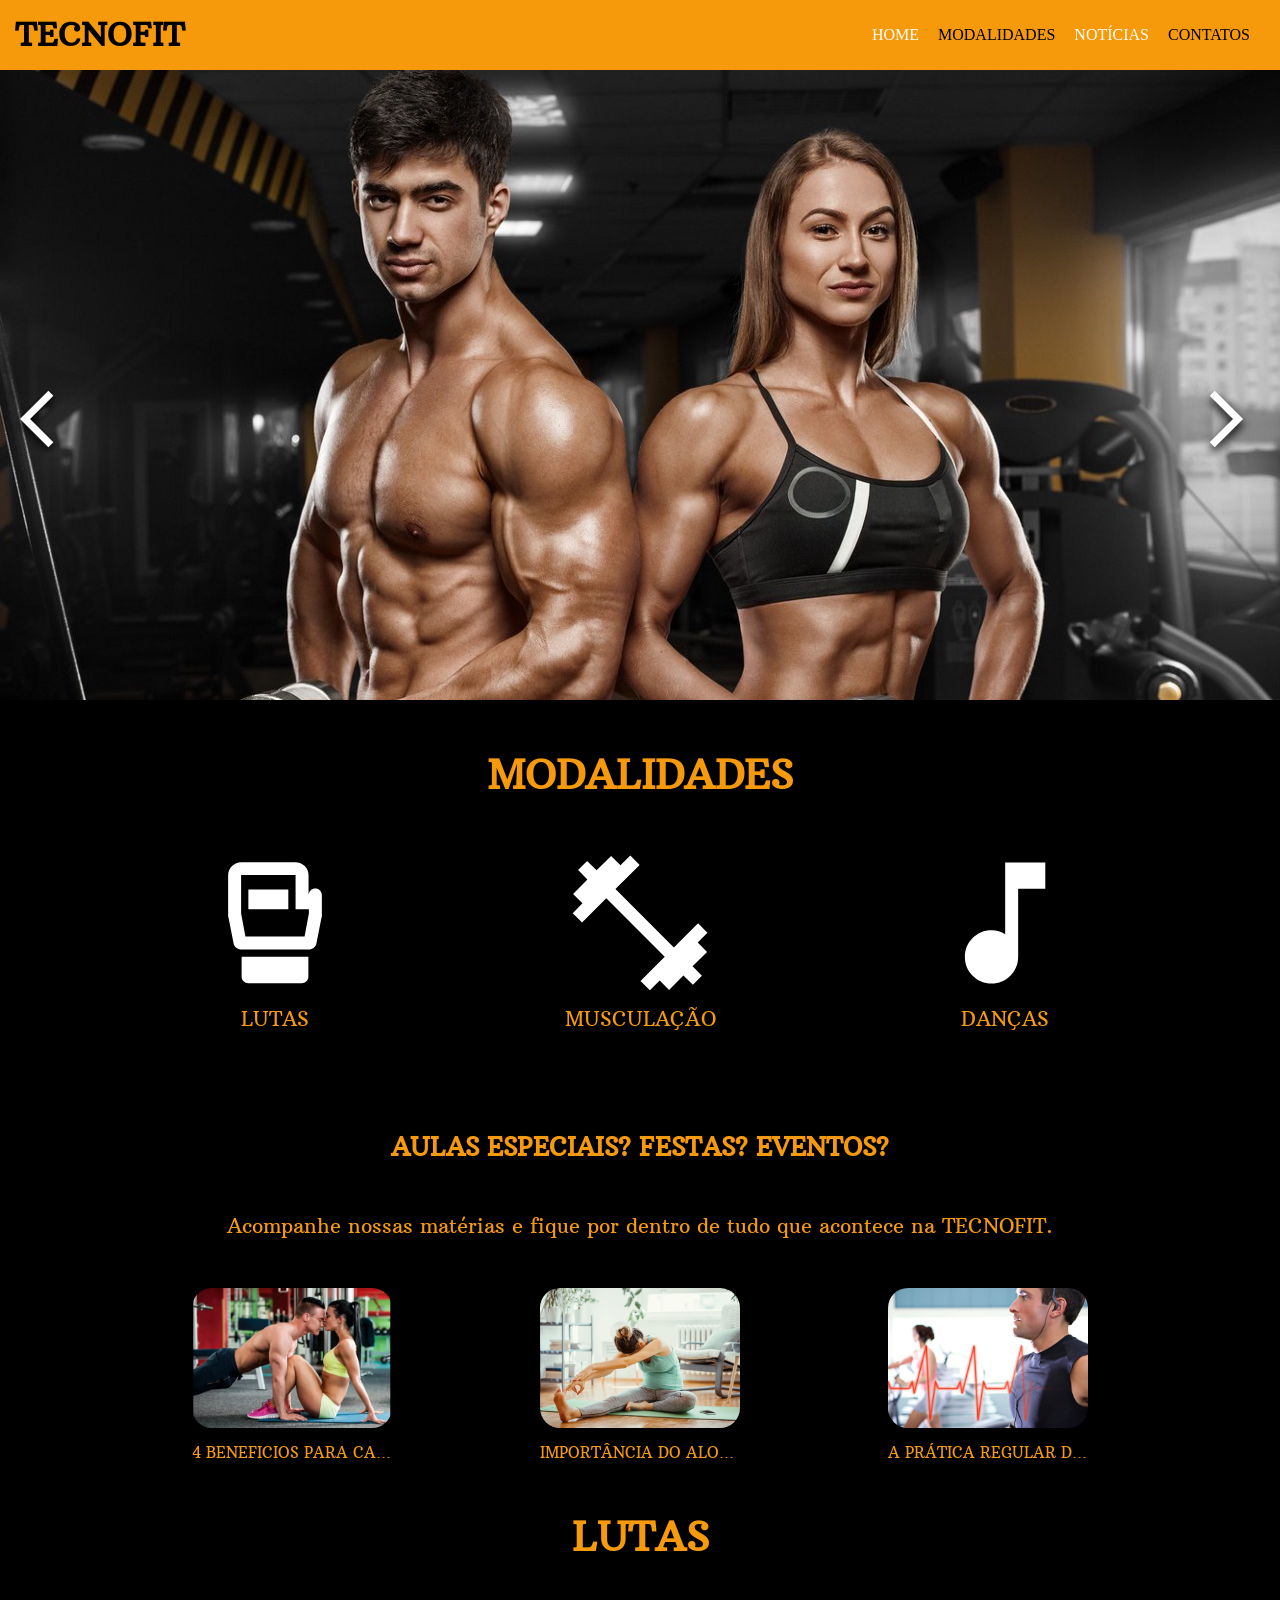
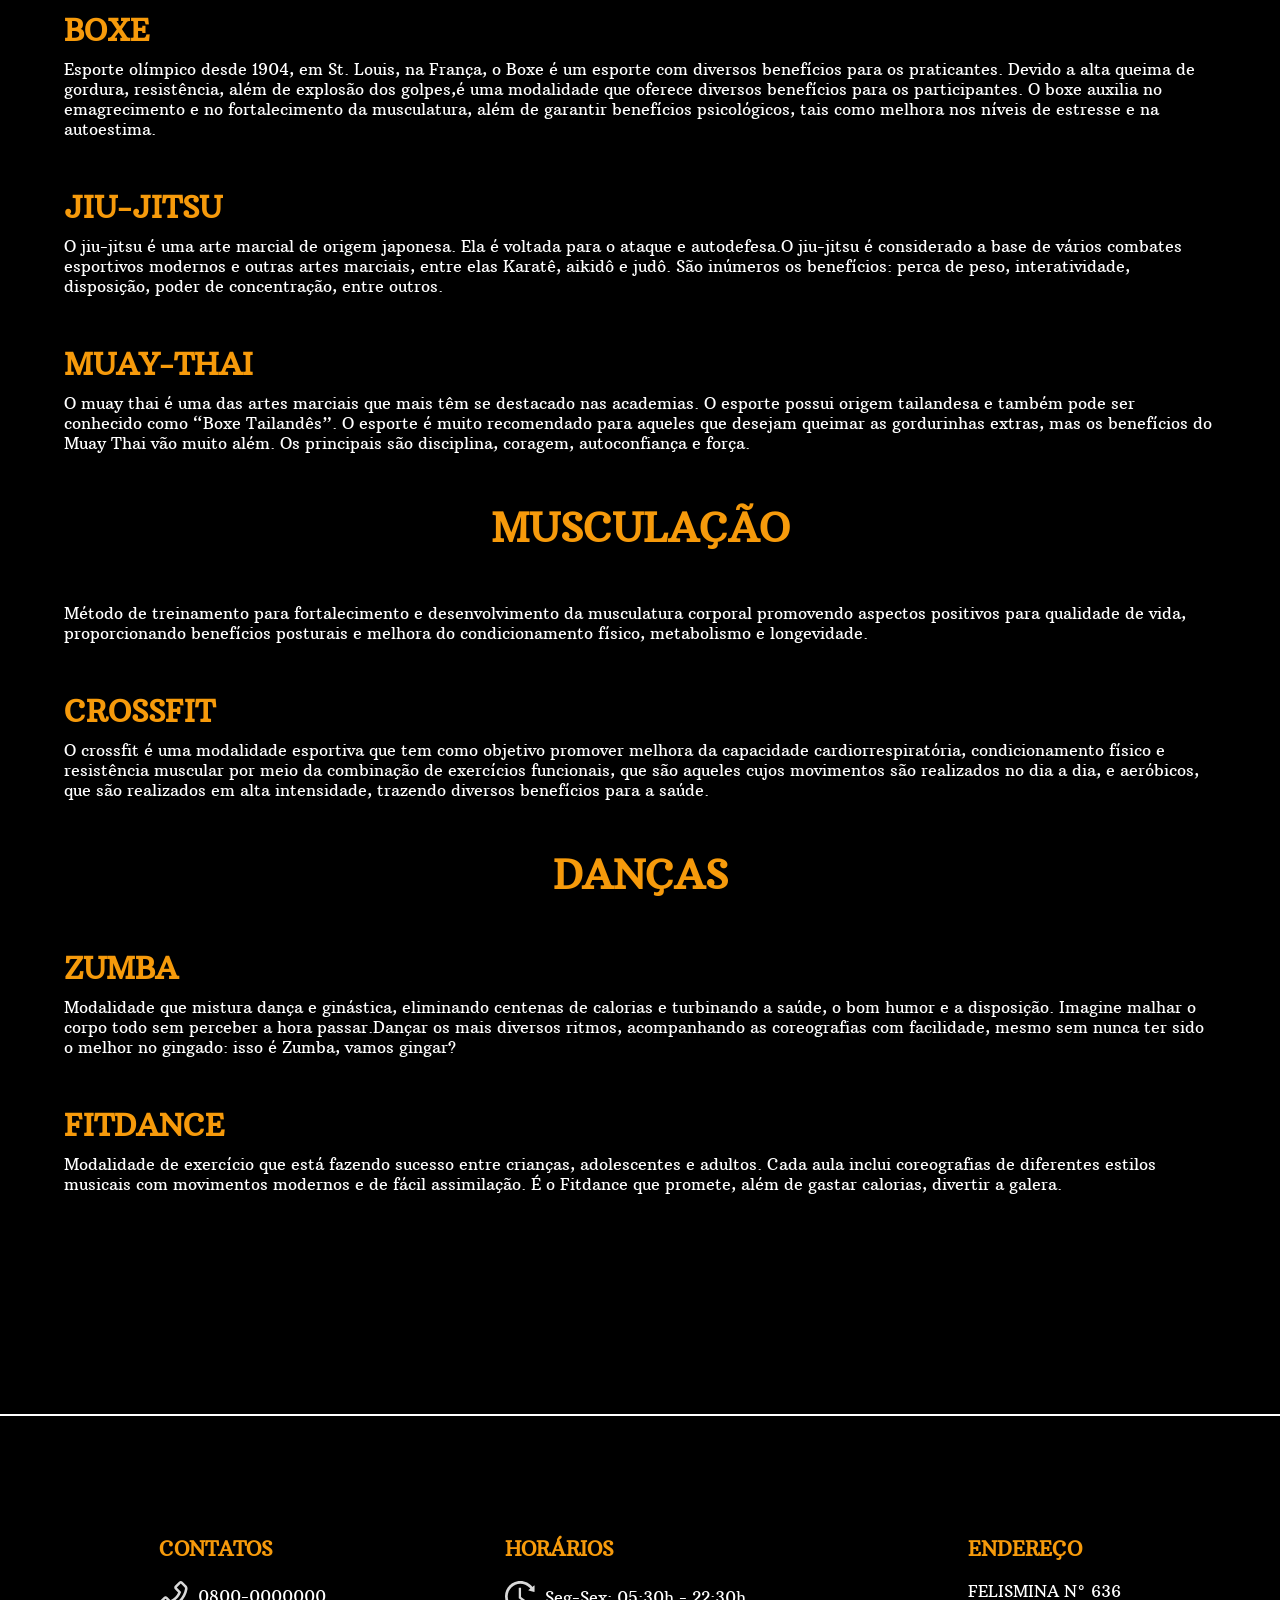
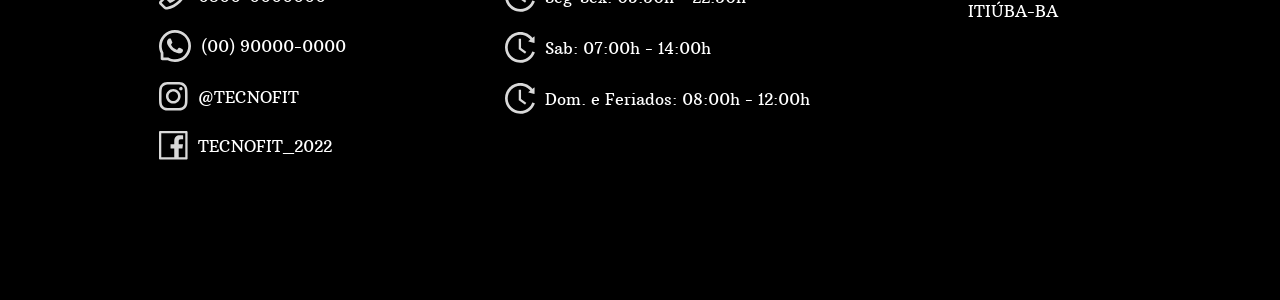
<file: index.html>
<html>
    <head>
        <link rel="stylesheet" href="./style/main.css">
        <link rel="stylesheet" href="./style/header.css">
        <link rel="stylesheet" href="./style/carousel.css">
        <link rel="stylesheet" href="./style/section.css">
        <link rel="stylesheet" href="./style/noticias.css">
        <link rel="stylesheet" href="./style/footer.css">
    </head>

    <body>
        <header>
            <a href="#"><h1 class="logo">TECNOFIT</h1></a>

            <div class="selection">
                <a href="#home">HOME</a>
                <a href="#modalidades">MODALIDADES</a>
                <a href="#noticias">NOTÍCIAS</a>
                <a href="#contatos">CONTATOS</a>
                <span class="fa fa-search search"></span>        
            </div>
        </header>

        <div class="carousel" id="home">
            <div class="moveCarousel left">
                <svg width="68" height="68" viewBox="0 0 68 68" fill="none" xmlns="http://www.w3.org/2000/svg">
                    <mask id="mask0_12_8" style="mask-type:alpha" maskUnits="userSpaceOnUse" x="0" y="0" width="68" height="68">
                        <rect width="68" height="68" fill="#D9D9D9"/>
                    </mask>
                    <g mask="url(#mask0_12_8)">
                        <path d="M28.3333 62.3333L0 34L28.3333 5.66667L33.3625 10.6958L10.0583 34L33.3625 57.3042L28.3333 62.3333Z" fill="white"/>
                    </g>
                </svg>
            </div>
            <div class="moveCarousel right">
                <svg width="68" height="68" viewBox="0 0 68 68" fill="none" xmlns="http://www.w3.org/2000/svg">
                    <mask id="mask0_12_32" style="mask-type:alpha" maskUnits="userSpaceOnUse" x="0" y="0" width="68" height="68">
                        <rect width="68" height="68" fill="#D9D9D9"/>
                    </mask>
                    <g mask="url(#mask0_12_32)">
                        <path d="M22.7375 62.3333L17.7083 57.3042L41.0125 34L17.7083 10.6958L22.7375 5.66667L51.0708 34L22.7375 62.3333Z" fill="white"/>
                    </g>
                </svg>
            </div>
            <div class="carouselBackground">
                <div class="move">
                    <a href="" style="opacity: 1;">
                        <img src="./images/carousel/i1.jpeg" alt="Imagem de monstruário 1">
                    </a>
                    <a href="" style="opacity: 0;">
                        <img src="./images/carousel/i2.jpg" alt="Imagem de monstruário 2">
                    </a>
                    <a href="" style="opacity: 0;">
                        <img src="./images/carousel/i3.jpg" alt="Imagem de monstruário 3">
                    </a>
                    <a href="" style="opacity: 0;">
                        <img src="./images/carousel/i4.jpg" alt="Imagem de monstruário 4">
                    </a>
                </div>
            </div>
        </div>

        <div class="section" id="modalidades">
            <h1 class="mainTitle">MODALIDADES</h1>
            <div class="selection">
                <a href="#lutas">
                    <svg width="166" height="166" viewBox="0 0 166 166" fill="none" xmlns="http://www.w3.org/2000/svg">
                        <mask id="mask0_58_41" style="mask-type:alpha" maskUnits="userSpaceOnUse" x="0" y="0" width="166" height="166">
                            <rect width="166" height="166" fill="#D9D9D9"/>
                        </mask>
                        <g mask="url(#mask0_58_41)">
                            <path d="M56.3709 143.348C54.4112 143.348 52.7973 142.686 51.5292 141.363C50.2612 140.035 49.6272 138.391 49.6272 136.431V116.719H116.373V136.431C116.373 138.391 115.739 140.035 114.471 141.363C113.203 142.686 111.589 143.348 109.629 143.348H56.3709ZM129.86 55.3334V74.7001C129.86 75.2765 129.86 75.7653 129.86 76.1664C129.86 76.5722 129.745 77.0056 129.515 77.4668L124.5 102.886C124.154 104.845 123.262 106.429 121.823 107.637C120.38 108.85 118.621 109.456 116.546 109.456H49.4542C47.4945 109.456 45.7653 108.85 44.2667 107.637C42.7681 106.429 41.8459 104.845 41.5001 102.886L36.4855 77.4668C36.2549 77.0056 36.1396 76.5722 36.1396 76.1664C36.1396 75.7653 36.1396 75.2765 36.1396 74.7001V35.448C36.1396 31.6438 37.4377 28.4737 40.0337 25.9376C42.6252 23.4015 45.7653 22.1334 49.4542 22.1334H103.231C107.035 22.1334 110.206 23.4015 112.742 25.9376C115.278 28.4737 116.546 31.6438 116.546 35.448V55.3334C116.546 53.489 117.21 51.9028 118.538 50.5748C119.861 49.2514 121.445 48.5897 123.29 48.5897C125.134 48.5897 126.69 49.2514 127.958 50.5748C129.226 51.9028 129.86 53.489 129.86 55.3334ZM53.4313 96.4876H112.569L116.892 73.4897V69.1668H103.577V35.1022H49.1084V73.4897L53.4313 96.4876ZM56.3709 69.1668H96.3147V49.4543H56.3709V69.1668Z" fill="white"/>
                        </g>
                    </svg>
                    <p>LUTAS</p>
                </a>
                <a href="#musculacao">
                    <svg width="166" height="166" viewBox="0 0 166 166" fill="none" xmlns="http://www.w3.org/2000/svg">
                        <mask id="mask0_58_23" style="mask-type:alpha" maskUnits="userSpaceOnUse" x="0" y="0" width="166" height="166">
                            <rect width="166" height="166" fill="#D9D9D9"/>
                        </mask>
                        <g mask="url(#mask0_58_23)">
                            <path d="M92.8562 150.265L83.5187 140.927L107.727 116.719L49.2812 58.2729L25.0729 82.4812L15.7354 73.1437L25.4187 63.2875L16.0812 53.95L30.4333 39.425L21.0958 29.9146L30.0875 20.9229L39.5979 30.2604L54.1229 15.9083L63.4604 25.2458L73.3166 15.5625L82.6541 24.9L58.4458 49.1083L116.892 107.554L141.1 83.3458L150.437 92.6833L140.754 102.54L150.092 111.877L135.567 126.229L144.904 135.74L135.912 144.731L126.402 135.394L112.05 149.919L102.712 140.581L92.8562 150.265Z" fill="white"/>
                        </g>
                    </svg>
                    <p>MUSCULAÇÃO</p>
                </a>
                <a href="#dancas">
                    <svg width="166" height="166" viewBox="0 0 166 166" fill="none" xmlns="http://www.w3.org/2000/svg">
                        <mask id="mask0_58_53" style="mask-type:alpha" maskUnits="userSpaceOnUse" x="0" y="0" width="166" height="166">
                            <rect width="166" height="166" fill="#D9D9D9"/>
                        </mask>
                        <g mask="url(#mask0_58_53)">
                            <path d="M69.5125 143.521C62.1347 143.521 55.8521 140.927 50.6646 135.74C45.4771 130.552 42.8833 124.269 42.8833 116.892C42.8833 109.514 45.4771 103.231 50.6646 98.0438C55.8521 92.8563 62.1347 90.2625 69.5125 90.2625C72.1639 90.2625 74.5847 90.5807 76.775 91.217C78.9653 91.8487 81.0979 92.8563 83.1729 94.2396V22.4792H123.29V48.7625H96.1416V116.892C96.1416 124.269 93.5479 130.552 88.3604 135.74C83.1729 140.927 76.8903 143.521 69.5125 143.521Z" fill="white"/>
                        </g>
                    </svg>
                    <p>DANÇAS</p>
                </a>
            </div>
        </div>
            
        <div class="section" id="noticias">
            <h1 class="subTitle">AULAS ESPECIAIS? FESTAS? EVENTOS?</h1>
            <p class="centralizedText">
                Acompanhe nossas matérias e fique por dentro  de tudo que acontece na TECNOFIT. 
            </p>
            <div class="selection">
                
                <a href="./pages/terinarJuntosCasais.html" title="4 BENEFICIOS PARA CASAIS QUE TREINAM JUNTOS">
                    <div class="imageContainer">
                        <img src="./images/selections/casal.png" alt="">
                    </div>
                    <p>4 BENEFICIOS PARA CASAIS QUE TREINAM JUNTOS</p>
                </a>
                
                <a href="./pages/alongamentoPosPreTreino.html" title="IMPORTÂNCIA DO ALONGAMENTO PRE E PÓS-TREINO">
                    <div class="imageContainer">
                        <img src="./images/selections/alongamento.jpg" alt="">
                    </div>
                    <p>IMPORTÂNCIA DO ALONGAMENTO PRE E PÓS-TREINO</p>
                </a>
                
                <a href="./pages/exerciciosReduzemProblemasDePressao.html" title="A PRÁTICA REGULAR DE EXERCÍCIOS FÍSICOS PREVINE E REDUZ PROBLEMAS LIGADOS À PRESSÃO ARTERIAL">
                    <div class="imageContainer">
                        <img src="./images/selections/pressaoArterial.png" alt="">
                    </div>
                    <p>A PRÁTICA REGULAR DE EXERCÍCIOS FÍSICOS PREVINE E REDUZ PROBLEMAS LIGADOS À PRESSÃO ARTERIAL</p>
                </a>
            </div>
        </div>

        <div class="section" id="lutas">
                <h1 class="mainTitle">LUTAS</h1>
                <a href="" class="subText">
                    <div>
                        <h1 class="title">BOXE</h1>
                        <p>
                            Esporte olímpico desde 1904, em St. Louis, na França, o Boxe é um esporte com diversos benefícios para os praticantes.
                            Devido a alta queima de gordura, resistência, além de explosão dos golpes,é uma modalidade que oferece diversos benefícios para os participantes. 
                            O boxe auxilia no emagrecimento e no fortalecimento da musculatura, além de garantir benefícios psicológicos, tais como melhora nos níveis de estresse e na autoestima.
                        </p>
                    </div>
                </a>
                
                <a href="" class="subText">
                    <div>
                        <h1 class="title">JIU-JITSU</h1>
                        <p>
                            O jiu-jitsu é uma arte marcial de origem japonesa. Ela é voltada para o ataque e autodefesa.O jiu-jitsu é considerado a base de vários combates esportivos modernos e 
                            outras artes marciais, entre elas Karatê, aikidô e judô. São inúmeros os benefícios: perca de peso, interatividade, disposição, poder de concentração, entre outros.
                        </p>
                    </div>
                </a>
                
                <a href="" class="subText">
                    <div>
                        <h1 class="title">MUAY-THAI</h1>
                        <p>
                            O muay thai é uma das artes marciais que mais têm se destacado nas academias. O esporte possui origem tailandesa e também pode ser conhecido como “Boxe Tailandês”.
                            O esporte é muito recomendado para aqueles que desejam queimar as gordurinhas extras, mas os benefícios do Muay Thai vão muito além. 
                            Os principais são disciplina, coragem, autoconfiança e força.
                        </p>
                    </div>
                </a>
        </div>

        <div class="section" id="musculacao">
            <h1 class="mainTitle">MUSCULAÇÃO</h1>
            <a href="#" class="subText">
                <div>
                    <p>
                        Método de treinamento para fortalecimento e desenvolvimento da musculatura corporal promovendo aspectos positivos para qualidade de vida,
                        proporcionando benefícios posturais e melhora do condicionamento físico, metabolismo e longevidade.
                    </p>
                </div>
            </a>

            <a href="" class="subText">
                <div>
                    <h1 class="title">CROSSFIT</h1>
                    <p>
                        O crossfit é uma modalidade esportiva que tem como objetivo promover melhora da capacidade cardiorrespiratória, 
                        condicionamento físico e resistência muscular por meio da combinação de exercícios funcionais, que são aqueles cujos movimentos são realizados no dia a dia,
                        e aeróbicos, que são realizados em alta intensidade, trazendo diversos benefícios para a saúde.
                    </p>
                </div>
            </a>
        </div>

        <div class="section" id="dancas">
            <h1 class="mainTitle">DANÇAS</h1>
            <a href="" class="subText">
                <div>
                    <h1 class="title">ZUMBA</h1>
                    <p>
                        Modalidade que mistura dança e ginástica, eliminando centenas de calorias e turbinando a saúde, o bom humor e a disposição.
                        Imagine malhar o corpo todo sem perceber a hora passar.Dançar os mais diversos ritmos, acompanhando as coreografias com facilidade,
                        mesmo sem nunca ter sido o melhor no gingado: isso é Zumba, vamos gingar?
                    </p>
                </div>
            </a>

            <a href="" class="subText">
                <div>
                    <h1 class="title">FITDANCE</h1>
                    <p>
                        Modalidade de exercício que está fazendo sucesso entre crianças, adolescentes e adultos.
                        Cada aula inclui coreografias de diferentes estilos musicais com movimentos modernos e de fácil assimilação.
                        É o Fitdance que promete, além de gastar calorias, divertir a galera.
                    </p>
                </div>
            </a>
        </div>

        <hr class="footerHr">
        <footer id="contatos">
            <div class="subSections">
                <h1 class="title">CONTATOS</h1>
                <div class="textList">
                    <div class="listItem">
                        <svg class="listItemIcon" width="29" height="29" viewBox="0 0 29 29" fill="none" xmlns="http://www.w3.org/2000/svg">
                            <path d="M27.325 4.525L23.5214 0.725C23.0571 0.260714 22.4357 0 21.7786 0C21.1214 0 20.5 0.257143 20.0357 0.725L15.9393 4.81429C15.475 5.27857 15.2143 5.90357 15.2143 6.56072C15.2143 7.22143 15.4714 7.83929 15.9393 8.30714L19.1393 11.5107C18.4103 13.2092 17.3629 14.7525 16.0536 16.0571C14.7429 17.375 13.2107 18.4143 11.5107 19.15L8.31071 15.9464C7.84643 15.4821 7.225 15.2214 6.56786 15.2214C6.24373 15.2202 5.92261 15.2837 5.62334 15.4082C5.32407 15.5327 5.05265 15.7157 4.825 15.9464L0.725 20.0357C0.260714 20.5 0 21.125 0 21.7821C0 22.4429 0.257143 23.0607 0.725 23.5286L4.525 27.3286C5.31786 28.1214 6.41071 28.575 7.53214 28.575C7.76429 28.575 7.98929 28.5571 8.21786 28.5179C12.9464 27.7393 17.6393 25.2214 21.4286 21.4357C25.2143 17.6429 27.7286 12.95 28.5143 8.21786C28.7393 6.875 28.2893 5.49286 27.325 4.525ZM25.9821 7.79286C25.2857 12.0036 23.0214 16.2036 19.6107 19.6143C16.2 23.025 12.0036 25.2893 7.79286 25.9857C7.26429 26.075 6.72143 25.8964 6.33571 25.5143L2.60357 21.7821L6.56072 17.8214L10.8393 22.1071L10.8714 22.1393L11.6429 21.8536C13.9819 20.9936 16.1059 19.6353 17.8678 17.8728C19.6297 16.1103 20.9873 13.9858 21.8464 11.6464L22.1321 10.875L17.8179 6.56429L21.775 2.60357L25.5071 6.33571C25.8929 6.72143 26.0714 7.26429 25.9821 7.79286Z" fill="#D9D9D9"/>
                        </svg>
                        <p>0800-0000000</p> 
                    </div>   

                    <div class="listItem">
                        <svg class="listItemIcon" width="32" height="32" viewBox="0 0 32 32" fill="none" xmlns="http://www.w3.org/2000/svg">
                            <g clip-path="url(#clip0_32_28)">
                                <path d="M23.1965 19.1391C22.8072 18.9391 20.8679 17.9891 20.5072 17.8606C20.1465 17.7249 19.8822 17.6606 19.6215 18.0606C19.3572 18.457 18.6072 19.3391 18.3715 19.607C18.1429 19.8713 17.9107 19.9034 17.5215 19.707C15.2072 18.5499 13.6893 17.6427 12.1643 15.0249C11.7607 14.3284 12.5679 14.3784 13.3215 12.8749C13.45 12.6106 13.3857 12.3856 13.2857 12.1856C13.1857 11.9856 12.4 10.0499 12.0715 9.26057C11.7536 8.49272 11.425 8.59986 11.1857 8.58557C10.9572 8.57129 10.6965 8.57129 10.4322 8.57129C10.1679 8.57129 9.74289 8.67129 9.38217 9.06058C9.02146 9.457 8.0036 10.4106 8.0036 12.3463C8.0036 14.282 9.41432 16.157 9.60717 16.4213C9.80717 16.6856 12.3822 20.657 16.3357 22.3677C18.8357 23.4463 19.8143 23.5391 21.0643 23.3534C21.825 23.2391 23.3929 22.4034 23.7179 21.4784C24.0429 20.557 24.0429 19.7677 23.9465 19.6034C23.85 19.4284 23.5857 19.3284 23.1965 19.1391Z" fill="#D9D9D9"/>
                                <path d="M30.7572 9.8C29.95 7.88214 28.7929 6.16071 27.3179 4.68214C25.8532 3.21213 24.1144 2.04365 22.2 1.24286C20.2357 0.417857 18.15 0 16 0H15.9286C13.7643 0.0107143 11.6679 0.439286 9.69645 1.28214C7.79844 2.09115 6.07596 3.2617 4.62502 4.72857C3.16431 6.20357 2.01788 7.91786 1.22502 9.82857C0.403591 11.8071 -0.0106948 13.9107 1.95113e-05 16.075C0.0121383 18.5553 0.598919 20.999 1.71431 23.2143V28.6429C1.71431 29.0786 1.88739 29.4964 2.19549 29.8045C2.50358 30.1126 2.92145 30.2857 3.35716 30.2857H8.78931C11.0046 31.4011 13.4483 31.9879 15.9286 32H16.0036C18.1429 32 20.2179 31.5857 22.1715 30.775C24.0762 29.9838 25.8085 28.8289 27.2715 27.375C28.7465 25.9143 29.9072 24.2071 30.7179 22.3036C31.5607 20.3321 31.9893 18.2357 32 16.0714C32.0107 13.8964 31.5893 11.7857 30.7572 9.8ZM25.3607 25.4429C22.8572 27.9214 19.5357 29.2857 16 29.2857H15.9393C13.7857 29.275 11.6465 28.7393 9.75716 27.7321L9.45716 27.5714H4.42859V22.5429L4.26788 22.2429C3.26073 20.3536 2.72502 18.2143 2.71431 16.0607C2.70002 12.5 4.06073 9.15714 6.55716 6.63929C9.05002 4.12143 12.3822 2.72857 15.9429 2.71429H16.0036C17.7893 2.71429 19.5215 3.06071 21.1536 3.74643C22.7465 4.41429 24.175 5.375 25.4036 6.60357C26.6286 7.82857 27.5929 9.26071 28.2607 10.8536C28.9536 12.5036 29.3 14.2536 29.2929 16.0607C29.2715 19.6179 27.875 22.95 25.3607 25.4429Z" fill="#D9D9D9"/>
                            </g>
                            <defs>
                                <clipPath id="clip0_32_28">
                                    <rect width="32" height="32" fill="white"/>
                                </clipPath>
                            </defs>
                        </svg>
                            
                        <p>(00) 90000-0000</p> 
                    </div>   

                    <div class="listItem">
                        <svg class="listItemIcon" width="29" height="29" viewBox="0 0 29 29" fill="none" xmlns="http://www.w3.org/2000/svg">
                            <path d="M14.2725 6.95106C10.2189 6.95106 6.94749 10.2225 6.94749 14.2761C6.94749 18.3296 10.2189 21.6011 14.2725 21.6011C18.3261 21.6011 21.5975 18.3296 21.5975 14.2761C21.5975 10.2225 18.3261 6.95106 14.2725 6.95106ZM14.2725 19.0368C11.6511 19.0368 9.51178 16.8975 9.51178 14.2761C9.51178 11.6546 11.6511 9.51535 14.2725 9.51535C16.8939 9.51535 19.0332 11.6546 19.0332 14.2761C19.0332 16.8975 16.8939 19.0368 14.2725 19.0368ZM21.8975 4.94392C20.9511 4.94392 20.1868 5.70821 20.1868 6.65463C20.1868 7.60106 20.9511 8.36535 21.8975 8.36535C22.8439 8.36535 23.6082 7.60463 23.6082 6.65463C23.6085 6.4299 23.5644 6.20732 23.4786 5.99964C23.3927 5.79196 23.2667 5.60326 23.1078 5.44435C22.9489 5.28544 22.7602 5.15944 22.5525 5.07357C22.3448 4.98769 22.1222 4.94364 21.8975 4.94392ZM28.5511 14.2761C28.5511 12.3046 28.5689 10.3511 28.4582 8.38321C28.3475 6.09749 27.8261 4.06892 26.1546 2.39749C24.4796 0.722491 22.4546 0.204634 20.1689 0.0939194C18.1975 -0.0167949 16.2439 0.0010623 14.2761 0.0010623C12.3046 0.0010623 10.3511 -0.0167949 8.38321 0.0939194C6.09749 0.204634 4.06892 0.726062 2.39749 2.39749C0.722491 4.07249 0.204634 6.09749 0.0939194 8.38321C-0.0167949 10.3546 0.0010623 12.3082 0.0010623 14.2761C0.0010623 16.2439 -0.0167949 18.2011 0.0939194 20.1689C0.204634 22.4546 0.726062 24.4832 2.39749 26.1546C4.07249 27.8296 6.09749 28.3475 8.38321 28.4582C10.3546 28.5689 12.3082 28.5511 14.2761 28.5511C16.2475 28.5511 18.2011 28.5689 20.1689 28.4582C22.4546 28.3475 24.4832 27.8261 26.1546 26.1546C27.8296 24.4796 28.3475 22.4546 28.4582 20.1689C28.5725 18.2011 28.5511 16.2475 28.5511 14.2761ZM25.4082 22.6975C25.1475 23.3475 24.8332 23.8332 24.3296 24.3332C23.8261 24.8368 23.3439 25.1511 22.6939 25.4118C20.8153 26.1582 16.3546 25.9903 14.2725 25.9903C12.1903 25.9903 7.72606 26.1582 5.84749 25.4153C5.19749 25.1546 4.71178 24.8403 4.21178 24.3368C3.70821 23.8332 3.39392 23.3511 3.13321 22.7011C2.39035 20.8189 2.55821 16.3582 2.55821 14.2761C2.55821 12.1939 2.39035 7.72963 3.13321 5.85106C3.39392 5.20106 3.70821 4.71535 4.21178 4.21535C4.71535 3.71535 5.19749 3.39749 5.84749 3.13678C7.72606 2.39392 12.1903 2.56178 14.2725 2.56178C16.3546 2.56178 20.8189 2.39392 22.6975 3.13678C23.3475 3.39749 23.8332 3.71178 24.3332 4.21535C24.8368 4.71892 25.1511 5.20106 25.4118 5.85106C26.1546 7.72963 25.9868 12.1939 25.9868 14.2761C25.9868 16.3582 26.1546 20.8189 25.4082 22.6975Z" fill="#D9D9D9"/>
                        </svg>
                            
                        <p>@TECNOFIT</p> 
                    </div>    

                    <div class="listItem">
                        <svg class="listItemIcon" width="29" height="29" viewBox="0 0 29 29" fill="none" xmlns="http://www.w3.org/2000/svg">
                            <path d="M27.4286 0H1.14286C0.510714 0 0 0.510714 0 1.14286V27.4286C0 28.0607 0.510714 28.5714 1.14286 28.5714H27.4286C28.0607 28.5714 28.5714 28.0607 28.5714 27.4286V1.14286C28.5714 0.510714 28.0607 0 27.4286 0ZM26.2857 26.2857H19.7107V17.5071H23.425L23.9821 13.1964H19.7107V10.4429C19.7107 9.19286 20.0571 8.34286 21.8464 8.34286H24.1286V4.48571C23.7321 4.43214 22.3786 4.31429 20.8 4.31429C17.5071 4.31429 15.2536 6.325 15.2536 10.0143V13.1929H11.5321V17.5036H15.2571V26.2857H2.28571V2.28571H26.2857V26.2857Z" fill="#D9D9D9"/>
                        </svg>
                            
                        <p>TECNOFIT_2022</p> 
                    </div>               
                </div>
            </div>
            <div class="subSections">
                <h1 class="title">HORÁRIOS</h1>
                <div class="textList">
                    <div class="listItem">
                        <svg class="listItemIcon"  width="30" height="31" viewBox="0 0 30 31" fill="none" xmlns="http://www.w3.org/2000/svg">
                            <path d="M15.7544 6.82143H14.0365C13.8794 6.82143 13.7508 6.95 13.7508 7.10715V16.9393C13.7508 17.0321 13.7937 17.1179 13.8687 17.1714L19.7722 21.4821C19.9008 21.575 20.0794 21.55 20.1722 21.4214L21.1937 20.0286C21.2901 19.8964 21.2615 19.7179 21.1329 19.6286L16.0401 15.9464V7.10715C16.0401 6.95 15.9115 6.82143 15.7544 6.82143ZM23.6044 9.50715L29.2044 10.875C29.3829 10.9179 29.5579 10.7821 29.5579 10.6L29.5865 4.83215C29.5865 4.59286 29.3115 4.45715 29.1258 4.60715L23.4972 9.00358C23.4547 9.03648 23.4223 9.08073 23.4038 9.13123C23.3853 9.18172 23.3814 9.23642 23.3926 9.28902C23.4038 9.34163 23.4296 9.39001 23.4671 9.42859C23.5045 9.46718 23.5521 9.49441 23.6044 9.50715ZM29.5937 20.2607L27.5687 19.5643C27.498 19.5401 27.4208 19.5445 27.3534 19.5765C27.286 19.6085 27.2338 19.6657 27.2079 19.7357C27.1401 19.9179 27.0687 20.0964 26.9937 20.275C26.3579 21.7786 25.4472 23.1321 24.2829 24.2929C23.1316 25.4478 21.7671 26.3684 20.2651 27.0036C18.7091 27.6614 17.0366 27.9991 15.3472 27.9964C13.6401 27.9964 11.9865 27.6643 10.4294 27.0036C8.92736 26.3684 7.56287 25.4478 6.41151 24.2929C5.25079 23.1321 4.34008 21.7786 3.70079 20.275C3.04657 18.7182 2.71138 17.0459 2.71508 15.3571C2.71508 13.65 3.04722 11.9929 3.70794 10.4357C4.34365 8.93215 5.25437 7.57858 6.41865 6.41786C7.57001 5.26293 8.93451 4.34235 10.4365 3.70715C11.9865 3.04643 13.6437 2.71429 15.3508 2.71429C17.0579 2.71429 18.7115 3.04643 20.2687 3.70715C21.7707 4.34235 23.1352 5.26293 24.2865 6.41786C24.6508 6.78572 24.9937 7.16786 25.3079 7.57143L27.4437 5.9C24.6329 2.30715 20.2579 -0.00356729 15.3437 4.13407e-06C6.78651 0.00357556 -0.084921 6.95358 0.000793258 15.5143C0.0865076 23.925 6.92579 30.7143 15.3508 30.7143C21.9758 30.7143 27.6187 26.5143 29.7687 20.6321C29.8222 20.4821 29.7437 20.3143 29.5937 20.2607Z" fill="#D9D9D9"/>
                        </svg>
                            
                        <p>Seg-Sex: 05:30h - 22:30h</p> 
                    </div>   
                    
                    <div class="listItem">
                        <svg class="listItemIcon"  width="30" height="31" viewBox="0 0 30 31" fill="none" xmlns="http://www.w3.org/2000/svg">
                            <path d="M15.7544 6.82143H14.0365C13.8794 6.82143 13.7508 6.95 13.7508 7.10715V16.9393C13.7508 17.0321 13.7937 17.1179 13.8687 17.1714L19.7722 21.4821C19.9008 21.575 20.0794 21.55 20.1722 21.4214L21.1937 20.0286C21.2901 19.8964 21.2615 19.7179 21.1329 19.6286L16.0401 15.9464V7.10715C16.0401 6.95 15.9115 6.82143 15.7544 6.82143ZM23.6044 9.50715L29.2044 10.875C29.3829 10.9179 29.5579 10.7821 29.5579 10.6L29.5865 4.83215C29.5865 4.59286 29.3115 4.45715 29.1258 4.60715L23.4972 9.00358C23.4547 9.03648 23.4223 9.08073 23.4038 9.13123C23.3853 9.18172 23.3814 9.23642 23.3926 9.28902C23.4038 9.34163 23.4296 9.39001 23.4671 9.42859C23.5045 9.46718 23.5521 9.49441 23.6044 9.50715ZM29.5937 20.2607L27.5687 19.5643C27.498 19.5401 27.4208 19.5445 27.3534 19.5765C27.286 19.6085 27.2338 19.6657 27.2079 19.7357C27.1401 19.9179 27.0687 20.0964 26.9937 20.275C26.3579 21.7786 25.4472 23.1321 24.2829 24.2929C23.1316 25.4478 21.7671 26.3684 20.2651 27.0036C18.7091 27.6614 17.0366 27.9991 15.3472 27.9964C13.6401 27.9964 11.9865 27.6643 10.4294 27.0036C8.92736 26.3684 7.56287 25.4478 6.41151 24.2929C5.25079 23.1321 4.34008 21.7786 3.70079 20.275C3.04657 18.7182 2.71138 17.0459 2.71508 15.3571C2.71508 13.65 3.04722 11.9929 3.70794 10.4357C4.34365 8.93215 5.25437 7.57858 6.41865 6.41786C7.57001 5.26293 8.93451 4.34235 10.4365 3.70715C11.9865 3.04643 13.6437 2.71429 15.3508 2.71429C17.0579 2.71429 18.7115 3.04643 20.2687 3.70715C21.7707 4.34235 23.1352 5.26293 24.2865 6.41786C24.6508 6.78572 24.9937 7.16786 25.3079 7.57143L27.4437 5.9C24.6329 2.30715 20.2579 -0.00356729 15.3437 4.13407e-06C6.78651 0.00357556 -0.084921 6.95358 0.000793258 15.5143C0.0865076 23.925 6.92579 30.7143 15.3508 30.7143C21.9758 30.7143 27.6187 26.5143 29.7687 20.6321C29.8222 20.4821 29.7437 20.3143 29.5937 20.2607Z" fill="#D9D9D9"/>
                        </svg>
                            
                        <p>Sab: 07:00h - 14:00h</p> 
                    </div>   
                    
                    <div class="listItem">
                        <svg class="listItemIcon"  width="30" height="31" viewBox="0 0 30 31" fill="none" xmlns="http://www.w3.org/2000/svg">
                            <path d="M15.7544 6.82143H14.0365C13.8794 6.82143 13.7508 6.95 13.7508 7.10715V16.9393C13.7508 17.0321 13.7937 17.1179 13.8687 17.1714L19.7722 21.4821C19.9008 21.575 20.0794 21.55 20.1722 21.4214L21.1937 20.0286C21.2901 19.8964 21.2615 19.7179 21.1329 19.6286L16.0401 15.9464V7.10715C16.0401 6.95 15.9115 6.82143 15.7544 6.82143ZM23.6044 9.50715L29.2044 10.875C29.3829 10.9179 29.5579 10.7821 29.5579 10.6L29.5865 4.83215C29.5865 4.59286 29.3115 4.45715 29.1258 4.60715L23.4972 9.00358C23.4547 9.03648 23.4223 9.08073 23.4038 9.13123C23.3853 9.18172 23.3814 9.23642 23.3926 9.28902C23.4038 9.34163 23.4296 9.39001 23.4671 9.42859C23.5045 9.46718 23.5521 9.49441 23.6044 9.50715ZM29.5937 20.2607L27.5687 19.5643C27.498 19.5401 27.4208 19.5445 27.3534 19.5765C27.286 19.6085 27.2338 19.6657 27.2079 19.7357C27.1401 19.9179 27.0687 20.0964 26.9937 20.275C26.3579 21.7786 25.4472 23.1321 24.2829 24.2929C23.1316 25.4478 21.7671 26.3684 20.2651 27.0036C18.7091 27.6614 17.0366 27.9991 15.3472 27.9964C13.6401 27.9964 11.9865 27.6643 10.4294 27.0036C8.92736 26.3684 7.56287 25.4478 6.41151 24.2929C5.25079 23.1321 4.34008 21.7786 3.70079 20.275C3.04657 18.7182 2.71138 17.0459 2.71508 15.3571C2.71508 13.65 3.04722 11.9929 3.70794 10.4357C4.34365 8.93215 5.25437 7.57858 6.41865 6.41786C7.57001 5.26293 8.93451 4.34235 10.4365 3.70715C11.9865 3.04643 13.6437 2.71429 15.3508 2.71429C17.0579 2.71429 18.7115 3.04643 20.2687 3.70715C21.7707 4.34235 23.1352 5.26293 24.2865 6.41786C24.6508 6.78572 24.9937 7.16786 25.3079 7.57143L27.4437 5.9C24.6329 2.30715 20.2579 -0.00356729 15.3437 4.13407e-06C6.78651 0.00357556 -0.084921 6.95358 0.000793258 15.5143C0.0865076 23.925 6.92579 30.7143 15.3508 30.7143C21.9758 30.7143 27.6187 26.5143 29.7687 20.6321C29.8222 20.4821 29.7437 20.3143 29.5937 20.2607Z" fill="#D9D9D9"/>
                        </svg>
                            
                        <p>Dom. e Feriados: 08:00h - 12:00h</p> 
                    </div>             
                </div>
            </div>
            <div class="subSections">
                <h1 class="title">ENDEREÇO</h1>
                <div class="textList">
                    <div class="listItem">
                        <p>FELISMINA N° 636 <br> ITIÚBA-BA</p> 
                    </div>                 
                </div>
            </div>
        </footer>
    </body>
    <script src="./scripts/moveCarousel.js"></script>
</html>
</file>
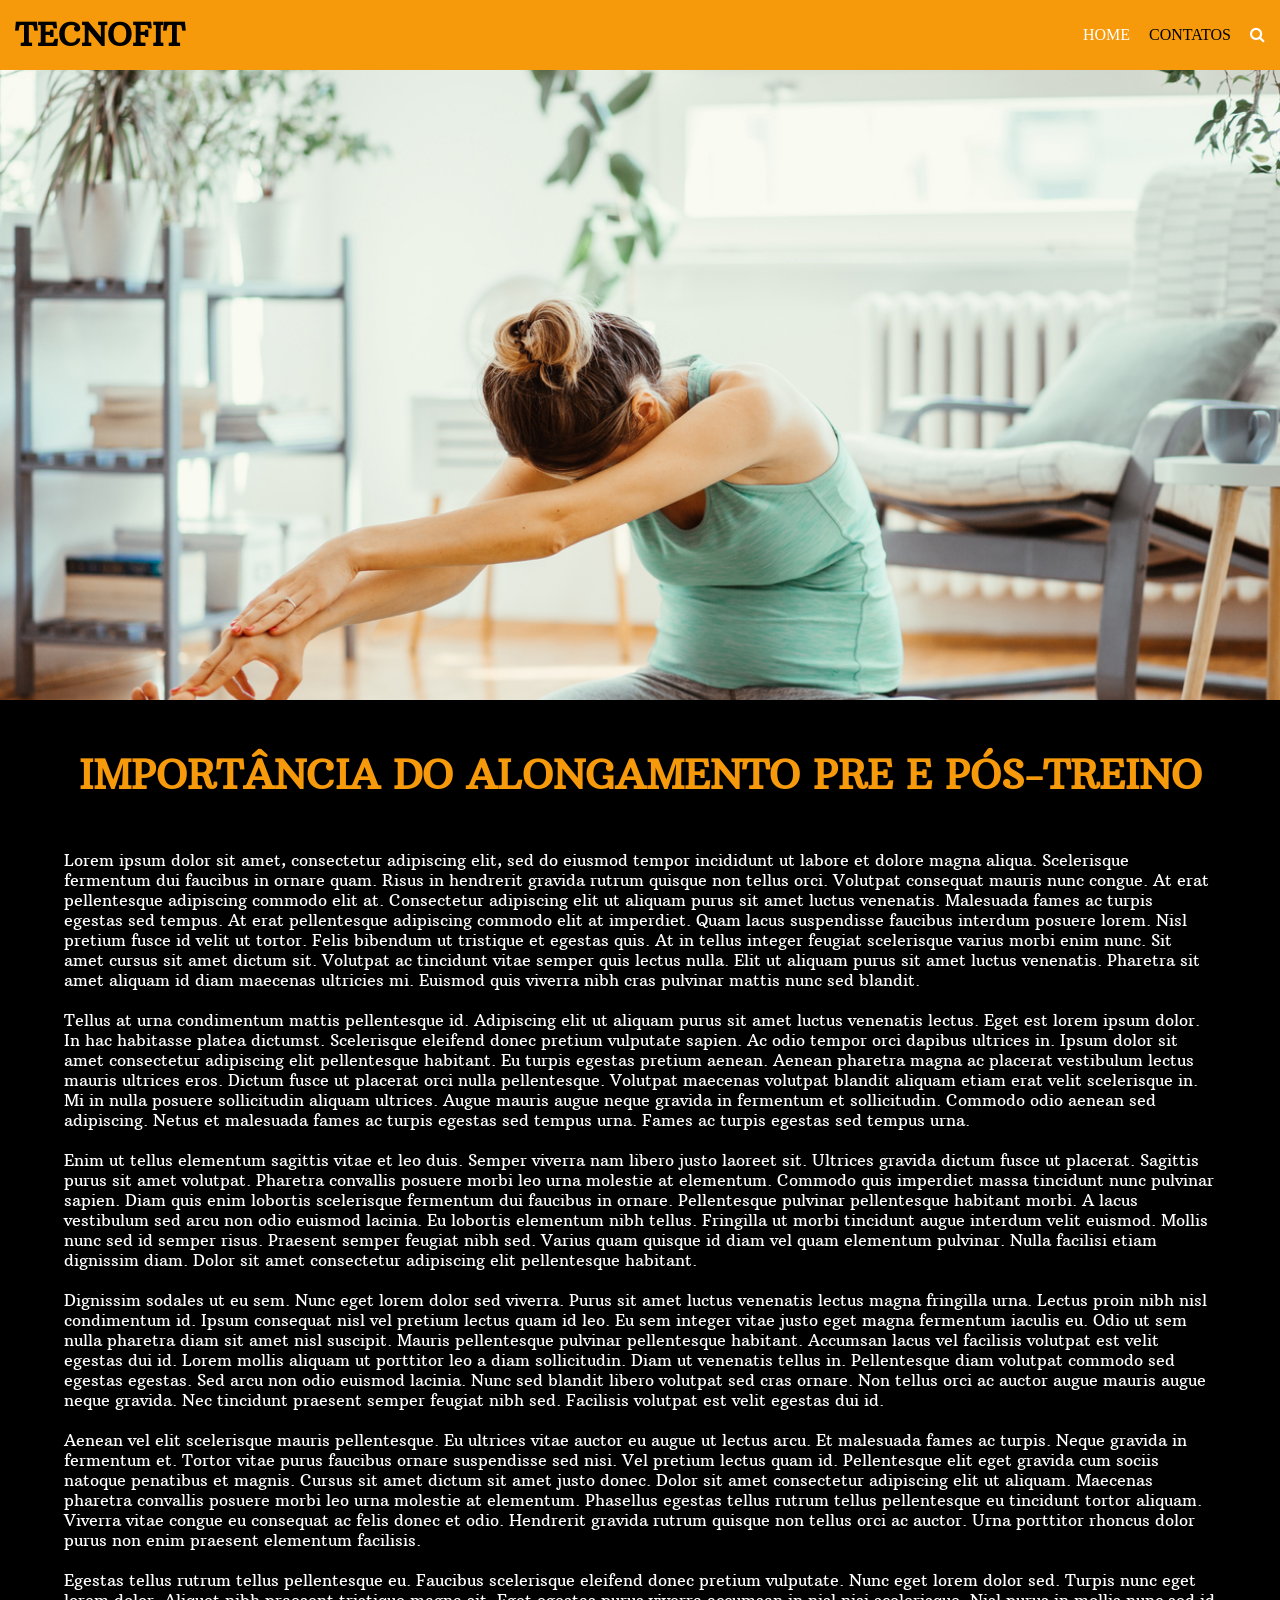
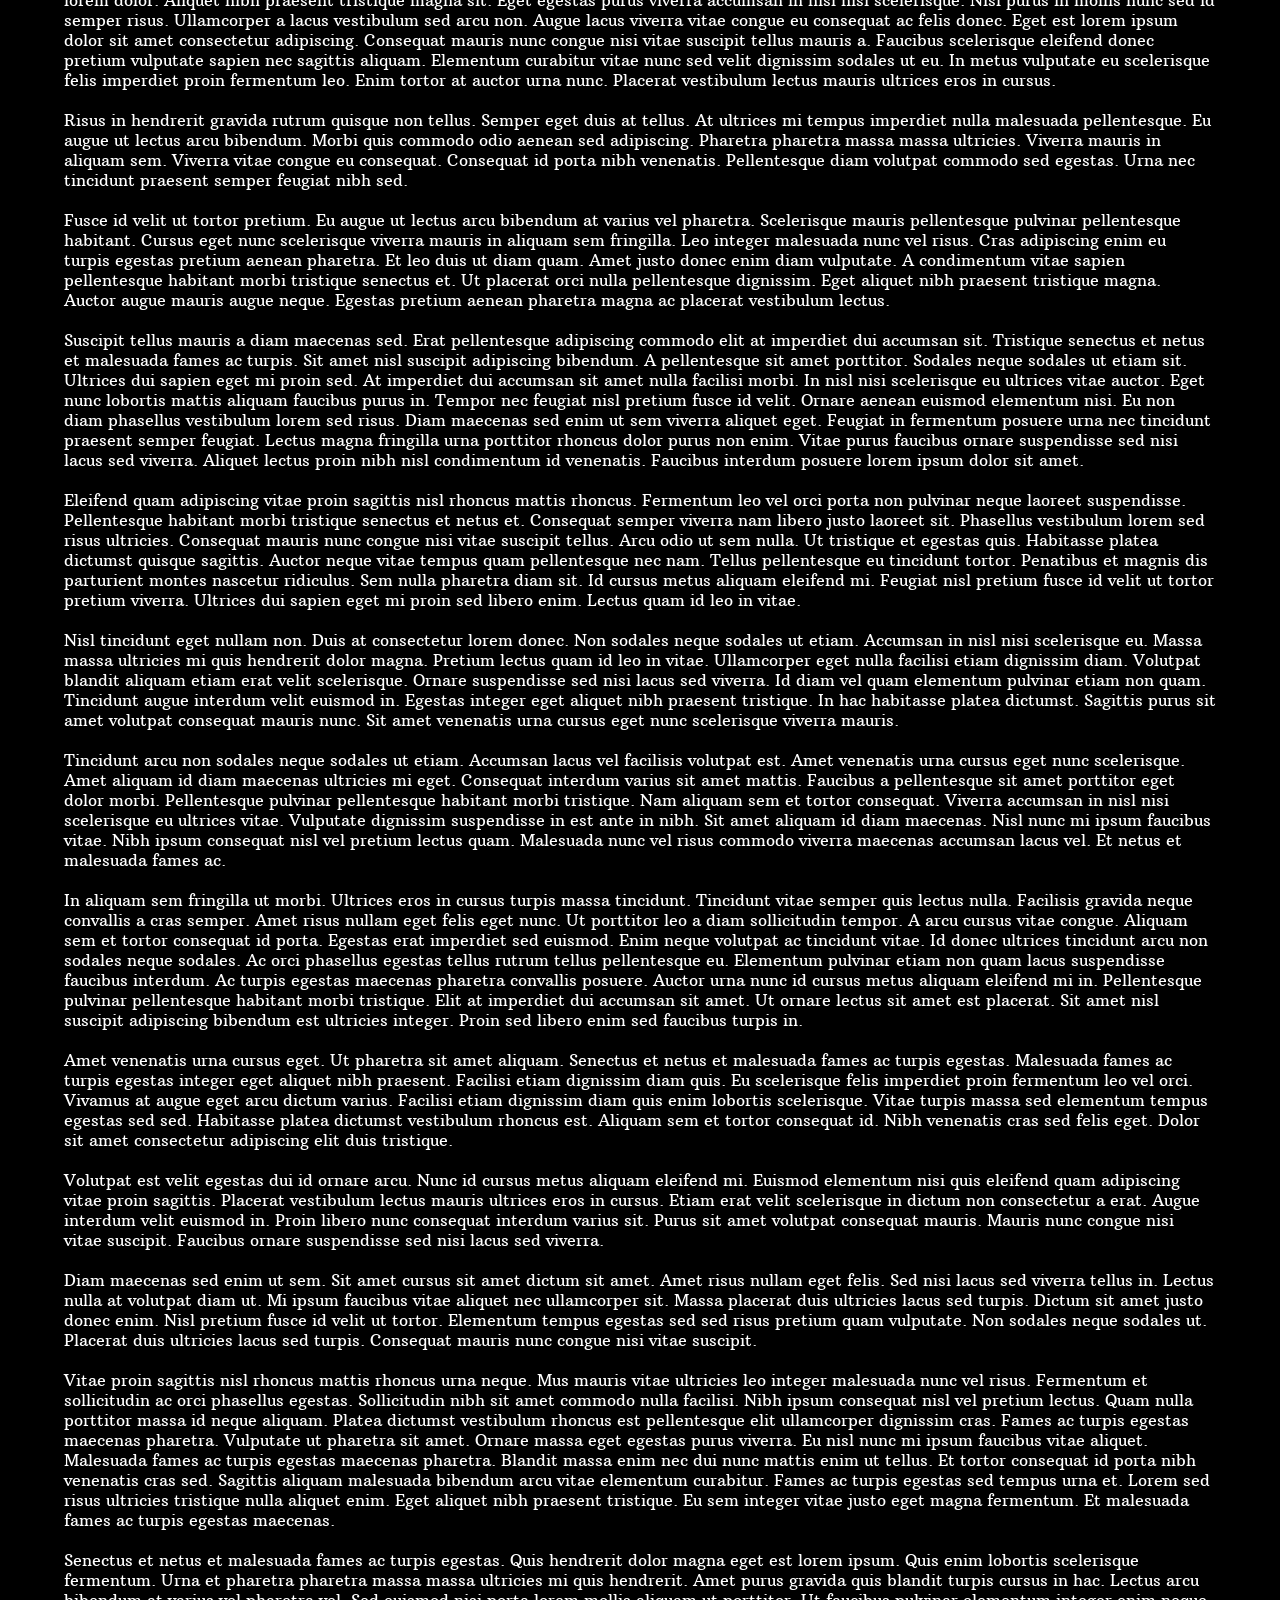
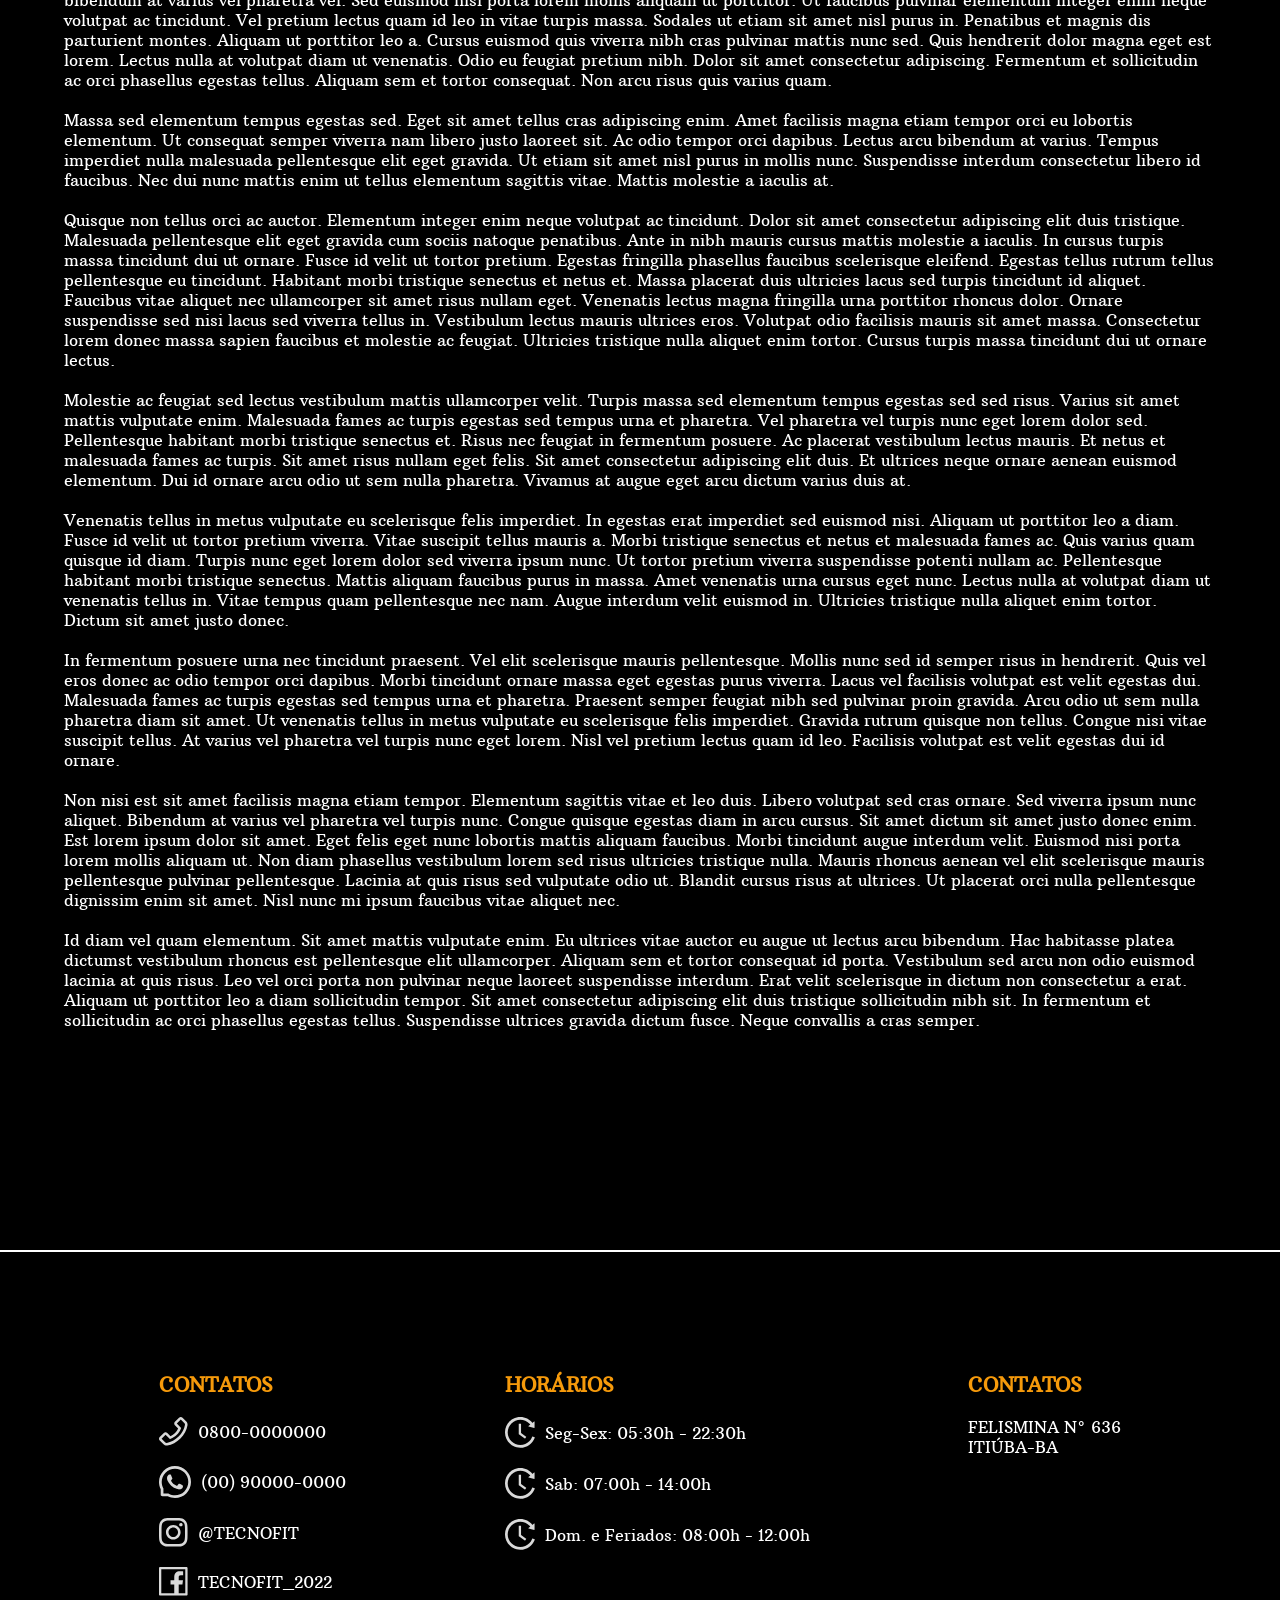
<file: ages/alongamentoPosPreTreino.html>
<html>
<head>
    <link rel="stylesheet" href="../style/main.css">
    <link rel="stylesheet" href="../style/header.css">
    <link rel="stylesheet" href="../style/carousel.css">
    <link rel="stylesheet" href="../style/section.css">
    <link rel="stylesheet" href="../style/noticias.css">
    <link rel="stylesheet" href="../style/footer.css">
    <link rel="stylesheet" href="https://cdnjs.cloudflare.com/ajax/libs/font-awesome/4.7.0/css/font-awesome.min.css">
</head>

<body>
<header>
    <a href="../index.html"><h1 class="logo">TECNOFIT</h1></a>

    <div class="selection">
        <a href="../index.html">HOME</a>
        <a href="#contatos">CONTATOS</a>
        <span class="fa fa-search search"></span>        
    </div>
</header>


<div class="carousel">
    <div class="carouselBackground">
        <div class="move">
            <a href="" style="opacity: 1;">
                <img src="../Images/selections/alongamento.jpg" alt="Imagem sobre o artigo">
            </a>
        </div>
    </div>
</div>

<div class="section" id="lutas">
    <h1 class="mainTitle">IMPORTÂNCIA DO ALONGAMENTO PRE E PÓS-TREINO</h1>
    <a href="" class="subText">
        <div>
            <p>
                Lorem ipsum dolor sit amet, consectetur adipiscing elit, sed do eiusmod tempor incididunt ut labore et dolore magna aliqua. Scelerisque fermentum dui faucibus in ornare quam. Risus in hendrerit gravida rutrum quisque non tellus orci. Volutpat consequat mauris nunc congue. At erat pellentesque adipiscing commodo elit at. Consectetur adipiscing elit ut aliquam purus sit amet luctus venenatis. Malesuada fames ac turpis egestas sed tempus. At erat pellentesque adipiscing commodo elit at imperdiet. Quam lacus suspendisse faucibus interdum posuere lorem. Nisl pretium fusce id velit ut tortor. Felis bibendum ut tristique et egestas quis. At in tellus integer feugiat scelerisque varius morbi enim nunc. Sit amet cursus sit amet dictum sit. Volutpat ac tincidunt vitae semper quis lectus nulla. Elit ut aliquam purus sit amet luctus venenatis. Pharetra sit amet aliquam id diam maecenas ultricies mi. Euismod quis viverra nibh cras pulvinar mattis nunc sed blandit.
                <br><br>
                Tellus at urna condimentum mattis pellentesque id. Adipiscing elit ut aliquam purus sit amet luctus venenatis lectus. Eget est lorem ipsum dolor. In hac habitasse platea dictumst. Scelerisque eleifend donec pretium vulputate sapien. Ac odio tempor orci dapibus ultrices in. Ipsum dolor sit amet consectetur adipiscing elit pellentesque habitant. Eu turpis egestas pretium aenean. Aenean pharetra magna ac placerat vestibulum lectus mauris ultrices eros. Dictum fusce ut placerat orci nulla pellentesque. Volutpat maecenas volutpat blandit aliquam etiam erat velit scelerisque in. Mi in nulla posuere sollicitudin aliquam ultrices. Augue mauris augue neque gravida in fermentum et sollicitudin. Commodo odio aenean sed adipiscing. Netus et malesuada fames ac turpis egestas sed tempus urna. Fames ac turpis egestas sed tempus urna.
                <br><br>
                Enim ut tellus elementum sagittis vitae et leo duis. Semper viverra nam libero justo laoreet sit. Ultrices gravida dictum fusce ut placerat. Sagittis purus sit amet volutpat. Pharetra convallis posuere morbi leo urna molestie at elementum. Commodo quis imperdiet massa tincidunt nunc pulvinar sapien. Diam quis enim lobortis scelerisque fermentum dui faucibus in ornare. Pellentesque pulvinar pellentesque habitant morbi. A lacus vestibulum sed arcu non odio euismod lacinia. Eu lobortis elementum nibh tellus. Fringilla ut morbi tincidunt augue interdum velit euismod. Mollis nunc sed id semper risus. Praesent semper feugiat nibh sed. Varius quam quisque id diam vel quam elementum pulvinar. Nulla facilisi etiam dignissim diam. Dolor sit amet consectetur adipiscing elit pellentesque habitant.
                <br><br>
                Dignissim sodales ut eu sem. Nunc eget lorem dolor sed viverra. Purus sit amet luctus venenatis lectus magna fringilla urna. Lectus proin nibh nisl condimentum id. Ipsum consequat nisl vel pretium lectus quam id leo. Eu sem integer vitae justo eget magna fermentum iaculis eu. Odio ut sem nulla pharetra diam sit amet nisl suscipit. Mauris pellentesque pulvinar pellentesque habitant. Accumsan lacus vel facilisis volutpat est velit egestas dui id. Lorem mollis aliquam ut porttitor leo a diam sollicitudin. Diam ut venenatis tellus in. Pellentesque diam volutpat commodo sed egestas egestas. Sed arcu non odio euismod lacinia. Nunc sed blandit libero volutpat sed cras ornare. Non tellus orci ac auctor augue mauris augue neque gravida. Nec tincidunt praesent semper feugiat nibh sed. Facilisis volutpat est velit egestas dui id.
                <br><br>
                Aenean vel elit scelerisque mauris pellentesque. Eu ultrices vitae auctor eu augue ut lectus arcu. Et malesuada fames ac turpis. Neque gravida in fermentum et. Tortor vitae purus faucibus ornare suspendisse sed nisi. Vel pretium lectus quam id. Pellentesque elit eget gravida cum sociis natoque penatibus et magnis. Cursus sit amet dictum sit amet justo donec. Dolor sit amet consectetur adipiscing elit ut aliquam. Maecenas pharetra convallis posuere morbi leo urna molestie at elementum. Phasellus egestas tellus rutrum tellus pellentesque eu tincidunt tortor aliquam. Viverra vitae congue eu consequat ac felis donec et odio. Hendrerit gravida rutrum quisque non tellus orci ac auctor. Urna porttitor rhoncus dolor purus non enim praesent elementum facilisis.
                <br><br>
                Egestas tellus rutrum tellus pellentesque eu. Faucibus scelerisque eleifend donec pretium vulputate. Nunc eget lorem dolor sed. Turpis nunc eget lorem dolor. Aliquet nibh praesent tristique magna sit. Eget egestas purus viverra accumsan in nisl nisi scelerisque. Nisl purus in mollis nunc sed id semper risus. Ullamcorper a lacus vestibulum sed arcu non. Augue lacus viverra vitae congue eu consequat ac felis donec. Eget est lorem ipsum dolor sit amet consectetur adipiscing. Consequat mauris nunc congue nisi vitae suscipit tellus mauris a. Faucibus scelerisque eleifend donec pretium vulputate sapien nec sagittis aliquam. Elementum curabitur vitae nunc sed velit dignissim sodales ut eu. In metus vulputate eu scelerisque felis imperdiet proin fermentum leo. Enim tortor at auctor urna nunc. Placerat vestibulum lectus mauris ultrices eros in cursus.
                <br><br>
                Risus in hendrerit gravida rutrum quisque non tellus. Semper eget duis at tellus. At ultrices mi tempus imperdiet nulla malesuada pellentesque. Eu augue ut lectus arcu bibendum. Morbi quis commodo odio aenean sed adipiscing. Pharetra pharetra massa massa ultricies. Viverra mauris in aliquam sem. Viverra vitae congue eu consequat. Consequat id porta nibh venenatis. Pellentesque diam volutpat commodo sed egestas. Urna nec tincidunt praesent semper feugiat nibh sed.
                <br><br>
                Fusce id velit ut tortor pretium. Eu augue ut lectus arcu bibendum at varius vel pharetra. Scelerisque mauris pellentesque pulvinar pellentesque habitant. Cursus eget nunc scelerisque viverra mauris in aliquam sem fringilla. Leo integer malesuada nunc vel risus. Cras adipiscing enim eu turpis egestas pretium aenean pharetra. Et leo duis ut diam quam. Amet justo donec enim diam vulputate. A condimentum vitae sapien pellentesque habitant morbi tristique senectus et. Ut placerat orci nulla pellentesque dignissim. Eget aliquet nibh praesent tristique magna. Auctor augue mauris augue neque. Egestas pretium aenean pharetra magna ac placerat vestibulum lectus.
                <br><br>
                Suscipit tellus mauris a diam maecenas sed. Erat pellentesque adipiscing commodo elit at imperdiet dui accumsan sit. Tristique senectus et netus et malesuada fames ac turpis. Sit amet nisl suscipit adipiscing bibendum. A pellentesque sit amet porttitor. Sodales neque sodales ut etiam sit. Ultrices dui sapien eget mi proin sed. At imperdiet dui accumsan sit amet nulla facilisi morbi. In nisl nisi scelerisque eu ultrices vitae auctor. Eget nunc lobortis mattis aliquam faucibus purus in. Tempor nec feugiat nisl pretium fusce id velit. Ornare aenean euismod elementum nisi. Eu non diam phasellus vestibulum lorem sed risus. Diam maecenas sed enim ut sem viverra aliquet eget. Feugiat in fermentum posuere urna nec tincidunt praesent semper feugiat. Lectus magna fringilla urna porttitor rhoncus dolor purus non enim. Vitae purus faucibus ornare suspendisse sed nisi lacus sed viverra. Aliquet lectus proin nibh nisl condimentum id venenatis. Faucibus interdum posuere lorem ipsum dolor sit amet.
                <br><br>
                Eleifend quam adipiscing vitae proin sagittis nisl rhoncus mattis rhoncus. Fermentum leo vel orci porta non pulvinar neque laoreet suspendisse. Pellentesque habitant morbi tristique senectus et netus et. Consequat semper viverra nam libero justo laoreet sit. Phasellus vestibulum lorem sed risus ultricies. Consequat mauris nunc congue nisi vitae suscipit tellus. Arcu odio ut sem nulla. Ut tristique et egestas quis. Habitasse platea dictumst quisque sagittis. Auctor neque vitae tempus quam pellentesque nec nam. Tellus pellentesque eu tincidunt tortor. Penatibus et magnis dis parturient montes nascetur ridiculus. Sem nulla pharetra diam sit. Id cursus metus aliquam eleifend mi. Feugiat nisl pretium fusce id velit ut tortor pretium viverra. Ultrices dui sapien eget mi proin sed libero enim. Lectus quam id leo in vitae.
                <br><br>
                Nisl tincidunt eget nullam non. Duis at consectetur lorem donec. Non sodales neque sodales ut etiam. Accumsan in nisl nisi scelerisque eu. Massa massa ultricies mi quis hendrerit dolor magna. Pretium lectus quam id leo in vitae. Ullamcorper eget nulla facilisi etiam dignissim diam. Volutpat blandit aliquam etiam erat velit scelerisque. Ornare suspendisse sed nisi lacus sed viverra. Id diam vel quam elementum pulvinar etiam non quam. Tincidunt augue interdum velit euismod in. Egestas integer eget aliquet nibh praesent tristique. In hac habitasse platea dictumst. Sagittis purus sit amet volutpat consequat mauris nunc. Sit amet venenatis urna cursus eget nunc scelerisque viverra mauris.
                <br><br>
                Tincidunt arcu non sodales neque sodales ut etiam. Accumsan lacus vel facilisis volutpat est. Amet venenatis urna cursus eget nunc scelerisque. Amet aliquam id diam maecenas ultricies mi eget. Consequat interdum varius sit amet mattis. Faucibus a pellentesque sit amet porttitor eget dolor morbi. Pellentesque pulvinar pellentesque habitant morbi tristique. Nam aliquam sem et tortor consequat. Viverra accumsan in nisl nisi scelerisque eu ultrices vitae. Vulputate dignissim suspendisse in est ante in nibh. Sit amet aliquam id diam maecenas. Nisl nunc mi ipsum faucibus vitae. Nibh ipsum consequat nisl vel pretium lectus quam. Malesuada nunc vel risus commodo viverra maecenas accumsan lacus vel. Et netus et malesuada fames ac.
                <br><br>
                In aliquam sem fringilla ut morbi. Ultrices eros in cursus turpis massa tincidunt. Tincidunt vitae semper quis lectus nulla. Facilisis gravida neque convallis a cras semper. Amet risus nullam eget felis eget nunc. Ut porttitor leo a diam sollicitudin tempor. A arcu cursus vitae congue. Aliquam sem et tortor consequat id porta. Egestas erat imperdiet sed euismod. Enim neque volutpat ac tincidunt vitae. Id donec ultrices tincidunt arcu non sodales neque sodales. Ac orci phasellus egestas tellus rutrum tellus pellentesque eu. Elementum pulvinar etiam non quam lacus suspendisse faucibus interdum. Ac turpis egestas maecenas pharetra convallis posuere. Auctor urna nunc id cursus metus aliquam eleifend mi in. Pellentesque pulvinar pellentesque habitant morbi tristique. Elit at imperdiet dui accumsan sit amet. Ut ornare lectus sit amet est placerat. Sit amet nisl suscipit adipiscing bibendum est ultricies integer. Proin sed libero enim sed faucibus turpis in.
                <br><br>
                Amet venenatis urna cursus eget. Ut pharetra sit amet aliquam. Senectus et netus et malesuada fames ac turpis egestas. Malesuada fames ac turpis egestas integer eget aliquet nibh praesent. Facilisi etiam dignissim diam quis. Eu scelerisque felis imperdiet proin fermentum leo vel orci. Vivamus at augue eget arcu dictum varius. Facilisi etiam dignissim diam quis enim lobortis scelerisque. Vitae turpis massa sed elementum tempus egestas sed sed. Habitasse platea dictumst vestibulum rhoncus est. Aliquam sem et tortor consequat id. Nibh venenatis cras sed felis eget. Dolor sit amet consectetur adipiscing elit duis tristique.
                <br><br>
                Volutpat est velit egestas dui id ornare arcu. Nunc id cursus metus aliquam eleifend mi. Euismod elementum nisi quis eleifend quam adipiscing vitae proin sagittis. Placerat vestibulum lectus mauris ultrices eros in cursus. Etiam erat velit scelerisque in dictum non consectetur a erat. Augue interdum velit euismod in. Proin libero nunc consequat interdum varius sit. Purus sit amet volutpat consequat mauris. Mauris nunc congue nisi vitae suscipit. Faucibus ornare suspendisse sed nisi lacus sed viverra.
                <br><br>
                Diam maecenas sed enim ut sem. Sit amet cursus sit amet dictum sit amet. Amet risus nullam eget felis. Sed nisi lacus sed viverra tellus in. Lectus nulla at volutpat diam ut. Mi ipsum faucibus vitae aliquet nec ullamcorper sit. Massa placerat duis ultricies lacus sed turpis. Dictum sit amet justo donec enim. Nisl pretium fusce id velit ut tortor. Elementum tempus egestas sed sed risus pretium quam vulputate. Non sodales neque sodales ut. Placerat duis ultricies lacus sed turpis. Consequat mauris nunc congue nisi vitae suscipit.
                <br><br>
                Vitae proin sagittis nisl rhoncus mattis rhoncus urna neque. Mus mauris vitae ultricies leo integer malesuada nunc vel risus. Fermentum et sollicitudin ac orci phasellus egestas. Sollicitudin nibh sit amet commodo nulla facilisi. Nibh ipsum consequat nisl vel pretium lectus. Quam nulla porttitor massa id neque aliquam. Platea dictumst vestibulum rhoncus est pellentesque elit ullamcorper dignissim cras. Fames ac turpis egestas maecenas pharetra. Vulputate ut pharetra sit amet. Ornare massa eget egestas purus viverra. Eu nisl nunc mi ipsum faucibus vitae aliquet. Malesuada fames ac turpis egestas maecenas pharetra. Blandit massa enim nec dui nunc mattis enim ut tellus. Et tortor consequat id porta nibh venenatis cras sed. Sagittis aliquam malesuada bibendum arcu vitae elementum curabitur. Fames ac turpis egestas sed tempus urna et. Lorem sed risus ultricies tristique nulla aliquet enim. Eget aliquet nibh praesent tristique. Eu sem integer vitae justo eget magna fermentum. Et malesuada fames ac turpis egestas maecenas.
                <br><br>
                Senectus et netus et malesuada fames ac turpis egestas. Quis hendrerit dolor magna eget est lorem ipsum. Quis enim lobortis scelerisque fermentum. Urna et pharetra pharetra massa massa ultricies mi quis hendrerit. Amet purus gravida quis blandit turpis cursus in hac. Lectus arcu bibendum at varius vel pharetra vel. Sed euismod nisi porta lorem mollis aliquam ut porttitor. Ut faucibus pulvinar elementum integer enim neque volutpat ac tincidunt. Vel pretium lectus quam id leo in vitae turpis massa. Sodales ut etiam sit amet nisl purus in. Penatibus et magnis dis parturient montes. Aliquam ut porttitor leo a. Cursus euismod quis viverra nibh cras pulvinar mattis nunc sed. Quis hendrerit dolor magna eget est lorem. Lectus nulla at volutpat diam ut venenatis. Odio eu feugiat pretium nibh. Dolor sit amet consectetur adipiscing. Fermentum et sollicitudin ac orci phasellus egestas tellus. Aliquam sem et tortor consequat. Non arcu risus quis varius quam.
                <br><br>
                Massa sed elementum tempus egestas sed. Eget sit amet tellus cras adipiscing enim. Amet facilisis magna etiam tempor orci eu lobortis elementum. Ut consequat semper viverra nam libero justo laoreet sit. Ac odio tempor orci dapibus. Lectus arcu bibendum at varius. Tempus imperdiet nulla malesuada pellentesque elit eget gravida. Ut etiam sit amet nisl purus in mollis nunc. Suspendisse interdum consectetur libero id faucibus. Nec dui nunc mattis enim ut tellus elementum sagittis vitae. Mattis molestie a iaculis at.
                <br><br>
                Quisque non tellus orci ac auctor. Elementum integer enim neque volutpat ac tincidunt. Dolor sit amet consectetur adipiscing elit duis tristique. Malesuada pellentesque elit eget gravida cum sociis natoque penatibus. Ante in nibh mauris cursus mattis molestie a iaculis. In cursus turpis massa tincidunt dui ut ornare. Fusce id velit ut tortor pretium. Egestas fringilla phasellus faucibus scelerisque eleifend. Egestas tellus rutrum tellus pellentesque eu tincidunt. Habitant morbi tristique senectus et netus et. Massa placerat duis ultricies lacus sed turpis tincidunt id aliquet. Faucibus vitae aliquet nec ullamcorper sit amet risus nullam eget. Venenatis lectus magna fringilla urna porttitor rhoncus dolor. Ornare suspendisse sed nisi lacus sed viverra tellus in. Vestibulum lectus mauris ultrices eros. Volutpat odio facilisis mauris sit amet massa. Consectetur lorem donec massa sapien faucibus et molestie ac feugiat. Ultricies tristique nulla aliquet enim tortor. Cursus turpis massa tincidunt dui ut ornare lectus.
                <br><br>
                Molestie ac feugiat sed lectus vestibulum mattis ullamcorper velit. Turpis massa sed elementum tempus egestas sed sed risus. Varius sit amet mattis vulputate enim. Malesuada fames ac turpis egestas sed tempus urna et pharetra. Vel pharetra vel turpis nunc eget lorem dolor sed. Pellentesque habitant morbi tristique senectus et. Risus nec feugiat in fermentum posuere. Ac placerat vestibulum lectus mauris. Et netus et malesuada fames ac turpis. Sit amet risus nullam eget felis. Sit amet consectetur adipiscing elit duis. Et ultrices neque ornare aenean euismod elementum. Dui id ornare arcu odio ut sem nulla pharetra. Vivamus at augue eget arcu dictum varius duis at.
                <br><br>
                Venenatis tellus in metus vulputate eu scelerisque felis imperdiet. In egestas erat imperdiet sed euismod nisi. Aliquam ut porttitor leo a diam. Fusce id velit ut tortor pretium viverra. Vitae suscipit tellus mauris a. Morbi tristique senectus et netus et malesuada fames ac. Quis varius quam quisque id diam. Turpis nunc eget lorem dolor sed viverra ipsum nunc. Ut tortor pretium viverra suspendisse potenti nullam ac. Pellentesque habitant morbi tristique senectus. Mattis aliquam faucibus purus in massa. Amet venenatis urna cursus eget nunc. Lectus nulla at volutpat diam ut venenatis tellus in. Vitae tempus quam pellentesque nec nam. Augue interdum velit euismod in. Ultricies tristique nulla aliquet enim tortor. Dictum sit amet justo donec.
                <br><br>
                In fermentum posuere urna nec tincidunt praesent. Vel elit scelerisque mauris pellentesque. Mollis nunc sed id semper risus in hendrerit. Quis vel eros donec ac odio tempor orci dapibus. Morbi tincidunt ornare massa eget egestas purus viverra. Lacus vel facilisis volutpat est velit egestas dui. Malesuada fames ac turpis egestas sed tempus urna et pharetra. Praesent semper feugiat nibh sed pulvinar proin gravida. Arcu odio ut sem nulla pharetra diam sit amet. Ut venenatis tellus in metus vulputate eu scelerisque felis imperdiet. Gravida rutrum quisque non tellus. Congue nisi vitae suscipit tellus. At varius vel pharetra vel turpis nunc eget lorem. Nisl vel pretium lectus quam id leo. Facilisis volutpat est velit egestas dui id ornare.
                <br><br>
                Non nisi est sit amet facilisis magna etiam tempor. Elementum sagittis vitae et leo duis. Libero volutpat sed cras ornare. Sed viverra ipsum nunc aliquet. Bibendum at varius vel pharetra vel turpis nunc. Congue quisque egestas diam in arcu cursus. Sit amet dictum sit amet justo donec enim. Est lorem ipsum dolor sit amet. Eget felis eget nunc lobortis mattis aliquam faucibus. Morbi tincidunt augue interdum velit. Euismod nisi porta lorem mollis aliquam ut. Non diam phasellus vestibulum lorem sed risus ultricies tristique nulla. Mauris rhoncus aenean vel elit scelerisque mauris pellentesque pulvinar pellentesque. Lacinia at quis risus sed vulputate odio ut. Blandit cursus risus at ultrices. Ut placerat orci nulla pellentesque dignissim enim sit amet. Nisl nunc mi ipsum faucibus vitae aliquet nec.
                <br><br>
                Id diam vel quam elementum. Sit amet mattis vulputate enim. Eu ultrices vitae auctor eu augue ut lectus arcu bibendum. Hac habitasse platea dictumst vestibulum rhoncus est pellentesque elit ullamcorper. Aliquam sem et tortor consequat id porta. Vestibulum sed arcu non odio euismod lacinia at quis risus. Leo vel orci porta non pulvinar neque laoreet suspendisse interdum. Erat velit scelerisque in dictum non consectetur a erat. Aliquam ut porttitor leo a diam sollicitudin tempor. Sit amet consectetur adipiscing elit duis tristique sollicitudin nibh sit. In fermentum et sollicitudin ac orci phasellus egestas tellus. Suspendisse ultrices gravida dictum fusce. Neque convallis a cras semper.
            </p>
        </div>
    </a>
</div>

<hr class="footerHr">
<footer id="contatos">
    <div class="subSections">
        <h1 class="title">CONTATOS</h1>
        <div class="textList">
            <div class="listItem">
                <svg class="listItemIcon" width="29" height="29" viewBox="0 0 29 29" fill="none" xmlns="http://www.w3.org/2000/svg">
                    <path d="M27.325 4.525L23.5214 0.725C23.0571 0.260714 22.4357 0 21.7786 0C21.1214 0 20.5 0.257143 20.0357 0.725L15.9393 4.81429C15.475 5.27857 15.2143 5.90357 15.2143 6.56072C15.2143 7.22143 15.4714 7.83929 15.9393 8.30714L19.1393 11.5107C18.4103 13.2092 17.3629 14.7525 16.0536 16.0571C14.7429 17.375 13.2107 18.4143 11.5107 19.15L8.31071 15.9464C7.84643 15.4821 7.225 15.2214 6.56786 15.2214C6.24373 15.2202 5.92261 15.2837 5.62334 15.4082C5.32407 15.5327 5.05265 15.7157 4.825 15.9464L0.725 20.0357C0.260714 20.5 0 21.125 0 21.7821C0 22.4429 0.257143 23.0607 0.725 23.5286L4.525 27.3286C5.31786 28.1214 6.41071 28.575 7.53214 28.575C7.76429 28.575 7.98929 28.5571 8.21786 28.5179C12.9464 27.7393 17.6393 25.2214 21.4286 21.4357C25.2143 17.6429 27.7286 12.95 28.5143 8.21786C28.7393 6.875 28.2893 5.49286 27.325 4.525ZM25.9821 7.79286C25.2857 12.0036 23.0214 16.2036 19.6107 19.6143C16.2 23.025 12.0036 25.2893 7.79286 25.9857C7.26429 26.075 6.72143 25.8964 6.33571 25.5143L2.60357 21.7821L6.56072 17.8214L10.8393 22.1071L10.8714 22.1393L11.6429 21.8536C13.9819 20.9936 16.1059 19.6353 17.8678 17.8728C19.6297 16.1103 20.9873 13.9858 21.8464 11.6464L22.1321 10.875L17.8179 6.56429L21.775 2.60357L25.5071 6.33571C25.8929 6.72143 26.0714 7.26429 25.9821 7.79286Z" fill="#D9D9D9"/>
                </svg>
                <p>0800-0000000</p> 
            </div>   

            <div class="listItem">
                <svg class="listItemIcon" width="32" height="32" viewBox="0 0 32 32" fill="none" xmlns="http://www.w3.org/2000/svg">
                    <g clip-path="url(#clip0_32_28)">
                        <path d="M23.1965 19.1391C22.8072 18.9391 20.8679 17.9891 20.5072 17.8606C20.1465 17.7249 19.8822 17.6606 19.6215 18.0606C19.3572 18.457 18.6072 19.3391 18.3715 19.607C18.1429 19.8713 17.9107 19.9034 17.5215 19.707C15.2072 18.5499 13.6893 17.6427 12.1643 15.0249C11.7607 14.3284 12.5679 14.3784 13.3215 12.8749C13.45 12.6106 13.3857 12.3856 13.2857 12.1856C13.1857 11.9856 12.4 10.0499 12.0715 9.26057C11.7536 8.49272 11.425 8.59986 11.1857 8.58557C10.9572 8.57129 10.6965 8.57129 10.4322 8.57129C10.1679 8.57129 9.74289 8.67129 9.38217 9.06058C9.02146 9.457 8.0036 10.4106 8.0036 12.3463C8.0036 14.282 9.41432 16.157 9.60717 16.4213C9.80717 16.6856 12.3822 20.657 16.3357 22.3677C18.8357 23.4463 19.8143 23.5391 21.0643 23.3534C21.825 23.2391 23.3929 22.4034 23.7179 21.4784C24.0429 20.557 24.0429 19.7677 23.9465 19.6034C23.85 19.4284 23.5857 19.3284 23.1965 19.1391Z" fill="#D9D9D9"/>
                        <path d="M30.7572 9.8C29.95 7.88214 28.7929 6.16071 27.3179 4.68214C25.8532 3.21213 24.1144 2.04365 22.2 1.24286C20.2357 0.417857 18.15 0 16 0H15.9286C13.7643 0.0107143 11.6679 0.439286 9.69645 1.28214C7.79844 2.09115 6.07596 3.2617 4.62502 4.72857C3.16431 6.20357 2.01788 7.91786 1.22502 9.82857C0.403591 11.8071 -0.0106948 13.9107 1.95113e-05 16.075C0.0121383 18.5553 0.598919 20.999 1.71431 23.2143V28.6429C1.71431 29.0786 1.88739 29.4964 2.19549 29.8045C2.50358 30.1126 2.92145 30.2857 3.35716 30.2857H8.78931C11.0046 31.4011 13.4483 31.9879 15.9286 32H16.0036C18.1429 32 20.2179 31.5857 22.1715 30.775C24.0762 29.9838 25.8085 28.8289 27.2715 27.375C28.7465 25.9143 29.9072 24.2071 30.7179 22.3036C31.5607 20.3321 31.9893 18.2357 32 16.0714C32.0107 13.8964 31.5893 11.7857 30.7572 9.8ZM25.3607 25.4429C22.8572 27.9214 19.5357 29.2857 16 29.2857H15.9393C13.7857 29.275 11.6465 28.7393 9.75716 27.7321L9.45716 27.5714H4.42859V22.5429L4.26788 22.2429C3.26073 20.3536 2.72502 18.2143 2.71431 16.0607C2.70002 12.5 4.06073 9.15714 6.55716 6.63929C9.05002 4.12143 12.3822 2.72857 15.9429 2.71429H16.0036C17.7893 2.71429 19.5215 3.06071 21.1536 3.74643C22.7465 4.41429 24.175 5.375 25.4036 6.60357C26.6286 7.82857 27.5929 9.26071 28.2607 10.8536C28.9536 12.5036 29.3 14.2536 29.2929 16.0607C29.2715 19.6179 27.875 22.95 25.3607 25.4429Z" fill="#D9D9D9"/>
                    </g>
                    <defs>
                        <clipPath id="clip0_32_28">
                            <rect width="32" height="32" fill="white"/>
                        </clipPath>
                    </defs>
                </svg>
                    
                <p>(00) 90000-0000</p> 
            </div>   

            <div class="listItem">
                <svg class="listItemIcon" width="29" height="29" viewBox="0 0 29 29" fill="none" xmlns="http://www.w3.org/2000/svg">
                    <path d="M14.2725 6.95106C10.2189 6.95106 6.94749 10.2225 6.94749 14.2761C6.94749 18.3296 10.2189 21.6011 14.2725 21.6011C18.3261 21.6011 21.5975 18.3296 21.5975 14.2761C21.5975 10.2225 18.3261 6.95106 14.2725 6.95106ZM14.2725 19.0368C11.6511 19.0368 9.51178 16.8975 9.51178 14.2761C9.51178 11.6546 11.6511 9.51535 14.2725 9.51535C16.8939 9.51535 19.0332 11.6546 19.0332 14.2761C19.0332 16.8975 16.8939 19.0368 14.2725 19.0368ZM21.8975 4.94392C20.9511 4.94392 20.1868 5.70821 20.1868 6.65463C20.1868 7.60106 20.9511 8.36535 21.8975 8.36535C22.8439 8.36535 23.6082 7.60463 23.6082 6.65463C23.6085 6.4299 23.5644 6.20732 23.4786 5.99964C23.3927 5.79196 23.2667 5.60326 23.1078 5.44435C22.9489 5.28544 22.7602 5.15944 22.5525 5.07357C22.3448 4.98769 22.1222 4.94364 21.8975 4.94392ZM28.5511 14.2761C28.5511 12.3046 28.5689 10.3511 28.4582 8.38321C28.3475 6.09749 27.8261 4.06892 26.1546 2.39749C24.4796 0.722491 22.4546 0.204634 20.1689 0.0939194C18.1975 -0.0167949 16.2439 0.0010623 14.2761 0.0010623C12.3046 0.0010623 10.3511 -0.0167949 8.38321 0.0939194C6.09749 0.204634 4.06892 0.726062 2.39749 2.39749C0.722491 4.07249 0.204634 6.09749 0.0939194 8.38321C-0.0167949 10.3546 0.0010623 12.3082 0.0010623 14.2761C0.0010623 16.2439 -0.0167949 18.2011 0.0939194 20.1689C0.204634 22.4546 0.726062 24.4832 2.39749 26.1546C4.07249 27.8296 6.09749 28.3475 8.38321 28.4582C10.3546 28.5689 12.3082 28.5511 14.2761 28.5511C16.2475 28.5511 18.2011 28.5689 20.1689 28.4582C22.4546 28.3475 24.4832 27.8261 26.1546 26.1546C27.8296 24.4796 28.3475 22.4546 28.4582 20.1689C28.5725 18.2011 28.5511 16.2475 28.5511 14.2761ZM25.4082 22.6975C25.1475 23.3475 24.8332 23.8332 24.3296 24.3332C23.8261 24.8368 23.3439 25.1511 22.6939 25.4118C20.8153 26.1582 16.3546 25.9903 14.2725 25.9903C12.1903 25.9903 7.72606 26.1582 5.84749 25.4153C5.19749 25.1546 4.71178 24.8403 4.21178 24.3368C3.70821 23.8332 3.39392 23.3511 3.13321 22.7011C2.39035 20.8189 2.55821 16.3582 2.55821 14.2761C2.55821 12.1939 2.39035 7.72963 3.13321 5.85106C3.39392 5.20106 3.70821 4.71535 4.21178 4.21535C4.71535 3.71535 5.19749 3.39749 5.84749 3.13678C7.72606 2.39392 12.1903 2.56178 14.2725 2.56178C16.3546 2.56178 20.8189 2.39392 22.6975 3.13678C23.3475 3.39749 23.8332 3.71178 24.3332 4.21535C24.8368 4.71892 25.1511 5.20106 25.4118 5.85106C26.1546 7.72963 25.9868 12.1939 25.9868 14.2761C25.9868 16.3582 26.1546 20.8189 25.4082 22.6975Z" fill="#D9D9D9"/>
                </svg>
                    
                <p>@TECNOFIT</p> 
            </div>    

            <div class="listItem">
                <svg class="listItemIcon" width="29" height="29" viewBox="0 0 29 29" fill="none" xmlns="http://www.w3.org/2000/svg">
                    <path d="M27.4286 0H1.14286C0.510714 0 0 0.510714 0 1.14286V27.4286C0 28.0607 0.510714 28.5714 1.14286 28.5714H27.4286C28.0607 28.5714 28.5714 28.0607 28.5714 27.4286V1.14286C28.5714 0.510714 28.0607 0 27.4286 0ZM26.2857 26.2857H19.7107V17.5071H23.425L23.9821 13.1964H19.7107V10.4429C19.7107 9.19286 20.0571 8.34286 21.8464 8.34286H24.1286V4.48571C23.7321 4.43214 22.3786 4.31429 20.8 4.31429C17.5071 4.31429 15.2536 6.325 15.2536 10.0143V13.1929H11.5321V17.5036H15.2571V26.2857H2.28571V2.28571H26.2857V26.2857Z" fill="#D9D9D9"/>
                </svg>
                    
                <p>TECNOFIT_2022</p> 
            </div>               
        </div>
    </div>
    <div class="subSections">
        <h1 class="title">HORÁRIOS</h1>
        <div class="textList">
            <div class="listItem">
                <svg class="listItemIcon"  width="30" height="31" viewBox="0 0 30 31" fill="none" xmlns="http://www.w3.org/2000/svg">
                    <path d="M15.7544 6.82143H14.0365C13.8794 6.82143 13.7508 6.95 13.7508 7.10715V16.9393C13.7508 17.0321 13.7937 17.1179 13.8687 17.1714L19.7722 21.4821C19.9008 21.575 20.0794 21.55 20.1722 21.4214L21.1937 20.0286C21.2901 19.8964 21.2615 19.7179 21.1329 19.6286L16.0401 15.9464V7.10715C16.0401 6.95 15.9115 6.82143 15.7544 6.82143ZM23.6044 9.50715L29.2044 10.875C29.3829 10.9179 29.5579 10.7821 29.5579 10.6L29.5865 4.83215C29.5865 4.59286 29.3115 4.45715 29.1258 4.60715L23.4972 9.00358C23.4547 9.03648 23.4223 9.08073 23.4038 9.13123C23.3853 9.18172 23.3814 9.23642 23.3926 9.28902C23.4038 9.34163 23.4296 9.39001 23.4671 9.42859C23.5045 9.46718 23.5521 9.49441 23.6044 9.50715ZM29.5937 20.2607L27.5687 19.5643C27.498 19.5401 27.4208 19.5445 27.3534 19.5765C27.286 19.6085 27.2338 19.6657 27.2079 19.7357C27.1401 19.9179 27.0687 20.0964 26.9937 20.275C26.3579 21.7786 25.4472 23.1321 24.2829 24.2929C23.1316 25.4478 21.7671 26.3684 20.2651 27.0036C18.7091 27.6614 17.0366 27.9991 15.3472 27.9964C13.6401 27.9964 11.9865 27.6643 10.4294 27.0036C8.92736 26.3684 7.56287 25.4478 6.41151 24.2929C5.25079 23.1321 4.34008 21.7786 3.70079 20.275C3.04657 18.7182 2.71138 17.0459 2.71508 15.3571C2.71508 13.65 3.04722 11.9929 3.70794 10.4357C4.34365 8.93215 5.25437 7.57858 6.41865 6.41786C7.57001 5.26293 8.93451 4.34235 10.4365 3.70715C11.9865 3.04643 13.6437 2.71429 15.3508 2.71429C17.0579 2.71429 18.7115 3.04643 20.2687 3.70715C21.7707 4.34235 23.1352 5.26293 24.2865 6.41786C24.6508 6.78572 24.9937 7.16786 25.3079 7.57143L27.4437 5.9C24.6329 2.30715 20.2579 -0.00356729 15.3437 4.13407e-06C6.78651 0.00357556 -0.084921 6.95358 0.000793258 15.5143C0.0865076 23.925 6.92579 30.7143 15.3508 30.7143C21.9758 30.7143 27.6187 26.5143 29.7687 20.6321C29.8222 20.4821 29.7437 20.3143 29.5937 20.2607Z" fill="#D9D9D9"/>
                </svg>
                    
                <p>Seg-Sex: 05:30h - 22:30h</p> 
            </div>   
            
            <div class="listItem">
                <svg class="listItemIcon"  width="30" height="31" viewBox="0 0 30 31" fill="none" xmlns="http://www.w3.org/2000/svg">
                    <path d="M15.7544 6.82143H14.0365C13.8794 6.82143 13.7508 6.95 13.7508 7.10715V16.9393C13.7508 17.0321 13.7937 17.1179 13.8687 17.1714L19.7722 21.4821C19.9008 21.575 20.0794 21.55 20.1722 21.4214L21.1937 20.0286C21.2901 19.8964 21.2615 19.7179 21.1329 19.6286L16.0401 15.9464V7.10715C16.0401 6.95 15.9115 6.82143 15.7544 6.82143ZM23.6044 9.50715L29.2044 10.875C29.3829 10.9179 29.5579 10.7821 29.5579 10.6L29.5865 4.83215C29.5865 4.59286 29.3115 4.45715 29.1258 4.60715L23.4972 9.00358C23.4547 9.03648 23.4223 9.08073 23.4038 9.13123C23.3853 9.18172 23.3814 9.23642 23.3926 9.28902C23.4038 9.34163 23.4296 9.39001 23.4671 9.42859C23.5045 9.46718 23.5521 9.49441 23.6044 9.50715ZM29.5937 20.2607L27.5687 19.5643C27.498 19.5401 27.4208 19.5445 27.3534 19.5765C27.286 19.6085 27.2338 19.6657 27.2079 19.7357C27.1401 19.9179 27.0687 20.0964 26.9937 20.275C26.3579 21.7786 25.4472 23.1321 24.2829 24.2929C23.1316 25.4478 21.7671 26.3684 20.2651 27.0036C18.7091 27.6614 17.0366 27.9991 15.3472 27.9964C13.6401 27.9964 11.9865 27.6643 10.4294 27.0036C8.92736 26.3684 7.56287 25.4478 6.41151 24.2929C5.25079 23.1321 4.34008 21.7786 3.70079 20.275C3.04657 18.7182 2.71138 17.0459 2.71508 15.3571C2.71508 13.65 3.04722 11.9929 3.70794 10.4357C4.34365 8.93215 5.25437 7.57858 6.41865 6.41786C7.57001 5.26293 8.93451 4.34235 10.4365 3.70715C11.9865 3.04643 13.6437 2.71429 15.3508 2.71429C17.0579 2.71429 18.7115 3.04643 20.2687 3.70715C21.7707 4.34235 23.1352 5.26293 24.2865 6.41786C24.6508 6.78572 24.9937 7.16786 25.3079 7.57143L27.4437 5.9C24.6329 2.30715 20.2579 -0.00356729 15.3437 4.13407e-06C6.78651 0.00357556 -0.084921 6.95358 0.000793258 15.5143C0.0865076 23.925 6.92579 30.7143 15.3508 30.7143C21.9758 30.7143 27.6187 26.5143 29.7687 20.6321C29.8222 20.4821 29.7437 20.3143 29.5937 20.2607Z" fill="#D9D9D9"/>
                </svg>
                    
                <p>Sab: 07:00h - 14:00h</p> 
            </div>   
            
            <div class="listItem">
                <svg class="listItemIcon"  width="30" height="31" viewBox="0 0 30 31" fill="none" xmlns="http://www.w3.org/2000/svg">
                    <path d="M15.7544 6.82143H14.0365C13.8794 6.82143 13.7508 6.95 13.7508 7.10715V16.9393C13.7508 17.0321 13.7937 17.1179 13.8687 17.1714L19.7722 21.4821C19.9008 21.575 20.0794 21.55 20.1722 21.4214L21.1937 20.0286C21.2901 19.8964 21.2615 19.7179 21.1329 19.6286L16.0401 15.9464V7.10715C16.0401 6.95 15.9115 6.82143 15.7544 6.82143ZM23.6044 9.50715L29.2044 10.875C29.3829 10.9179 29.5579 10.7821 29.5579 10.6L29.5865 4.83215C29.5865 4.59286 29.3115 4.45715 29.1258 4.60715L23.4972 9.00358C23.4547 9.03648 23.4223 9.08073 23.4038 9.13123C23.3853 9.18172 23.3814 9.23642 23.3926 9.28902C23.4038 9.34163 23.4296 9.39001 23.4671 9.42859C23.5045 9.46718 23.5521 9.49441 23.6044 9.50715ZM29.5937 20.2607L27.5687 19.5643C27.498 19.5401 27.4208 19.5445 27.3534 19.5765C27.286 19.6085 27.2338 19.6657 27.2079 19.7357C27.1401 19.9179 27.0687 20.0964 26.9937 20.275C26.3579 21.7786 25.4472 23.1321 24.2829 24.2929C23.1316 25.4478 21.7671 26.3684 20.2651 27.0036C18.7091 27.6614 17.0366 27.9991 15.3472 27.9964C13.6401 27.9964 11.9865 27.6643 10.4294 27.0036C8.92736 26.3684 7.56287 25.4478 6.41151 24.2929C5.25079 23.1321 4.34008 21.7786 3.70079 20.275C3.04657 18.7182 2.71138 17.0459 2.71508 15.3571C2.71508 13.65 3.04722 11.9929 3.70794 10.4357C4.34365 8.93215 5.25437 7.57858 6.41865 6.41786C7.57001 5.26293 8.93451 4.34235 10.4365 3.70715C11.9865 3.04643 13.6437 2.71429 15.3508 2.71429C17.0579 2.71429 18.7115 3.04643 20.2687 3.70715C21.7707 4.34235 23.1352 5.26293 24.2865 6.41786C24.6508 6.78572 24.9937 7.16786 25.3079 7.57143L27.4437 5.9C24.6329 2.30715 20.2579 -0.00356729 15.3437 4.13407e-06C6.78651 0.00357556 -0.084921 6.95358 0.000793258 15.5143C0.0865076 23.925 6.92579 30.7143 15.3508 30.7143C21.9758 30.7143 27.6187 26.5143 29.7687 20.6321C29.8222 20.4821 29.7437 20.3143 29.5937 20.2607Z" fill="#D9D9D9"/>
                </svg>
                    
                <p>Dom. e Feriados: 08:00h - 12:00h</p> 
            </div>             
        </div>
    </div>
    <div class="subSections">
        <h1 class="title">CONTATOS</h1>
        <div class="textList">
            <div class="listItem">
                <p>FELISMINA N° 636 <br> ITIÚBA-BA</p> 
            </div>                 
        </div>
    </div>
</footer>
</body>

</html>
</file>
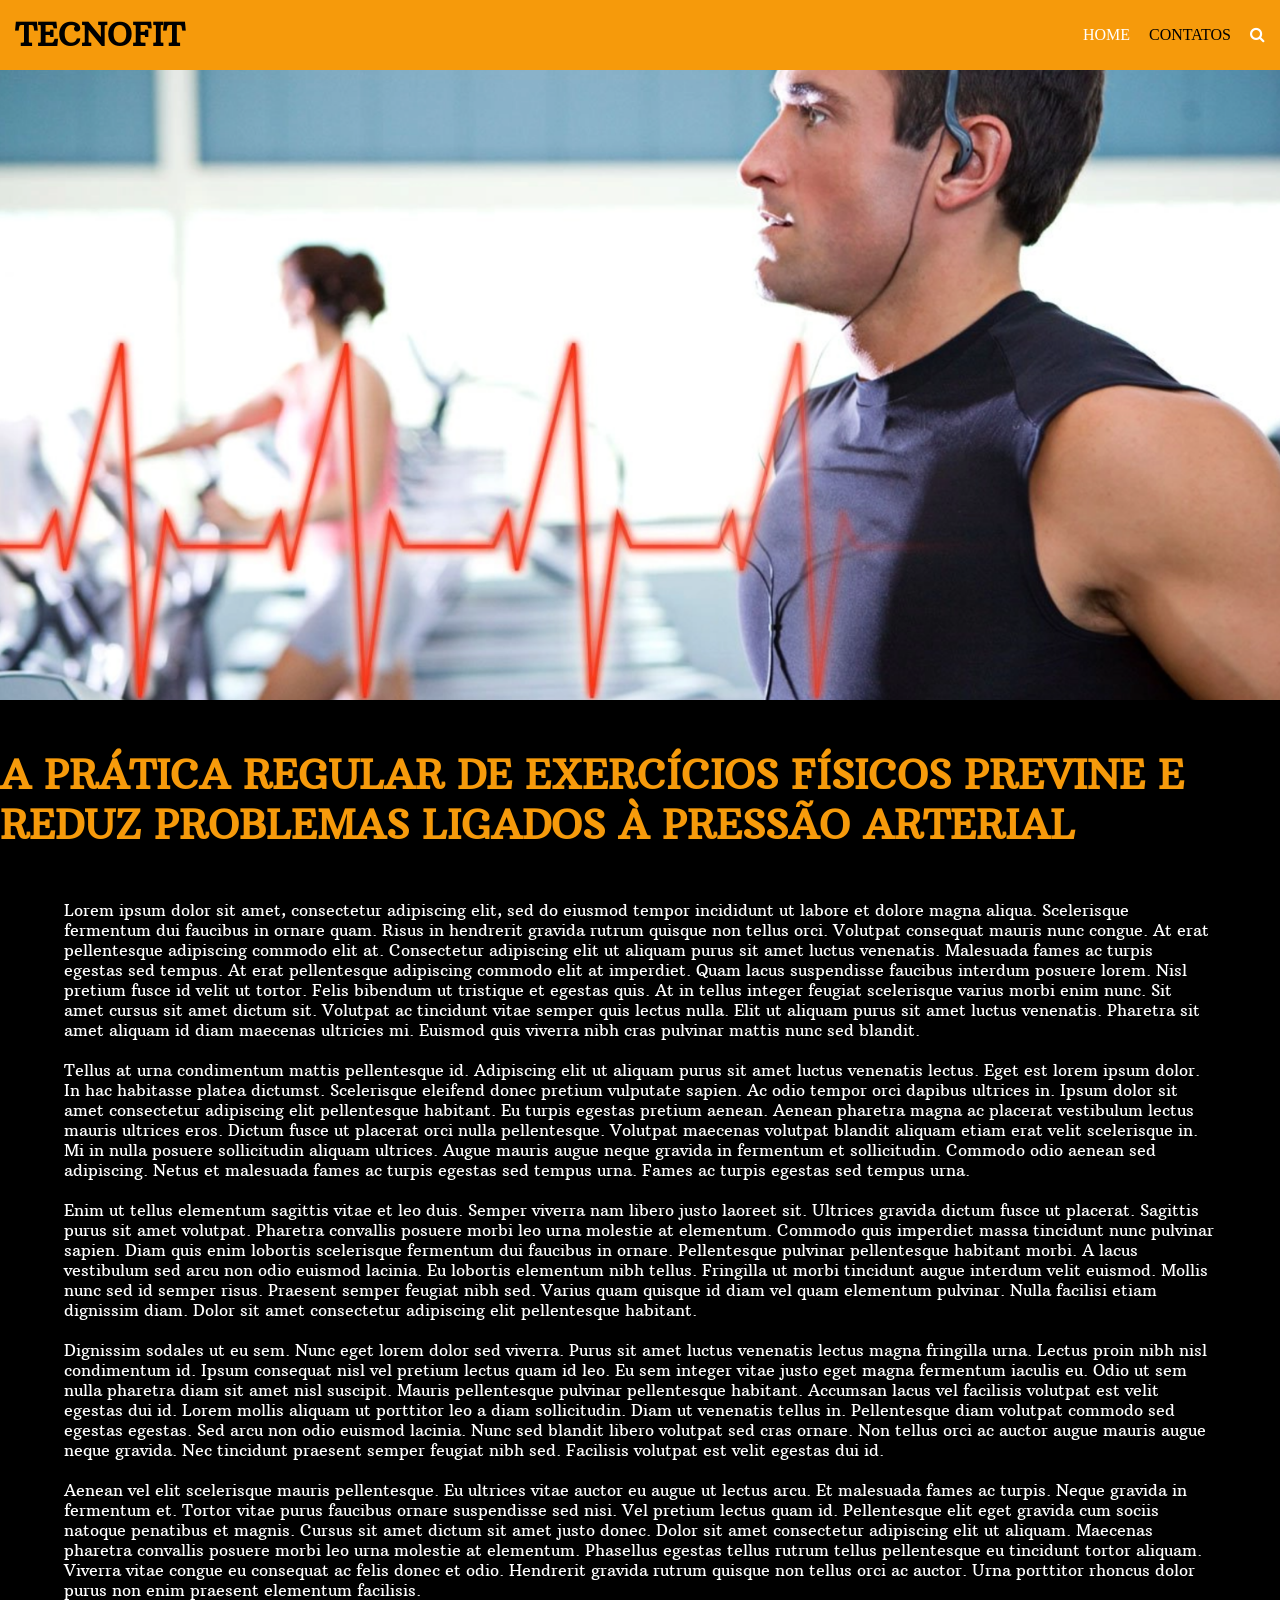
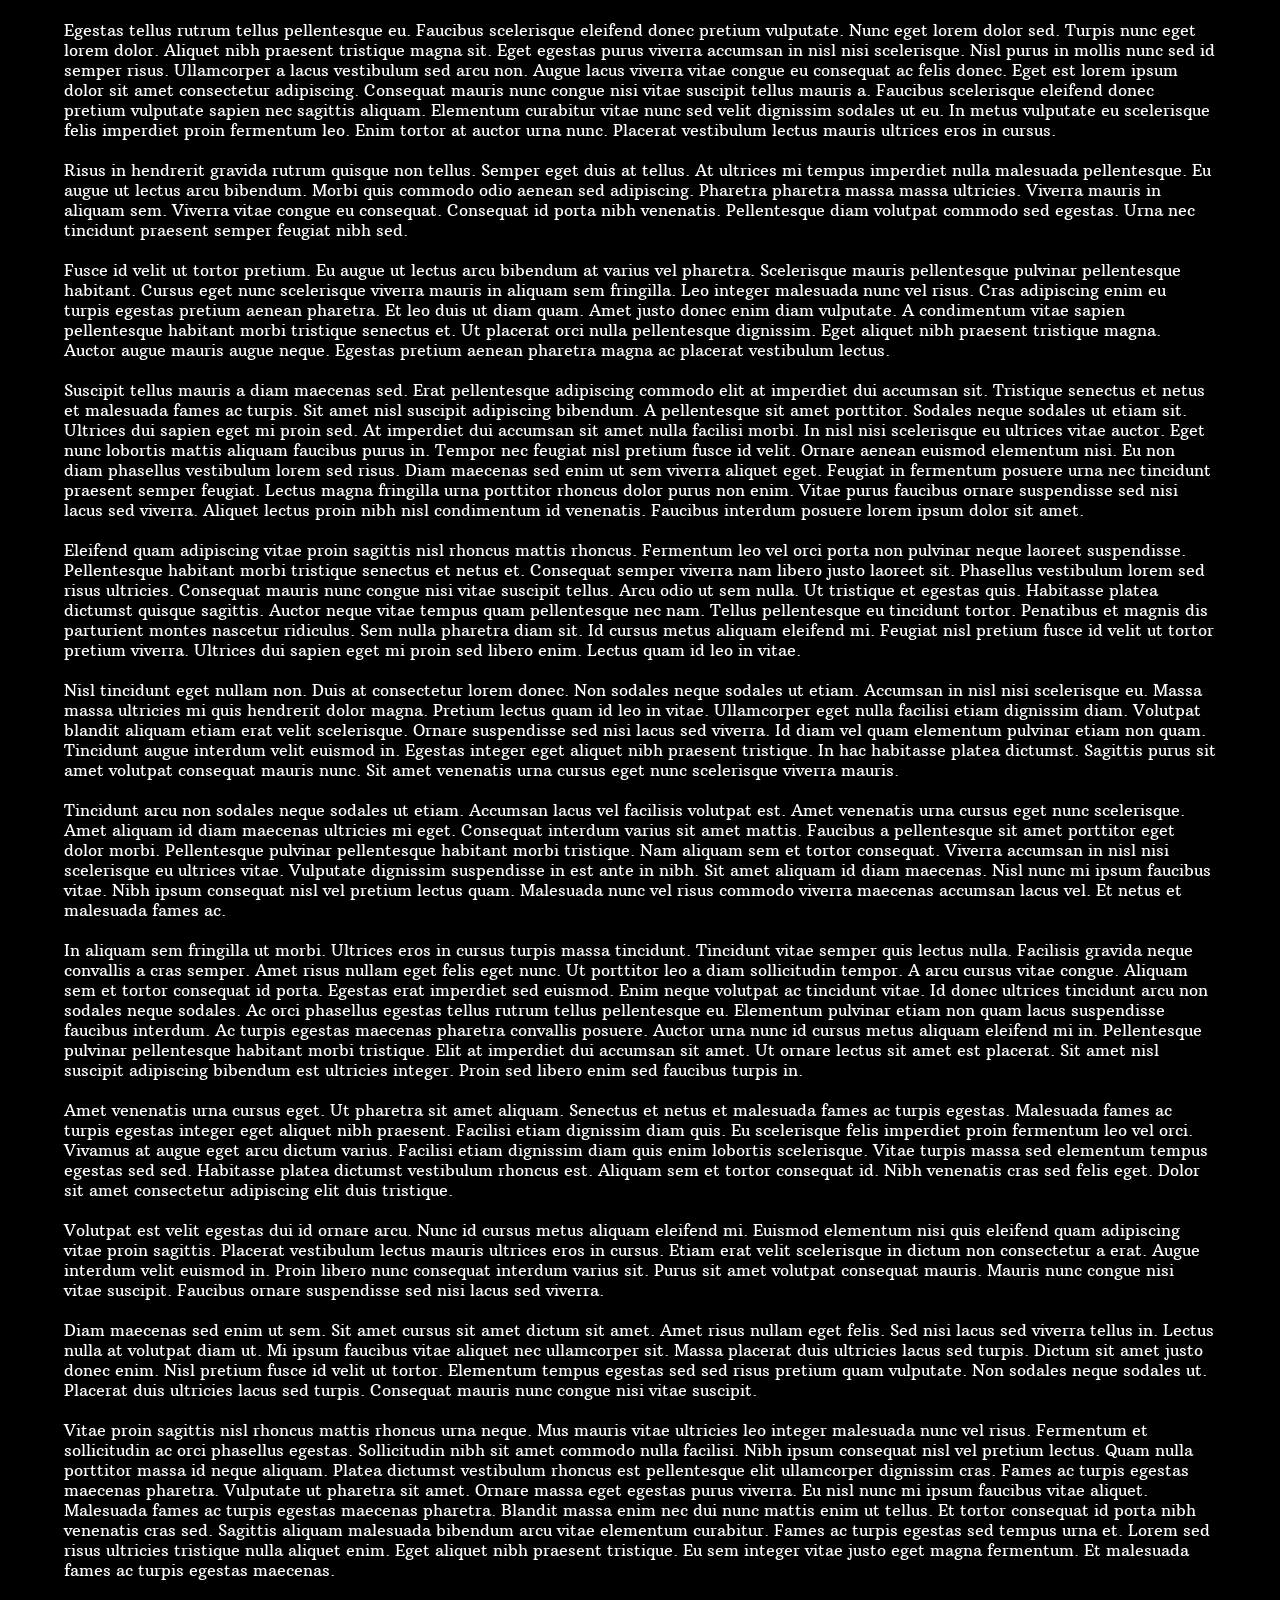
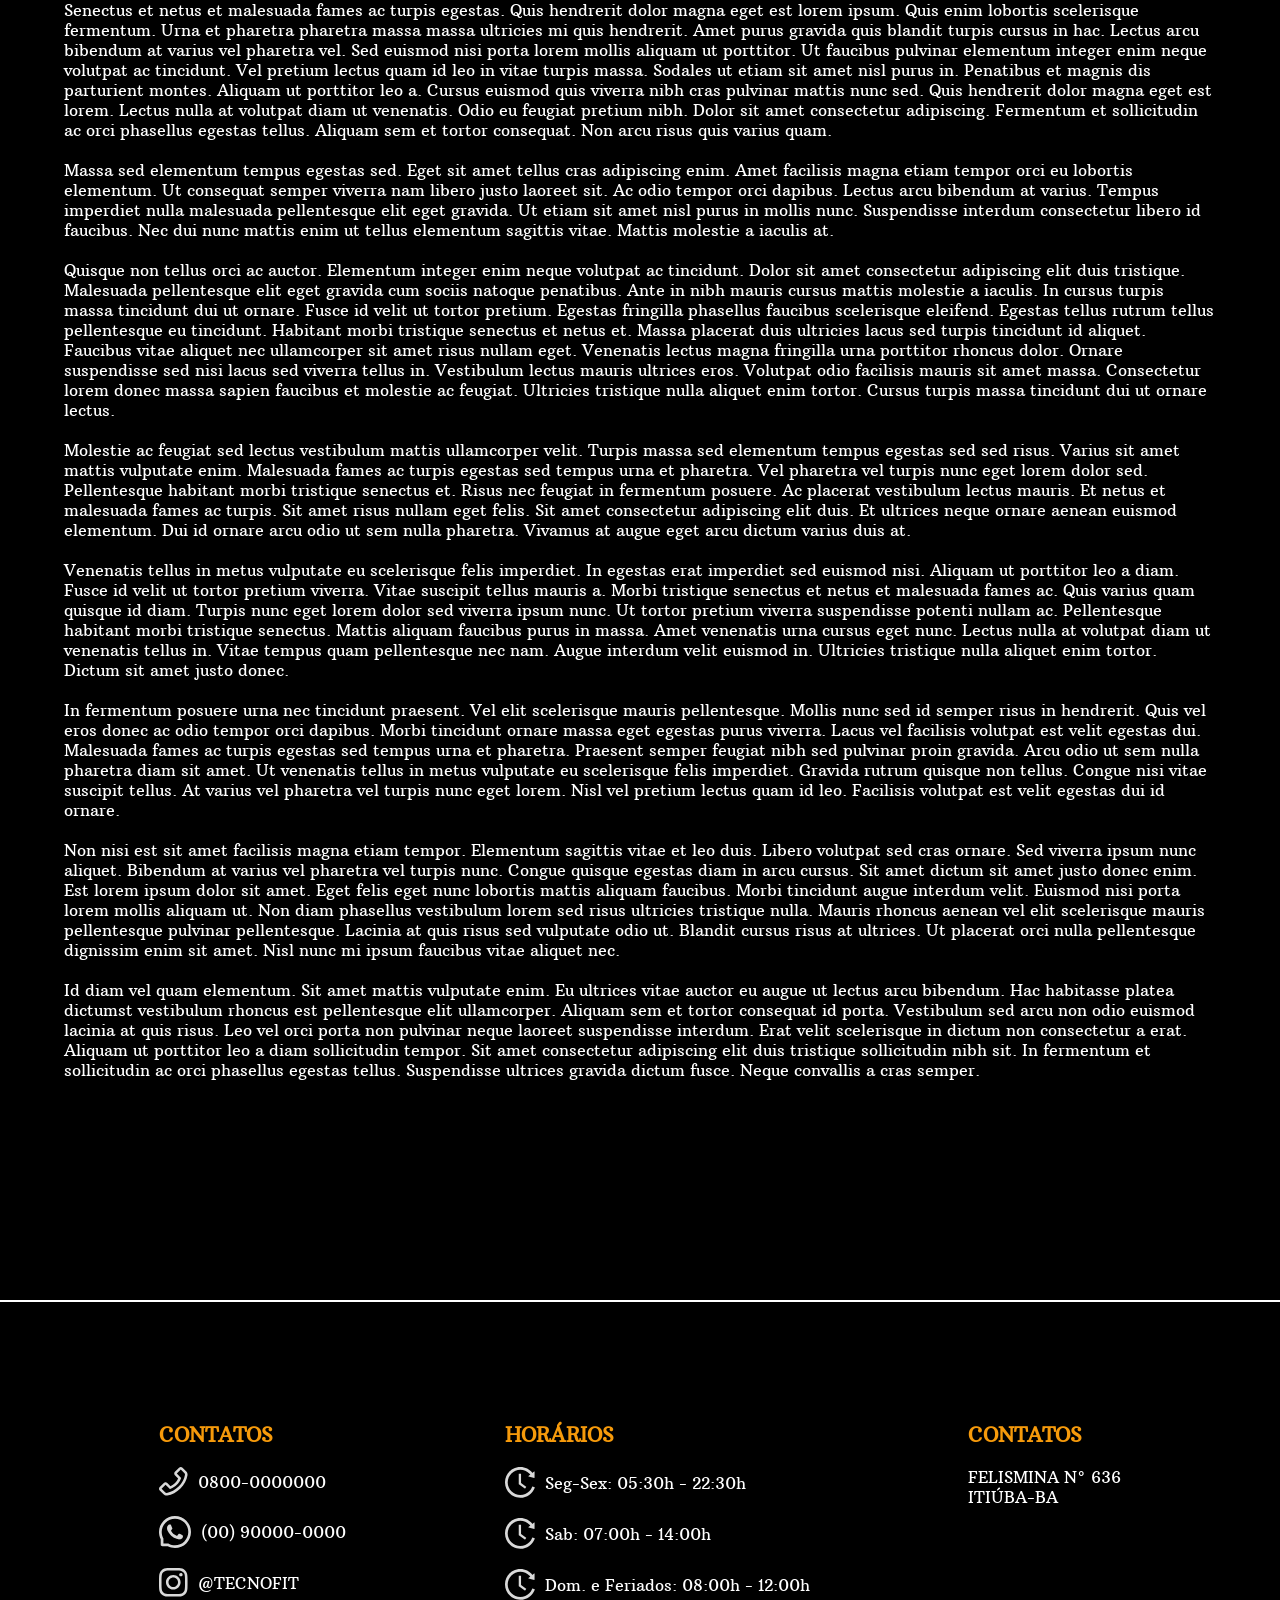
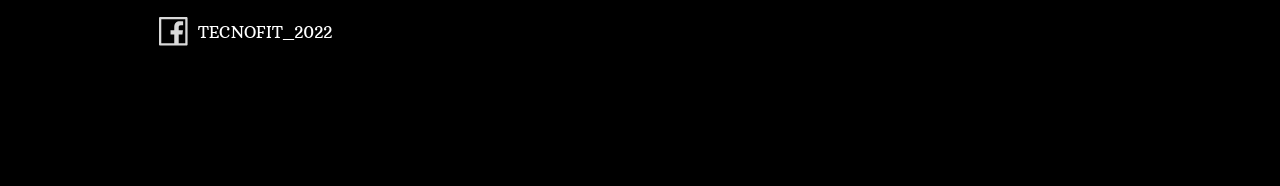
<file: ages/exerciciosReduzemProblemasDePressao.html>
<html>
<head>
    <link rel="stylesheet" href="../style/main.css">
    <link rel="stylesheet" href="../style/header.css">
    <link rel="stylesheet" href="../style/carousel.css">
    <link rel="stylesheet" href="../style/section.css">
    <link rel="stylesheet" href="../style/noticias.css">
    <link rel="stylesheet" href="../style/footer.css">
    <link rel="stylesheet" href="https://cdnjs.cloudflare.com/ajax/libs/font-awesome/4.7.0/css/font-awesome.min.css">
</head>

<body>
<header>
    <a href="../index.html"><h1 class="logo">TECNOFIT</h1></a>

    <div class="selection">
        <a href="../index.html">HOME</a>
        <a href="#contatos">CONTATOS</a>
        <span class="fa fa-search search"></span>        
    </div>
</header>


<div class="carousel">
    <div class="carouselBackground">
        <div class="move">
            <a href="" style="opacity: 1;">
                <img src="../Images/selections/pressaoArterial.png" alt="Imagem sobre o artigo">
            </a>
        </div>
    </div>
</div>

<div class="section" id="lutas">
    <h1 class="mainTitle">A PRÁTICA REGULAR DE EXERCÍCIOS FÍSICOS PREVINE E REDUZ PROBLEMAS LIGADOS À PRESSÃO ARTERIAL</h1>
    <a href="" class="subText">
        <div>
            <p>
                Lorem ipsum dolor sit amet, consectetur adipiscing elit, sed do eiusmod tempor incididunt ut labore et dolore magna aliqua. Scelerisque fermentum dui faucibus in ornare quam. Risus in hendrerit gravida rutrum quisque non tellus orci. Volutpat consequat mauris nunc congue. At erat pellentesque adipiscing commodo elit at. Consectetur adipiscing elit ut aliquam purus sit amet luctus venenatis. Malesuada fames ac turpis egestas sed tempus. At erat pellentesque adipiscing commodo elit at imperdiet. Quam lacus suspendisse faucibus interdum posuere lorem. Nisl pretium fusce id velit ut tortor. Felis bibendum ut tristique et egestas quis. At in tellus integer feugiat scelerisque varius morbi enim nunc. Sit amet cursus sit amet dictum sit. Volutpat ac tincidunt vitae semper quis lectus nulla. Elit ut aliquam purus sit amet luctus venenatis. Pharetra sit amet aliquam id diam maecenas ultricies mi. Euismod quis viverra nibh cras pulvinar mattis nunc sed blandit.
                <br><br>
                Tellus at urna condimentum mattis pellentesque id. Adipiscing elit ut aliquam purus sit amet luctus venenatis lectus. Eget est lorem ipsum dolor. In hac habitasse platea dictumst. Scelerisque eleifend donec pretium vulputate sapien. Ac odio tempor orci dapibus ultrices in. Ipsum dolor sit amet consectetur adipiscing elit pellentesque habitant. Eu turpis egestas pretium aenean. Aenean pharetra magna ac placerat vestibulum lectus mauris ultrices eros. Dictum fusce ut placerat orci nulla pellentesque. Volutpat maecenas volutpat blandit aliquam etiam erat velit scelerisque in. Mi in nulla posuere sollicitudin aliquam ultrices. Augue mauris augue neque gravida in fermentum et sollicitudin. Commodo odio aenean sed adipiscing. Netus et malesuada fames ac turpis egestas sed tempus urna. Fames ac turpis egestas sed tempus urna.
                <br><br>
                Enim ut tellus elementum sagittis vitae et leo duis. Semper viverra nam libero justo laoreet sit. Ultrices gravida dictum fusce ut placerat. Sagittis purus sit amet volutpat. Pharetra convallis posuere morbi leo urna molestie at elementum. Commodo quis imperdiet massa tincidunt nunc pulvinar sapien. Diam quis enim lobortis scelerisque fermentum dui faucibus in ornare. Pellentesque pulvinar pellentesque habitant morbi. A lacus vestibulum sed arcu non odio euismod lacinia. Eu lobortis elementum nibh tellus. Fringilla ut morbi tincidunt augue interdum velit euismod. Mollis nunc sed id semper risus. Praesent semper feugiat nibh sed. Varius quam quisque id diam vel quam elementum pulvinar. Nulla facilisi etiam dignissim diam. Dolor sit amet consectetur adipiscing elit pellentesque habitant.
                <br><br>
                Dignissim sodales ut eu sem. Nunc eget lorem dolor sed viverra. Purus sit amet luctus venenatis lectus magna fringilla urna. Lectus proin nibh nisl condimentum id. Ipsum consequat nisl vel pretium lectus quam id leo. Eu sem integer vitae justo eget magna fermentum iaculis eu. Odio ut sem nulla pharetra diam sit amet nisl suscipit. Mauris pellentesque pulvinar pellentesque habitant. Accumsan lacus vel facilisis volutpat est velit egestas dui id. Lorem mollis aliquam ut porttitor leo a diam sollicitudin. Diam ut venenatis tellus in. Pellentesque diam volutpat commodo sed egestas egestas. Sed arcu non odio euismod lacinia. Nunc sed blandit libero volutpat sed cras ornare. Non tellus orci ac auctor augue mauris augue neque gravida. Nec tincidunt praesent semper feugiat nibh sed. Facilisis volutpat est velit egestas dui id.
                <br><br>
                Aenean vel elit scelerisque mauris pellentesque. Eu ultrices vitae auctor eu augue ut lectus arcu. Et malesuada fames ac turpis. Neque gravida in fermentum et. Tortor vitae purus faucibus ornare suspendisse sed nisi. Vel pretium lectus quam id. Pellentesque elit eget gravida cum sociis natoque penatibus et magnis. Cursus sit amet dictum sit amet justo donec. Dolor sit amet consectetur adipiscing elit ut aliquam. Maecenas pharetra convallis posuere morbi leo urna molestie at elementum. Phasellus egestas tellus rutrum tellus pellentesque eu tincidunt tortor aliquam. Viverra vitae congue eu consequat ac felis donec et odio. Hendrerit gravida rutrum quisque non tellus orci ac auctor. Urna porttitor rhoncus dolor purus non enim praesent elementum facilisis.
                <br><br>
                Egestas tellus rutrum tellus pellentesque eu. Faucibus scelerisque eleifend donec pretium vulputate. Nunc eget lorem dolor sed. Turpis nunc eget lorem dolor. Aliquet nibh praesent tristique magna sit. Eget egestas purus viverra accumsan in nisl nisi scelerisque. Nisl purus in mollis nunc sed id semper risus. Ullamcorper a lacus vestibulum sed arcu non. Augue lacus viverra vitae congue eu consequat ac felis donec. Eget est lorem ipsum dolor sit amet consectetur adipiscing. Consequat mauris nunc congue nisi vitae suscipit tellus mauris a. Faucibus scelerisque eleifend donec pretium vulputate sapien nec sagittis aliquam. Elementum curabitur vitae nunc sed velit dignissim sodales ut eu. In metus vulputate eu scelerisque felis imperdiet proin fermentum leo. Enim tortor at auctor urna nunc. Placerat vestibulum lectus mauris ultrices eros in cursus.
                <br><br>
                Risus in hendrerit gravida rutrum quisque non tellus. Semper eget duis at tellus. At ultrices mi tempus imperdiet nulla malesuada pellentesque. Eu augue ut lectus arcu bibendum. Morbi quis commodo odio aenean sed adipiscing. Pharetra pharetra massa massa ultricies. Viverra mauris in aliquam sem. Viverra vitae congue eu consequat. Consequat id porta nibh venenatis. Pellentesque diam volutpat commodo sed egestas. Urna nec tincidunt praesent semper feugiat nibh sed.
                <br><br>
                Fusce id velit ut tortor pretium. Eu augue ut lectus arcu bibendum at varius vel pharetra. Scelerisque mauris pellentesque pulvinar pellentesque habitant. Cursus eget nunc scelerisque viverra mauris in aliquam sem fringilla. Leo integer malesuada nunc vel risus. Cras adipiscing enim eu turpis egestas pretium aenean pharetra. Et leo duis ut diam quam. Amet justo donec enim diam vulputate. A condimentum vitae sapien pellentesque habitant morbi tristique senectus et. Ut placerat orci nulla pellentesque dignissim. Eget aliquet nibh praesent tristique magna. Auctor augue mauris augue neque. Egestas pretium aenean pharetra magna ac placerat vestibulum lectus.
                <br><br>
                Suscipit tellus mauris a diam maecenas sed. Erat pellentesque adipiscing commodo elit at imperdiet dui accumsan sit. Tristique senectus et netus et malesuada fames ac turpis. Sit amet nisl suscipit adipiscing bibendum. A pellentesque sit amet porttitor. Sodales neque sodales ut etiam sit. Ultrices dui sapien eget mi proin sed. At imperdiet dui accumsan sit amet nulla facilisi morbi. In nisl nisi scelerisque eu ultrices vitae auctor. Eget nunc lobortis mattis aliquam faucibus purus in. Tempor nec feugiat nisl pretium fusce id velit. Ornare aenean euismod elementum nisi. Eu non diam phasellus vestibulum lorem sed risus. Diam maecenas sed enim ut sem viverra aliquet eget. Feugiat in fermentum posuere urna nec tincidunt praesent semper feugiat. Lectus magna fringilla urna porttitor rhoncus dolor purus non enim. Vitae purus faucibus ornare suspendisse sed nisi lacus sed viverra. Aliquet lectus proin nibh nisl condimentum id venenatis. Faucibus interdum posuere lorem ipsum dolor sit amet.
                <br><br>
                Eleifend quam adipiscing vitae proin sagittis nisl rhoncus mattis rhoncus. Fermentum leo vel orci porta non pulvinar neque laoreet suspendisse. Pellentesque habitant morbi tristique senectus et netus et. Consequat semper viverra nam libero justo laoreet sit. Phasellus vestibulum lorem sed risus ultricies. Consequat mauris nunc congue nisi vitae suscipit tellus. Arcu odio ut sem nulla. Ut tristique et egestas quis. Habitasse platea dictumst quisque sagittis. Auctor neque vitae tempus quam pellentesque nec nam. Tellus pellentesque eu tincidunt tortor. Penatibus et magnis dis parturient montes nascetur ridiculus. Sem nulla pharetra diam sit. Id cursus metus aliquam eleifend mi. Feugiat nisl pretium fusce id velit ut tortor pretium viverra. Ultrices dui sapien eget mi proin sed libero enim. Lectus quam id leo in vitae.
                <br><br>
                Nisl tincidunt eget nullam non. Duis at consectetur lorem donec. Non sodales neque sodales ut etiam. Accumsan in nisl nisi scelerisque eu. Massa massa ultricies mi quis hendrerit dolor magna. Pretium lectus quam id leo in vitae. Ullamcorper eget nulla facilisi etiam dignissim diam. Volutpat blandit aliquam etiam erat velit scelerisque. Ornare suspendisse sed nisi lacus sed viverra. Id diam vel quam elementum pulvinar etiam non quam. Tincidunt augue interdum velit euismod in. Egestas integer eget aliquet nibh praesent tristique. In hac habitasse platea dictumst. Sagittis purus sit amet volutpat consequat mauris nunc. Sit amet venenatis urna cursus eget nunc scelerisque viverra mauris.
                <br><br>
                Tincidunt arcu non sodales neque sodales ut etiam. Accumsan lacus vel facilisis volutpat est. Amet venenatis urna cursus eget nunc scelerisque. Amet aliquam id diam maecenas ultricies mi eget. Consequat interdum varius sit amet mattis. Faucibus a pellentesque sit amet porttitor eget dolor morbi. Pellentesque pulvinar pellentesque habitant morbi tristique. Nam aliquam sem et tortor consequat. Viverra accumsan in nisl nisi scelerisque eu ultrices vitae. Vulputate dignissim suspendisse in est ante in nibh. Sit amet aliquam id diam maecenas. Nisl nunc mi ipsum faucibus vitae. Nibh ipsum consequat nisl vel pretium lectus quam. Malesuada nunc vel risus commodo viverra maecenas accumsan lacus vel. Et netus et malesuada fames ac.
                <br><br>
                In aliquam sem fringilla ut morbi. Ultrices eros in cursus turpis massa tincidunt. Tincidunt vitae semper quis lectus nulla. Facilisis gravida neque convallis a cras semper. Amet risus nullam eget felis eget nunc. Ut porttitor leo a diam sollicitudin tempor. A arcu cursus vitae congue. Aliquam sem et tortor consequat id porta. Egestas erat imperdiet sed euismod. Enim neque volutpat ac tincidunt vitae. Id donec ultrices tincidunt arcu non sodales neque sodales. Ac orci phasellus egestas tellus rutrum tellus pellentesque eu. Elementum pulvinar etiam non quam lacus suspendisse faucibus interdum. Ac turpis egestas maecenas pharetra convallis posuere. Auctor urna nunc id cursus metus aliquam eleifend mi in. Pellentesque pulvinar pellentesque habitant morbi tristique. Elit at imperdiet dui accumsan sit amet. Ut ornare lectus sit amet est placerat. Sit amet nisl suscipit adipiscing bibendum est ultricies integer. Proin sed libero enim sed faucibus turpis in.
                <br><br>
                Amet venenatis urna cursus eget. Ut pharetra sit amet aliquam. Senectus et netus et malesuada fames ac turpis egestas. Malesuada fames ac turpis egestas integer eget aliquet nibh praesent. Facilisi etiam dignissim diam quis. Eu scelerisque felis imperdiet proin fermentum leo vel orci. Vivamus at augue eget arcu dictum varius. Facilisi etiam dignissim diam quis enim lobortis scelerisque. Vitae turpis massa sed elementum tempus egestas sed sed. Habitasse platea dictumst vestibulum rhoncus est. Aliquam sem et tortor consequat id. Nibh venenatis cras sed felis eget. Dolor sit amet consectetur adipiscing elit duis tristique.
                <br><br>
                Volutpat est velit egestas dui id ornare arcu. Nunc id cursus metus aliquam eleifend mi. Euismod elementum nisi quis eleifend quam adipiscing vitae proin sagittis. Placerat vestibulum lectus mauris ultrices eros in cursus. Etiam erat velit scelerisque in dictum non consectetur a erat. Augue interdum velit euismod in. Proin libero nunc consequat interdum varius sit. Purus sit amet volutpat consequat mauris. Mauris nunc congue nisi vitae suscipit. Faucibus ornare suspendisse sed nisi lacus sed viverra.
                <br><br>
                Diam maecenas sed enim ut sem. Sit amet cursus sit amet dictum sit amet. Amet risus nullam eget felis. Sed nisi lacus sed viverra tellus in. Lectus nulla at volutpat diam ut. Mi ipsum faucibus vitae aliquet nec ullamcorper sit. Massa placerat duis ultricies lacus sed turpis. Dictum sit amet justo donec enim. Nisl pretium fusce id velit ut tortor. Elementum tempus egestas sed sed risus pretium quam vulputate. Non sodales neque sodales ut. Placerat duis ultricies lacus sed turpis. Consequat mauris nunc congue nisi vitae suscipit.
                <br><br>
                Vitae proin sagittis nisl rhoncus mattis rhoncus urna neque. Mus mauris vitae ultricies leo integer malesuada nunc vel risus. Fermentum et sollicitudin ac orci phasellus egestas. Sollicitudin nibh sit amet commodo nulla facilisi. Nibh ipsum consequat nisl vel pretium lectus. Quam nulla porttitor massa id neque aliquam. Platea dictumst vestibulum rhoncus est pellentesque elit ullamcorper dignissim cras. Fames ac turpis egestas maecenas pharetra. Vulputate ut pharetra sit amet. Ornare massa eget egestas purus viverra. Eu nisl nunc mi ipsum faucibus vitae aliquet. Malesuada fames ac turpis egestas maecenas pharetra. Blandit massa enim nec dui nunc mattis enim ut tellus. Et tortor consequat id porta nibh venenatis cras sed. Sagittis aliquam malesuada bibendum arcu vitae elementum curabitur. Fames ac turpis egestas sed tempus urna et. Lorem sed risus ultricies tristique nulla aliquet enim. Eget aliquet nibh praesent tristique. Eu sem integer vitae justo eget magna fermentum. Et malesuada fames ac turpis egestas maecenas.
                <br><br>
                Senectus et netus et malesuada fames ac turpis egestas. Quis hendrerit dolor magna eget est lorem ipsum. Quis enim lobortis scelerisque fermentum. Urna et pharetra pharetra massa massa ultricies mi quis hendrerit. Amet purus gravida quis blandit turpis cursus in hac. Lectus arcu bibendum at varius vel pharetra vel. Sed euismod nisi porta lorem mollis aliquam ut porttitor. Ut faucibus pulvinar elementum integer enim neque volutpat ac tincidunt. Vel pretium lectus quam id leo in vitae turpis massa. Sodales ut etiam sit amet nisl purus in. Penatibus et magnis dis parturient montes. Aliquam ut porttitor leo a. Cursus euismod quis viverra nibh cras pulvinar mattis nunc sed. Quis hendrerit dolor magna eget est lorem. Lectus nulla at volutpat diam ut venenatis. Odio eu feugiat pretium nibh. Dolor sit amet consectetur adipiscing. Fermentum et sollicitudin ac orci phasellus egestas tellus. Aliquam sem et tortor consequat. Non arcu risus quis varius quam.
                <br><br>
                Massa sed elementum tempus egestas sed. Eget sit amet tellus cras adipiscing enim. Amet facilisis magna etiam tempor orci eu lobortis elementum. Ut consequat semper viverra nam libero justo laoreet sit. Ac odio tempor orci dapibus. Lectus arcu bibendum at varius. Tempus imperdiet nulla malesuada pellentesque elit eget gravida. Ut etiam sit amet nisl purus in mollis nunc. Suspendisse interdum consectetur libero id faucibus. Nec dui nunc mattis enim ut tellus elementum sagittis vitae. Mattis molestie a iaculis at.
                <br><br>
                Quisque non tellus orci ac auctor. Elementum integer enim neque volutpat ac tincidunt. Dolor sit amet consectetur adipiscing elit duis tristique. Malesuada pellentesque elit eget gravida cum sociis natoque penatibus. Ante in nibh mauris cursus mattis molestie a iaculis. In cursus turpis massa tincidunt dui ut ornare. Fusce id velit ut tortor pretium. Egestas fringilla phasellus faucibus scelerisque eleifend. Egestas tellus rutrum tellus pellentesque eu tincidunt. Habitant morbi tristique senectus et netus et. Massa placerat duis ultricies lacus sed turpis tincidunt id aliquet. Faucibus vitae aliquet nec ullamcorper sit amet risus nullam eget. Venenatis lectus magna fringilla urna porttitor rhoncus dolor. Ornare suspendisse sed nisi lacus sed viverra tellus in. Vestibulum lectus mauris ultrices eros. Volutpat odio facilisis mauris sit amet massa. Consectetur lorem donec massa sapien faucibus et molestie ac feugiat. Ultricies tristique nulla aliquet enim tortor. Cursus turpis massa tincidunt dui ut ornare lectus.
                <br><br>
                Molestie ac feugiat sed lectus vestibulum mattis ullamcorper velit. Turpis massa sed elementum tempus egestas sed sed risus. Varius sit amet mattis vulputate enim. Malesuada fames ac turpis egestas sed tempus urna et pharetra. Vel pharetra vel turpis nunc eget lorem dolor sed. Pellentesque habitant morbi tristique senectus et. Risus nec feugiat in fermentum posuere. Ac placerat vestibulum lectus mauris. Et netus et malesuada fames ac turpis. Sit amet risus nullam eget felis. Sit amet consectetur adipiscing elit duis. Et ultrices neque ornare aenean euismod elementum. Dui id ornare arcu odio ut sem nulla pharetra. Vivamus at augue eget arcu dictum varius duis at.
                <br><br>
                Venenatis tellus in metus vulputate eu scelerisque felis imperdiet. In egestas erat imperdiet sed euismod nisi. Aliquam ut porttitor leo a diam. Fusce id velit ut tortor pretium viverra. Vitae suscipit tellus mauris a. Morbi tristique senectus et netus et malesuada fames ac. Quis varius quam quisque id diam. Turpis nunc eget lorem dolor sed viverra ipsum nunc. Ut tortor pretium viverra suspendisse potenti nullam ac. Pellentesque habitant morbi tristique senectus. Mattis aliquam faucibus purus in massa. Amet venenatis urna cursus eget nunc. Lectus nulla at volutpat diam ut venenatis tellus in. Vitae tempus quam pellentesque nec nam. Augue interdum velit euismod in. Ultricies tristique nulla aliquet enim tortor. Dictum sit amet justo donec.
                <br><br>
                In fermentum posuere urna nec tincidunt praesent. Vel elit scelerisque mauris pellentesque. Mollis nunc sed id semper risus in hendrerit. Quis vel eros donec ac odio tempor orci dapibus. Morbi tincidunt ornare massa eget egestas purus viverra. Lacus vel facilisis volutpat est velit egestas dui. Malesuada fames ac turpis egestas sed tempus urna et pharetra. Praesent semper feugiat nibh sed pulvinar proin gravida. Arcu odio ut sem nulla pharetra diam sit amet. Ut venenatis tellus in metus vulputate eu scelerisque felis imperdiet. Gravida rutrum quisque non tellus. Congue nisi vitae suscipit tellus. At varius vel pharetra vel turpis nunc eget lorem. Nisl vel pretium lectus quam id leo. Facilisis volutpat est velit egestas dui id ornare.
                <br><br>
                Non nisi est sit amet facilisis magna etiam tempor. Elementum sagittis vitae et leo duis. Libero volutpat sed cras ornare. Sed viverra ipsum nunc aliquet. Bibendum at varius vel pharetra vel turpis nunc. Congue quisque egestas diam in arcu cursus. Sit amet dictum sit amet justo donec enim. Est lorem ipsum dolor sit amet. Eget felis eget nunc lobortis mattis aliquam faucibus. Morbi tincidunt augue interdum velit. Euismod nisi porta lorem mollis aliquam ut. Non diam phasellus vestibulum lorem sed risus ultricies tristique nulla. Mauris rhoncus aenean vel elit scelerisque mauris pellentesque pulvinar pellentesque. Lacinia at quis risus sed vulputate odio ut. Blandit cursus risus at ultrices. Ut placerat orci nulla pellentesque dignissim enim sit amet. Nisl nunc mi ipsum faucibus vitae aliquet nec.
                <br><br>
                Id diam vel quam elementum. Sit amet mattis vulputate enim. Eu ultrices vitae auctor eu augue ut lectus arcu bibendum. Hac habitasse platea dictumst vestibulum rhoncus est pellentesque elit ullamcorper. Aliquam sem et tortor consequat id porta. Vestibulum sed arcu non odio euismod lacinia at quis risus. Leo vel orci porta non pulvinar neque laoreet suspendisse interdum. Erat velit scelerisque in dictum non consectetur a erat. Aliquam ut porttitor leo a diam sollicitudin tempor. Sit amet consectetur adipiscing elit duis tristique sollicitudin nibh sit. In fermentum et sollicitudin ac orci phasellus egestas tellus. Suspendisse ultrices gravida dictum fusce. Neque convallis a cras semper.
            </p>
        </div>
    </a>
</div>

<hr class="footerHr">
<footer id="contatos">
    <div class="subSections">
        <h1 class="title">CONTATOS</h1>
        <div class="textList">
            <div class="listItem">
                <svg class="listItemIcon" width="29" height="29" viewBox="0 0 29 29" fill="none" xmlns="http://www.w3.org/2000/svg">
                    <path d="M27.325 4.525L23.5214 0.725C23.0571 0.260714 22.4357 0 21.7786 0C21.1214 0 20.5 0.257143 20.0357 0.725L15.9393 4.81429C15.475 5.27857 15.2143 5.90357 15.2143 6.56072C15.2143 7.22143 15.4714 7.83929 15.9393 8.30714L19.1393 11.5107C18.4103 13.2092 17.3629 14.7525 16.0536 16.0571C14.7429 17.375 13.2107 18.4143 11.5107 19.15L8.31071 15.9464C7.84643 15.4821 7.225 15.2214 6.56786 15.2214C6.24373 15.2202 5.92261 15.2837 5.62334 15.4082C5.32407 15.5327 5.05265 15.7157 4.825 15.9464L0.725 20.0357C0.260714 20.5 0 21.125 0 21.7821C0 22.4429 0.257143 23.0607 0.725 23.5286L4.525 27.3286C5.31786 28.1214 6.41071 28.575 7.53214 28.575C7.76429 28.575 7.98929 28.5571 8.21786 28.5179C12.9464 27.7393 17.6393 25.2214 21.4286 21.4357C25.2143 17.6429 27.7286 12.95 28.5143 8.21786C28.7393 6.875 28.2893 5.49286 27.325 4.525ZM25.9821 7.79286C25.2857 12.0036 23.0214 16.2036 19.6107 19.6143C16.2 23.025 12.0036 25.2893 7.79286 25.9857C7.26429 26.075 6.72143 25.8964 6.33571 25.5143L2.60357 21.7821L6.56072 17.8214L10.8393 22.1071L10.8714 22.1393L11.6429 21.8536C13.9819 20.9936 16.1059 19.6353 17.8678 17.8728C19.6297 16.1103 20.9873 13.9858 21.8464 11.6464L22.1321 10.875L17.8179 6.56429L21.775 2.60357L25.5071 6.33571C25.8929 6.72143 26.0714 7.26429 25.9821 7.79286Z" fill="#D9D9D9"/>
                </svg>
                <p>0800-0000000</p> 
            </div>   

            <div class="listItem">
                <svg class="listItemIcon" width="32" height="32" viewBox="0 0 32 32" fill="none" xmlns="http://www.w3.org/2000/svg">
                    <g clip-path="url(#clip0_32_28)">
                        <path d="M23.1965 19.1391C22.8072 18.9391 20.8679 17.9891 20.5072 17.8606C20.1465 17.7249 19.8822 17.6606 19.6215 18.0606C19.3572 18.457 18.6072 19.3391 18.3715 19.607C18.1429 19.8713 17.9107 19.9034 17.5215 19.707C15.2072 18.5499 13.6893 17.6427 12.1643 15.0249C11.7607 14.3284 12.5679 14.3784 13.3215 12.8749C13.45 12.6106 13.3857 12.3856 13.2857 12.1856C13.1857 11.9856 12.4 10.0499 12.0715 9.26057C11.7536 8.49272 11.425 8.59986 11.1857 8.58557C10.9572 8.57129 10.6965 8.57129 10.4322 8.57129C10.1679 8.57129 9.74289 8.67129 9.38217 9.06058C9.02146 9.457 8.0036 10.4106 8.0036 12.3463C8.0036 14.282 9.41432 16.157 9.60717 16.4213C9.80717 16.6856 12.3822 20.657 16.3357 22.3677C18.8357 23.4463 19.8143 23.5391 21.0643 23.3534C21.825 23.2391 23.3929 22.4034 23.7179 21.4784C24.0429 20.557 24.0429 19.7677 23.9465 19.6034C23.85 19.4284 23.5857 19.3284 23.1965 19.1391Z" fill="#D9D9D9"/>
                        <path d="M30.7572 9.8C29.95 7.88214 28.7929 6.16071 27.3179 4.68214C25.8532 3.21213 24.1144 2.04365 22.2 1.24286C20.2357 0.417857 18.15 0 16 0H15.9286C13.7643 0.0107143 11.6679 0.439286 9.69645 1.28214C7.79844 2.09115 6.07596 3.2617 4.62502 4.72857C3.16431 6.20357 2.01788 7.91786 1.22502 9.82857C0.403591 11.8071 -0.0106948 13.9107 1.95113e-05 16.075C0.0121383 18.5553 0.598919 20.999 1.71431 23.2143V28.6429C1.71431 29.0786 1.88739 29.4964 2.19549 29.8045C2.50358 30.1126 2.92145 30.2857 3.35716 30.2857H8.78931C11.0046 31.4011 13.4483 31.9879 15.9286 32H16.0036C18.1429 32 20.2179 31.5857 22.1715 30.775C24.0762 29.9838 25.8085 28.8289 27.2715 27.375C28.7465 25.9143 29.9072 24.2071 30.7179 22.3036C31.5607 20.3321 31.9893 18.2357 32 16.0714C32.0107 13.8964 31.5893 11.7857 30.7572 9.8ZM25.3607 25.4429C22.8572 27.9214 19.5357 29.2857 16 29.2857H15.9393C13.7857 29.275 11.6465 28.7393 9.75716 27.7321L9.45716 27.5714H4.42859V22.5429L4.26788 22.2429C3.26073 20.3536 2.72502 18.2143 2.71431 16.0607C2.70002 12.5 4.06073 9.15714 6.55716 6.63929C9.05002 4.12143 12.3822 2.72857 15.9429 2.71429H16.0036C17.7893 2.71429 19.5215 3.06071 21.1536 3.74643C22.7465 4.41429 24.175 5.375 25.4036 6.60357C26.6286 7.82857 27.5929 9.26071 28.2607 10.8536C28.9536 12.5036 29.3 14.2536 29.2929 16.0607C29.2715 19.6179 27.875 22.95 25.3607 25.4429Z" fill="#D9D9D9"/>
                    </g>
                    <defs>
                        <clipPath id="clip0_32_28">
                            <rect width="32" height="32" fill="white"/>
                        </clipPath>
                    </defs>
                </svg>
                    
                <p>(00) 90000-0000</p> 
            </div>   

            <div class="listItem">
                <svg class="listItemIcon" width="29" height="29" viewBox="0 0 29 29" fill="none" xmlns="http://www.w3.org/2000/svg">
                    <path d="M14.2725 6.95106C10.2189 6.95106 6.94749 10.2225 6.94749 14.2761C6.94749 18.3296 10.2189 21.6011 14.2725 21.6011C18.3261 21.6011 21.5975 18.3296 21.5975 14.2761C21.5975 10.2225 18.3261 6.95106 14.2725 6.95106ZM14.2725 19.0368C11.6511 19.0368 9.51178 16.8975 9.51178 14.2761C9.51178 11.6546 11.6511 9.51535 14.2725 9.51535C16.8939 9.51535 19.0332 11.6546 19.0332 14.2761C19.0332 16.8975 16.8939 19.0368 14.2725 19.0368ZM21.8975 4.94392C20.9511 4.94392 20.1868 5.70821 20.1868 6.65463C20.1868 7.60106 20.9511 8.36535 21.8975 8.36535C22.8439 8.36535 23.6082 7.60463 23.6082 6.65463C23.6085 6.4299 23.5644 6.20732 23.4786 5.99964C23.3927 5.79196 23.2667 5.60326 23.1078 5.44435C22.9489 5.28544 22.7602 5.15944 22.5525 5.07357C22.3448 4.98769 22.1222 4.94364 21.8975 4.94392ZM28.5511 14.2761C28.5511 12.3046 28.5689 10.3511 28.4582 8.38321C28.3475 6.09749 27.8261 4.06892 26.1546 2.39749C24.4796 0.722491 22.4546 0.204634 20.1689 0.0939194C18.1975 -0.0167949 16.2439 0.0010623 14.2761 0.0010623C12.3046 0.0010623 10.3511 -0.0167949 8.38321 0.0939194C6.09749 0.204634 4.06892 0.726062 2.39749 2.39749C0.722491 4.07249 0.204634 6.09749 0.0939194 8.38321C-0.0167949 10.3546 0.0010623 12.3082 0.0010623 14.2761C0.0010623 16.2439 -0.0167949 18.2011 0.0939194 20.1689C0.204634 22.4546 0.726062 24.4832 2.39749 26.1546C4.07249 27.8296 6.09749 28.3475 8.38321 28.4582C10.3546 28.5689 12.3082 28.5511 14.2761 28.5511C16.2475 28.5511 18.2011 28.5689 20.1689 28.4582C22.4546 28.3475 24.4832 27.8261 26.1546 26.1546C27.8296 24.4796 28.3475 22.4546 28.4582 20.1689C28.5725 18.2011 28.5511 16.2475 28.5511 14.2761ZM25.4082 22.6975C25.1475 23.3475 24.8332 23.8332 24.3296 24.3332C23.8261 24.8368 23.3439 25.1511 22.6939 25.4118C20.8153 26.1582 16.3546 25.9903 14.2725 25.9903C12.1903 25.9903 7.72606 26.1582 5.84749 25.4153C5.19749 25.1546 4.71178 24.8403 4.21178 24.3368C3.70821 23.8332 3.39392 23.3511 3.13321 22.7011C2.39035 20.8189 2.55821 16.3582 2.55821 14.2761C2.55821 12.1939 2.39035 7.72963 3.13321 5.85106C3.39392 5.20106 3.70821 4.71535 4.21178 4.21535C4.71535 3.71535 5.19749 3.39749 5.84749 3.13678C7.72606 2.39392 12.1903 2.56178 14.2725 2.56178C16.3546 2.56178 20.8189 2.39392 22.6975 3.13678C23.3475 3.39749 23.8332 3.71178 24.3332 4.21535C24.8368 4.71892 25.1511 5.20106 25.4118 5.85106C26.1546 7.72963 25.9868 12.1939 25.9868 14.2761C25.9868 16.3582 26.1546 20.8189 25.4082 22.6975Z" fill="#D9D9D9"/>
                </svg>
                    
                <p>@TECNOFIT</p> 
            </div>    

            <div class="listItem">
                <svg class="listItemIcon" width="29" height="29" viewBox="0 0 29 29" fill="none" xmlns="http://www.w3.org/2000/svg">
                    <path d="M27.4286 0H1.14286C0.510714 0 0 0.510714 0 1.14286V27.4286C0 28.0607 0.510714 28.5714 1.14286 28.5714H27.4286C28.0607 28.5714 28.5714 28.0607 28.5714 27.4286V1.14286C28.5714 0.510714 28.0607 0 27.4286 0ZM26.2857 26.2857H19.7107V17.5071H23.425L23.9821 13.1964H19.7107V10.4429C19.7107 9.19286 20.0571 8.34286 21.8464 8.34286H24.1286V4.48571C23.7321 4.43214 22.3786 4.31429 20.8 4.31429C17.5071 4.31429 15.2536 6.325 15.2536 10.0143V13.1929H11.5321V17.5036H15.2571V26.2857H2.28571V2.28571H26.2857V26.2857Z" fill="#D9D9D9"/>
                </svg>
                    
                <p>TECNOFIT_2022</p> 
            </div>               
        </div>
    </div>
    <div class="subSections">
        <h1 class="title">HORÁRIOS</h1>
        <div class="textList">
            <div class="listItem">
                <svg class="listItemIcon"  width="30" height="31" viewBox="0 0 30 31" fill="none" xmlns="http://www.w3.org/2000/svg">
                    <path d="M15.7544 6.82143H14.0365C13.8794 6.82143 13.7508 6.95 13.7508 7.10715V16.9393C13.7508 17.0321 13.7937 17.1179 13.8687 17.1714L19.7722 21.4821C19.9008 21.575 20.0794 21.55 20.1722 21.4214L21.1937 20.0286C21.2901 19.8964 21.2615 19.7179 21.1329 19.6286L16.0401 15.9464V7.10715C16.0401 6.95 15.9115 6.82143 15.7544 6.82143ZM23.6044 9.50715L29.2044 10.875C29.3829 10.9179 29.5579 10.7821 29.5579 10.6L29.5865 4.83215C29.5865 4.59286 29.3115 4.45715 29.1258 4.60715L23.4972 9.00358C23.4547 9.03648 23.4223 9.08073 23.4038 9.13123C23.3853 9.18172 23.3814 9.23642 23.3926 9.28902C23.4038 9.34163 23.4296 9.39001 23.4671 9.42859C23.5045 9.46718 23.5521 9.49441 23.6044 9.50715ZM29.5937 20.2607L27.5687 19.5643C27.498 19.5401 27.4208 19.5445 27.3534 19.5765C27.286 19.6085 27.2338 19.6657 27.2079 19.7357C27.1401 19.9179 27.0687 20.0964 26.9937 20.275C26.3579 21.7786 25.4472 23.1321 24.2829 24.2929C23.1316 25.4478 21.7671 26.3684 20.2651 27.0036C18.7091 27.6614 17.0366 27.9991 15.3472 27.9964C13.6401 27.9964 11.9865 27.6643 10.4294 27.0036C8.92736 26.3684 7.56287 25.4478 6.41151 24.2929C5.25079 23.1321 4.34008 21.7786 3.70079 20.275C3.04657 18.7182 2.71138 17.0459 2.71508 15.3571C2.71508 13.65 3.04722 11.9929 3.70794 10.4357C4.34365 8.93215 5.25437 7.57858 6.41865 6.41786C7.57001 5.26293 8.93451 4.34235 10.4365 3.70715C11.9865 3.04643 13.6437 2.71429 15.3508 2.71429C17.0579 2.71429 18.7115 3.04643 20.2687 3.70715C21.7707 4.34235 23.1352 5.26293 24.2865 6.41786C24.6508 6.78572 24.9937 7.16786 25.3079 7.57143L27.4437 5.9C24.6329 2.30715 20.2579 -0.00356729 15.3437 4.13407e-06C6.78651 0.00357556 -0.084921 6.95358 0.000793258 15.5143C0.0865076 23.925 6.92579 30.7143 15.3508 30.7143C21.9758 30.7143 27.6187 26.5143 29.7687 20.6321C29.8222 20.4821 29.7437 20.3143 29.5937 20.2607Z" fill="#D9D9D9"/>
                </svg>
                    
                <p>Seg-Sex: 05:30h - 22:30h</p> 
            </div>   
            
            <div class="listItem">
                <svg class="listItemIcon"  width="30" height="31" viewBox="0 0 30 31" fill="none" xmlns="http://www.w3.org/2000/svg">
                    <path d="M15.7544 6.82143H14.0365C13.8794 6.82143 13.7508 6.95 13.7508 7.10715V16.9393C13.7508 17.0321 13.7937 17.1179 13.8687 17.1714L19.7722 21.4821C19.9008 21.575 20.0794 21.55 20.1722 21.4214L21.1937 20.0286C21.2901 19.8964 21.2615 19.7179 21.1329 19.6286L16.0401 15.9464V7.10715C16.0401 6.95 15.9115 6.82143 15.7544 6.82143ZM23.6044 9.50715L29.2044 10.875C29.3829 10.9179 29.5579 10.7821 29.5579 10.6L29.5865 4.83215C29.5865 4.59286 29.3115 4.45715 29.1258 4.60715L23.4972 9.00358C23.4547 9.03648 23.4223 9.08073 23.4038 9.13123C23.3853 9.18172 23.3814 9.23642 23.3926 9.28902C23.4038 9.34163 23.4296 9.39001 23.4671 9.42859C23.5045 9.46718 23.5521 9.49441 23.6044 9.50715ZM29.5937 20.2607L27.5687 19.5643C27.498 19.5401 27.4208 19.5445 27.3534 19.5765C27.286 19.6085 27.2338 19.6657 27.2079 19.7357C27.1401 19.9179 27.0687 20.0964 26.9937 20.275C26.3579 21.7786 25.4472 23.1321 24.2829 24.2929C23.1316 25.4478 21.7671 26.3684 20.2651 27.0036C18.7091 27.6614 17.0366 27.9991 15.3472 27.9964C13.6401 27.9964 11.9865 27.6643 10.4294 27.0036C8.92736 26.3684 7.56287 25.4478 6.41151 24.2929C5.25079 23.1321 4.34008 21.7786 3.70079 20.275C3.04657 18.7182 2.71138 17.0459 2.71508 15.3571C2.71508 13.65 3.04722 11.9929 3.70794 10.4357C4.34365 8.93215 5.25437 7.57858 6.41865 6.41786C7.57001 5.26293 8.93451 4.34235 10.4365 3.70715C11.9865 3.04643 13.6437 2.71429 15.3508 2.71429C17.0579 2.71429 18.7115 3.04643 20.2687 3.70715C21.7707 4.34235 23.1352 5.26293 24.2865 6.41786C24.6508 6.78572 24.9937 7.16786 25.3079 7.57143L27.4437 5.9C24.6329 2.30715 20.2579 -0.00356729 15.3437 4.13407e-06C6.78651 0.00357556 -0.084921 6.95358 0.000793258 15.5143C0.0865076 23.925 6.92579 30.7143 15.3508 30.7143C21.9758 30.7143 27.6187 26.5143 29.7687 20.6321C29.8222 20.4821 29.7437 20.3143 29.5937 20.2607Z" fill="#D9D9D9"/>
                </svg>
                    
                <p>Sab: 07:00h - 14:00h</p> 
            </div>   
            
            <div class="listItem">
                <svg class="listItemIcon"  width="30" height="31" viewBox="0 0 30 31" fill="none" xmlns="http://www.w3.org/2000/svg">
                    <path d="M15.7544 6.82143H14.0365C13.8794 6.82143 13.7508 6.95 13.7508 7.10715V16.9393C13.7508 17.0321 13.7937 17.1179 13.8687 17.1714L19.7722 21.4821C19.9008 21.575 20.0794 21.55 20.1722 21.4214L21.1937 20.0286C21.2901 19.8964 21.2615 19.7179 21.1329 19.6286L16.0401 15.9464V7.10715C16.0401 6.95 15.9115 6.82143 15.7544 6.82143ZM23.6044 9.50715L29.2044 10.875C29.3829 10.9179 29.5579 10.7821 29.5579 10.6L29.5865 4.83215C29.5865 4.59286 29.3115 4.45715 29.1258 4.60715L23.4972 9.00358C23.4547 9.03648 23.4223 9.08073 23.4038 9.13123C23.3853 9.18172 23.3814 9.23642 23.3926 9.28902C23.4038 9.34163 23.4296 9.39001 23.4671 9.42859C23.5045 9.46718 23.5521 9.49441 23.6044 9.50715ZM29.5937 20.2607L27.5687 19.5643C27.498 19.5401 27.4208 19.5445 27.3534 19.5765C27.286 19.6085 27.2338 19.6657 27.2079 19.7357C27.1401 19.9179 27.0687 20.0964 26.9937 20.275C26.3579 21.7786 25.4472 23.1321 24.2829 24.2929C23.1316 25.4478 21.7671 26.3684 20.2651 27.0036C18.7091 27.6614 17.0366 27.9991 15.3472 27.9964C13.6401 27.9964 11.9865 27.6643 10.4294 27.0036C8.92736 26.3684 7.56287 25.4478 6.41151 24.2929C5.25079 23.1321 4.34008 21.7786 3.70079 20.275C3.04657 18.7182 2.71138 17.0459 2.71508 15.3571C2.71508 13.65 3.04722 11.9929 3.70794 10.4357C4.34365 8.93215 5.25437 7.57858 6.41865 6.41786C7.57001 5.26293 8.93451 4.34235 10.4365 3.70715C11.9865 3.04643 13.6437 2.71429 15.3508 2.71429C17.0579 2.71429 18.7115 3.04643 20.2687 3.70715C21.7707 4.34235 23.1352 5.26293 24.2865 6.41786C24.6508 6.78572 24.9937 7.16786 25.3079 7.57143L27.4437 5.9C24.6329 2.30715 20.2579 -0.00356729 15.3437 4.13407e-06C6.78651 0.00357556 -0.084921 6.95358 0.000793258 15.5143C0.0865076 23.925 6.92579 30.7143 15.3508 30.7143C21.9758 30.7143 27.6187 26.5143 29.7687 20.6321C29.8222 20.4821 29.7437 20.3143 29.5937 20.2607Z" fill="#D9D9D9"/>
                </svg>
                    
                <p>Dom. e Feriados: 08:00h - 12:00h</p> 
            </div>             
        </div>
    </div>
    <div class="subSections">
        <h1 class="title">CONTATOS</h1>
        <div class="textList">
            <div class="listItem">
                <p>FELISMINA N° 636 <br> ITIÚBA-BA</p> 
            </div>                 
        </div>
    </div>
</footer>
</body>

</html>
</file>
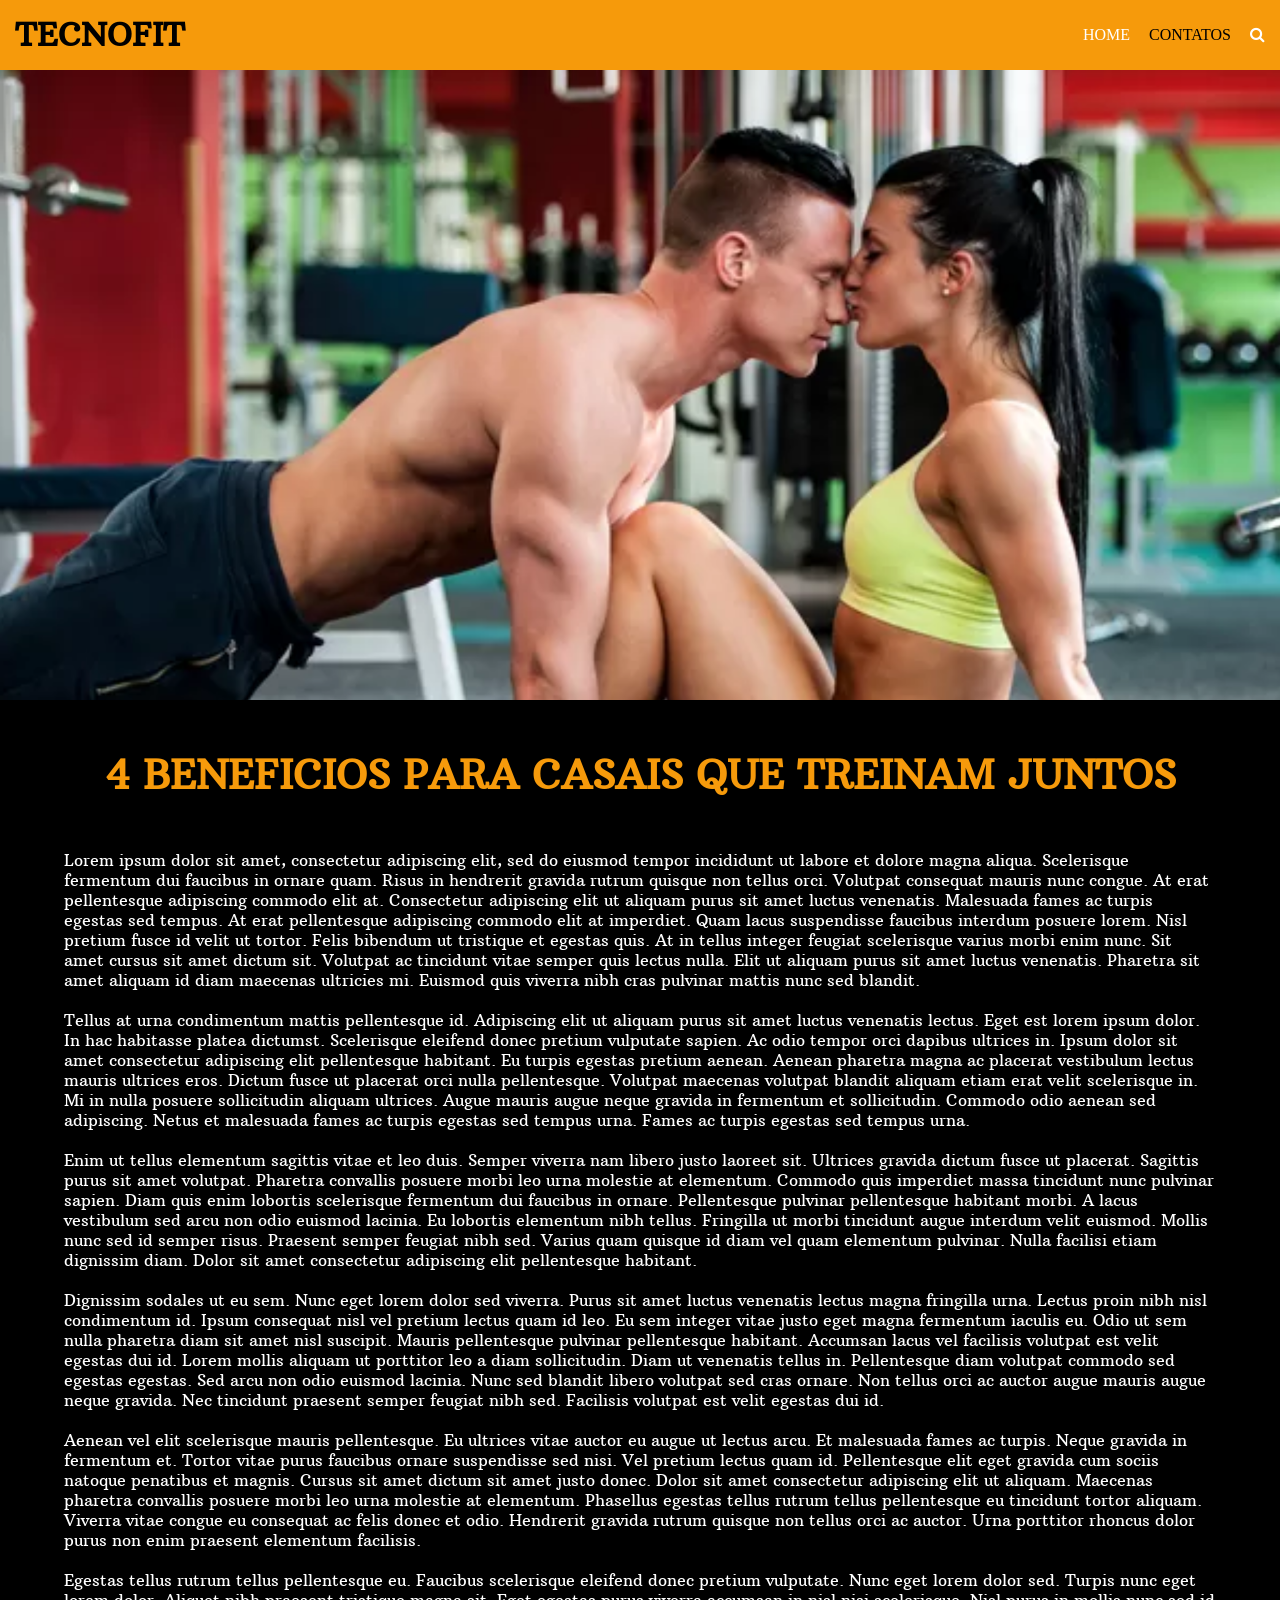
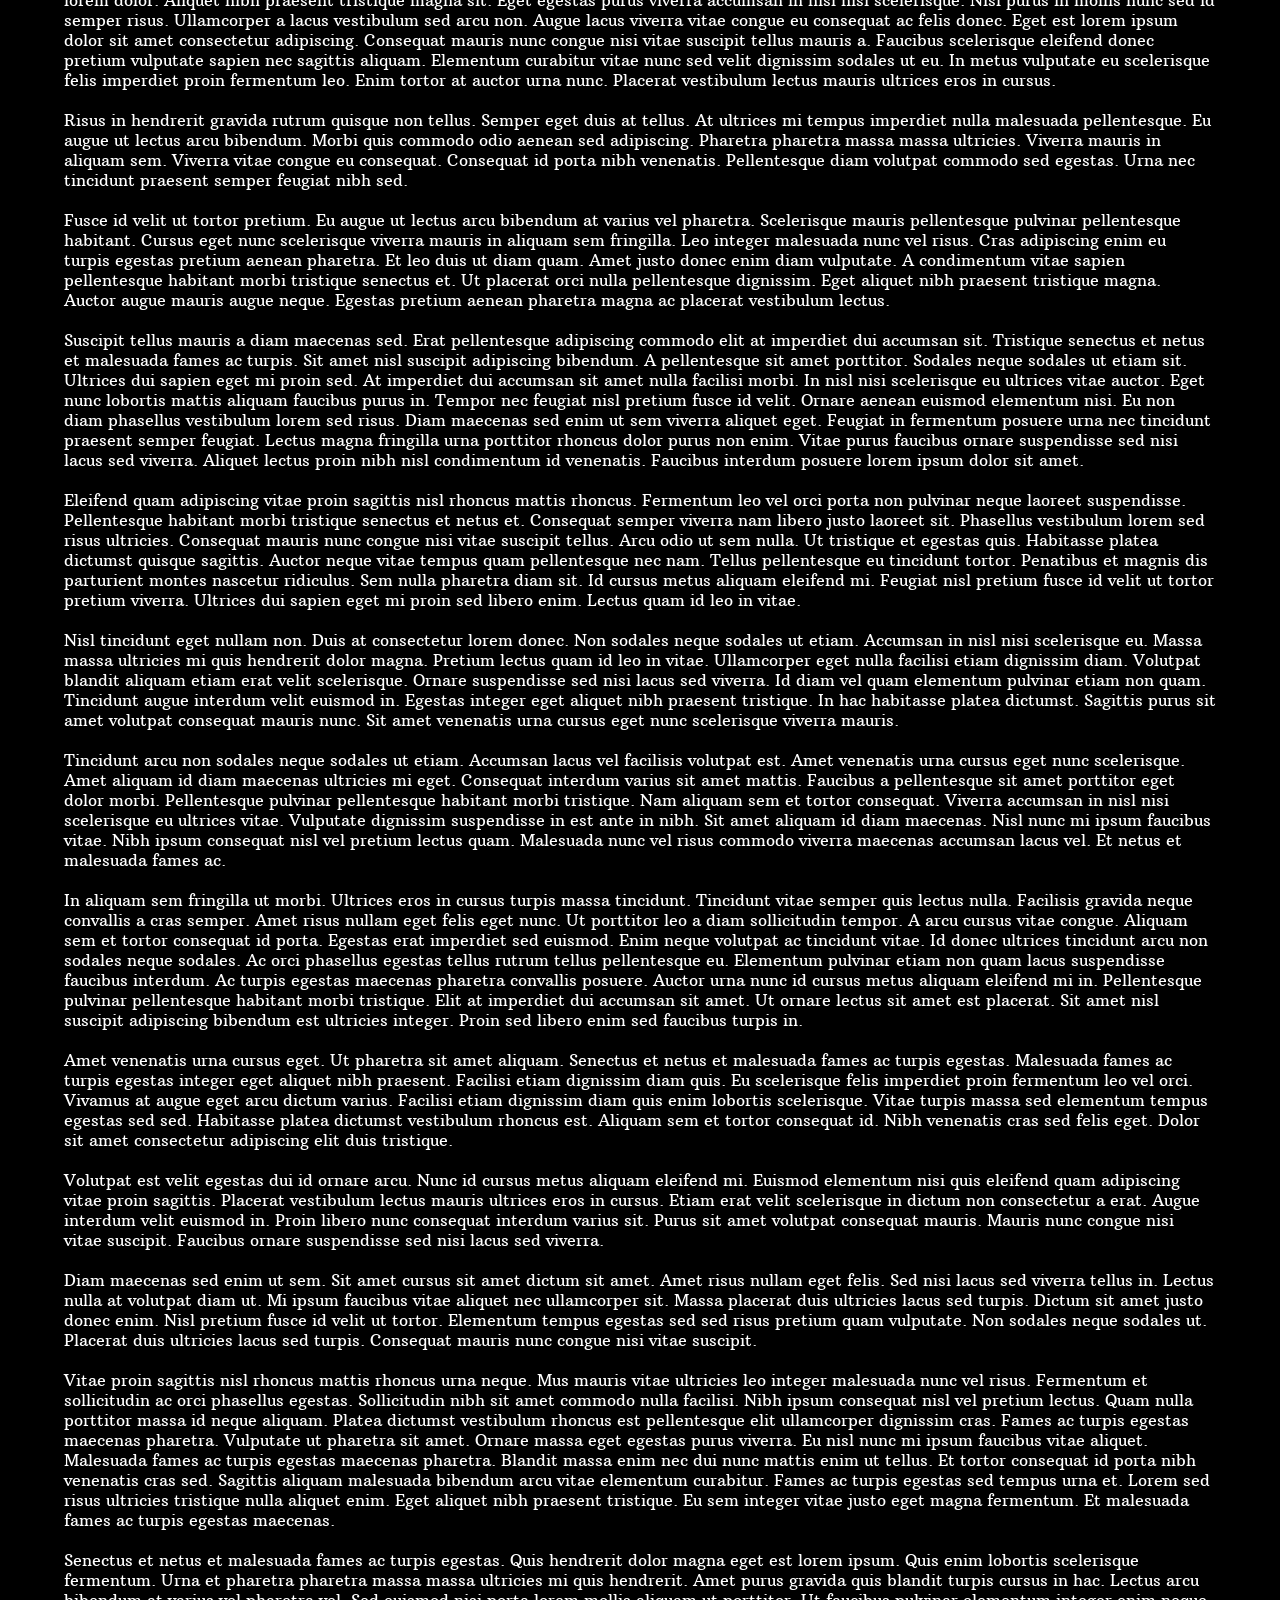
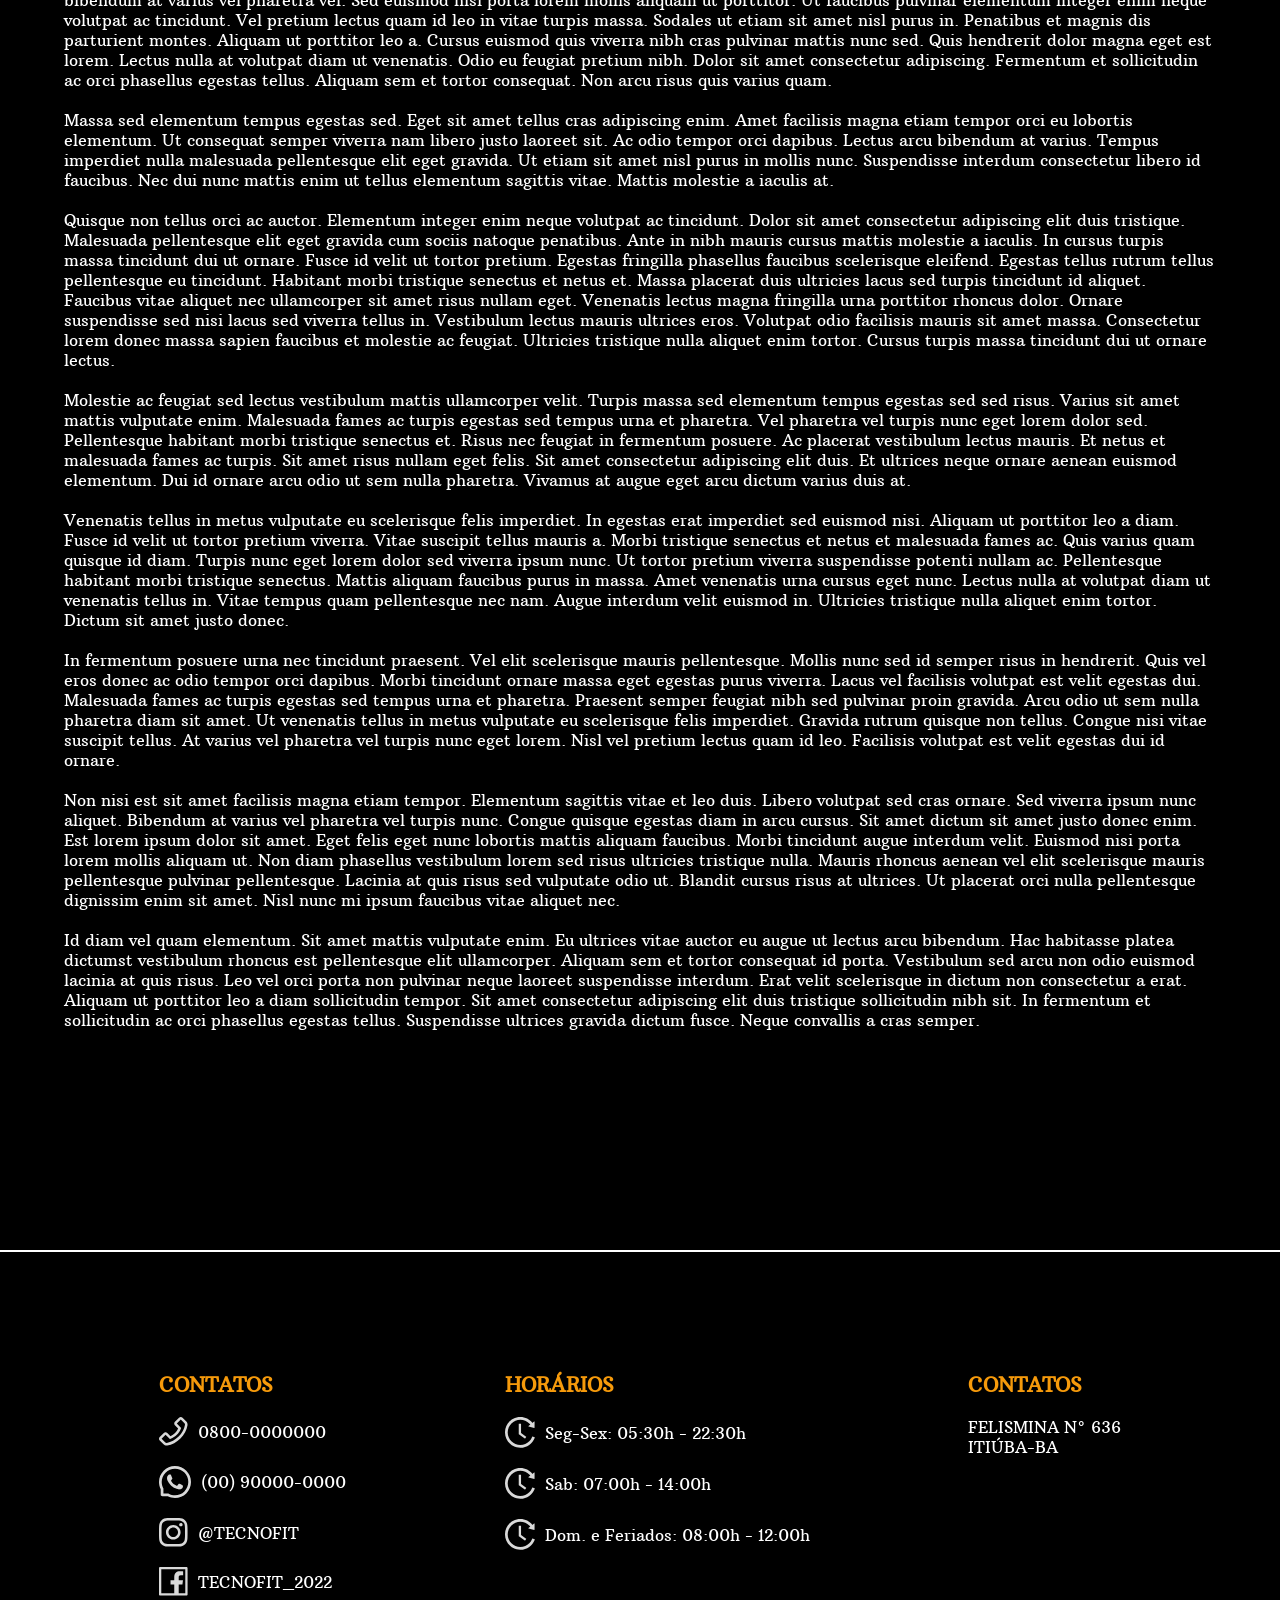
<file: ages/terinarJuntosCasais.html>
<html>
<head>
    <link rel="stylesheet" href="../style/main.css">
    <link rel="stylesheet" href="../style/header.css">
    <link rel="stylesheet" href="../style/carousel.css">
    <link rel="stylesheet" href="../style/section.css">
    <link rel="stylesheet" href="../style/noticias.css">
    <link rel="stylesheet" href="../style/footer.css">
    <link rel="stylesheet" href="https://cdnjs.cloudflare.com/ajax/libs/font-awesome/4.7.0/css/font-awesome.min.css">
</head>

<body>
<header>
    <a href="../index.html"><h1 class="logo">TECNOFIT</h1></a>

    <div class="selection">
        <a href="../index.html">HOME</a>
        <a href="#contatos">CONTATOS</a>
        <span class="fa fa-search search"></span>        
    </div>
</header>


<div class="carousel">
    <div class="carouselBackground">
        <div class="move">
            <a href="" style="opacity: 1;">
                <img src="../Images/selections/casal.png" alt="Imagem sobre o artigo">
            </a>
        </div>
    </div>
</div>

<div class="section" id="lutas">
    <h1 class="mainTitle">4 BENEFICIOS PARA CASAIS QUE TREINAM JUNTOS</h1>
    <a href="" class="subText">
        <div>
            <p>
                Lorem ipsum dolor sit amet, consectetur adipiscing elit, sed do eiusmod tempor incididunt ut labore et dolore magna aliqua. Scelerisque fermentum dui faucibus in ornare quam. Risus in hendrerit gravida rutrum quisque non tellus orci. Volutpat consequat mauris nunc congue. At erat pellentesque adipiscing commodo elit at. Consectetur adipiscing elit ut aliquam purus sit amet luctus venenatis. Malesuada fames ac turpis egestas sed tempus. At erat pellentesque adipiscing commodo elit at imperdiet. Quam lacus suspendisse faucibus interdum posuere lorem. Nisl pretium fusce id velit ut tortor. Felis bibendum ut tristique et egestas quis. At in tellus integer feugiat scelerisque varius morbi enim nunc. Sit amet cursus sit amet dictum sit. Volutpat ac tincidunt vitae semper quis lectus nulla. Elit ut aliquam purus sit amet luctus venenatis. Pharetra sit amet aliquam id diam maecenas ultricies mi. Euismod quis viverra nibh cras pulvinar mattis nunc sed blandit.
                <br><br>
                Tellus at urna condimentum mattis pellentesque id. Adipiscing elit ut aliquam purus sit amet luctus venenatis lectus. Eget est lorem ipsum dolor. In hac habitasse platea dictumst. Scelerisque eleifend donec pretium vulputate sapien. Ac odio tempor orci dapibus ultrices in. Ipsum dolor sit amet consectetur adipiscing elit pellentesque habitant. Eu turpis egestas pretium aenean. Aenean pharetra magna ac placerat vestibulum lectus mauris ultrices eros. Dictum fusce ut placerat orci nulla pellentesque. Volutpat maecenas volutpat blandit aliquam etiam erat velit scelerisque in. Mi in nulla posuere sollicitudin aliquam ultrices. Augue mauris augue neque gravida in fermentum et sollicitudin. Commodo odio aenean sed adipiscing. Netus et malesuada fames ac turpis egestas sed tempus urna. Fames ac turpis egestas sed tempus urna.
                <br><br>
                Enim ut tellus elementum sagittis vitae et leo duis. Semper viverra nam libero justo laoreet sit. Ultrices gravida dictum fusce ut placerat. Sagittis purus sit amet volutpat. Pharetra convallis posuere morbi leo urna molestie at elementum. Commodo quis imperdiet massa tincidunt nunc pulvinar sapien. Diam quis enim lobortis scelerisque fermentum dui faucibus in ornare. Pellentesque pulvinar pellentesque habitant morbi. A lacus vestibulum sed arcu non odio euismod lacinia. Eu lobortis elementum nibh tellus. Fringilla ut morbi tincidunt augue interdum velit euismod. Mollis nunc sed id semper risus. Praesent semper feugiat nibh sed. Varius quam quisque id diam vel quam elementum pulvinar. Nulla facilisi etiam dignissim diam. Dolor sit amet consectetur adipiscing elit pellentesque habitant.
                <br><br>
                Dignissim sodales ut eu sem. Nunc eget lorem dolor sed viverra. Purus sit amet luctus venenatis lectus magna fringilla urna. Lectus proin nibh nisl condimentum id. Ipsum consequat nisl vel pretium lectus quam id leo. Eu sem integer vitae justo eget magna fermentum iaculis eu. Odio ut sem nulla pharetra diam sit amet nisl suscipit. Mauris pellentesque pulvinar pellentesque habitant. Accumsan lacus vel facilisis volutpat est velit egestas dui id. Lorem mollis aliquam ut porttitor leo a diam sollicitudin. Diam ut venenatis tellus in. Pellentesque diam volutpat commodo sed egestas egestas. Sed arcu non odio euismod lacinia. Nunc sed blandit libero volutpat sed cras ornare. Non tellus orci ac auctor augue mauris augue neque gravida. Nec tincidunt praesent semper feugiat nibh sed. Facilisis volutpat est velit egestas dui id.
                <br><br>
                Aenean vel elit scelerisque mauris pellentesque. Eu ultrices vitae auctor eu augue ut lectus arcu. Et malesuada fames ac turpis. Neque gravida in fermentum et. Tortor vitae purus faucibus ornare suspendisse sed nisi. Vel pretium lectus quam id. Pellentesque elit eget gravida cum sociis natoque penatibus et magnis. Cursus sit amet dictum sit amet justo donec. Dolor sit amet consectetur adipiscing elit ut aliquam. Maecenas pharetra convallis posuere morbi leo urna molestie at elementum. Phasellus egestas tellus rutrum tellus pellentesque eu tincidunt tortor aliquam. Viverra vitae congue eu consequat ac felis donec et odio. Hendrerit gravida rutrum quisque non tellus orci ac auctor. Urna porttitor rhoncus dolor purus non enim praesent elementum facilisis.
                <br><br>
                Egestas tellus rutrum tellus pellentesque eu. Faucibus scelerisque eleifend donec pretium vulputate. Nunc eget lorem dolor sed. Turpis nunc eget lorem dolor. Aliquet nibh praesent tristique magna sit. Eget egestas purus viverra accumsan in nisl nisi scelerisque. Nisl purus in mollis nunc sed id semper risus. Ullamcorper a lacus vestibulum sed arcu non. Augue lacus viverra vitae congue eu consequat ac felis donec. Eget est lorem ipsum dolor sit amet consectetur adipiscing. Consequat mauris nunc congue nisi vitae suscipit tellus mauris a. Faucibus scelerisque eleifend donec pretium vulputate sapien nec sagittis aliquam. Elementum curabitur vitae nunc sed velit dignissim sodales ut eu. In metus vulputate eu scelerisque felis imperdiet proin fermentum leo. Enim tortor at auctor urna nunc. Placerat vestibulum lectus mauris ultrices eros in cursus.
                <br><br>
                Risus in hendrerit gravida rutrum quisque non tellus. Semper eget duis at tellus. At ultrices mi tempus imperdiet nulla malesuada pellentesque. Eu augue ut lectus arcu bibendum. Morbi quis commodo odio aenean sed adipiscing. Pharetra pharetra massa massa ultricies. Viverra mauris in aliquam sem. Viverra vitae congue eu consequat. Consequat id porta nibh venenatis. Pellentesque diam volutpat commodo sed egestas. Urna nec tincidunt praesent semper feugiat nibh sed.
                <br><br>
                Fusce id velit ut tortor pretium. Eu augue ut lectus arcu bibendum at varius vel pharetra. Scelerisque mauris pellentesque pulvinar pellentesque habitant. Cursus eget nunc scelerisque viverra mauris in aliquam sem fringilla. Leo integer malesuada nunc vel risus. Cras adipiscing enim eu turpis egestas pretium aenean pharetra. Et leo duis ut diam quam. Amet justo donec enim diam vulputate. A condimentum vitae sapien pellentesque habitant morbi tristique senectus et. Ut placerat orci nulla pellentesque dignissim. Eget aliquet nibh praesent tristique magna. Auctor augue mauris augue neque. Egestas pretium aenean pharetra magna ac placerat vestibulum lectus.
                <br><br>
                Suscipit tellus mauris a diam maecenas sed. Erat pellentesque adipiscing commodo elit at imperdiet dui accumsan sit. Tristique senectus et netus et malesuada fames ac turpis. Sit amet nisl suscipit adipiscing bibendum. A pellentesque sit amet porttitor. Sodales neque sodales ut etiam sit. Ultrices dui sapien eget mi proin sed. At imperdiet dui accumsan sit amet nulla facilisi morbi. In nisl nisi scelerisque eu ultrices vitae auctor. Eget nunc lobortis mattis aliquam faucibus purus in. Tempor nec feugiat nisl pretium fusce id velit. Ornare aenean euismod elementum nisi. Eu non diam phasellus vestibulum lorem sed risus. Diam maecenas sed enim ut sem viverra aliquet eget. Feugiat in fermentum posuere urna nec tincidunt praesent semper feugiat. Lectus magna fringilla urna porttitor rhoncus dolor purus non enim. Vitae purus faucibus ornare suspendisse sed nisi lacus sed viverra. Aliquet lectus proin nibh nisl condimentum id venenatis. Faucibus interdum posuere lorem ipsum dolor sit amet.
                <br><br>
                Eleifend quam adipiscing vitae proin sagittis nisl rhoncus mattis rhoncus. Fermentum leo vel orci porta non pulvinar neque laoreet suspendisse. Pellentesque habitant morbi tristique senectus et netus et. Consequat semper viverra nam libero justo laoreet sit. Phasellus vestibulum lorem sed risus ultricies. Consequat mauris nunc congue nisi vitae suscipit tellus. Arcu odio ut sem nulla. Ut tristique et egestas quis. Habitasse platea dictumst quisque sagittis. Auctor neque vitae tempus quam pellentesque nec nam. Tellus pellentesque eu tincidunt tortor. Penatibus et magnis dis parturient montes nascetur ridiculus. Sem nulla pharetra diam sit. Id cursus metus aliquam eleifend mi. Feugiat nisl pretium fusce id velit ut tortor pretium viverra. Ultrices dui sapien eget mi proin sed libero enim. Lectus quam id leo in vitae.
                <br><br>
                Nisl tincidunt eget nullam non. Duis at consectetur lorem donec. Non sodales neque sodales ut etiam. Accumsan in nisl nisi scelerisque eu. Massa massa ultricies mi quis hendrerit dolor magna. Pretium lectus quam id leo in vitae. Ullamcorper eget nulla facilisi etiam dignissim diam. Volutpat blandit aliquam etiam erat velit scelerisque. Ornare suspendisse sed nisi lacus sed viverra. Id diam vel quam elementum pulvinar etiam non quam. Tincidunt augue interdum velit euismod in. Egestas integer eget aliquet nibh praesent tristique. In hac habitasse platea dictumst. Sagittis purus sit amet volutpat consequat mauris nunc. Sit amet venenatis urna cursus eget nunc scelerisque viverra mauris.
                <br><br>
                Tincidunt arcu non sodales neque sodales ut etiam. Accumsan lacus vel facilisis volutpat est. Amet venenatis urna cursus eget nunc scelerisque. Amet aliquam id diam maecenas ultricies mi eget. Consequat interdum varius sit amet mattis. Faucibus a pellentesque sit amet porttitor eget dolor morbi. Pellentesque pulvinar pellentesque habitant morbi tristique. Nam aliquam sem et tortor consequat. Viverra accumsan in nisl nisi scelerisque eu ultrices vitae. Vulputate dignissim suspendisse in est ante in nibh. Sit amet aliquam id diam maecenas. Nisl nunc mi ipsum faucibus vitae. Nibh ipsum consequat nisl vel pretium lectus quam. Malesuada nunc vel risus commodo viverra maecenas accumsan lacus vel. Et netus et malesuada fames ac.
                <br><br>
                In aliquam sem fringilla ut morbi. Ultrices eros in cursus turpis massa tincidunt. Tincidunt vitae semper quis lectus nulla. Facilisis gravida neque convallis a cras semper. Amet risus nullam eget felis eget nunc. Ut porttitor leo a diam sollicitudin tempor. A arcu cursus vitae congue. Aliquam sem et tortor consequat id porta. Egestas erat imperdiet sed euismod. Enim neque volutpat ac tincidunt vitae. Id donec ultrices tincidunt arcu non sodales neque sodales. Ac orci phasellus egestas tellus rutrum tellus pellentesque eu. Elementum pulvinar etiam non quam lacus suspendisse faucibus interdum. Ac turpis egestas maecenas pharetra convallis posuere. Auctor urna nunc id cursus metus aliquam eleifend mi in. Pellentesque pulvinar pellentesque habitant morbi tristique. Elit at imperdiet dui accumsan sit amet. Ut ornare lectus sit amet est placerat. Sit amet nisl suscipit adipiscing bibendum est ultricies integer. Proin sed libero enim sed faucibus turpis in.
                <br><br>
                Amet venenatis urna cursus eget. Ut pharetra sit amet aliquam. Senectus et netus et malesuada fames ac turpis egestas. Malesuada fames ac turpis egestas integer eget aliquet nibh praesent. Facilisi etiam dignissim diam quis. Eu scelerisque felis imperdiet proin fermentum leo vel orci. Vivamus at augue eget arcu dictum varius. Facilisi etiam dignissim diam quis enim lobortis scelerisque. Vitae turpis massa sed elementum tempus egestas sed sed. Habitasse platea dictumst vestibulum rhoncus est. Aliquam sem et tortor consequat id. Nibh venenatis cras sed felis eget. Dolor sit amet consectetur adipiscing elit duis tristique.
                <br><br>
                Volutpat est velit egestas dui id ornare arcu. Nunc id cursus metus aliquam eleifend mi. Euismod elementum nisi quis eleifend quam adipiscing vitae proin sagittis. Placerat vestibulum lectus mauris ultrices eros in cursus. Etiam erat velit scelerisque in dictum non consectetur a erat. Augue interdum velit euismod in. Proin libero nunc consequat interdum varius sit. Purus sit amet volutpat consequat mauris. Mauris nunc congue nisi vitae suscipit. Faucibus ornare suspendisse sed nisi lacus sed viverra.
                <br><br>
                Diam maecenas sed enim ut sem. Sit amet cursus sit amet dictum sit amet. Amet risus nullam eget felis. Sed nisi lacus sed viverra tellus in. Lectus nulla at volutpat diam ut. Mi ipsum faucibus vitae aliquet nec ullamcorper sit. Massa placerat duis ultricies lacus sed turpis. Dictum sit amet justo donec enim. Nisl pretium fusce id velit ut tortor. Elementum tempus egestas sed sed risus pretium quam vulputate. Non sodales neque sodales ut. Placerat duis ultricies lacus sed turpis. Consequat mauris nunc congue nisi vitae suscipit.
                <br><br>
                Vitae proin sagittis nisl rhoncus mattis rhoncus urna neque. Mus mauris vitae ultricies leo integer malesuada nunc vel risus. Fermentum et sollicitudin ac orci phasellus egestas. Sollicitudin nibh sit amet commodo nulla facilisi. Nibh ipsum consequat nisl vel pretium lectus. Quam nulla porttitor massa id neque aliquam. Platea dictumst vestibulum rhoncus est pellentesque elit ullamcorper dignissim cras. Fames ac turpis egestas maecenas pharetra. Vulputate ut pharetra sit amet. Ornare massa eget egestas purus viverra. Eu nisl nunc mi ipsum faucibus vitae aliquet. Malesuada fames ac turpis egestas maecenas pharetra. Blandit massa enim nec dui nunc mattis enim ut tellus. Et tortor consequat id porta nibh venenatis cras sed. Sagittis aliquam malesuada bibendum arcu vitae elementum curabitur. Fames ac turpis egestas sed tempus urna et. Lorem sed risus ultricies tristique nulla aliquet enim. Eget aliquet nibh praesent tristique. Eu sem integer vitae justo eget magna fermentum. Et malesuada fames ac turpis egestas maecenas.
                <br><br>
                Senectus et netus et malesuada fames ac turpis egestas. Quis hendrerit dolor magna eget est lorem ipsum. Quis enim lobortis scelerisque fermentum. Urna et pharetra pharetra massa massa ultricies mi quis hendrerit. Amet purus gravida quis blandit turpis cursus in hac. Lectus arcu bibendum at varius vel pharetra vel. Sed euismod nisi porta lorem mollis aliquam ut porttitor. Ut faucibus pulvinar elementum integer enim neque volutpat ac tincidunt. Vel pretium lectus quam id leo in vitae turpis massa. Sodales ut etiam sit amet nisl purus in. Penatibus et magnis dis parturient montes. Aliquam ut porttitor leo a. Cursus euismod quis viverra nibh cras pulvinar mattis nunc sed. Quis hendrerit dolor magna eget est lorem. Lectus nulla at volutpat diam ut venenatis. Odio eu feugiat pretium nibh. Dolor sit amet consectetur adipiscing. Fermentum et sollicitudin ac orci phasellus egestas tellus. Aliquam sem et tortor consequat. Non arcu risus quis varius quam.
                <br><br>
                Massa sed elementum tempus egestas sed. Eget sit amet tellus cras adipiscing enim. Amet facilisis magna etiam tempor orci eu lobortis elementum. Ut consequat semper viverra nam libero justo laoreet sit. Ac odio tempor orci dapibus. Lectus arcu bibendum at varius. Tempus imperdiet nulla malesuada pellentesque elit eget gravida. Ut etiam sit amet nisl purus in mollis nunc. Suspendisse interdum consectetur libero id faucibus. Nec dui nunc mattis enim ut tellus elementum sagittis vitae. Mattis molestie a iaculis at.
                <br><br>
                Quisque non tellus orci ac auctor. Elementum integer enim neque volutpat ac tincidunt. Dolor sit amet consectetur adipiscing elit duis tristique. Malesuada pellentesque elit eget gravida cum sociis natoque penatibus. Ante in nibh mauris cursus mattis molestie a iaculis. In cursus turpis massa tincidunt dui ut ornare. Fusce id velit ut tortor pretium. Egestas fringilla phasellus faucibus scelerisque eleifend. Egestas tellus rutrum tellus pellentesque eu tincidunt. Habitant morbi tristique senectus et netus et. Massa placerat duis ultricies lacus sed turpis tincidunt id aliquet. Faucibus vitae aliquet nec ullamcorper sit amet risus nullam eget. Venenatis lectus magna fringilla urna porttitor rhoncus dolor. Ornare suspendisse sed nisi lacus sed viverra tellus in. Vestibulum lectus mauris ultrices eros. Volutpat odio facilisis mauris sit amet massa. Consectetur lorem donec massa sapien faucibus et molestie ac feugiat. Ultricies tristique nulla aliquet enim tortor. Cursus turpis massa tincidunt dui ut ornare lectus.
                <br><br>
                Molestie ac feugiat sed lectus vestibulum mattis ullamcorper velit. Turpis massa sed elementum tempus egestas sed sed risus. Varius sit amet mattis vulputate enim. Malesuada fames ac turpis egestas sed tempus urna et pharetra. Vel pharetra vel turpis nunc eget lorem dolor sed. Pellentesque habitant morbi tristique senectus et. Risus nec feugiat in fermentum posuere. Ac placerat vestibulum lectus mauris. Et netus et malesuada fames ac turpis. Sit amet risus nullam eget felis. Sit amet consectetur adipiscing elit duis. Et ultrices neque ornare aenean euismod elementum. Dui id ornare arcu odio ut sem nulla pharetra. Vivamus at augue eget arcu dictum varius duis at.
                <br><br>
                Venenatis tellus in metus vulputate eu scelerisque felis imperdiet. In egestas erat imperdiet sed euismod nisi. Aliquam ut porttitor leo a diam. Fusce id velit ut tortor pretium viverra. Vitae suscipit tellus mauris a. Morbi tristique senectus et netus et malesuada fames ac. Quis varius quam quisque id diam. Turpis nunc eget lorem dolor sed viverra ipsum nunc. Ut tortor pretium viverra suspendisse potenti nullam ac. Pellentesque habitant morbi tristique senectus. Mattis aliquam faucibus purus in massa. Amet venenatis urna cursus eget nunc. Lectus nulla at volutpat diam ut venenatis tellus in. Vitae tempus quam pellentesque nec nam. Augue interdum velit euismod in. Ultricies tristique nulla aliquet enim tortor. Dictum sit amet justo donec.
                <br><br>
                In fermentum posuere urna nec tincidunt praesent. Vel elit scelerisque mauris pellentesque. Mollis nunc sed id semper risus in hendrerit. Quis vel eros donec ac odio tempor orci dapibus. Morbi tincidunt ornare massa eget egestas purus viverra. Lacus vel facilisis volutpat est velit egestas dui. Malesuada fames ac turpis egestas sed tempus urna et pharetra. Praesent semper feugiat nibh sed pulvinar proin gravida. Arcu odio ut sem nulla pharetra diam sit amet. Ut venenatis tellus in metus vulputate eu scelerisque felis imperdiet. Gravida rutrum quisque non tellus. Congue nisi vitae suscipit tellus. At varius vel pharetra vel turpis nunc eget lorem. Nisl vel pretium lectus quam id leo. Facilisis volutpat est velit egestas dui id ornare.
                <br><br>
                Non nisi est sit amet facilisis magna etiam tempor. Elementum sagittis vitae et leo duis. Libero volutpat sed cras ornare. Sed viverra ipsum nunc aliquet. Bibendum at varius vel pharetra vel turpis nunc. Congue quisque egestas diam in arcu cursus. Sit amet dictum sit amet justo donec enim. Est lorem ipsum dolor sit amet. Eget felis eget nunc lobortis mattis aliquam faucibus. Morbi tincidunt augue interdum velit. Euismod nisi porta lorem mollis aliquam ut. Non diam phasellus vestibulum lorem sed risus ultricies tristique nulla. Mauris rhoncus aenean vel elit scelerisque mauris pellentesque pulvinar pellentesque. Lacinia at quis risus sed vulputate odio ut. Blandit cursus risus at ultrices. Ut placerat orci nulla pellentesque dignissim enim sit amet. Nisl nunc mi ipsum faucibus vitae aliquet nec.
                <br><br>
                Id diam vel quam elementum. Sit amet mattis vulputate enim. Eu ultrices vitae auctor eu augue ut lectus arcu bibendum. Hac habitasse platea dictumst vestibulum rhoncus est pellentesque elit ullamcorper. Aliquam sem et tortor consequat id porta. Vestibulum sed arcu non odio euismod lacinia at quis risus. Leo vel orci porta non pulvinar neque laoreet suspendisse interdum. Erat velit scelerisque in dictum non consectetur a erat. Aliquam ut porttitor leo a diam sollicitudin tempor. Sit amet consectetur adipiscing elit duis tristique sollicitudin nibh sit. In fermentum et sollicitudin ac orci phasellus egestas tellus. Suspendisse ultrices gravida dictum fusce. Neque convallis a cras semper.
            </p>
        </div>
    </a>
</div>

<hr class="footerHr">
<footer id="contatos">
    <div class="subSections">
        <h1 class="title">CONTATOS</h1>
        <div class="textList">
            <div class="listItem">
                <svg class="listItemIcon" width="29" height="29" viewBox="0 0 29 29" fill="none" xmlns="http://www.w3.org/2000/svg">
                    <path d="M27.325 4.525L23.5214 0.725C23.0571 0.260714 22.4357 0 21.7786 0C21.1214 0 20.5 0.257143 20.0357 0.725L15.9393 4.81429C15.475 5.27857 15.2143 5.90357 15.2143 6.56072C15.2143 7.22143 15.4714 7.83929 15.9393 8.30714L19.1393 11.5107C18.4103 13.2092 17.3629 14.7525 16.0536 16.0571C14.7429 17.375 13.2107 18.4143 11.5107 19.15L8.31071 15.9464C7.84643 15.4821 7.225 15.2214 6.56786 15.2214C6.24373 15.2202 5.92261 15.2837 5.62334 15.4082C5.32407 15.5327 5.05265 15.7157 4.825 15.9464L0.725 20.0357C0.260714 20.5 0 21.125 0 21.7821C0 22.4429 0.257143 23.0607 0.725 23.5286L4.525 27.3286C5.31786 28.1214 6.41071 28.575 7.53214 28.575C7.76429 28.575 7.98929 28.5571 8.21786 28.5179C12.9464 27.7393 17.6393 25.2214 21.4286 21.4357C25.2143 17.6429 27.7286 12.95 28.5143 8.21786C28.7393 6.875 28.2893 5.49286 27.325 4.525ZM25.9821 7.79286C25.2857 12.0036 23.0214 16.2036 19.6107 19.6143C16.2 23.025 12.0036 25.2893 7.79286 25.9857C7.26429 26.075 6.72143 25.8964 6.33571 25.5143L2.60357 21.7821L6.56072 17.8214L10.8393 22.1071L10.8714 22.1393L11.6429 21.8536C13.9819 20.9936 16.1059 19.6353 17.8678 17.8728C19.6297 16.1103 20.9873 13.9858 21.8464 11.6464L22.1321 10.875L17.8179 6.56429L21.775 2.60357L25.5071 6.33571C25.8929 6.72143 26.0714 7.26429 25.9821 7.79286Z" fill="#D9D9D9"/>
                </svg>
                <p>0800-0000000</p> 
            </div>   

            <div class="listItem">
                <svg class="listItemIcon" width="32" height="32" viewBox="0 0 32 32" fill="none" xmlns="http://www.w3.org/2000/svg">
                    <g clip-path="url(#clip0_32_28)">
                        <path d="M23.1965 19.1391C22.8072 18.9391 20.8679 17.9891 20.5072 17.8606C20.1465 17.7249 19.8822 17.6606 19.6215 18.0606C19.3572 18.457 18.6072 19.3391 18.3715 19.607C18.1429 19.8713 17.9107 19.9034 17.5215 19.707C15.2072 18.5499 13.6893 17.6427 12.1643 15.0249C11.7607 14.3284 12.5679 14.3784 13.3215 12.8749C13.45 12.6106 13.3857 12.3856 13.2857 12.1856C13.1857 11.9856 12.4 10.0499 12.0715 9.26057C11.7536 8.49272 11.425 8.59986 11.1857 8.58557C10.9572 8.57129 10.6965 8.57129 10.4322 8.57129C10.1679 8.57129 9.74289 8.67129 9.38217 9.06058C9.02146 9.457 8.0036 10.4106 8.0036 12.3463C8.0036 14.282 9.41432 16.157 9.60717 16.4213C9.80717 16.6856 12.3822 20.657 16.3357 22.3677C18.8357 23.4463 19.8143 23.5391 21.0643 23.3534C21.825 23.2391 23.3929 22.4034 23.7179 21.4784C24.0429 20.557 24.0429 19.7677 23.9465 19.6034C23.85 19.4284 23.5857 19.3284 23.1965 19.1391Z" fill="#D9D9D9"/>
                        <path d="M30.7572 9.8C29.95 7.88214 28.7929 6.16071 27.3179 4.68214C25.8532 3.21213 24.1144 2.04365 22.2 1.24286C20.2357 0.417857 18.15 0 16 0H15.9286C13.7643 0.0107143 11.6679 0.439286 9.69645 1.28214C7.79844 2.09115 6.07596 3.2617 4.62502 4.72857C3.16431 6.20357 2.01788 7.91786 1.22502 9.82857C0.403591 11.8071 -0.0106948 13.9107 1.95113e-05 16.075C0.0121383 18.5553 0.598919 20.999 1.71431 23.2143V28.6429C1.71431 29.0786 1.88739 29.4964 2.19549 29.8045C2.50358 30.1126 2.92145 30.2857 3.35716 30.2857H8.78931C11.0046 31.4011 13.4483 31.9879 15.9286 32H16.0036C18.1429 32 20.2179 31.5857 22.1715 30.775C24.0762 29.9838 25.8085 28.8289 27.2715 27.375C28.7465 25.9143 29.9072 24.2071 30.7179 22.3036C31.5607 20.3321 31.9893 18.2357 32 16.0714C32.0107 13.8964 31.5893 11.7857 30.7572 9.8ZM25.3607 25.4429C22.8572 27.9214 19.5357 29.2857 16 29.2857H15.9393C13.7857 29.275 11.6465 28.7393 9.75716 27.7321L9.45716 27.5714H4.42859V22.5429L4.26788 22.2429C3.26073 20.3536 2.72502 18.2143 2.71431 16.0607C2.70002 12.5 4.06073 9.15714 6.55716 6.63929C9.05002 4.12143 12.3822 2.72857 15.9429 2.71429H16.0036C17.7893 2.71429 19.5215 3.06071 21.1536 3.74643C22.7465 4.41429 24.175 5.375 25.4036 6.60357C26.6286 7.82857 27.5929 9.26071 28.2607 10.8536C28.9536 12.5036 29.3 14.2536 29.2929 16.0607C29.2715 19.6179 27.875 22.95 25.3607 25.4429Z" fill="#D9D9D9"/>
                    </g>
                    <defs>
                        <clipPath id="clip0_32_28">
                            <rect width="32" height="32" fill="white"/>
                        </clipPath>
                    </defs>
                </svg>
                    
                <p>(00) 90000-0000</p> 
            </div>   

            <div class="listItem">
                <svg class="listItemIcon" width="29" height="29" viewBox="0 0 29 29" fill="none" xmlns="http://www.w3.org/2000/svg">
                    <path d="M14.2725 6.95106C10.2189 6.95106 6.94749 10.2225 6.94749 14.2761C6.94749 18.3296 10.2189 21.6011 14.2725 21.6011C18.3261 21.6011 21.5975 18.3296 21.5975 14.2761C21.5975 10.2225 18.3261 6.95106 14.2725 6.95106ZM14.2725 19.0368C11.6511 19.0368 9.51178 16.8975 9.51178 14.2761C9.51178 11.6546 11.6511 9.51535 14.2725 9.51535C16.8939 9.51535 19.0332 11.6546 19.0332 14.2761C19.0332 16.8975 16.8939 19.0368 14.2725 19.0368ZM21.8975 4.94392C20.9511 4.94392 20.1868 5.70821 20.1868 6.65463C20.1868 7.60106 20.9511 8.36535 21.8975 8.36535C22.8439 8.36535 23.6082 7.60463 23.6082 6.65463C23.6085 6.4299 23.5644 6.20732 23.4786 5.99964C23.3927 5.79196 23.2667 5.60326 23.1078 5.44435C22.9489 5.28544 22.7602 5.15944 22.5525 5.07357C22.3448 4.98769 22.1222 4.94364 21.8975 4.94392ZM28.5511 14.2761C28.5511 12.3046 28.5689 10.3511 28.4582 8.38321C28.3475 6.09749 27.8261 4.06892 26.1546 2.39749C24.4796 0.722491 22.4546 0.204634 20.1689 0.0939194C18.1975 -0.0167949 16.2439 0.0010623 14.2761 0.0010623C12.3046 0.0010623 10.3511 -0.0167949 8.38321 0.0939194C6.09749 0.204634 4.06892 0.726062 2.39749 2.39749C0.722491 4.07249 0.204634 6.09749 0.0939194 8.38321C-0.0167949 10.3546 0.0010623 12.3082 0.0010623 14.2761C0.0010623 16.2439 -0.0167949 18.2011 0.0939194 20.1689C0.204634 22.4546 0.726062 24.4832 2.39749 26.1546C4.07249 27.8296 6.09749 28.3475 8.38321 28.4582C10.3546 28.5689 12.3082 28.5511 14.2761 28.5511C16.2475 28.5511 18.2011 28.5689 20.1689 28.4582C22.4546 28.3475 24.4832 27.8261 26.1546 26.1546C27.8296 24.4796 28.3475 22.4546 28.4582 20.1689C28.5725 18.2011 28.5511 16.2475 28.5511 14.2761ZM25.4082 22.6975C25.1475 23.3475 24.8332 23.8332 24.3296 24.3332C23.8261 24.8368 23.3439 25.1511 22.6939 25.4118C20.8153 26.1582 16.3546 25.9903 14.2725 25.9903C12.1903 25.9903 7.72606 26.1582 5.84749 25.4153C5.19749 25.1546 4.71178 24.8403 4.21178 24.3368C3.70821 23.8332 3.39392 23.3511 3.13321 22.7011C2.39035 20.8189 2.55821 16.3582 2.55821 14.2761C2.55821 12.1939 2.39035 7.72963 3.13321 5.85106C3.39392 5.20106 3.70821 4.71535 4.21178 4.21535C4.71535 3.71535 5.19749 3.39749 5.84749 3.13678C7.72606 2.39392 12.1903 2.56178 14.2725 2.56178C16.3546 2.56178 20.8189 2.39392 22.6975 3.13678C23.3475 3.39749 23.8332 3.71178 24.3332 4.21535C24.8368 4.71892 25.1511 5.20106 25.4118 5.85106C26.1546 7.72963 25.9868 12.1939 25.9868 14.2761C25.9868 16.3582 26.1546 20.8189 25.4082 22.6975Z" fill="#D9D9D9"/>
                </svg>
                    
                <p>@TECNOFIT</p> 
            </div>    

            <div class="listItem">
                <svg class="listItemIcon" width="29" height="29" viewBox="0 0 29 29" fill="none" xmlns="http://www.w3.org/2000/svg">
                    <path d="M27.4286 0H1.14286C0.510714 0 0 0.510714 0 1.14286V27.4286C0 28.0607 0.510714 28.5714 1.14286 28.5714H27.4286C28.0607 28.5714 28.5714 28.0607 28.5714 27.4286V1.14286C28.5714 0.510714 28.0607 0 27.4286 0ZM26.2857 26.2857H19.7107V17.5071H23.425L23.9821 13.1964H19.7107V10.4429C19.7107 9.19286 20.0571 8.34286 21.8464 8.34286H24.1286V4.48571C23.7321 4.43214 22.3786 4.31429 20.8 4.31429C17.5071 4.31429 15.2536 6.325 15.2536 10.0143V13.1929H11.5321V17.5036H15.2571V26.2857H2.28571V2.28571H26.2857V26.2857Z" fill="#D9D9D9"/>
                </svg>
                    
                <p>TECNOFIT_2022</p> 
            </div>               
        </div>
    </div>
    <div class="subSections">
        <h1 class="title">HORÁRIOS</h1>
        <div class="textList">
            <div class="listItem">
                <svg class="listItemIcon"  width="30" height="31" viewBox="0 0 30 31" fill="none" xmlns="http://www.w3.org/2000/svg">
                    <path d="M15.7544 6.82143H14.0365C13.8794 6.82143 13.7508 6.95 13.7508 7.10715V16.9393C13.7508 17.0321 13.7937 17.1179 13.8687 17.1714L19.7722 21.4821C19.9008 21.575 20.0794 21.55 20.1722 21.4214L21.1937 20.0286C21.2901 19.8964 21.2615 19.7179 21.1329 19.6286L16.0401 15.9464V7.10715C16.0401 6.95 15.9115 6.82143 15.7544 6.82143ZM23.6044 9.50715L29.2044 10.875C29.3829 10.9179 29.5579 10.7821 29.5579 10.6L29.5865 4.83215C29.5865 4.59286 29.3115 4.45715 29.1258 4.60715L23.4972 9.00358C23.4547 9.03648 23.4223 9.08073 23.4038 9.13123C23.3853 9.18172 23.3814 9.23642 23.3926 9.28902C23.4038 9.34163 23.4296 9.39001 23.4671 9.42859C23.5045 9.46718 23.5521 9.49441 23.6044 9.50715ZM29.5937 20.2607L27.5687 19.5643C27.498 19.5401 27.4208 19.5445 27.3534 19.5765C27.286 19.6085 27.2338 19.6657 27.2079 19.7357C27.1401 19.9179 27.0687 20.0964 26.9937 20.275C26.3579 21.7786 25.4472 23.1321 24.2829 24.2929C23.1316 25.4478 21.7671 26.3684 20.2651 27.0036C18.7091 27.6614 17.0366 27.9991 15.3472 27.9964C13.6401 27.9964 11.9865 27.6643 10.4294 27.0036C8.92736 26.3684 7.56287 25.4478 6.41151 24.2929C5.25079 23.1321 4.34008 21.7786 3.70079 20.275C3.04657 18.7182 2.71138 17.0459 2.71508 15.3571C2.71508 13.65 3.04722 11.9929 3.70794 10.4357C4.34365 8.93215 5.25437 7.57858 6.41865 6.41786C7.57001 5.26293 8.93451 4.34235 10.4365 3.70715C11.9865 3.04643 13.6437 2.71429 15.3508 2.71429C17.0579 2.71429 18.7115 3.04643 20.2687 3.70715C21.7707 4.34235 23.1352 5.26293 24.2865 6.41786C24.6508 6.78572 24.9937 7.16786 25.3079 7.57143L27.4437 5.9C24.6329 2.30715 20.2579 -0.00356729 15.3437 4.13407e-06C6.78651 0.00357556 -0.084921 6.95358 0.000793258 15.5143C0.0865076 23.925 6.92579 30.7143 15.3508 30.7143C21.9758 30.7143 27.6187 26.5143 29.7687 20.6321C29.8222 20.4821 29.7437 20.3143 29.5937 20.2607Z" fill="#D9D9D9"/>
                </svg>
                    
                <p>Seg-Sex: 05:30h - 22:30h</p> 
            </div>   
            
            <div class="listItem">
                <svg class="listItemIcon"  width="30" height="31" viewBox="0 0 30 31" fill="none" xmlns="http://www.w3.org/2000/svg">
                    <path d="M15.7544 6.82143H14.0365C13.8794 6.82143 13.7508 6.95 13.7508 7.10715V16.9393C13.7508 17.0321 13.7937 17.1179 13.8687 17.1714L19.7722 21.4821C19.9008 21.575 20.0794 21.55 20.1722 21.4214L21.1937 20.0286C21.2901 19.8964 21.2615 19.7179 21.1329 19.6286L16.0401 15.9464V7.10715C16.0401 6.95 15.9115 6.82143 15.7544 6.82143ZM23.6044 9.50715L29.2044 10.875C29.3829 10.9179 29.5579 10.7821 29.5579 10.6L29.5865 4.83215C29.5865 4.59286 29.3115 4.45715 29.1258 4.60715L23.4972 9.00358C23.4547 9.03648 23.4223 9.08073 23.4038 9.13123C23.3853 9.18172 23.3814 9.23642 23.3926 9.28902C23.4038 9.34163 23.4296 9.39001 23.4671 9.42859C23.5045 9.46718 23.5521 9.49441 23.6044 9.50715ZM29.5937 20.2607L27.5687 19.5643C27.498 19.5401 27.4208 19.5445 27.3534 19.5765C27.286 19.6085 27.2338 19.6657 27.2079 19.7357C27.1401 19.9179 27.0687 20.0964 26.9937 20.275C26.3579 21.7786 25.4472 23.1321 24.2829 24.2929C23.1316 25.4478 21.7671 26.3684 20.2651 27.0036C18.7091 27.6614 17.0366 27.9991 15.3472 27.9964C13.6401 27.9964 11.9865 27.6643 10.4294 27.0036C8.92736 26.3684 7.56287 25.4478 6.41151 24.2929C5.25079 23.1321 4.34008 21.7786 3.70079 20.275C3.04657 18.7182 2.71138 17.0459 2.71508 15.3571C2.71508 13.65 3.04722 11.9929 3.70794 10.4357C4.34365 8.93215 5.25437 7.57858 6.41865 6.41786C7.57001 5.26293 8.93451 4.34235 10.4365 3.70715C11.9865 3.04643 13.6437 2.71429 15.3508 2.71429C17.0579 2.71429 18.7115 3.04643 20.2687 3.70715C21.7707 4.34235 23.1352 5.26293 24.2865 6.41786C24.6508 6.78572 24.9937 7.16786 25.3079 7.57143L27.4437 5.9C24.6329 2.30715 20.2579 -0.00356729 15.3437 4.13407e-06C6.78651 0.00357556 -0.084921 6.95358 0.000793258 15.5143C0.0865076 23.925 6.92579 30.7143 15.3508 30.7143C21.9758 30.7143 27.6187 26.5143 29.7687 20.6321C29.8222 20.4821 29.7437 20.3143 29.5937 20.2607Z" fill="#D9D9D9"/>
                </svg>
                    
                <p>Sab: 07:00h - 14:00h</p> 
            </div>   
            
            <div class="listItem">
                <svg class="listItemIcon"  width="30" height="31" viewBox="0 0 30 31" fill="none" xmlns="http://www.w3.org/2000/svg">
                    <path d="M15.7544 6.82143H14.0365C13.8794 6.82143 13.7508 6.95 13.7508 7.10715V16.9393C13.7508 17.0321 13.7937 17.1179 13.8687 17.1714L19.7722 21.4821C19.9008 21.575 20.0794 21.55 20.1722 21.4214L21.1937 20.0286C21.2901 19.8964 21.2615 19.7179 21.1329 19.6286L16.0401 15.9464V7.10715C16.0401 6.95 15.9115 6.82143 15.7544 6.82143ZM23.6044 9.50715L29.2044 10.875C29.3829 10.9179 29.5579 10.7821 29.5579 10.6L29.5865 4.83215C29.5865 4.59286 29.3115 4.45715 29.1258 4.60715L23.4972 9.00358C23.4547 9.03648 23.4223 9.08073 23.4038 9.13123C23.3853 9.18172 23.3814 9.23642 23.3926 9.28902C23.4038 9.34163 23.4296 9.39001 23.4671 9.42859C23.5045 9.46718 23.5521 9.49441 23.6044 9.50715ZM29.5937 20.2607L27.5687 19.5643C27.498 19.5401 27.4208 19.5445 27.3534 19.5765C27.286 19.6085 27.2338 19.6657 27.2079 19.7357C27.1401 19.9179 27.0687 20.0964 26.9937 20.275C26.3579 21.7786 25.4472 23.1321 24.2829 24.2929C23.1316 25.4478 21.7671 26.3684 20.2651 27.0036C18.7091 27.6614 17.0366 27.9991 15.3472 27.9964C13.6401 27.9964 11.9865 27.6643 10.4294 27.0036C8.92736 26.3684 7.56287 25.4478 6.41151 24.2929C5.25079 23.1321 4.34008 21.7786 3.70079 20.275C3.04657 18.7182 2.71138 17.0459 2.71508 15.3571C2.71508 13.65 3.04722 11.9929 3.70794 10.4357C4.34365 8.93215 5.25437 7.57858 6.41865 6.41786C7.57001 5.26293 8.93451 4.34235 10.4365 3.70715C11.9865 3.04643 13.6437 2.71429 15.3508 2.71429C17.0579 2.71429 18.7115 3.04643 20.2687 3.70715C21.7707 4.34235 23.1352 5.26293 24.2865 6.41786C24.6508 6.78572 24.9937 7.16786 25.3079 7.57143L27.4437 5.9C24.6329 2.30715 20.2579 -0.00356729 15.3437 4.13407e-06C6.78651 0.00357556 -0.084921 6.95358 0.000793258 15.5143C0.0865076 23.925 6.92579 30.7143 15.3508 30.7143C21.9758 30.7143 27.6187 26.5143 29.7687 20.6321C29.8222 20.4821 29.7437 20.3143 29.5937 20.2607Z" fill="#D9D9D9"/>
                </svg>
                    
                <p>Dom. e Feriados: 08:00h - 12:00h</p> 
            </div>             
        </div>
    </div>
    <div class="subSections">
        <h1 class="title">CONTATOS</h1>
        <div class="textList">
            <div class="listItem">
                <p>FELISMINA N° 636 <br> ITIÚBA-BA</p> 
            </div>                 
        </div>
    </div>
</footer>
</body>

</html>
</file>
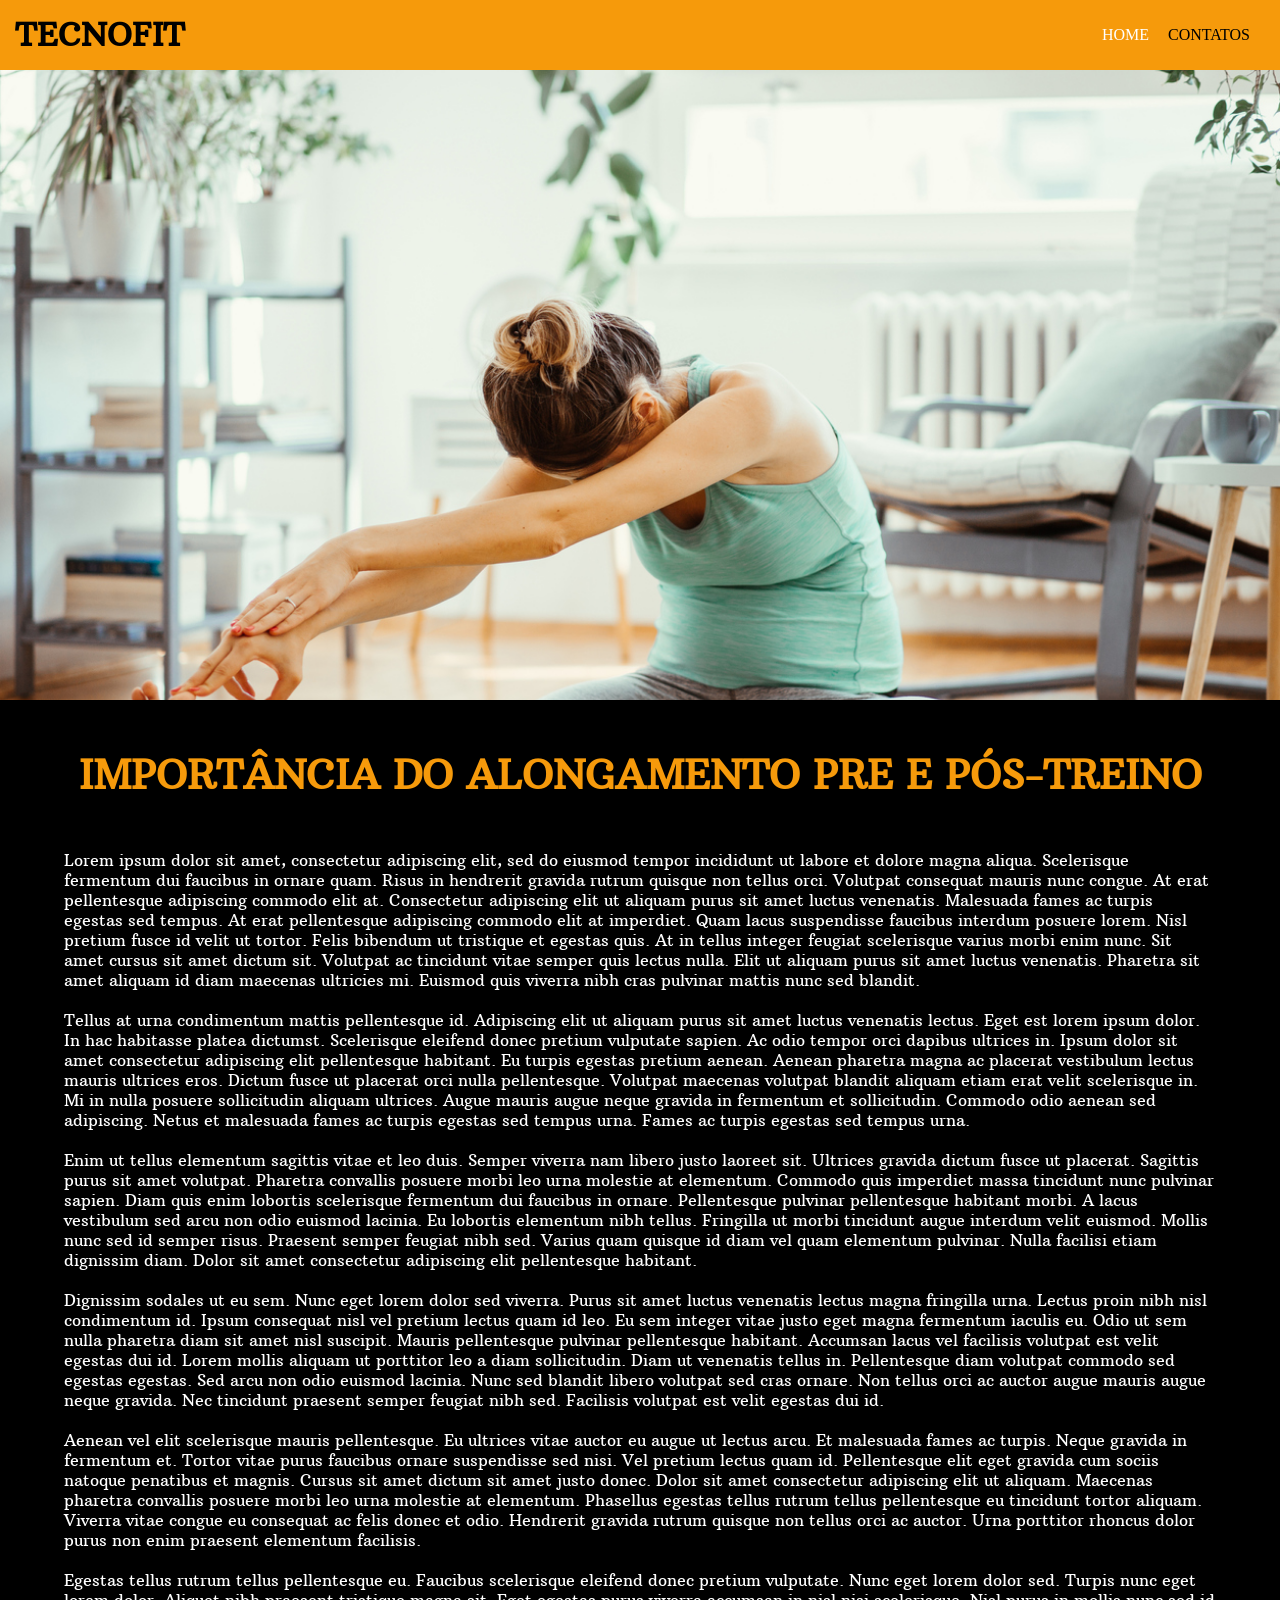
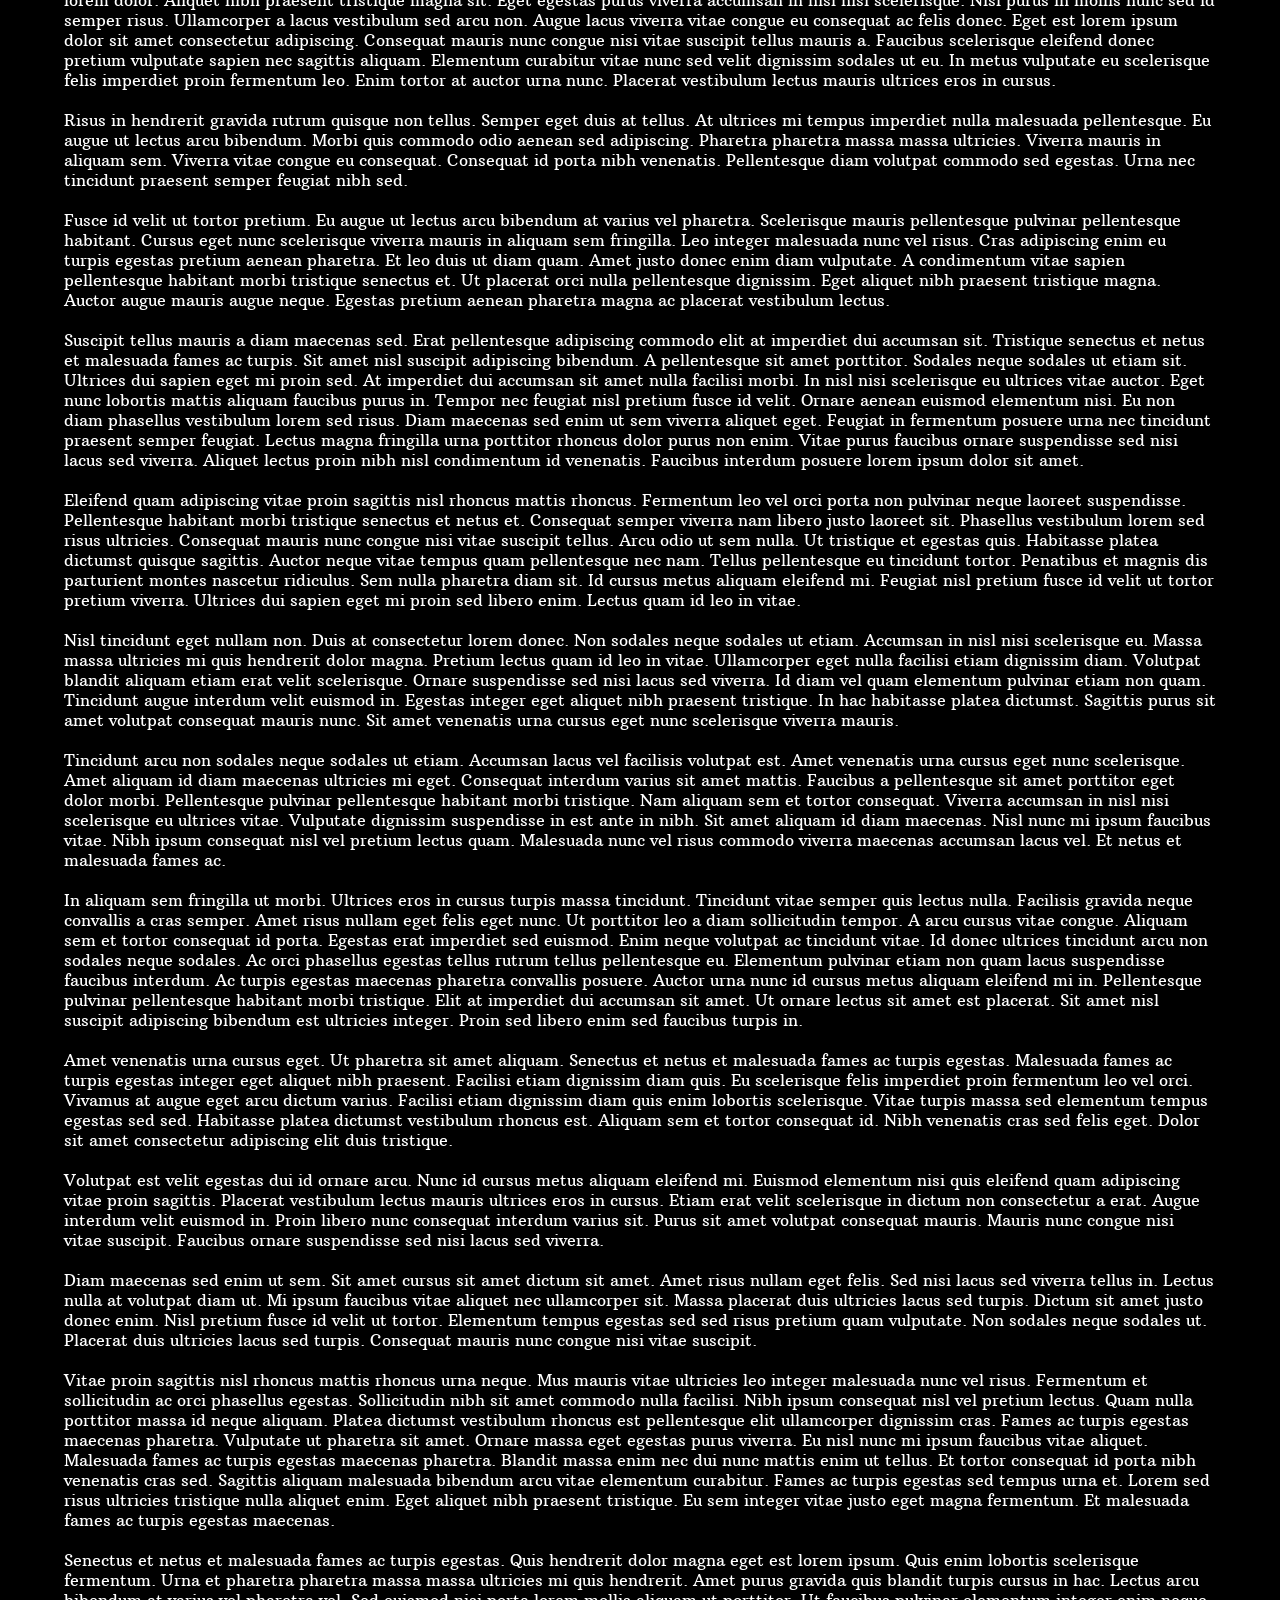
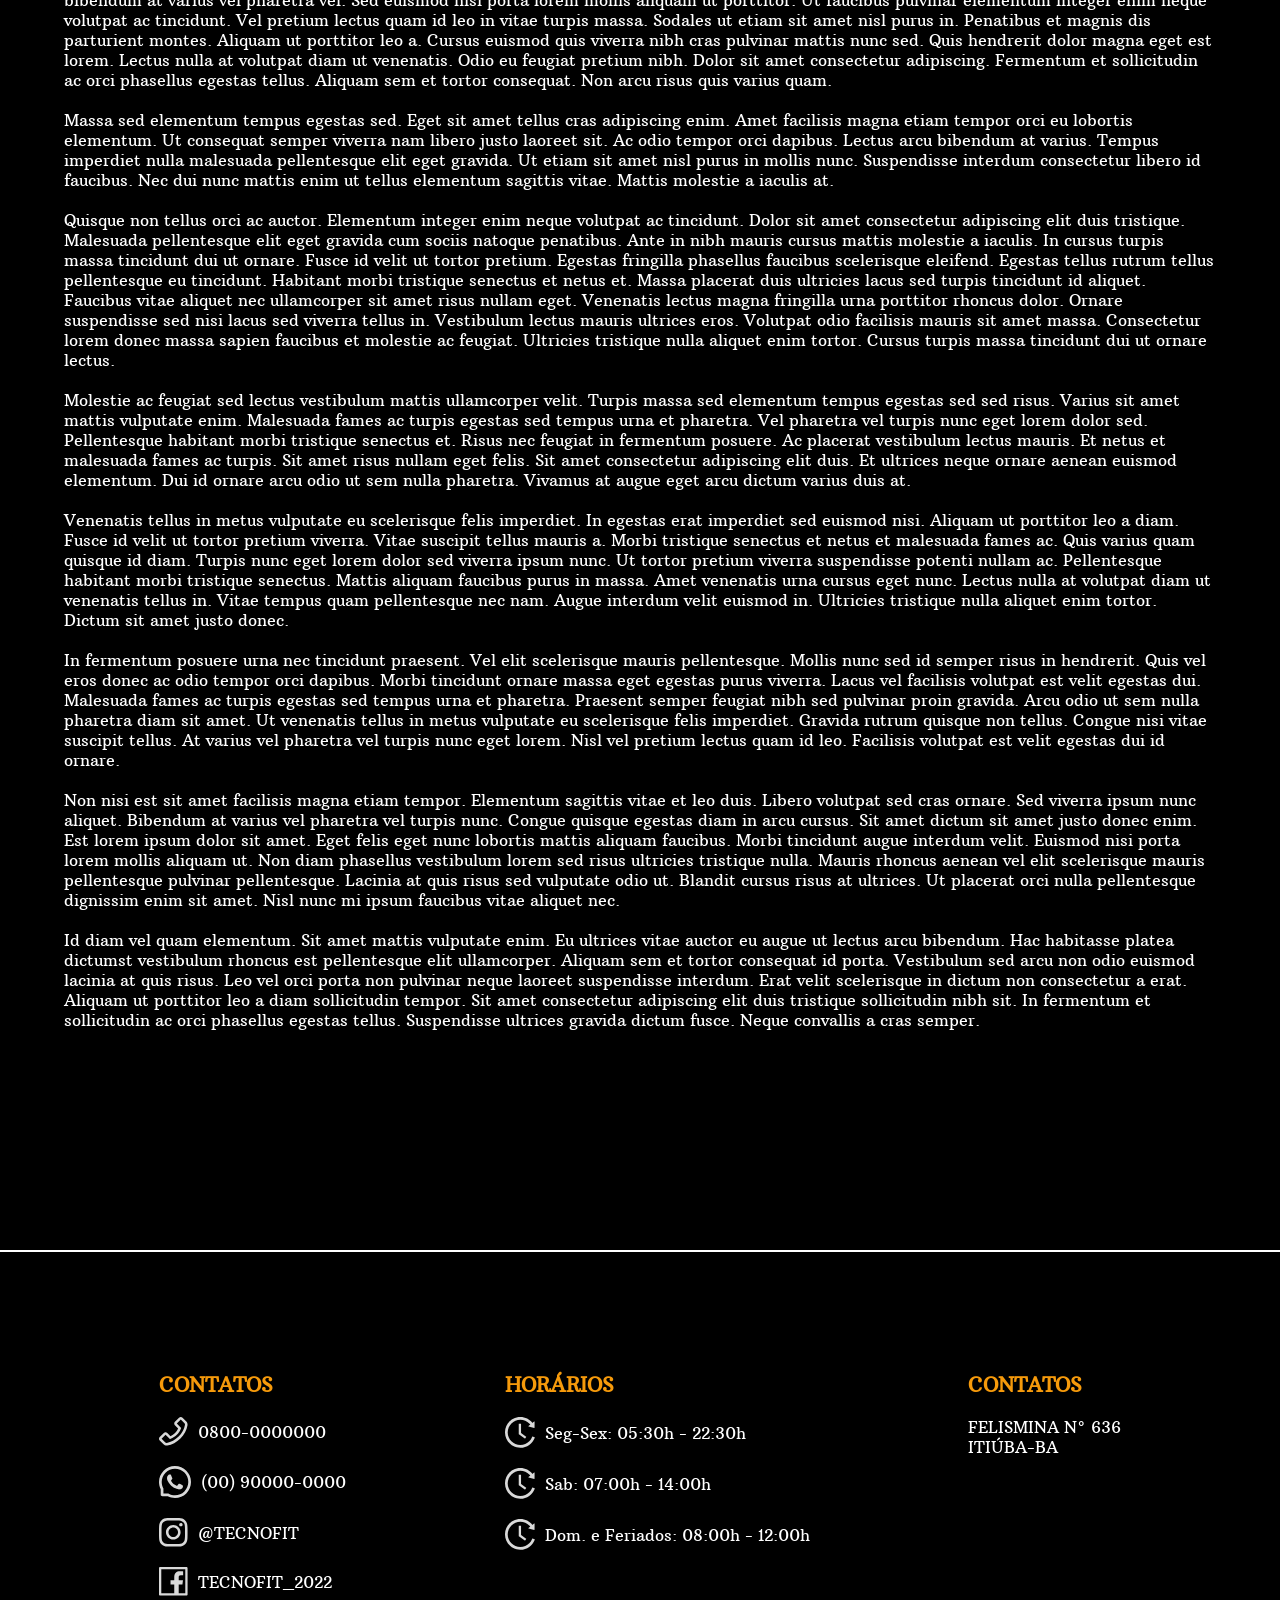
<file: pages/alongamentoPosPreTreino.html>
<html>
<head>
    <link rel="stylesheet" href="../style/main.css">
    <link rel="stylesheet" href="../style/header.css">
    <link rel="stylesheet" href="../style/carousel.css">
    <link rel="stylesheet" href="../style/section.css">
    <link rel="stylesheet" href="../style/noticias.css">
    <link rel="stylesheet" href="../style/footer.css">
</head>

<body>
<header>
    <a href="../index.html"><h1 class="logo">TECNOFIT</h1></a>

    <div class="selection">
        <a href="../index.html">HOME</a>
        <a href="#contatos">CONTATOS</a>
        <span class="fa fa-search search"></span>        
    </div>
</header>   


<div class="carousel">
    <div class="carouselBackground">
        <div class="move">
            <a href="" style="opacity: 1;">
                <img src="../images/selections/alongamento.jpg" alt="Imagem sobre o artigo">
            </a>
        </div>
    </div>
</div>

<div class="section" id="lutas">
    <h1 class="mainTitle">IMPORTÂNCIA DO ALONGAMENTO PRE E PÓS-TREINO</h1>
    <a href="" class="subText">
        <div>
            <p>
                Lorem ipsum dolor sit amet, consectetur adipiscing elit, sed do eiusmod tempor incididunt ut labore et dolore magna aliqua. Scelerisque fermentum dui faucibus in ornare quam. Risus in hendrerit gravida rutrum quisque non tellus orci. Volutpat consequat mauris nunc congue. At erat pellentesque adipiscing commodo elit at. Consectetur adipiscing elit ut aliquam purus sit amet luctus venenatis. Malesuada fames ac turpis egestas sed tempus. At erat pellentesque adipiscing commodo elit at imperdiet. Quam lacus suspendisse faucibus interdum posuere lorem. Nisl pretium fusce id velit ut tortor. Felis bibendum ut tristique et egestas quis. At in tellus integer feugiat scelerisque varius morbi enim nunc. Sit amet cursus sit amet dictum sit. Volutpat ac tincidunt vitae semper quis lectus nulla. Elit ut aliquam purus sit amet luctus venenatis. Pharetra sit amet aliquam id diam maecenas ultricies mi. Euismod quis viverra nibh cras pulvinar mattis nunc sed blandit.
                <br><br>
                Tellus at urna condimentum mattis pellentesque id. Adipiscing elit ut aliquam purus sit amet luctus venenatis lectus. Eget est lorem ipsum dolor. In hac habitasse platea dictumst. Scelerisque eleifend donec pretium vulputate sapien. Ac odio tempor orci dapibus ultrices in. Ipsum dolor sit amet consectetur adipiscing elit pellentesque habitant. Eu turpis egestas pretium aenean. Aenean pharetra magna ac placerat vestibulum lectus mauris ultrices eros. Dictum fusce ut placerat orci nulla pellentesque. Volutpat maecenas volutpat blandit aliquam etiam erat velit scelerisque in. Mi in nulla posuere sollicitudin aliquam ultrices. Augue mauris augue neque gravida in fermentum et sollicitudin. Commodo odio aenean sed adipiscing. Netus et malesuada fames ac turpis egestas sed tempus urna. Fames ac turpis egestas sed tempus urna.
                <br><br>
                Enim ut tellus elementum sagittis vitae et leo duis. Semper viverra nam libero justo laoreet sit. Ultrices gravida dictum fusce ut placerat. Sagittis purus sit amet volutpat. Pharetra convallis posuere morbi leo urna molestie at elementum. Commodo quis imperdiet massa tincidunt nunc pulvinar sapien. Diam quis enim lobortis scelerisque fermentum dui faucibus in ornare. Pellentesque pulvinar pellentesque habitant morbi. A lacus vestibulum sed arcu non odio euismod lacinia. Eu lobortis elementum nibh tellus. Fringilla ut morbi tincidunt augue interdum velit euismod. Mollis nunc sed id semper risus. Praesent semper feugiat nibh sed. Varius quam quisque id diam vel quam elementum pulvinar. Nulla facilisi etiam dignissim diam. Dolor sit amet consectetur adipiscing elit pellentesque habitant.
                <br><br>
                Dignissim sodales ut eu sem. Nunc eget lorem dolor sed viverra. Purus sit amet luctus venenatis lectus magna fringilla urna. Lectus proin nibh nisl condimentum id. Ipsum consequat nisl vel pretium lectus quam id leo. Eu sem integer vitae justo eget magna fermentum iaculis eu. Odio ut sem nulla pharetra diam sit amet nisl suscipit. Mauris pellentesque pulvinar pellentesque habitant. Accumsan lacus vel facilisis volutpat est velit egestas dui id. Lorem mollis aliquam ut porttitor leo a diam sollicitudin. Diam ut venenatis tellus in. Pellentesque diam volutpat commodo sed egestas egestas. Sed arcu non odio euismod lacinia. Nunc sed blandit libero volutpat sed cras ornare. Non tellus orci ac auctor augue mauris augue neque gravida. Nec tincidunt praesent semper feugiat nibh sed. Facilisis volutpat est velit egestas dui id.
                <br><br>
                Aenean vel elit scelerisque mauris pellentesque. Eu ultrices vitae auctor eu augue ut lectus arcu. Et malesuada fames ac turpis. Neque gravida in fermentum et. Tortor vitae purus faucibus ornare suspendisse sed nisi. Vel pretium lectus quam id. Pellentesque elit eget gravida cum sociis natoque penatibus et magnis. Cursus sit amet dictum sit amet justo donec. Dolor sit amet consectetur adipiscing elit ut aliquam. Maecenas pharetra convallis posuere morbi leo urna molestie at elementum. Phasellus egestas tellus rutrum tellus pellentesque eu tincidunt tortor aliquam. Viverra vitae congue eu consequat ac felis donec et odio. Hendrerit gravida rutrum quisque non tellus orci ac auctor. Urna porttitor rhoncus dolor purus non enim praesent elementum facilisis.
                <br><br>
                Egestas tellus rutrum tellus pellentesque eu. Faucibus scelerisque eleifend donec pretium vulputate. Nunc eget lorem dolor sed. Turpis nunc eget lorem dolor. Aliquet nibh praesent tristique magna sit. Eget egestas purus viverra accumsan in nisl nisi scelerisque. Nisl purus in mollis nunc sed id semper risus. Ullamcorper a lacus vestibulum sed arcu non. Augue lacus viverra vitae congue eu consequat ac felis donec. Eget est lorem ipsum dolor sit amet consectetur adipiscing. Consequat mauris nunc congue nisi vitae suscipit tellus mauris a. Faucibus scelerisque eleifend donec pretium vulputate sapien nec sagittis aliquam. Elementum curabitur vitae nunc sed velit dignissim sodales ut eu. In metus vulputate eu scelerisque felis imperdiet proin fermentum leo. Enim tortor at auctor urna nunc. Placerat vestibulum lectus mauris ultrices eros in cursus.
                <br><br>
                Risus in hendrerit gravida rutrum quisque non tellus. Semper eget duis at tellus. At ultrices mi tempus imperdiet nulla malesuada pellentesque. Eu augue ut lectus arcu bibendum. Morbi quis commodo odio aenean sed adipiscing. Pharetra pharetra massa massa ultricies. Viverra mauris in aliquam sem. Viverra vitae congue eu consequat. Consequat id porta nibh venenatis. Pellentesque diam volutpat commodo sed egestas. Urna nec tincidunt praesent semper feugiat nibh sed.
                <br><br>
                Fusce id velit ut tortor pretium. Eu augue ut lectus arcu bibendum at varius vel pharetra. Scelerisque mauris pellentesque pulvinar pellentesque habitant. Cursus eget nunc scelerisque viverra mauris in aliquam sem fringilla. Leo integer malesuada nunc vel risus. Cras adipiscing enim eu turpis egestas pretium aenean pharetra. Et leo duis ut diam quam. Amet justo donec enim diam vulputate. A condimentum vitae sapien pellentesque habitant morbi tristique senectus et. Ut placerat orci nulla pellentesque dignissim. Eget aliquet nibh praesent tristique magna. Auctor augue mauris augue neque. Egestas pretium aenean pharetra magna ac placerat vestibulum lectus.
                <br><br>
                Suscipit tellus mauris a diam maecenas sed. Erat pellentesque adipiscing commodo elit at imperdiet dui accumsan sit. Tristique senectus et netus et malesuada fames ac turpis. Sit amet nisl suscipit adipiscing bibendum. A pellentesque sit amet porttitor. Sodales neque sodales ut etiam sit. Ultrices dui sapien eget mi proin sed. At imperdiet dui accumsan sit amet nulla facilisi morbi. In nisl nisi scelerisque eu ultrices vitae auctor. Eget nunc lobortis mattis aliquam faucibus purus in. Tempor nec feugiat nisl pretium fusce id velit. Ornare aenean euismod elementum nisi. Eu non diam phasellus vestibulum lorem sed risus. Diam maecenas sed enim ut sem viverra aliquet eget. Feugiat in fermentum posuere urna nec tincidunt praesent semper feugiat. Lectus magna fringilla urna porttitor rhoncus dolor purus non enim. Vitae purus faucibus ornare suspendisse sed nisi lacus sed viverra. Aliquet lectus proin nibh nisl condimentum id venenatis. Faucibus interdum posuere lorem ipsum dolor sit amet.
                <br><br>
                Eleifend quam adipiscing vitae proin sagittis nisl rhoncus mattis rhoncus. Fermentum leo vel orci porta non pulvinar neque laoreet suspendisse. Pellentesque habitant morbi tristique senectus et netus et. Consequat semper viverra nam libero justo laoreet sit. Phasellus vestibulum lorem sed risus ultricies. Consequat mauris nunc congue nisi vitae suscipit tellus. Arcu odio ut sem nulla. Ut tristique et egestas quis. Habitasse platea dictumst quisque sagittis. Auctor neque vitae tempus quam pellentesque nec nam. Tellus pellentesque eu tincidunt tortor. Penatibus et magnis dis parturient montes nascetur ridiculus. Sem nulla pharetra diam sit. Id cursus metus aliquam eleifend mi. Feugiat nisl pretium fusce id velit ut tortor pretium viverra. Ultrices dui sapien eget mi proin sed libero enim. Lectus quam id leo in vitae.
                <br><br>
                Nisl tincidunt eget nullam non. Duis at consectetur lorem donec. Non sodales neque sodales ut etiam. Accumsan in nisl nisi scelerisque eu. Massa massa ultricies mi quis hendrerit dolor magna. Pretium lectus quam id leo in vitae. Ullamcorper eget nulla facilisi etiam dignissim diam. Volutpat blandit aliquam etiam erat velit scelerisque. Ornare suspendisse sed nisi lacus sed viverra. Id diam vel quam elementum pulvinar etiam non quam. Tincidunt augue interdum velit euismod in. Egestas integer eget aliquet nibh praesent tristique. In hac habitasse platea dictumst. Sagittis purus sit amet volutpat consequat mauris nunc. Sit amet venenatis urna cursus eget nunc scelerisque viverra mauris.
                <br><br>
                Tincidunt arcu non sodales neque sodales ut etiam. Accumsan lacus vel facilisis volutpat est. Amet venenatis urna cursus eget nunc scelerisque. Amet aliquam id diam maecenas ultricies mi eget. Consequat interdum varius sit amet mattis. Faucibus a pellentesque sit amet porttitor eget dolor morbi. Pellentesque pulvinar pellentesque habitant morbi tristique. Nam aliquam sem et tortor consequat. Viverra accumsan in nisl nisi scelerisque eu ultrices vitae. Vulputate dignissim suspendisse in est ante in nibh. Sit amet aliquam id diam maecenas. Nisl nunc mi ipsum faucibus vitae. Nibh ipsum consequat nisl vel pretium lectus quam. Malesuada nunc vel risus commodo viverra maecenas accumsan lacus vel. Et netus et malesuada fames ac.
                <br><br>
                In aliquam sem fringilla ut morbi. Ultrices eros in cursus turpis massa tincidunt. Tincidunt vitae semper quis lectus nulla. Facilisis gravida neque convallis a cras semper. Amet risus nullam eget felis eget nunc. Ut porttitor leo a diam sollicitudin tempor. A arcu cursus vitae congue. Aliquam sem et tortor consequat id porta. Egestas erat imperdiet sed euismod. Enim neque volutpat ac tincidunt vitae. Id donec ultrices tincidunt arcu non sodales neque sodales. Ac orci phasellus egestas tellus rutrum tellus pellentesque eu. Elementum pulvinar etiam non quam lacus suspendisse faucibus interdum. Ac turpis egestas maecenas pharetra convallis posuere. Auctor urna nunc id cursus metus aliquam eleifend mi in. Pellentesque pulvinar pellentesque habitant morbi tristique. Elit at imperdiet dui accumsan sit amet. Ut ornare lectus sit amet est placerat. Sit amet nisl suscipit adipiscing bibendum est ultricies integer. Proin sed libero enim sed faucibus turpis in.
                <br><br>
                Amet venenatis urna cursus eget. Ut pharetra sit amet aliquam. Senectus et netus et malesuada fames ac turpis egestas. Malesuada fames ac turpis egestas integer eget aliquet nibh praesent. Facilisi etiam dignissim diam quis. Eu scelerisque felis imperdiet proin fermentum leo vel orci. Vivamus at augue eget arcu dictum varius. Facilisi etiam dignissim diam quis enim lobortis scelerisque. Vitae turpis massa sed elementum tempus egestas sed sed. Habitasse platea dictumst vestibulum rhoncus est. Aliquam sem et tortor consequat id. Nibh venenatis cras sed felis eget. Dolor sit amet consectetur adipiscing elit duis tristique.
                <br><br>
                Volutpat est velit egestas dui id ornare arcu. Nunc id cursus metus aliquam eleifend mi. Euismod elementum nisi quis eleifend quam adipiscing vitae proin sagittis. Placerat vestibulum lectus mauris ultrices eros in cursus. Etiam erat velit scelerisque in dictum non consectetur a erat. Augue interdum velit euismod in. Proin libero nunc consequat interdum varius sit. Purus sit amet volutpat consequat mauris. Mauris nunc congue nisi vitae suscipit. Faucibus ornare suspendisse sed nisi lacus sed viverra.
                <br><br>
                Diam maecenas sed enim ut sem. Sit amet cursus sit amet dictum sit amet. Amet risus nullam eget felis. Sed nisi lacus sed viverra tellus in. Lectus nulla at volutpat diam ut. Mi ipsum faucibus vitae aliquet nec ullamcorper sit. Massa placerat duis ultricies lacus sed turpis. Dictum sit amet justo donec enim. Nisl pretium fusce id velit ut tortor. Elementum tempus egestas sed sed risus pretium quam vulputate. Non sodales neque sodales ut. Placerat duis ultricies lacus sed turpis. Consequat mauris nunc congue nisi vitae suscipit.
                <br><br>
                Vitae proin sagittis nisl rhoncus mattis rhoncus urna neque. Mus mauris vitae ultricies leo integer malesuada nunc vel risus. Fermentum et sollicitudin ac orci phasellus egestas. Sollicitudin nibh sit amet commodo nulla facilisi. Nibh ipsum consequat nisl vel pretium lectus. Quam nulla porttitor massa id neque aliquam. Platea dictumst vestibulum rhoncus est pellentesque elit ullamcorper dignissim cras. Fames ac turpis egestas maecenas pharetra. Vulputate ut pharetra sit amet. Ornare massa eget egestas purus viverra. Eu nisl nunc mi ipsum faucibus vitae aliquet. Malesuada fames ac turpis egestas maecenas pharetra. Blandit massa enim nec dui nunc mattis enim ut tellus. Et tortor consequat id porta nibh venenatis cras sed. Sagittis aliquam malesuada bibendum arcu vitae elementum curabitur. Fames ac turpis egestas sed tempus urna et. Lorem sed risus ultricies tristique nulla aliquet enim. Eget aliquet nibh praesent tristique. Eu sem integer vitae justo eget magna fermentum. Et malesuada fames ac turpis egestas maecenas.
                <br><br>
                Senectus et netus et malesuada fames ac turpis egestas. Quis hendrerit dolor magna eget est lorem ipsum. Quis enim lobortis scelerisque fermentum. Urna et pharetra pharetra massa massa ultricies mi quis hendrerit. Amet purus gravida quis blandit turpis cursus in hac. Lectus arcu bibendum at varius vel pharetra vel. Sed euismod nisi porta lorem mollis aliquam ut porttitor. Ut faucibus pulvinar elementum integer enim neque volutpat ac tincidunt. Vel pretium lectus quam id leo in vitae turpis massa. Sodales ut etiam sit amet nisl purus in. Penatibus et magnis dis parturient montes. Aliquam ut porttitor leo a. Cursus euismod quis viverra nibh cras pulvinar mattis nunc sed. Quis hendrerit dolor magna eget est lorem. Lectus nulla at volutpat diam ut venenatis. Odio eu feugiat pretium nibh. Dolor sit amet consectetur adipiscing. Fermentum et sollicitudin ac orci phasellus egestas tellus. Aliquam sem et tortor consequat. Non arcu risus quis varius quam.
                <br><br>
                Massa sed elementum tempus egestas sed. Eget sit amet tellus cras adipiscing enim. Amet facilisis magna etiam tempor orci eu lobortis elementum. Ut consequat semper viverra nam libero justo laoreet sit. Ac odio tempor orci dapibus. Lectus arcu bibendum at varius. Tempus imperdiet nulla malesuada pellentesque elit eget gravida. Ut etiam sit amet nisl purus in mollis nunc. Suspendisse interdum consectetur libero id faucibus. Nec dui nunc mattis enim ut tellus elementum sagittis vitae. Mattis molestie a iaculis at.
                <br><br>
                Quisque non tellus orci ac auctor. Elementum integer enim neque volutpat ac tincidunt. Dolor sit amet consectetur adipiscing elit duis tristique. Malesuada pellentesque elit eget gravida cum sociis natoque penatibus. Ante in nibh mauris cursus mattis molestie a iaculis. In cursus turpis massa tincidunt dui ut ornare. Fusce id velit ut tortor pretium. Egestas fringilla phasellus faucibus scelerisque eleifend. Egestas tellus rutrum tellus pellentesque eu tincidunt. Habitant morbi tristique senectus et netus et. Massa placerat duis ultricies lacus sed turpis tincidunt id aliquet. Faucibus vitae aliquet nec ullamcorper sit amet risus nullam eget. Venenatis lectus magna fringilla urna porttitor rhoncus dolor. Ornare suspendisse sed nisi lacus sed viverra tellus in. Vestibulum lectus mauris ultrices eros. Volutpat odio facilisis mauris sit amet massa. Consectetur lorem donec massa sapien faucibus et molestie ac feugiat. Ultricies tristique nulla aliquet enim tortor. Cursus turpis massa tincidunt dui ut ornare lectus.
                <br><br>
                Molestie ac feugiat sed lectus vestibulum mattis ullamcorper velit. Turpis massa sed elementum tempus egestas sed sed risus. Varius sit amet mattis vulputate enim. Malesuada fames ac turpis egestas sed tempus urna et pharetra. Vel pharetra vel turpis nunc eget lorem dolor sed. Pellentesque habitant morbi tristique senectus et. Risus nec feugiat in fermentum posuere. Ac placerat vestibulum lectus mauris. Et netus et malesuada fames ac turpis. Sit amet risus nullam eget felis. Sit amet consectetur adipiscing elit duis. Et ultrices neque ornare aenean euismod elementum. Dui id ornare arcu odio ut sem nulla pharetra. Vivamus at augue eget arcu dictum varius duis at.
                <br><br>
                Venenatis tellus in metus vulputate eu scelerisque felis imperdiet. In egestas erat imperdiet sed euismod nisi. Aliquam ut porttitor leo a diam. Fusce id velit ut tortor pretium viverra. Vitae suscipit tellus mauris a. Morbi tristique senectus et netus et malesuada fames ac. Quis varius quam quisque id diam. Turpis nunc eget lorem dolor sed viverra ipsum nunc. Ut tortor pretium viverra suspendisse potenti nullam ac. Pellentesque habitant morbi tristique senectus. Mattis aliquam faucibus purus in massa. Amet venenatis urna cursus eget nunc. Lectus nulla at volutpat diam ut venenatis tellus in. Vitae tempus quam pellentesque nec nam. Augue interdum velit euismod in. Ultricies tristique nulla aliquet enim tortor. Dictum sit amet justo donec.
                <br><br>
                In fermentum posuere urna nec tincidunt praesent. Vel elit scelerisque mauris pellentesque. Mollis nunc sed id semper risus in hendrerit. Quis vel eros donec ac odio tempor orci dapibus. Morbi tincidunt ornare massa eget egestas purus viverra. Lacus vel facilisis volutpat est velit egestas dui. Malesuada fames ac turpis egestas sed tempus urna et pharetra. Praesent semper feugiat nibh sed pulvinar proin gravida. Arcu odio ut sem nulla pharetra diam sit amet. Ut venenatis tellus in metus vulputate eu scelerisque felis imperdiet. Gravida rutrum quisque non tellus. Congue nisi vitae suscipit tellus. At varius vel pharetra vel turpis nunc eget lorem. Nisl vel pretium lectus quam id leo. Facilisis volutpat est velit egestas dui id ornare.
                <br><br>
                Non nisi est sit amet facilisis magna etiam tempor. Elementum sagittis vitae et leo duis. Libero volutpat sed cras ornare. Sed viverra ipsum nunc aliquet. Bibendum at varius vel pharetra vel turpis nunc. Congue quisque egestas diam in arcu cursus. Sit amet dictum sit amet justo donec enim. Est lorem ipsum dolor sit amet. Eget felis eget nunc lobortis mattis aliquam faucibus. Morbi tincidunt augue interdum velit. Euismod nisi porta lorem mollis aliquam ut. Non diam phasellus vestibulum lorem sed risus ultricies tristique nulla. Mauris rhoncus aenean vel elit scelerisque mauris pellentesque pulvinar pellentesque. Lacinia at quis risus sed vulputate odio ut. Blandit cursus risus at ultrices. Ut placerat orci nulla pellentesque dignissim enim sit amet. Nisl nunc mi ipsum faucibus vitae aliquet nec.
                <br><br>
                Id diam vel quam elementum. Sit amet mattis vulputate enim. Eu ultrices vitae auctor eu augue ut lectus arcu bibendum. Hac habitasse platea dictumst vestibulum rhoncus est pellentesque elit ullamcorper. Aliquam sem et tortor consequat id porta. Vestibulum sed arcu non odio euismod lacinia at quis risus. Leo vel orci porta non pulvinar neque laoreet suspendisse interdum. Erat velit scelerisque in dictum non consectetur a erat. Aliquam ut porttitor leo a diam sollicitudin tempor. Sit amet consectetur adipiscing elit duis tristique sollicitudin nibh sit. In fermentum et sollicitudin ac orci phasellus egestas tellus. Suspendisse ultrices gravida dictum fusce. Neque convallis a cras semper.
            </p>
        </div>
    </a>
</div>

<hr class="footerHr">
<footer id="contatos">
    <div class="subSections">
        <h1 class="title">CONTATOS</h1>
        <div class="textList">
            <div class="listItem">
                <svg class="listItemIcon" width="29" height="29" viewBox="0 0 29 29" fill="none" xmlns="http://www.w3.org/2000/svg">
                    <path d="M27.325 4.525L23.5214 0.725C23.0571 0.260714 22.4357 0 21.7786 0C21.1214 0 20.5 0.257143 20.0357 0.725L15.9393 4.81429C15.475 5.27857 15.2143 5.90357 15.2143 6.56072C15.2143 7.22143 15.4714 7.83929 15.9393 8.30714L19.1393 11.5107C18.4103 13.2092 17.3629 14.7525 16.0536 16.0571C14.7429 17.375 13.2107 18.4143 11.5107 19.15L8.31071 15.9464C7.84643 15.4821 7.225 15.2214 6.56786 15.2214C6.24373 15.2202 5.92261 15.2837 5.62334 15.4082C5.32407 15.5327 5.05265 15.7157 4.825 15.9464L0.725 20.0357C0.260714 20.5 0 21.125 0 21.7821C0 22.4429 0.257143 23.0607 0.725 23.5286L4.525 27.3286C5.31786 28.1214 6.41071 28.575 7.53214 28.575C7.76429 28.575 7.98929 28.5571 8.21786 28.5179C12.9464 27.7393 17.6393 25.2214 21.4286 21.4357C25.2143 17.6429 27.7286 12.95 28.5143 8.21786C28.7393 6.875 28.2893 5.49286 27.325 4.525ZM25.9821 7.79286C25.2857 12.0036 23.0214 16.2036 19.6107 19.6143C16.2 23.025 12.0036 25.2893 7.79286 25.9857C7.26429 26.075 6.72143 25.8964 6.33571 25.5143L2.60357 21.7821L6.56072 17.8214L10.8393 22.1071L10.8714 22.1393L11.6429 21.8536C13.9819 20.9936 16.1059 19.6353 17.8678 17.8728C19.6297 16.1103 20.9873 13.9858 21.8464 11.6464L22.1321 10.875L17.8179 6.56429L21.775 2.60357L25.5071 6.33571C25.8929 6.72143 26.0714 7.26429 25.9821 7.79286Z" fill="#D9D9D9"/>
                </svg>
                <p>0800-0000000</p> 
            </div>   

            <div class="listItem">
                <svg class="listItemIcon" width="32" height="32" viewBox="0 0 32 32" fill="none" xmlns="http://www.w3.org/2000/svg">
                    <g clip-path="url(#clip0_32_28)">
                        <path d="M23.1965 19.1391C22.8072 18.9391 20.8679 17.9891 20.5072 17.8606C20.1465 17.7249 19.8822 17.6606 19.6215 18.0606C19.3572 18.457 18.6072 19.3391 18.3715 19.607C18.1429 19.8713 17.9107 19.9034 17.5215 19.707C15.2072 18.5499 13.6893 17.6427 12.1643 15.0249C11.7607 14.3284 12.5679 14.3784 13.3215 12.8749C13.45 12.6106 13.3857 12.3856 13.2857 12.1856C13.1857 11.9856 12.4 10.0499 12.0715 9.26057C11.7536 8.49272 11.425 8.59986 11.1857 8.58557C10.9572 8.57129 10.6965 8.57129 10.4322 8.57129C10.1679 8.57129 9.74289 8.67129 9.38217 9.06058C9.02146 9.457 8.0036 10.4106 8.0036 12.3463C8.0036 14.282 9.41432 16.157 9.60717 16.4213C9.80717 16.6856 12.3822 20.657 16.3357 22.3677C18.8357 23.4463 19.8143 23.5391 21.0643 23.3534C21.825 23.2391 23.3929 22.4034 23.7179 21.4784C24.0429 20.557 24.0429 19.7677 23.9465 19.6034C23.85 19.4284 23.5857 19.3284 23.1965 19.1391Z" fill="#D9D9D9"/>
                        <path d="M30.7572 9.8C29.95 7.88214 28.7929 6.16071 27.3179 4.68214C25.8532 3.21213 24.1144 2.04365 22.2 1.24286C20.2357 0.417857 18.15 0 16 0H15.9286C13.7643 0.0107143 11.6679 0.439286 9.69645 1.28214C7.79844 2.09115 6.07596 3.2617 4.62502 4.72857C3.16431 6.20357 2.01788 7.91786 1.22502 9.82857C0.403591 11.8071 -0.0106948 13.9107 1.95113e-05 16.075C0.0121383 18.5553 0.598919 20.999 1.71431 23.2143V28.6429C1.71431 29.0786 1.88739 29.4964 2.19549 29.8045C2.50358 30.1126 2.92145 30.2857 3.35716 30.2857H8.78931C11.0046 31.4011 13.4483 31.9879 15.9286 32H16.0036C18.1429 32 20.2179 31.5857 22.1715 30.775C24.0762 29.9838 25.8085 28.8289 27.2715 27.375C28.7465 25.9143 29.9072 24.2071 30.7179 22.3036C31.5607 20.3321 31.9893 18.2357 32 16.0714C32.0107 13.8964 31.5893 11.7857 30.7572 9.8ZM25.3607 25.4429C22.8572 27.9214 19.5357 29.2857 16 29.2857H15.9393C13.7857 29.275 11.6465 28.7393 9.75716 27.7321L9.45716 27.5714H4.42859V22.5429L4.26788 22.2429C3.26073 20.3536 2.72502 18.2143 2.71431 16.0607C2.70002 12.5 4.06073 9.15714 6.55716 6.63929C9.05002 4.12143 12.3822 2.72857 15.9429 2.71429H16.0036C17.7893 2.71429 19.5215 3.06071 21.1536 3.74643C22.7465 4.41429 24.175 5.375 25.4036 6.60357C26.6286 7.82857 27.5929 9.26071 28.2607 10.8536C28.9536 12.5036 29.3 14.2536 29.2929 16.0607C29.2715 19.6179 27.875 22.95 25.3607 25.4429Z" fill="#D9D9D9"/>
                    </g>
                    <defs>
                        <clipPath id="clip0_32_28">
                            <rect width="32" height="32" fill="white"/>
                        </clipPath>
                    </defs>
                </svg>
                    
                <p>(00) 90000-0000</p> 
            </div>   

            <div class="listItem">
                <svg class="listItemIcon" width="29" height="29" viewBox="0 0 29 29" fill="none" xmlns="http://www.w3.org/2000/svg">
                    <path d="M14.2725 6.95106C10.2189 6.95106 6.94749 10.2225 6.94749 14.2761C6.94749 18.3296 10.2189 21.6011 14.2725 21.6011C18.3261 21.6011 21.5975 18.3296 21.5975 14.2761C21.5975 10.2225 18.3261 6.95106 14.2725 6.95106ZM14.2725 19.0368C11.6511 19.0368 9.51178 16.8975 9.51178 14.2761C9.51178 11.6546 11.6511 9.51535 14.2725 9.51535C16.8939 9.51535 19.0332 11.6546 19.0332 14.2761C19.0332 16.8975 16.8939 19.0368 14.2725 19.0368ZM21.8975 4.94392C20.9511 4.94392 20.1868 5.70821 20.1868 6.65463C20.1868 7.60106 20.9511 8.36535 21.8975 8.36535C22.8439 8.36535 23.6082 7.60463 23.6082 6.65463C23.6085 6.4299 23.5644 6.20732 23.4786 5.99964C23.3927 5.79196 23.2667 5.60326 23.1078 5.44435C22.9489 5.28544 22.7602 5.15944 22.5525 5.07357C22.3448 4.98769 22.1222 4.94364 21.8975 4.94392ZM28.5511 14.2761C28.5511 12.3046 28.5689 10.3511 28.4582 8.38321C28.3475 6.09749 27.8261 4.06892 26.1546 2.39749C24.4796 0.722491 22.4546 0.204634 20.1689 0.0939194C18.1975 -0.0167949 16.2439 0.0010623 14.2761 0.0010623C12.3046 0.0010623 10.3511 -0.0167949 8.38321 0.0939194C6.09749 0.204634 4.06892 0.726062 2.39749 2.39749C0.722491 4.07249 0.204634 6.09749 0.0939194 8.38321C-0.0167949 10.3546 0.0010623 12.3082 0.0010623 14.2761C0.0010623 16.2439 -0.0167949 18.2011 0.0939194 20.1689C0.204634 22.4546 0.726062 24.4832 2.39749 26.1546C4.07249 27.8296 6.09749 28.3475 8.38321 28.4582C10.3546 28.5689 12.3082 28.5511 14.2761 28.5511C16.2475 28.5511 18.2011 28.5689 20.1689 28.4582C22.4546 28.3475 24.4832 27.8261 26.1546 26.1546C27.8296 24.4796 28.3475 22.4546 28.4582 20.1689C28.5725 18.2011 28.5511 16.2475 28.5511 14.2761ZM25.4082 22.6975C25.1475 23.3475 24.8332 23.8332 24.3296 24.3332C23.8261 24.8368 23.3439 25.1511 22.6939 25.4118C20.8153 26.1582 16.3546 25.9903 14.2725 25.9903C12.1903 25.9903 7.72606 26.1582 5.84749 25.4153C5.19749 25.1546 4.71178 24.8403 4.21178 24.3368C3.70821 23.8332 3.39392 23.3511 3.13321 22.7011C2.39035 20.8189 2.55821 16.3582 2.55821 14.2761C2.55821 12.1939 2.39035 7.72963 3.13321 5.85106C3.39392 5.20106 3.70821 4.71535 4.21178 4.21535C4.71535 3.71535 5.19749 3.39749 5.84749 3.13678C7.72606 2.39392 12.1903 2.56178 14.2725 2.56178C16.3546 2.56178 20.8189 2.39392 22.6975 3.13678C23.3475 3.39749 23.8332 3.71178 24.3332 4.21535C24.8368 4.71892 25.1511 5.20106 25.4118 5.85106C26.1546 7.72963 25.9868 12.1939 25.9868 14.2761C25.9868 16.3582 26.1546 20.8189 25.4082 22.6975Z" fill="#D9D9D9"/>
                </svg>
                    
                <p>@TECNOFIT</p> 
            </div>    

            <div class="listItem">
                <svg class="listItemIcon" width="29" height="29" viewBox="0 0 29 29" fill="none" xmlns="http://www.w3.org/2000/svg">
                    <path d="M27.4286 0H1.14286C0.510714 0 0 0.510714 0 1.14286V27.4286C0 28.0607 0.510714 28.5714 1.14286 28.5714H27.4286C28.0607 28.5714 28.5714 28.0607 28.5714 27.4286V1.14286C28.5714 0.510714 28.0607 0 27.4286 0ZM26.2857 26.2857H19.7107V17.5071H23.425L23.9821 13.1964H19.7107V10.4429C19.7107 9.19286 20.0571 8.34286 21.8464 8.34286H24.1286V4.48571C23.7321 4.43214 22.3786 4.31429 20.8 4.31429C17.5071 4.31429 15.2536 6.325 15.2536 10.0143V13.1929H11.5321V17.5036H15.2571V26.2857H2.28571V2.28571H26.2857V26.2857Z" fill="#D9D9D9"/>
                </svg>
                    
                <p>TECNOFIT_2022</p> 
            </div>               
        </div>
    </div>
    <div class="subSections">
        <h1 class="title">HORÁRIOS</h1>
        <div class="textList">
            <div class="listItem">
                <svg class="listItemIcon"  width="30" height="31" viewBox="0 0 30 31" fill="none" xmlns="http://www.w3.org/2000/svg">
                    <path d="M15.7544 6.82143H14.0365C13.8794 6.82143 13.7508 6.95 13.7508 7.10715V16.9393C13.7508 17.0321 13.7937 17.1179 13.8687 17.1714L19.7722 21.4821C19.9008 21.575 20.0794 21.55 20.1722 21.4214L21.1937 20.0286C21.2901 19.8964 21.2615 19.7179 21.1329 19.6286L16.0401 15.9464V7.10715C16.0401 6.95 15.9115 6.82143 15.7544 6.82143ZM23.6044 9.50715L29.2044 10.875C29.3829 10.9179 29.5579 10.7821 29.5579 10.6L29.5865 4.83215C29.5865 4.59286 29.3115 4.45715 29.1258 4.60715L23.4972 9.00358C23.4547 9.03648 23.4223 9.08073 23.4038 9.13123C23.3853 9.18172 23.3814 9.23642 23.3926 9.28902C23.4038 9.34163 23.4296 9.39001 23.4671 9.42859C23.5045 9.46718 23.5521 9.49441 23.6044 9.50715ZM29.5937 20.2607L27.5687 19.5643C27.498 19.5401 27.4208 19.5445 27.3534 19.5765C27.286 19.6085 27.2338 19.6657 27.2079 19.7357C27.1401 19.9179 27.0687 20.0964 26.9937 20.275C26.3579 21.7786 25.4472 23.1321 24.2829 24.2929C23.1316 25.4478 21.7671 26.3684 20.2651 27.0036C18.7091 27.6614 17.0366 27.9991 15.3472 27.9964C13.6401 27.9964 11.9865 27.6643 10.4294 27.0036C8.92736 26.3684 7.56287 25.4478 6.41151 24.2929C5.25079 23.1321 4.34008 21.7786 3.70079 20.275C3.04657 18.7182 2.71138 17.0459 2.71508 15.3571C2.71508 13.65 3.04722 11.9929 3.70794 10.4357C4.34365 8.93215 5.25437 7.57858 6.41865 6.41786C7.57001 5.26293 8.93451 4.34235 10.4365 3.70715C11.9865 3.04643 13.6437 2.71429 15.3508 2.71429C17.0579 2.71429 18.7115 3.04643 20.2687 3.70715C21.7707 4.34235 23.1352 5.26293 24.2865 6.41786C24.6508 6.78572 24.9937 7.16786 25.3079 7.57143L27.4437 5.9C24.6329 2.30715 20.2579 -0.00356729 15.3437 4.13407e-06C6.78651 0.00357556 -0.084921 6.95358 0.000793258 15.5143C0.0865076 23.925 6.92579 30.7143 15.3508 30.7143C21.9758 30.7143 27.6187 26.5143 29.7687 20.6321C29.8222 20.4821 29.7437 20.3143 29.5937 20.2607Z" fill="#D9D9D9"/>
                </svg>
                    
                <p>Seg-Sex: 05:30h - 22:30h</p> 
            </div>   
            
            <div class="listItem">
                <svg class="listItemIcon"  width="30" height="31" viewBox="0 0 30 31" fill="none" xmlns="http://www.w3.org/2000/svg">
                    <path d="M15.7544 6.82143H14.0365C13.8794 6.82143 13.7508 6.95 13.7508 7.10715V16.9393C13.7508 17.0321 13.7937 17.1179 13.8687 17.1714L19.7722 21.4821C19.9008 21.575 20.0794 21.55 20.1722 21.4214L21.1937 20.0286C21.2901 19.8964 21.2615 19.7179 21.1329 19.6286L16.0401 15.9464V7.10715C16.0401 6.95 15.9115 6.82143 15.7544 6.82143ZM23.6044 9.50715L29.2044 10.875C29.3829 10.9179 29.5579 10.7821 29.5579 10.6L29.5865 4.83215C29.5865 4.59286 29.3115 4.45715 29.1258 4.60715L23.4972 9.00358C23.4547 9.03648 23.4223 9.08073 23.4038 9.13123C23.3853 9.18172 23.3814 9.23642 23.3926 9.28902C23.4038 9.34163 23.4296 9.39001 23.4671 9.42859C23.5045 9.46718 23.5521 9.49441 23.6044 9.50715ZM29.5937 20.2607L27.5687 19.5643C27.498 19.5401 27.4208 19.5445 27.3534 19.5765C27.286 19.6085 27.2338 19.6657 27.2079 19.7357C27.1401 19.9179 27.0687 20.0964 26.9937 20.275C26.3579 21.7786 25.4472 23.1321 24.2829 24.2929C23.1316 25.4478 21.7671 26.3684 20.2651 27.0036C18.7091 27.6614 17.0366 27.9991 15.3472 27.9964C13.6401 27.9964 11.9865 27.6643 10.4294 27.0036C8.92736 26.3684 7.56287 25.4478 6.41151 24.2929C5.25079 23.1321 4.34008 21.7786 3.70079 20.275C3.04657 18.7182 2.71138 17.0459 2.71508 15.3571C2.71508 13.65 3.04722 11.9929 3.70794 10.4357C4.34365 8.93215 5.25437 7.57858 6.41865 6.41786C7.57001 5.26293 8.93451 4.34235 10.4365 3.70715C11.9865 3.04643 13.6437 2.71429 15.3508 2.71429C17.0579 2.71429 18.7115 3.04643 20.2687 3.70715C21.7707 4.34235 23.1352 5.26293 24.2865 6.41786C24.6508 6.78572 24.9937 7.16786 25.3079 7.57143L27.4437 5.9C24.6329 2.30715 20.2579 -0.00356729 15.3437 4.13407e-06C6.78651 0.00357556 -0.084921 6.95358 0.000793258 15.5143C0.0865076 23.925 6.92579 30.7143 15.3508 30.7143C21.9758 30.7143 27.6187 26.5143 29.7687 20.6321C29.8222 20.4821 29.7437 20.3143 29.5937 20.2607Z" fill="#D9D9D9"/>
                </svg>
                    
                <p>Sab: 07:00h - 14:00h</p> 
            </div>   
            
            <div class="listItem">
                <svg class="listItemIcon"  width="30" height="31" viewBox="0 0 30 31" fill="none" xmlns="http://www.w3.org/2000/svg">
                    <path d="M15.7544 6.82143H14.0365C13.8794 6.82143 13.7508 6.95 13.7508 7.10715V16.9393C13.7508 17.0321 13.7937 17.1179 13.8687 17.1714L19.7722 21.4821C19.9008 21.575 20.0794 21.55 20.1722 21.4214L21.1937 20.0286C21.2901 19.8964 21.2615 19.7179 21.1329 19.6286L16.0401 15.9464V7.10715C16.0401 6.95 15.9115 6.82143 15.7544 6.82143ZM23.6044 9.50715L29.2044 10.875C29.3829 10.9179 29.5579 10.7821 29.5579 10.6L29.5865 4.83215C29.5865 4.59286 29.3115 4.45715 29.1258 4.60715L23.4972 9.00358C23.4547 9.03648 23.4223 9.08073 23.4038 9.13123C23.3853 9.18172 23.3814 9.23642 23.3926 9.28902C23.4038 9.34163 23.4296 9.39001 23.4671 9.42859C23.5045 9.46718 23.5521 9.49441 23.6044 9.50715ZM29.5937 20.2607L27.5687 19.5643C27.498 19.5401 27.4208 19.5445 27.3534 19.5765C27.286 19.6085 27.2338 19.6657 27.2079 19.7357C27.1401 19.9179 27.0687 20.0964 26.9937 20.275C26.3579 21.7786 25.4472 23.1321 24.2829 24.2929C23.1316 25.4478 21.7671 26.3684 20.2651 27.0036C18.7091 27.6614 17.0366 27.9991 15.3472 27.9964C13.6401 27.9964 11.9865 27.6643 10.4294 27.0036C8.92736 26.3684 7.56287 25.4478 6.41151 24.2929C5.25079 23.1321 4.34008 21.7786 3.70079 20.275C3.04657 18.7182 2.71138 17.0459 2.71508 15.3571C2.71508 13.65 3.04722 11.9929 3.70794 10.4357C4.34365 8.93215 5.25437 7.57858 6.41865 6.41786C7.57001 5.26293 8.93451 4.34235 10.4365 3.70715C11.9865 3.04643 13.6437 2.71429 15.3508 2.71429C17.0579 2.71429 18.7115 3.04643 20.2687 3.70715C21.7707 4.34235 23.1352 5.26293 24.2865 6.41786C24.6508 6.78572 24.9937 7.16786 25.3079 7.57143L27.4437 5.9C24.6329 2.30715 20.2579 -0.00356729 15.3437 4.13407e-06C6.78651 0.00357556 -0.084921 6.95358 0.000793258 15.5143C0.0865076 23.925 6.92579 30.7143 15.3508 30.7143C21.9758 30.7143 27.6187 26.5143 29.7687 20.6321C29.8222 20.4821 29.7437 20.3143 29.5937 20.2607Z" fill="#D9D9D9"/>
                </svg>
                    
                <p>Dom. e Feriados: 08:00h - 12:00h</p> 
            </div>             
        </div>
    </div>
    <div class="subSections">
        <h1 class="title">CONTATOS</h1>
        <div class="textList">
            <div class="listItem">
                <p>FELISMINA N° 636 <br> ITIÚBA-BA</p> 
            </div>                 
        </div>
    </div>
</footer>
</body>

</html>
</file>
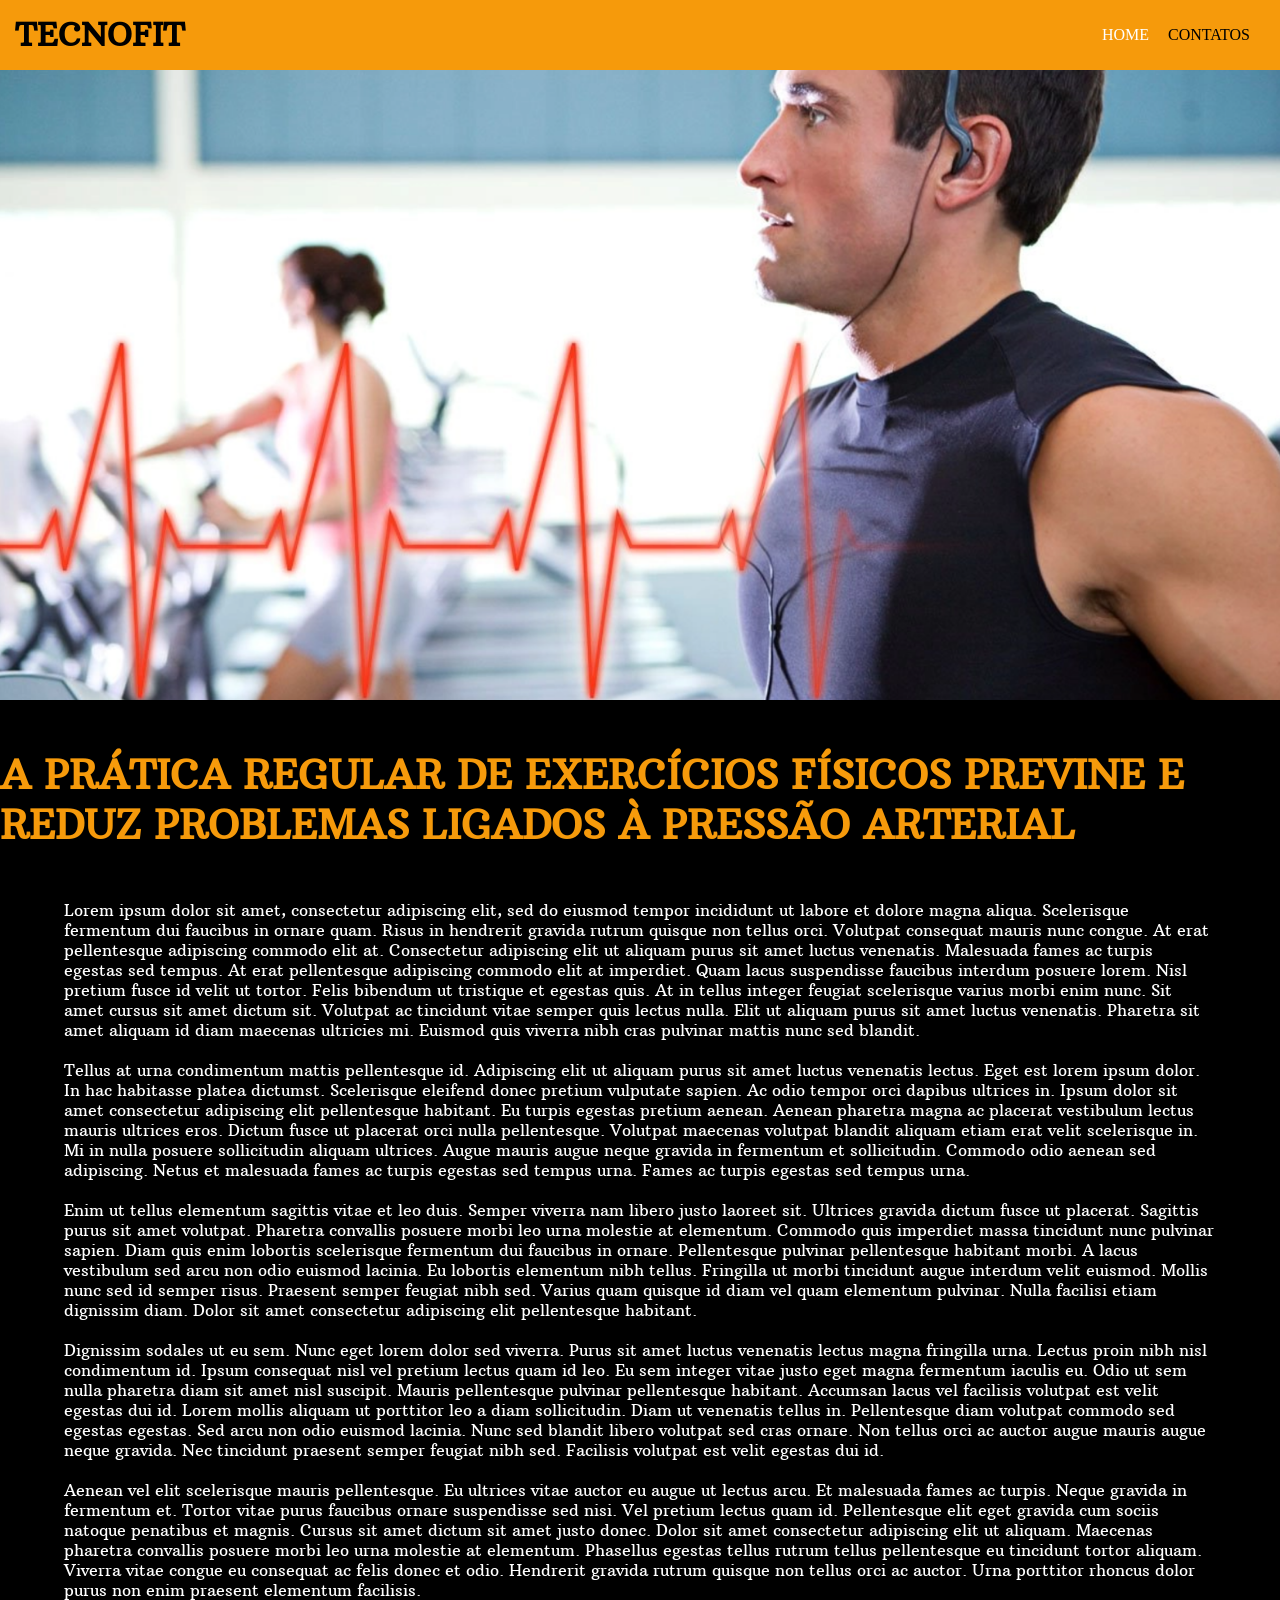
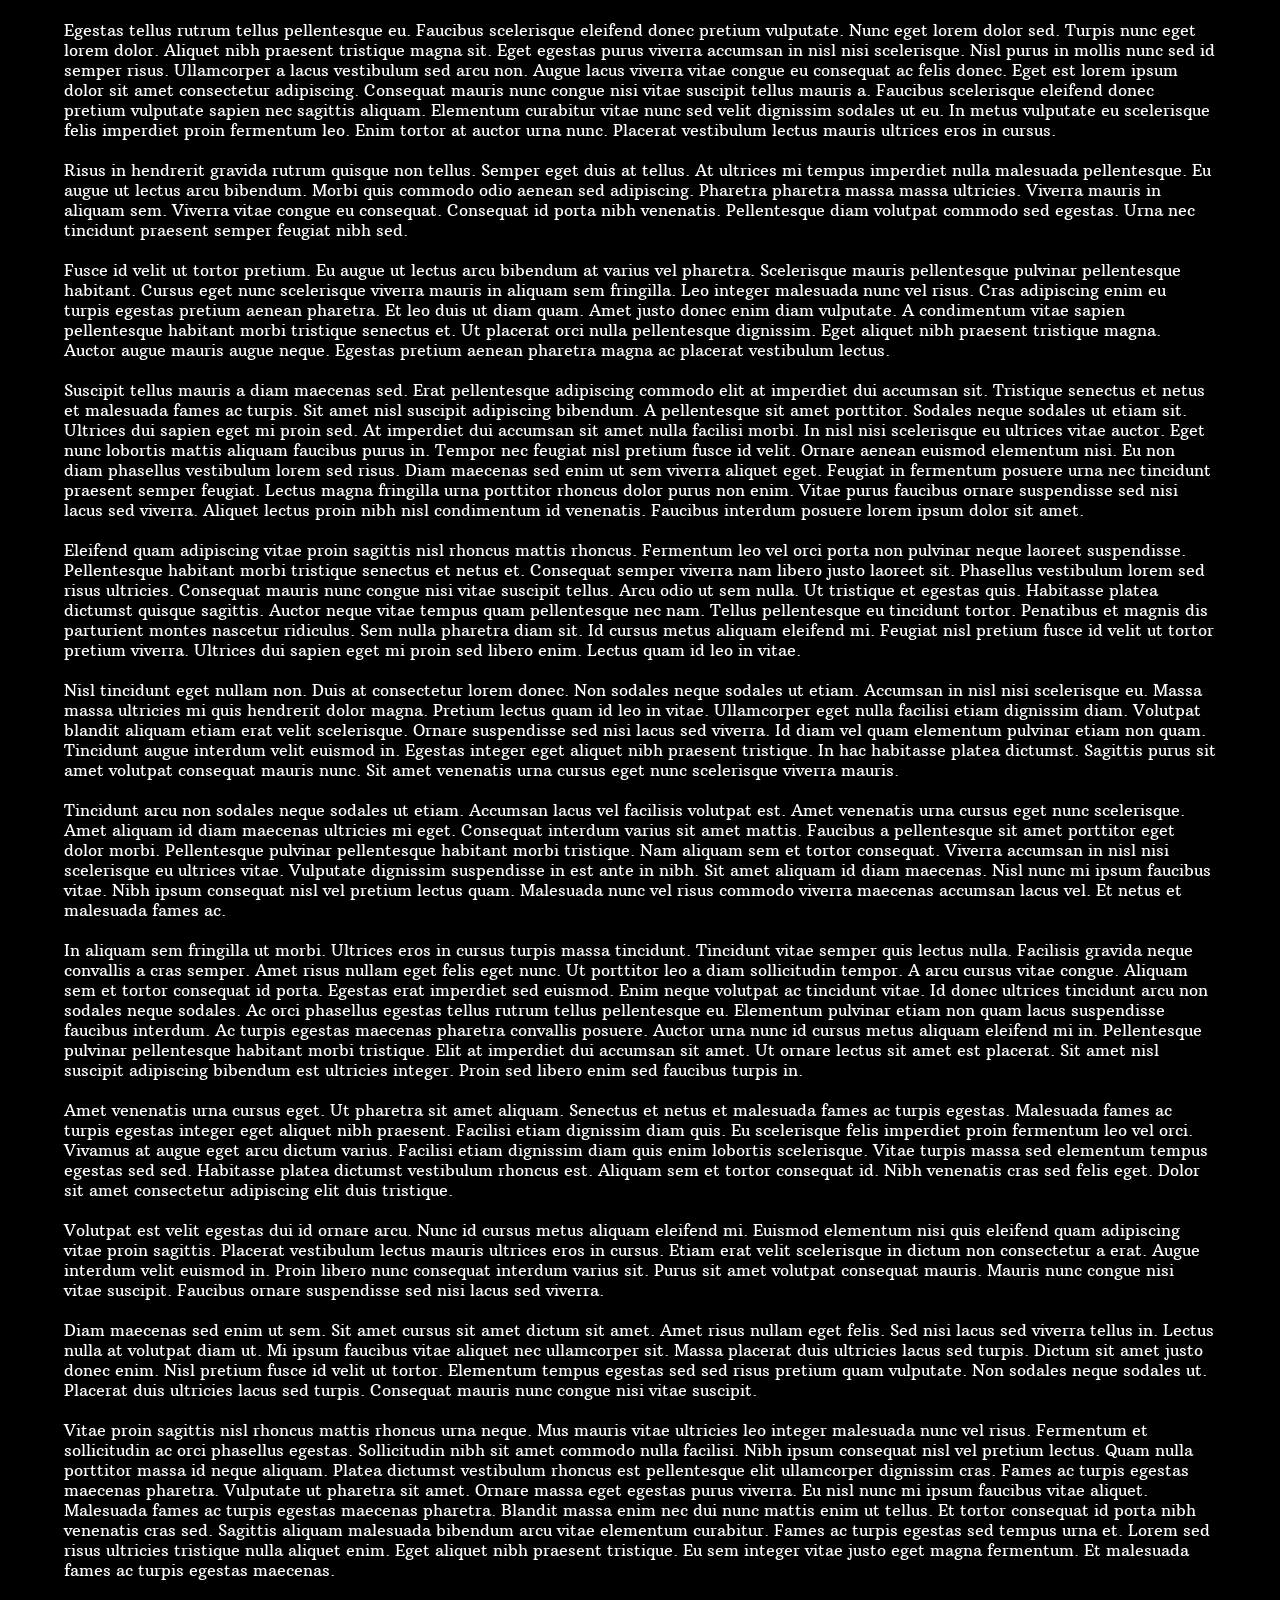
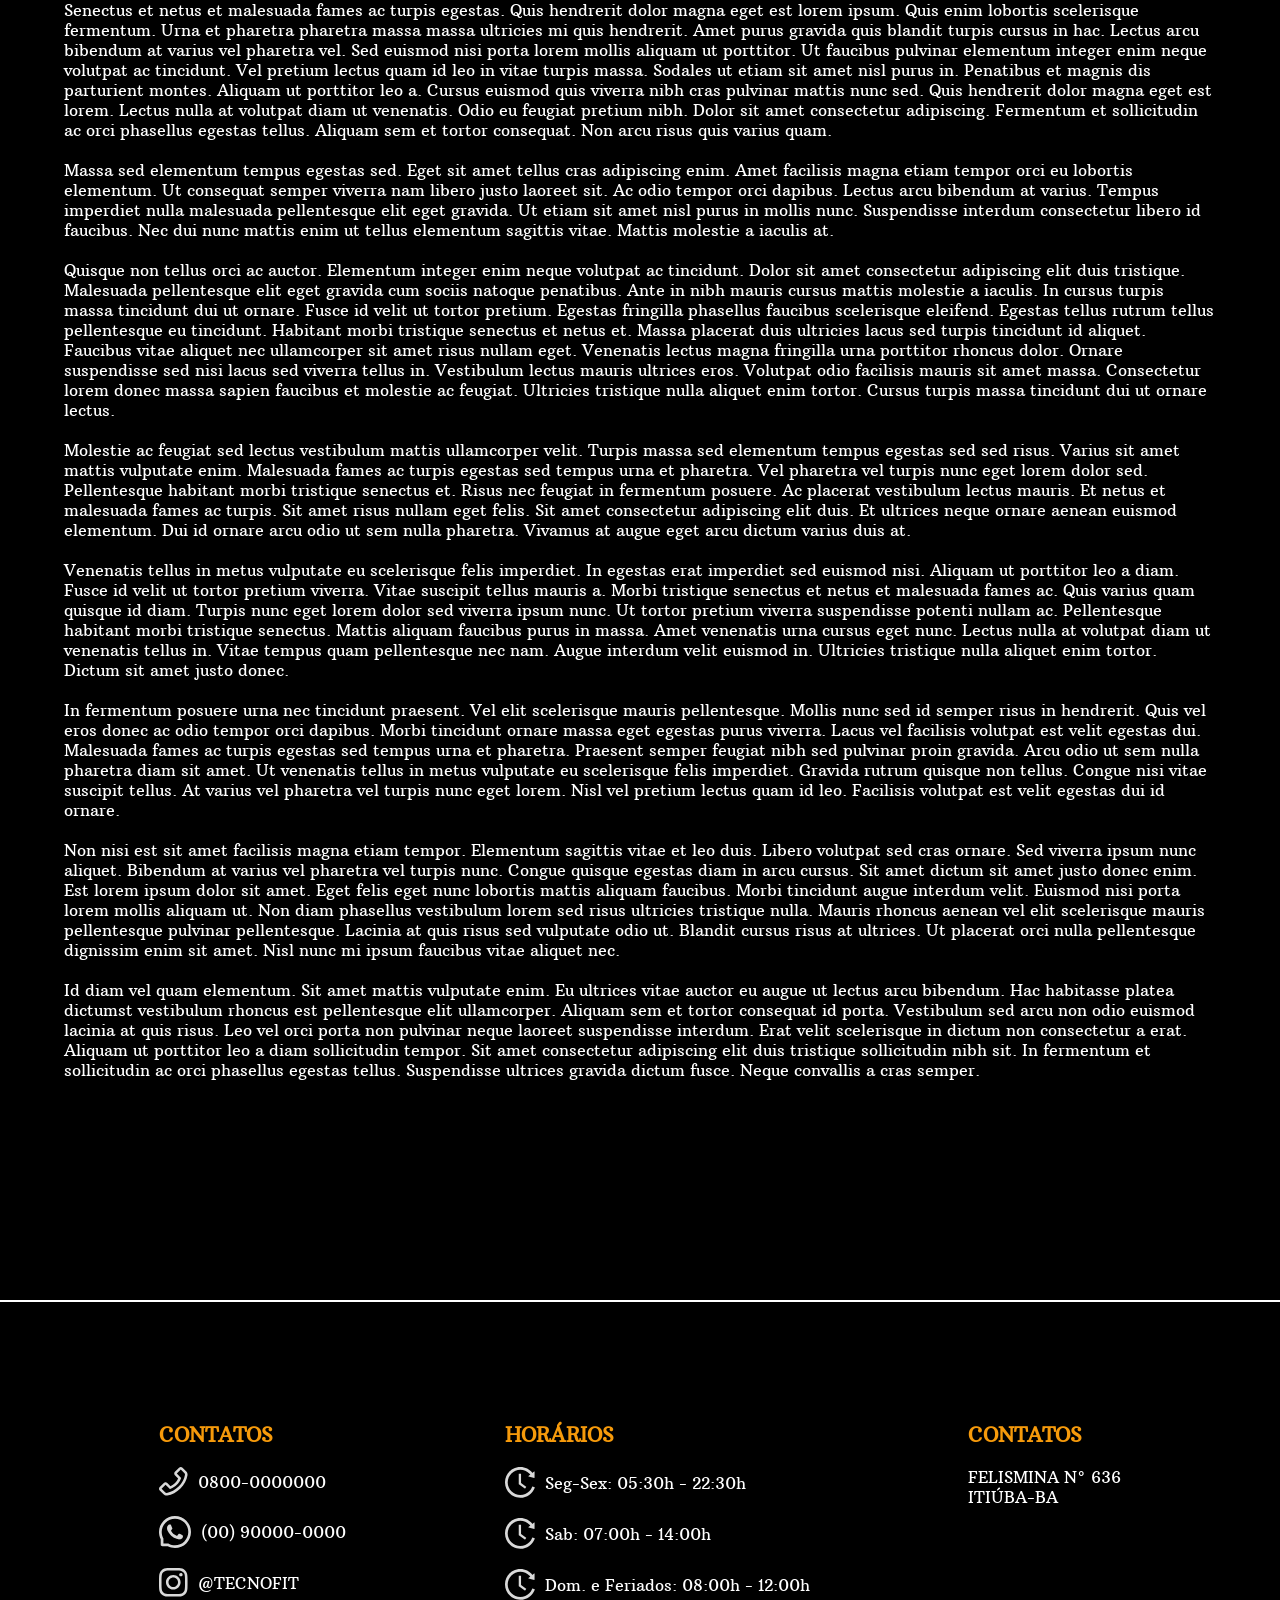
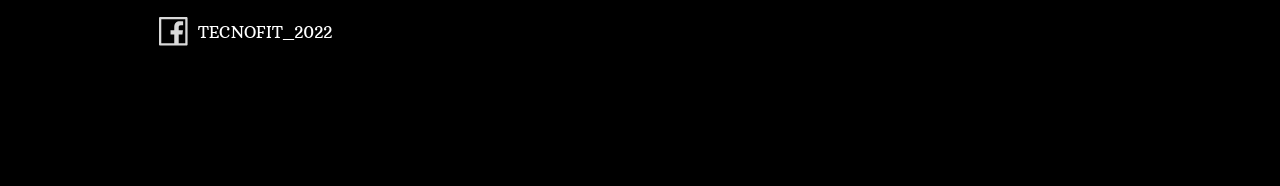
<file: pages/exerciciosReduzemProblemasDePressao.html>
<html>
<head>
    <link rel="stylesheet" href="../style/main.css">
    <link rel="stylesheet" href="../style/header.css">
    <link rel="stylesheet" href="../style/carousel.css">
    <link rel="stylesheet" href="../style/section.css">
    <link rel="stylesheet" href="../style/noticias.css">
    <link rel="stylesheet" href="../style/footer.css">
</head>

<body>
<header>
    <a href="../index.html"><h1 class="logo">TECNOFIT</h1></a>

    <div class="selection">
        <a href="../index.html">HOME</a>
        <a href="#contatos">CONTATOS</a>
        <span class="fa fa-search search"></span>        
    </div>
</header>


<div class="carousel">
    <div class="carouselBackground">
        <div class="move">
            <a href="" style="opacity: 1;">
                <img src="../images/selections/pressaoArterial.png" alt="Imagem sobre o artigo">
            </a>
        </div>
    </div>
</div>

<div class="section" id="lutas">
    <h1 class="mainTitle">A PRÁTICA REGULAR DE EXERCÍCIOS FÍSICOS PREVINE E REDUZ PROBLEMAS LIGADOS À PRESSÃO ARTERIAL</h1>
    <a href="" class="subText">
        <div>
            <p>
                Lorem ipsum dolor sit amet, consectetur adipiscing elit, sed do eiusmod tempor incididunt ut labore et dolore magna aliqua. Scelerisque fermentum dui faucibus in ornare quam. Risus in hendrerit gravida rutrum quisque non tellus orci. Volutpat consequat mauris nunc congue. At erat pellentesque adipiscing commodo elit at. Consectetur adipiscing elit ut aliquam purus sit amet luctus venenatis. Malesuada fames ac turpis egestas sed tempus. At erat pellentesque adipiscing commodo elit at imperdiet. Quam lacus suspendisse faucibus interdum posuere lorem. Nisl pretium fusce id velit ut tortor. Felis bibendum ut tristique et egestas quis. At in tellus integer feugiat scelerisque varius morbi enim nunc. Sit amet cursus sit amet dictum sit. Volutpat ac tincidunt vitae semper quis lectus nulla. Elit ut aliquam purus sit amet luctus venenatis. Pharetra sit amet aliquam id diam maecenas ultricies mi. Euismod quis viverra nibh cras pulvinar mattis nunc sed blandit.
                <br><br>
                Tellus at urna condimentum mattis pellentesque id. Adipiscing elit ut aliquam purus sit amet luctus venenatis lectus. Eget est lorem ipsum dolor. In hac habitasse platea dictumst. Scelerisque eleifend donec pretium vulputate sapien. Ac odio tempor orci dapibus ultrices in. Ipsum dolor sit amet consectetur adipiscing elit pellentesque habitant. Eu turpis egestas pretium aenean. Aenean pharetra magna ac placerat vestibulum lectus mauris ultrices eros. Dictum fusce ut placerat orci nulla pellentesque. Volutpat maecenas volutpat blandit aliquam etiam erat velit scelerisque in. Mi in nulla posuere sollicitudin aliquam ultrices. Augue mauris augue neque gravida in fermentum et sollicitudin. Commodo odio aenean sed adipiscing. Netus et malesuada fames ac turpis egestas sed tempus urna. Fames ac turpis egestas sed tempus urna.
                <br><br>
                Enim ut tellus elementum sagittis vitae et leo duis. Semper viverra nam libero justo laoreet sit. Ultrices gravida dictum fusce ut placerat. Sagittis purus sit amet volutpat. Pharetra convallis posuere morbi leo urna molestie at elementum. Commodo quis imperdiet massa tincidunt nunc pulvinar sapien. Diam quis enim lobortis scelerisque fermentum dui faucibus in ornare. Pellentesque pulvinar pellentesque habitant morbi. A lacus vestibulum sed arcu non odio euismod lacinia. Eu lobortis elementum nibh tellus. Fringilla ut morbi tincidunt augue interdum velit euismod. Mollis nunc sed id semper risus. Praesent semper feugiat nibh sed. Varius quam quisque id diam vel quam elementum pulvinar. Nulla facilisi etiam dignissim diam. Dolor sit amet consectetur adipiscing elit pellentesque habitant.
                <br><br>
                Dignissim sodales ut eu sem. Nunc eget lorem dolor sed viverra. Purus sit amet luctus venenatis lectus magna fringilla urna. Lectus proin nibh nisl condimentum id. Ipsum consequat nisl vel pretium lectus quam id leo. Eu sem integer vitae justo eget magna fermentum iaculis eu. Odio ut sem nulla pharetra diam sit amet nisl suscipit. Mauris pellentesque pulvinar pellentesque habitant. Accumsan lacus vel facilisis volutpat est velit egestas dui id. Lorem mollis aliquam ut porttitor leo a diam sollicitudin. Diam ut venenatis tellus in. Pellentesque diam volutpat commodo sed egestas egestas. Sed arcu non odio euismod lacinia. Nunc sed blandit libero volutpat sed cras ornare. Non tellus orci ac auctor augue mauris augue neque gravida. Nec tincidunt praesent semper feugiat nibh sed. Facilisis volutpat est velit egestas dui id.
                <br><br>
                Aenean vel elit scelerisque mauris pellentesque. Eu ultrices vitae auctor eu augue ut lectus arcu. Et malesuada fames ac turpis. Neque gravida in fermentum et. Tortor vitae purus faucibus ornare suspendisse sed nisi. Vel pretium lectus quam id. Pellentesque elit eget gravida cum sociis natoque penatibus et magnis. Cursus sit amet dictum sit amet justo donec. Dolor sit amet consectetur adipiscing elit ut aliquam. Maecenas pharetra convallis posuere morbi leo urna molestie at elementum. Phasellus egestas tellus rutrum tellus pellentesque eu tincidunt tortor aliquam. Viverra vitae congue eu consequat ac felis donec et odio. Hendrerit gravida rutrum quisque non tellus orci ac auctor. Urna porttitor rhoncus dolor purus non enim praesent elementum facilisis.
                <br><br>
                Egestas tellus rutrum tellus pellentesque eu. Faucibus scelerisque eleifend donec pretium vulputate. Nunc eget lorem dolor sed. Turpis nunc eget lorem dolor. Aliquet nibh praesent tristique magna sit. Eget egestas purus viverra accumsan in nisl nisi scelerisque. Nisl purus in mollis nunc sed id semper risus. Ullamcorper a lacus vestibulum sed arcu non. Augue lacus viverra vitae congue eu consequat ac felis donec. Eget est lorem ipsum dolor sit amet consectetur adipiscing. Consequat mauris nunc congue nisi vitae suscipit tellus mauris a. Faucibus scelerisque eleifend donec pretium vulputate sapien nec sagittis aliquam. Elementum curabitur vitae nunc sed velit dignissim sodales ut eu. In metus vulputate eu scelerisque felis imperdiet proin fermentum leo. Enim tortor at auctor urna nunc. Placerat vestibulum lectus mauris ultrices eros in cursus.
                <br><br>
                Risus in hendrerit gravida rutrum quisque non tellus. Semper eget duis at tellus. At ultrices mi tempus imperdiet nulla malesuada pellentesque. Eu augue ut lectus arcu bibendum. Morbi quis commodo odio aenean sed adipiscing. Pharetra pharetra massa massa ultricies. Viverra mauris in aliquam sem. Viverra vitae congue eu consequat. Consequat id porta nibh venenatis. Pellentesque diam volutpat commodo sed egestas. Urna nec tincidunt praesent semper feugiat nibh sed.
                <br><br>
                Fusce id velit ut tortor pretium. Eu augue ut lectus arcu bibendum at varius vel pharetra. Scelerisque mauris pellentesque pulvinar pellentesque habitant. Cursus eget nunc scelerisque viverra mauris in aliquam sem fringilla. Leo integer malesuada nunc vel risus. Cras adipiscing enim eu turpis egestas pretium aenean pharetra. Et leo duis ut diam quam. Amet justo donec enim diam vulputate. A condimentum vitae sapien pellentesque habitant morbi tristique senectus et. Ut placerat orci nulla pellentesque dignissim. Eget aliquet nibh praesent tristique magna. Auctor augue mauris augue neque. Egestas pretium aenean pharetra magna ac placerat vestibulum lectus.
                <br><br>
                Suscipit tellus mauris a diam maecenas sed. Erat pellentesque adipiscing commodo elit at imperdiet dui accumsan sit. Tristique senectus et netus et malesuada fames ac turpis. Sit amet nisl suscipit adipiscing bibendum. A pellentesque sit amet porttitor. Sodales neque sodales ut etiam sit. Ultrices dui sapien eget mi proin sed. At imperdiet dui accumsan sit amet nulla facilisi morbi. In nisl nisi scelerisque eu ultrices vitae auctor. Eget nunc lobortis mattis aliquam faucibus purus in. Tempor nec feugiat nisl pretium fusce id velit. Ornare aenean euismod elementum nisi. Eu non diam phasellus vestibulum lorem sed risus. Diam maecenas sed enim ut sem viverra aliquet eget. Feugiat in fermentum posuere urna nec tincidunt praesent semper feugiat. Lectus magna fringilla urna porttitor rhoncus dolor purus non enim. Vitae purus faucibus ornare suspendisse sed nisi lacus sed viverra. Aliquet lectus proin nibh nisl condimentum id venenatis. Faucibus interdum posuere lorem ipsum dolor sit amet.
                <br><br>
                Eleifend quam adipiscing vitae proin sagittis nisl rhoncus mattis rhoncus. Fermentum leo vel orci porta non pulvinar neque laoreet suspendisse. Pellentesque habitant morbi tristique senectus et netus et. Consequat semper viverra nam libero justo laoreet sit. Phasellus vestibulum lorem sed risus ultricies. Consequat mauris nunc congue nisi vitae suscipit tellus. Arcu odio ut sem nulla. Ut tristique et egestas quis. Habitasse platea dictumst quisque sagittis. Auctor neque vitae tempus quam pellentesque nec nam. Tellus pellentesque eu tincidunt tortor. Penatibus et magnis dis parturient montes nascetur ridiculus. Sem nulla pharetra diam sit. Id cursus metus aliquam eleifend mi. Feugiat nisl pretium fusce id velit ut tortor pretium viverra. Ultrices dui sapien eget mi proin sed libero enim. Lectus quam id leo in vitae.
                <br><br>
                Nisl tincidunt eget nullam non. Duis at consectetur lorem donec. Non sodales neque sodales ut etiam. Accumsan in nisl nisi scelerisque eu. Massa massa ultricies mi quis hendrerit dolor magna. Pretium lectus quam id leo in vitae. Ullamcorper eget nulla facilisi etiam dignissim diam. Volutpat blandit aliquam etiam erat velit scelerisque. Ornare suspendisse sed nisi lacus sed viverra. Id diam vel quam elementum pulvinar etiam non quam. Tincidunt augue interdum velit euismod in. Egestas integer eget aliquet nibh praesent tristique. In hac habitasse platea dictumst. Sagittis purus sit amet volutpat consequat mauris nunc. Sit amet venenatis urna cursus eget nunc scelerisque viverra mauris.
                <br><br>
                Tincidunt arcu non sodales neque sodales ut etiam. Accumsan lacus vel facilisis volutpat est. Amet venenatis urna cursus eget nunc scelerisque. Amet aliquam id diam maecenas ultricies mi eget. Consequat interdum varius sit amet mattis. Faucibus a pellentesque sit amet porttitor eget dolor morbi. Pellentesque pulvinar pellentesque habitant morbi tristique. Nam aliquam sem et tortor consequat. Viverra accumsan in nisl nisi scelerisque eu ultrices vitae. Vulputate dignissim suspendisse in est ante in nibh. Sit amet aliquam id diam maecenas. Nisl nunc mi ipsum faucibus vitae. Nibh ipsum consequat nisl vel pretium lectus quam. Malesuada nunc vel risus commodo viverra maecenas accumsan lacus vel. Et netus et malesuada fames ac.
                <br><br>
                In aliquam sem fringilla ut morbi. Ultrices eros in cursus turpis massa tincidunt. Tincidunt vitae semper quis lectus nulla. Facilisis gravida neque convallis a cras semper. Amet risus nullam eget felis eget nunc. Ut porttitor leo a diam sollicitudin tempor. A arcu cursus vitae congue. Aliquam sem et tortor consequat id porta. Egestas erat imperdiet sed euismod. Enim neque volutpat ac tincidunt vitae. Id donec ultrices tincidunt arcu non sodales neque sodales. Ac orci phasellus egestas tellus rutrum tellus pellentesque eu. Elementum pulvinar etiam non quam lacus suspendisse faucibus interdum. Ac turpis egestas maecenas pharetra convallis posuere. Auctor urna nunc id cursus metus aliquam eleifend mi in. Pellentesque pulvinar pellentesque habitant morbi tristique. Elit at imperdiet dui accumsan sit amet. Ut ornare lectus sit amet est placerat. Sit amet nisl suscipit adipiscing bibendum est ultricies integer. Proin sed libero enim sed faucibus turpis in.
                <br><br>
                Amet venenatis urna cursus eget. Ut pharetra sit amet aliquam. Senectus et netus et malesuada fames ac turpis egestas. Malesuada fames ac turpis egestas integer eget aliquet nibh praesent. Facilisi etiam dignissim diam quis. Eu scelerisque felis imperdiet proin fermentum leo vel orci. Vivamus at augue eget arcu dictum varius. Facilisi etiam dignissim diam quis enim lobortis scelerisque. Vitae turpis massa sed elementum tempus egestas sed sed. Habitasse platea dictumst vestibulum rhoncus est. Aliquam sem et tortor consequat id. Nibh venenatis cras sed felis eget. Dolor sit amet consectetur adipiscing elit duis tristique.
                <br><br>
                Volutpat est velit egestas dui id ornare arcu. Nunc id cursus metus aliquam eleifend mi. Euismod elementum nisi quis eleifend quam adipiscing vitae proin sagittis. Placerat vestibulum lectus mauris ultrices eros in cursus. Etiam erat velit scelerisque in dictum non consectetur a erat. Augue interdum velit euismod in. Proin libero nunc consequat interdum varius sit. Purus sit amet volutpat consequat mauris. Mauris nunc congue nisi vitae suscipit. Faucibus ornare suspendisse sed nisi lacus sed viverra.
                <br><br>
                Diam maecenas sed enim ut sem. Sit amet cursus sit amet dictum sit amet. Amet risus nullam eget felis. Sed nisi lacus sed viverra tellus in. Lectus nulla at volutpat diam ut. Mi ipsum faucibus vitae aliquet nec ullamcorper sit. Massa placerat duis ultricies lacus sed turpis. Dictum sit amet justo donec enim. Nisl pretium fusce id velit ut tortor. Elementum tempus egestas sed sed risus pretium quam vulputate. Non sodales neque sodales ut. Placerat duis ultricies lacus sed turpis. Consequat mauris nunc congue nisi vitae suscipit.
                <br><br>
                Vitae proin sagittis nisl rhoncus mattis rhoncus urna neque. Mus mauris vitae ultricies leo integer malesuada nunc vel risus. Fermentum et sollicitudin ac orci phasellus egestas. Sollicitudin nibh sit amet commodo nulla facilisi. Nibh ipsum consequat nisl vel pretium lectus. Quam nulla porttitor massa id neque aliquam. Platea dictumst vestibulum rhoncus est pellentesque elit ullamcorper dignissim cras. Fames ac turpis egestas maecenas pharetra. Vulputate ut pharetra sit amet. Ornare massa eget egestas purus viverra. Eu nisl nunc mi ipsum faucibus vitae aliquet. Malesuada fames ac turpis egestas maecenas pharetra. Blandit massa enim nec dui nunc mattis enim ut tellus. Et tortor consequat id porta nibh venenatis cras sed. Sagittis aliquam malesuada bibendum arcu vitae elementum curabitur. Fames ac turpis egestas sed tempus urna et. Lorem sed risus ultricies tristique nulla aliquet enim. Eget aliquet nibh praesent tristique. Eu sem integer vitae justo eget magna fermentum. Et malesuada fames ac turpis egestas maecenas.
                <br><br>
                Senectus et netus et malesuada fames ac turpis egestas. Quis hendrerit dolor magna eget est lorem ipsum. Quis enim lobortis scelerisque fermentum. Urna et pharetra pharetra massa massa ultricies mi quis hendrerit. Amet purus gravida quis blandit turpis cursus in hac. Lectus arcu bibendum at varius vel pharetra vel. Sed euismod nisi porta lorem mollis aliquam ut porttitor. Ut faucibus pulvinar elementum integer enim neque volutpat ac tincidunt. Vel pretium lectus quam id leo in vitae turpis massa. Sodales ut etiam sit amet nisl purus in. Penatibus et magnis dis parturient montes. Aliquam ut porttitor leo a. Cursus euismod quis viverra nibh cras pulvinar mattis nunc sed. Quis hendrerit dolor magna eget est lorem. Lectus nulla at volutpat diam ut venenatis. Odio eu feugiat pretium nibh. Dolor sit amet consectetur adipiscing. Fermentum et sollicitudin ac orci phasellus egestas tellus. Aliquam sem et tortor consequat. Non arcu risus quis varius quam.
                <br><br>
                Massa sed elementum tempus egestas sed. Eget sit amet tellus cras adipiscing enim. Amet facilisis magna etiam tempor orci eu lobortis elementum. Ut consequat semper viverra nam libero justo laoreet sit. Ac odio tempor orci dapibus. Lectus arcu bibendum at varius. Tempus imperdiet nulla malesuada pellentesque elit eget gravida. Ut etiam sit amet nisl purus in mollis nunc. Suspendisse interdum consectetur libero id faucibus. Nec dui nunc mattis enim ut tellus elementum sagittis vitae. Mattis molestie a iaculis at.
                <br><br>
                Quisque non tellus orci ac auctor. Elementum integer enim neque volutpat ac tincidunt. Dolor sit amet consectetur adipiscing elit duis tristique. Malesuada pellentesque elit eget gravida cum sociis natoque penatibus. Ante in nibh mauris cursus mattis molestie a iaculis. In cursus turpis massa tincidunt dui ut ornare. Fusce id velit ut tortor pretium. Egestas fringilla phasellus faucibus scelerisque eleifend. Egestas tellus rutrum tellus pellentesque eu tincidunt. Habitant morbi tristique senectus et netus et. Massa placerat duis ultricies lacus sed turpis tincidunt id aliquet. Faucibus vitae aliquet nec ullamcorper sit amet risus nullam eget. Venenatis lectus magna fringilla urna porttitor rhoncus dolor. Ornare suspendisse sed nisi lacus sed viverra tellus in. Vestibulum lectus mauris ultrices eros. Volutpat odio facilisis mauris sit amet massa. Consectetur lorem donec massa sapien faucibus et molestie ac feugiat. Ultricies tristique nulla aliquet enim tortor. Cursus turpis massa tincidunt dui ut ornare lectus.
                <br><br>
                Molestie ac feugiat sed lectus vestibulum mattis ullamcorper velit. Turpis massa sed elementum tempus egestas sed sed risus. Varius sit amet mattis vulputate enim. Malesuada fames ac turpis egestas sed tempus urna et pharetra. Vel pharetra vel turpis nunc eget lorem dolor sed. Pellentesque habitant morbi tristique senectus et. Risus nec feugiat in fermentum posuere. Ac placerat vestibulum lectus mauris. Et netus et malesuada fames ac turpis. Sit amet risus nullam eget felis. Sit amet consectetur adipiscing elit duis. Et ultrices neque ornare aenean euismod elementum. Dui id ornare arcu odio ut sem nulla pharetra. Vivamus at augue eget arcu dictum varius duis at.
                <br><br>
                Venenatis tellus in metus vulputate eu scelerisque felis imperdiet. In egestas erat imperdiet sed euismod nisi. Aliquam ut porttitor leo a diam. Fusce id velit ut tortor pretium viverra. Vitae suscipit tellus mauris a. Morbi tristique senectus et netus et malesuada fames ac. Quis varius quam quisque id diam. Turpis nunc eget lorem dolor sed viverra ipsum nunc. Ut tortor pretium viverra suspendisse potenti nullam ac. Pellentesque habitant morbi tristique senectus. Mattis aliquam faucibus purus in massa. Amet venenatis urna cursus eget nunc. Lectus nulla at volutpat diam ut venenatis tellus in. Vitae tempus quam pellentesque nec nam. Augue interdum velit euismod in. Ultricies tristique nulla aliquet enim tortor. Dictum sit amet justo donec.
                <br><br>
                In fermentum posuere urna nec tincidunt praesent. Vel elit scelerisque mauris pellentesque. Mollis nunc sed id semper risus in hendrerit. Quis vel eros donec ac odio tempor orci dapibus. Morbi tincidunt ornare massa eget egestas purus viverra. Lacus vel facilisis volutpat est velit egestas dui. Malesuada fames ac turpis egestas sed tempus urna et pharetra. Praesent semper feugiat nibh sed pulvinar proin gravida. Arcu odio ut sem nulla pharetra diam sit amet. Ut venenatis tellus in metus vulputate eu scelerisque felis imperdiet. Gravida rutrum quisque non tellus. Congue nisi vitae suscipit tellus. At varius vel pharetra vel turpis nunc eget lorem. Nisl vel pretium lectus quam id leo. Facilisis volutpat est velit egestas dui id ornare.
                <br><br>
                Non nisi est sit amet facilisis magna etiam tempor. Elementum sagittis vitae et leo duis. Libero volutpat sed cras ornare. Sed viverra ipsum nunc aliquet. Bibendum at varius vel pharetra vel turpis nunc. Congue quisque egestas diam in arcu cursus. Sit amet dictum sit amet justo donec enim. Est lorem ipsum dolor sit amet. Eget felis eget nunc lobortis mattis aliquam faucibus. Morbi tincidunt augue interdum velit. Euismod nisi porta lorem mollis aliquam ut. Non diam phasellus vestibulum lorem sed risus ultricies tristique nulla. Mauris rhoncus aenean vel elit scelerisque mauris pellentesque pulvinar pellentesque. Lacinia at quis risus sed vulputate odio ut. Blandit cursus risus at ultrices. Ut placerat orci nulla pellentesque dignissim enim sit amet. Nisl nunc mi ipsum faucibus vitae aliquet nec.
                <br><br>
                Id diam vel quam elementum. Sit amet mattis vulputate enim. Eu ultrices vitae auctor eu augue ut lectus arcu bibendum. Hac habitasse platea dictumst vestibulum rhoncus est pellentesque elit ullamcorper. Aliquam sem et tortor consequat id porta. Vestibulum sed arcu non odio euismod lacinia at quis risus. Leo vel orci porta non pulvinar neque laoreet suspendisse interdum. Erat velit scelerisque in dictum non consectetur a erat. Aliquam ut porttitor leo a diam sollicitudin tempor. Sit amet consectetur adipiscing elit duis tristique sollicitudin nibh sit. In fermentum et sollicitudin ac orci phasellus egestas tellus. Suspendisse ultrices gravida dictum fusce. Neque convallis a cras semper.
            </p>
        </div>
    </a>
</div>

<hr class="footerHr">
<footer id="contatos">
    <div class="subSections">
        <h1 class="title">CONTATOS</h1>
        <div class="textList">
            <div class="listItem">
                <svg class="listItemIcon" width="29" height="29" viewBox="0 0 29 29" fill="none" xmlns="http://www.w3.org/2000/svg">
                    <path d="M27.325 4.525L23.5214 0.725C23.0571 0.260714 22.4357 0 21.7786 0C21.1214 0 20.5 0.257143 20.0357 0.725L15.9393 4.81429C15.475 5.27857 15.2143 5.90357 15.2143 6.56072C15.2143 7.22143 15.4714 7.83929 15.9393 8.30714L19.1393 11.5107C18.4103 13.2092 17.3629 14.7525 16.0536 16.0571C14.7429 17.375 13.2107 18.4143 11.5107 19.15L8.31071 15.9464C7.84643 15.4821 7.225 15.2214 6.56786 15.2214C6.24373 15.2202 5.92261 15.2837 5.62334 15.4082C5.32407 15.5327 5.05265 15.7157 4.825 15.9464L0.725 20.0357C0.260714 20.5 0 21.125 0 21.7821C0 22.4429 0.257143 23.0607 0.725 23.5286L4.525 27.3286C5.31786 28.1214 6.41071 28.575 7.53214 28.575C7.76429 28.575 7.98929 28.5571 8.21786 28.5179C12.9464 27.7393 17.6393 25.2214 21.4286 21.4357C25.2143 17.6429 27.7286 12.95 28.5143 8.21786C28.7393 6.875 28.2893 5.49286 27.325 4.525ZM25.9821 7.79286C25.2857 12.0036 23.0214 16.2036 19.6107 19.6143C16.2 23.025 12.0036 25.2893 7.79286 25.9857C7.26429 26.075 6.72143 25.8964 6.33571 25.5143L2.60357 21.7821L6.56072 17.8214L10.8393 22.1071L10.8714 22.1393L11.6429 21.8536C13.9819 20.9936 16.1059 19.6353 17.8678 17.8728C19.6297 16.1103 20.9873 13.9858 21.8464 11.6464L22.1321 10.875L17.8179 6.56429L21.775 2.60357L25.5071 6.33571C25.8929 6.72143 26.0714 7.26429 25.9821 7.79286Z" fill="#D9D9D9"/>
                </svg>
                <p>0800-0000000</p> 
            </div>   

            <div class="listItem">
                <svg class="listItemIcon" width="32" height="32" viewBox="0 0 32 32" fill="none" xmlns="http://www.w3.org/2000/svg">
                    <g clip-path="url(#clip0_32_28)">
                        <path d="M23.1965 19.1391C22.8072 18.9391 20.8679 17.9891 20.5072 17.8606C20.1465 17.7249 19.8822 17.6606 19.6215 18.0606C19.3572 18.457 18.6072 19.3391 18.3715 19.607C18.1429 19.8713 17.9107 19.9034 17.5215 19.707C15.2072 18.5499 13.6893 17.6427 12.1643 15.0249C11.7607 14.3284 12.5679 14.3784 13.3215 12.8749C13.45 12.6106 13.3857 12.3856 13.2857 12.1856C13.1857 11.9856 12.4 10.0499 12.0715 9.26057C11.7536 8.49272 11.425 8.59986 11.1857 8.58557C10.9572 8.57129 10.6965 8.57129 10.4322 8.57129C10.1679 8.57129 9.74289 8.67129 9.38217 9.06058C9.02146 9.457 8.0036 10.4106 8.0036 12.3463C8.0036 14.282 9.41432 16.157 9.60717 16.4213C9.80717 16.6856 12.3822 20.657 16.3357 22.3677C18.8357 23.4463 19.8143 23.5391 21.0643 23.3534C21.825 23.2391 23.3929 22.4034 23.7179 21.4784C24.0429 20.557 24.0429 19.7677 23.9465 19.6034C23.85 19.4284 23.5857 19.3284 23.1965 19.1391Z" fill="#D9D9D9"/>
                        <path d="M30.7572 9.8C29.95 7.88214 28.7929 6.16071 27.3179 4.68214C25.8532 3.21213 24.1144 2.04365 22.2 1.24286C20.2357 0.417857 18.15 0 16 0H15.9286C13.7643 0.0107143 11.6679 0.439286 9.69645 1.28214C7.79844 2.09115 6.07596 3.2617 4.62502 4.72857C3.16431 6.20357 2.01788 7.91786 1.22502 9.82857C0.403591 11.8071 -0.0106948 13.9107 1.95113e-05 16.075C0.0121383 18.5553 0.598919 20.999 1.71431 23.2143V28.6429C1.71431 29.0786 1.88739 29.4964 2.19549 29.8045C2.50358 30.1126 2.92145 30.2857 3.35716 30.2857H8.78931C11.0046 31.4011 13.4483 31.9879 15.9286 32H16.0036C18.1429 32 20.2179 31.5857 22.1715 30.775C24.0762 29.9838 25.8085 28.8289 27.2715 27.375C28.7465 25.9143 29.9072 24.2071 30.7179 22.3036C31.5607 20.3321 31.9893 18.2357 32 16.0714C32.0107 13.8964 31.5893 11.7857 30.7572 9.8ZM25.3607 25.4429C22.8572 27.9214 19.5357 29.2857 16 29.2857H15.9393C13.7857 29.275 11.6465 28.7393 9.75716 27.7321L9.45716 27.5714H4.42859V22.5429L4.26788 22.2429C3.26073 20.3536 2.72502 18.2143 2.71431 16.0607C2.70002 12.5 4.06073 9.15714 6.55716 6.63929C9.05002 4.12143 12.3822 2.72857 15.9429 2.71429H16.0036C17.7893 2.71429 19.5215 3.06071 21.1536 3.74643C22.7465 4.41429 24.175 5.375 25.4036 6.60357C26.6286 7.82857 27.5929 9.26071 28.2607 10.8536C28.9536 12.5036 29.3 14.2536 29.2929 16.0607C29.2715 19.6179 27.875 22.95 25.3607 25.4429Z" fill="#D9D9D9"/>
                    </g>
                    <defs>
                        <clipPath id="clip0_32_28">
                            <rect width="32" height="32" fill="white"/>
                        </clipPath>
                    </defs>
                </svg>
                    
                <p>(00) 90000-0000</p> 
            </div>   

            <div class="listItem">
                <svg class="listItemIcon" width="29" height="29" viewBox="0 0 29 29" fill="none" xmlns="http://www.w3.org/2000/svg">
                    <path d="M14.2725 6.95106C10.2189 6.95106 6.94749 10.2225 6.94749 14.2761C6.94749 18.3296 10.2189 21.6011 14.2725 21.6011C18.3261 21.6011 21.5975 18.3296 21.5975 14.2761C21.5975 10.2225 18.3261 6.95106 14.2725 6.95106ZM14.2725 19.0368C11.6511 19.0368 9.51178 16.8975 9.51178 14.2761C9.51178 11.6546 11.6511 9.51535 14.2725 9.51535C16.8939 9.51535 19.0332 11.6546 19.0332 14.2761C19.0332 16.8975 16.8939 19.0368 14.2725 19.0368ZM21.8975 4.94392C20.9511 4.94392 20.1868 5.70821 20.1868 6.65463C20.1868 7.60106 20.9511 8.36535 21.8975 8.36535C22.8439 8.36535 23.6082 7.60463 23.6082 6.65463C23.6085 6.4299 23.5644 6.20732 23.4786 5.99964C23.3927 5.79196 23.2667 5.60326 23.1078 5.44435C22.9489 5.28544 22.7602 5.15944 22.5525 5.07357C22.3448 4.98769 22.1222 4.94364 21.8975 4.94392ZM28.5511 14.2761C28.5511 12.3046 28.5689 10.3511 28.4582 8.38321C28.3475 6.09749 27.8261 4.06892 26.1546 2.39749C24.4796 0.722491 22.4546 0.204634 20.1689 0.0939194C18.1975 -0.0167949 16.2439 0.0010623 14.2761 0.0010623C12.3046 0.0010623 10.3511 -0.0167949 8.38321 0.0939194C6.09749 0.204634 4.06892 0.726062 2.39749 2.39749C0.722491 4.07249 0.204634 6.09749 0.0939194 8.38321C-0.0167949 10.3546 0.0010623 12.3082 0.0010623 14.2761C0.0010623 16.2439 -0.0167949 18.2011 0.0939194 20.1689C0.204634 22.4546 0.726062 24.4832 2.39749 26.1546C4.07249 27.8296 6.09749 28.3475 8.38321 28.4582C10.3546 28.5689 12.3082 28.5511 14.2761 28.5511C16.2475 28.5511 18.2011 28.5689 20.1689 28.4582C22.4546 28.3475 24.4832 27.8261 26.1546 26.1546C27.8296 24.4796 28.3475 22.4546 28.4582 20.1689C28.5725 18.2011 28.5511 16.2475 28.5511 14.2761ZM25.4082 22.6975C25.1475 23.3475 24.8332 23.8332 24.3296 24.3332C23.8261 24.8368 23.3439 25.1511 22.6939 25.4118C20.8153 26.1582 16.3546 25.9903 14.2725 25.9903C12.1903 25.9903 7.72606 26.1582 5.84749 25.4153C5.19749 25.1546 4.71178 24.8403 4.21178 24.3368C3.70821 23.8332 3.39392 23.3511 3.13321 22.7011C2.39035 20.8189 2.55821 16.3582 2.55821 14.2761C2.55821 12.1939 2.39035 7.72963 3.13321 5.85106C3.39392 5.20106 3.70821 4.71535 4.21178 4.21535C4.71535 3.71535 5.19749 3.39749 5.84749 3.13678C7.72606 2.39392 12.1903 2.56178 14.2725 2.56178C16.3546 2.56178 20.8189 2.39392 22.6975 3.13678C23.3475 3.39749 23.8332 3.71178 24.3332 4.21535C24.8368 4.71892 25.1511 5.20106 25.4118 5.85106C26.1546 7.72963 25.9868 12.1939 25.9868 14.2761C25.9868 16.3582 26.1546 20.8189 25.4082 22.6975Z" fill="#D9D9D9"/>
                </svg>
                    
                <p>@TECNOFIT</p> 
            </div>    

            <div class="listItem">
                <svg class="listItemIcon" width="29" height="29" viewBox="0 0 29 29" fill="none" xmlns="http://www.w3.org/2000/svg">
                    <path d="M27.4286 0H1.14286C0.510714 0 0 0.510714 0 1.14286V27.4286C0 28.0607 0.510714 28.5714 1.14286 28.5714H27.4286C28.0607 28.5714 28.5714 28.0607 28.5714 27.4286V1.14286C28.5714 0.510714 28.0607 0 27.4286 0ZM26.2857 26.2857H19.7107V17.5071H23.425L23.9821 13.1964H19.7107V10.4429C19.7107 9.19286 20.0571 8.34286 21.8464 8.34286H24.1286V4.48571C23.7321 4.43214 22.3786 4.31429 20.8 4.31429C17.5071 4.31429 15.2536 6.325 15.2536 10.0143V13.1929H11.5321V17.5036H15.2571V26.2857H2.28571V2.28571H26.2857V26.2857Z" fill="#D9D9D9"/>
                </svg>
                    
                <p>TECNOFIT_2022</p> 
            </div>               
        </div>
    </div>
    <div class="subSections">
        <h1 class="title">HORÁRIOS</h1>
        <div class="textList">
            <div class="listItem">
                <svg class="listItemIcon"  width="30" height="31" viewBox="0 0 30 31" fill="none" xmlns="http://www.w3.org/2000/svg">
                    <path d="M15.7544 6.82143H14.0365C13.8794 6.82143 13.7508 6.95 13.7508 7.10715V16.9393C13.7508 17.0321 13.7937 17.1179 13.8687 17.1714L19.7722 21.4821C19.9008 21.575 20.0794 21.55 20.1722 21.4214L21.1937 20.0286C21.2901 19.8964 21.2615 19.7179 21.1329 19.6286L16.0401 15.9464V7.10715C16.0401 6.95 15.9115 6.82143 15.7544 6.82143ZM23.6044 9.50715L29.2044 10.875C29.3829 10.9179 29.5579 10.7821 29.5579 10.6L29.5865 4.83215C29.5865 4.59286 29.3115 4.45715 29.1258 4.60715L23.4972 9.00358C23.4547 9.03648 23.4223 9.08073 23.4038 9.13123C23.3853 9.18172 23.3814 9.23642 23.3926 9.28902C23.4038 9.34163 23.4296 9.39001 23.4671 9.42859C23.5045 9.46718 23.5521 9.49441 23.6044 9.50715ZM29.5937 20.2607L27.5687 19.5643C27.498 19.5401 27.4208 19.5445 27.3534 19.5765C27.286 19.6085 27.2338 19.6657 27.2079 19.7357C27.1401 19.9179 27.0687 20.0964 26.9937 20.275C26.3579 21.7786 25.4472 23.1321 24.2829 24.2929C23.1316 25.4478 21.7671 26.3684 20.2651 27.0036C18.7091 27.6614 17.0366 27.9991 15.3472 27.9964C13.6401 27.9964 11.9865 27.6643 10.4294 27.0036C8.92736 26.3684 7.56287 25.4478 6.41151 24.2929C5.25079 23.1321 4.34008 21.7786 3.70079 20.275C3.04657 18.7182 2.71138 17.0459 2.71508 15.3571C2.71508 13.65 3.04722 11.9929 3.70794 10.4357C4.34365 8.93215 5.25437 7.57858 6.41865 6.41786C7.57001 5.26293 8.93451 4.34235 10.4365 3.70715C11.9865 3.04643 13.6437 2.71429 15.3508 2.71429C17.0579 2.71429 18.7115 3.04643 20.2687 3.70715C21.7707 4.34235 23.1352 5.26293 24.2865 6.41786C24.6508 6.78572 24.9937 7.16786 25.3079 7.57143L27.4437 5.9C24.6329 2.30715 20.2579 -0.00356729 15.3437 4.13407e-06C6.78651 0.00357556 -0.084921 6.95358 0.000793258 15.5143C0.0865076 23.925 6.92579 30.7143 15.3508 30.7143C21.9758 30.7143 27.6187 26.5143 29.7687 20.6321C29.8222 20.4821 29.7437 20.3143 29.5937 20.2607Z" fill="#D9D9D9"/>
                </svg>
                    
                <p>Seg-Sex: 05:30h - 22:30h</p> 
            </div>   
            
            <div class="listItem">
                <svg class="listItemIcon"  width="30" height="31" viewBox="0 0 30 31" fill="none" xmlns="http://www.w3.org/2000/svg">
                    <path d="M15.7544 6.82143H14.0365C13.8794 6.82143 13.7508 6.95 13.7508 7.10715V16.9393C13.7508 17.0321 13.7937 17.1179 13.8687 17.1714L19.7722 21.4821C19.9008 21.575 20.0794 21.55 20.1722 21.4214L21.1937 20.0286C21.2901 19.8964 21.2615 19.7179 21.1329 19.6286L16.0401 15.9464V7.10715C16.0401 6.95 15.9115 6.82143 15.7544 6.82143ZM23.6044 9.50715L29.2044 10.875C29.3829 10.9179 29.5579 10.7821 29.5579 10.6L29.5865 4.83215C29.5865 4.59286 29.3115 4.45715 29.1258 4.60715L23.4972 9.00358C23.4547 9.03648 23.4223 9.08073 23.4038 9.13123C23.3853 9.18172 23.3814 9.23642 23.3926 9.28902C23.4038 9.34163 23.4296 9.39001 23.4671 9.42859C23.5045 9.46718 23.5521 9.49441 23.6044 9.50715ZM29.5937 20.2607L27.5687 19.5643C27.498 19.5401 27.4208 19.5445 27.3534 19.5765C27.286 19.6085 27.2338 19.6657 27.2079 19.7357C27.1401 19.9179 27.0687 20.0964 26.9937 20.275C26.3579 21.7786 25.4472 23.1321 24.2829 24.2929C23.1316 25.4478 21.7671 26.3684 20.2651 27.0036C18.7091 27.6614 17.0366 27.9991 15.3472 27.9964C13.6401 27.9964 11.9865 27.6643 10.4294 27.0036C8.92736 26.3684 7.56287 25.4478 6.41151 24.2929C5.25079 23.1321 4.34008 21.7786 3.70079 20.275C3.04657 18.7182 2.71138 17.0459 2.71508 15.3571C2.71508 13.65 3.04722 11.9929 3.70794 10.4357C4.34365 8.93215 5.25437 7.57858 6.41865 6.41786C7.57001 5.26293 8.93451 4.34235 10.4365 3.70715C11.9865 3.04643 13.6437 2.71429 15.3508 2.71429C17.0579 2.71429 18.7115 3.04643 20.2687 3.70715C21.7707 4.34235 23.1352 5.26293 24.2865 6.41786C24.6508 6.78572 24.9937 7.16786 25.3079 7.57143L27.4437 5.9C24.6329 2.30715 20.2579 -0.00356729 15.3437 4.13407e-06C6.78651 0.00357556 -0.084921 6.95358 0.000793258 15.5143C0.0865076 23.925 6.92579 30.7143 15.3508 30.7143C21.9758 30.7143 27.6187 26.5143 29.7687 20.6321C29.8222 20.4821 29.7437 20.3143 29.5937 20.2607Z" fill="#D9D9D9"/>
                </svg>
                    
                <p>Sab: 07:00h - 14:00h</p> 
            </div>   
            
            <div class="listItem">
                <svg class="listItemIcon"  width="30" height="31" viewBox="0 0 30 31" fill="none" xmlns="http://www.w3.org/2000/svg">
                    <path d="M15.7544 6.82143H14.0365C13.8794 6.82143 13.7508 6.95 13.7508 7.10715V16.9393C13.7508 17.0321 13.7937 17.1179 13.8687 17.1714L19.7722 21.4821C19.9008 21.575 20.0794 21.55 20.1722 21.4214L21.1937 20.0286C21.2901 19.8964 21.2615 19.7179 21.1329 19.6286L16.0401 15.9464V7.10715C16.0401 6.95 15.9115 6.82143 15.7544 6.82143ZM23.6044 9.50715L29.2044 10.875C29.3829 10.9179 29.5579 10.7821 29.5579 10.6L29.5865 4.83215C29.5865 4.59286 29.3115 4.45715 29.1258 4.60715L23.4972 9.00358C23.4547 9.03648 23.4223 9.08073 23.4038 9.13123C23.3853 9.18172 23.3814 9.23642 23.3926 9.28902C23.4038 9.34163 23.4296 9.39001 23.4671 9.42859C23.5045 9.46718 23.5521 9.49441 23.6044 9.50715ZM29.5937 20.2607L27.5687 19.5643C27.498 19.5401 27.4208 19.5445 27.3534 19.5765C27.286 19.6085 27.2338 19.6657 27.2079 19.7357C27.1401 19.9179 27.0687 20.0964 26.9937 20.275C26.3579 21.7786 25.4472 23.1321 24.2829 24.2929C23.1316 25.4478 21.7671 26.3684 20.2651 27.0036C18.7091 27.6614 17.0366 27.9991 15.3472 27.9964C13.6401 27.9964 11.9865 27.6643 10.4294 27.0036C8.92736 26.3684 7.56287 25.4478 6.41151 24.2929C5.25079 23.1321 4.34008 21.7786 3.70079 20.275C3.04657 18.7182 2.71138 17.0459 2.71508 15.3571C2.71508 13.65 3.04722 11.9929 3.70794 10.4357C4.34365 8.93215 5.25437 7.57858 6.41865 6.41786C7.57001 5.26293 8.93451 4.34235 10.4365 3.70715C11.9865 3.04643 13.6437 2.71429 15.3508 2.71429C17.0579 2.71429 18.7115 3.04643 20.2687 3.70715C21.7707 4.34235 23.1352 5.26293 24.2865 6.41786C24.6508 6.78572 24.9937 7.16786 25.3079 7.57143L27.4437 5.9C24.6329 2.30715 20.2579 -0.00356729 15.3437 4.13407e-06C6.78651 0.00357556 -0.084921 6.95358 0.000793258 15.5143C0.0865076 23.925 6.92579 30.7143 15.3508 30.7143C21.9758 30.7143 27.6187 26.5143 29.7687 20.6321C29.8222 20.4821 29.7437 20.3143 29.5937 20.2607Z" fill="#D9D9D9"/>
                </svg>
                    
                <p>Dom. e Feriados: 08:00h - 12:00h</p> 
            </div>             
        </div>
    </div>
    <div class="subSections">
        <h1 class="title">CONTATOS</h1>
        <div class="textList">
            <div class="listItem">
                <p>FELISMINA N° 636 <br> ITIÚBA-BA</p> 
            </div>                 
        </div>
    </div>
</footer>
</body>

</html>
</file>
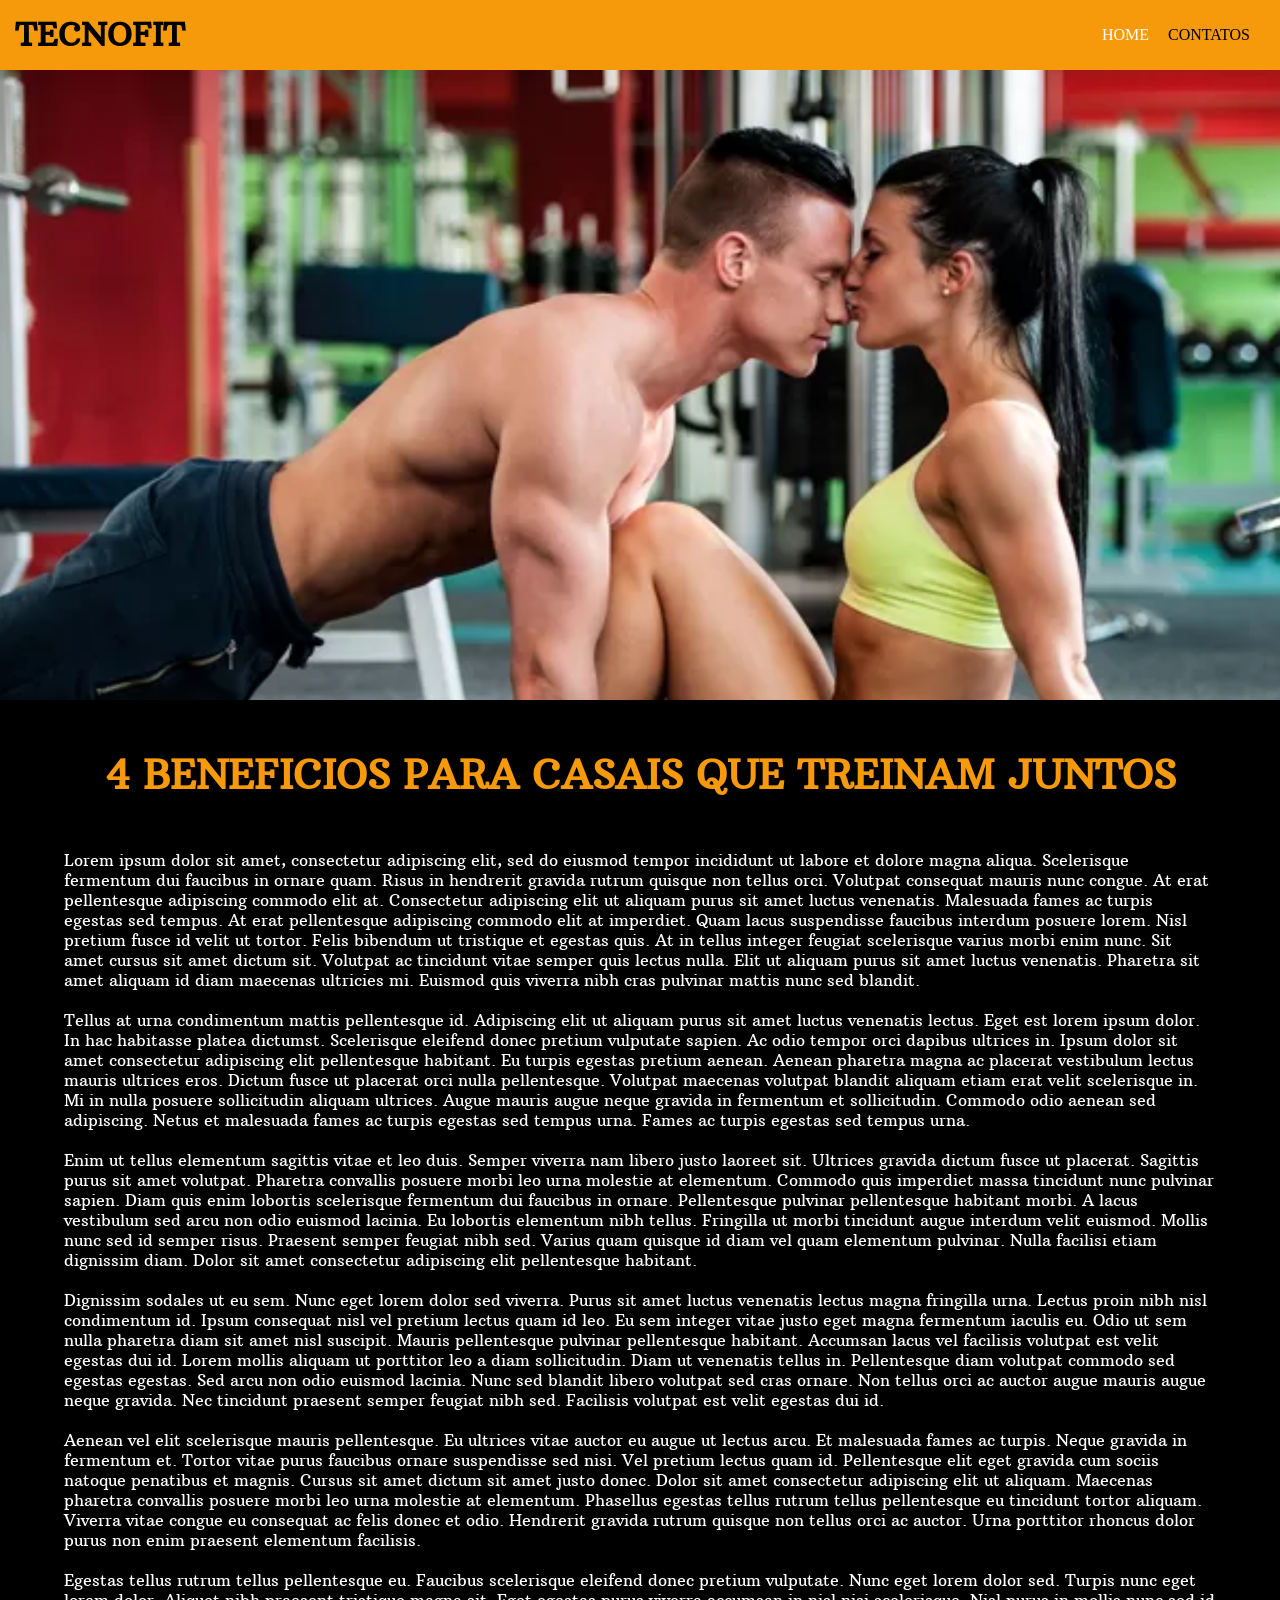
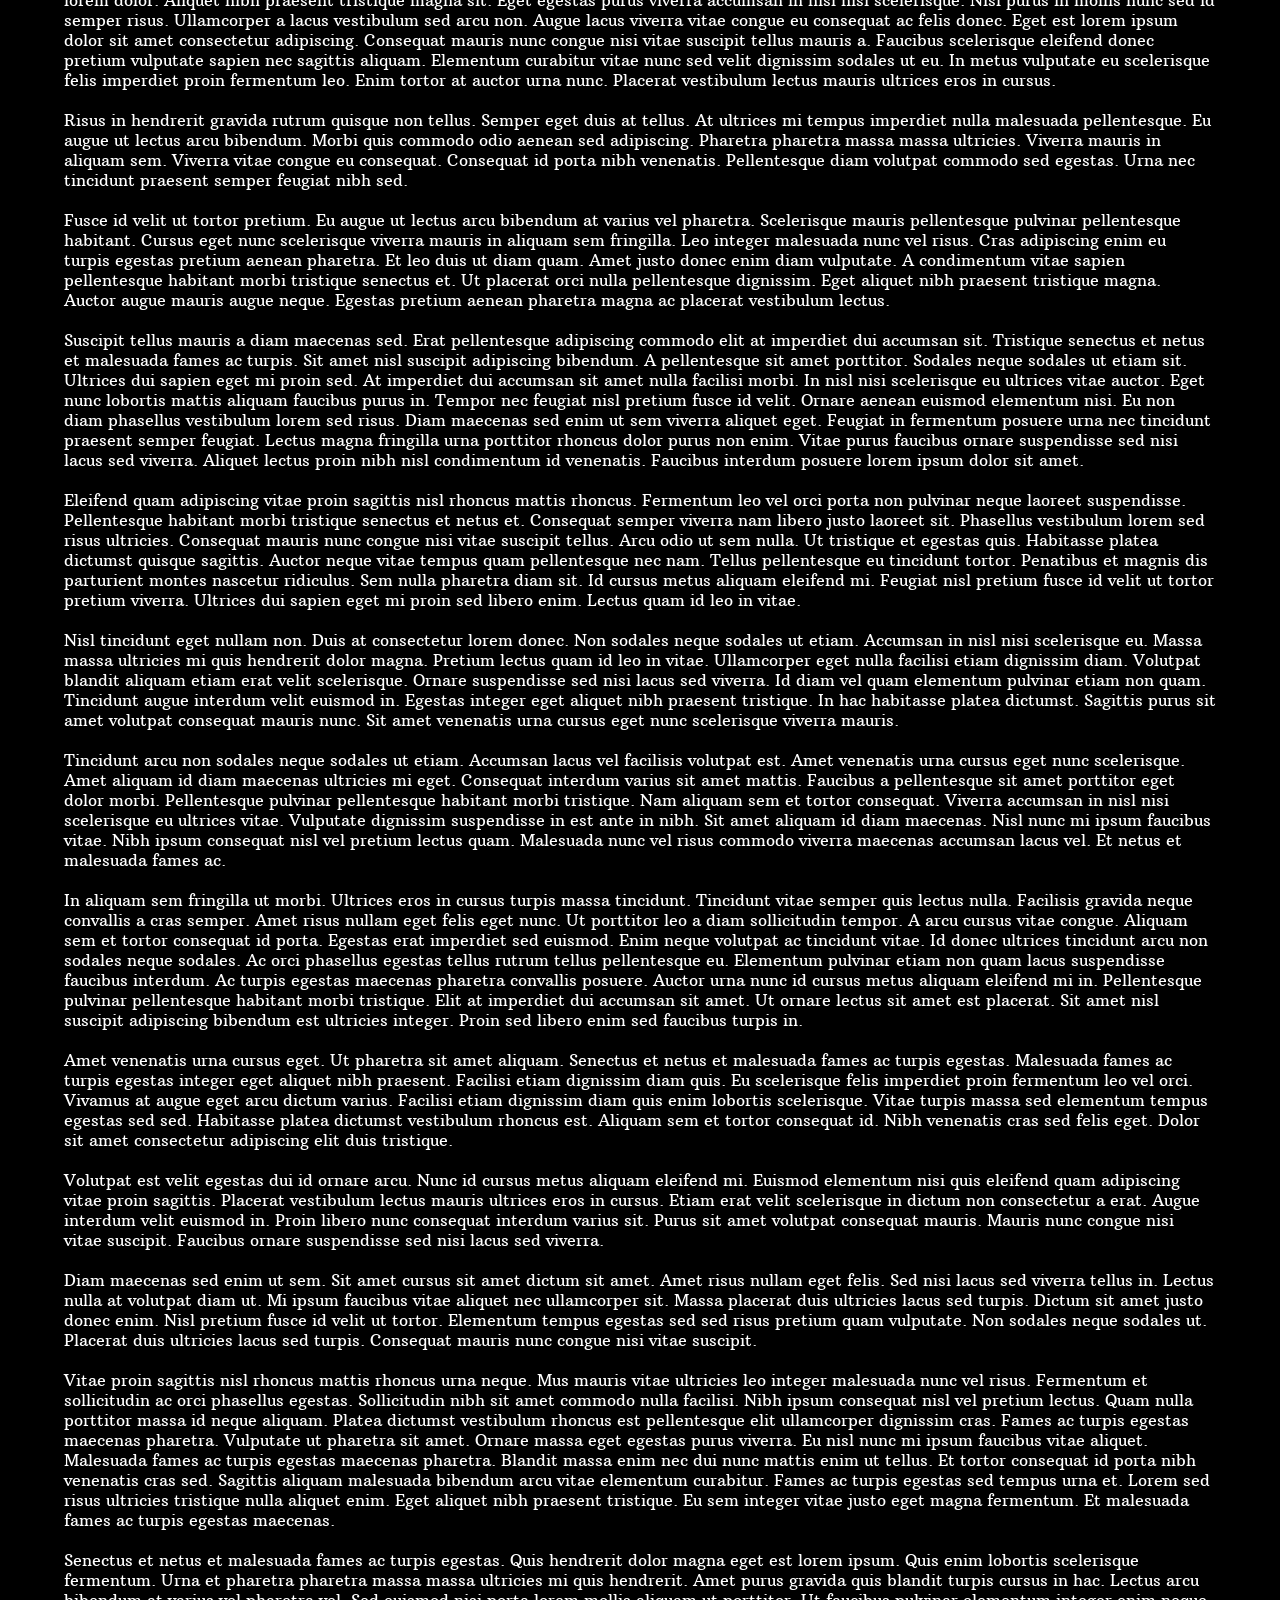
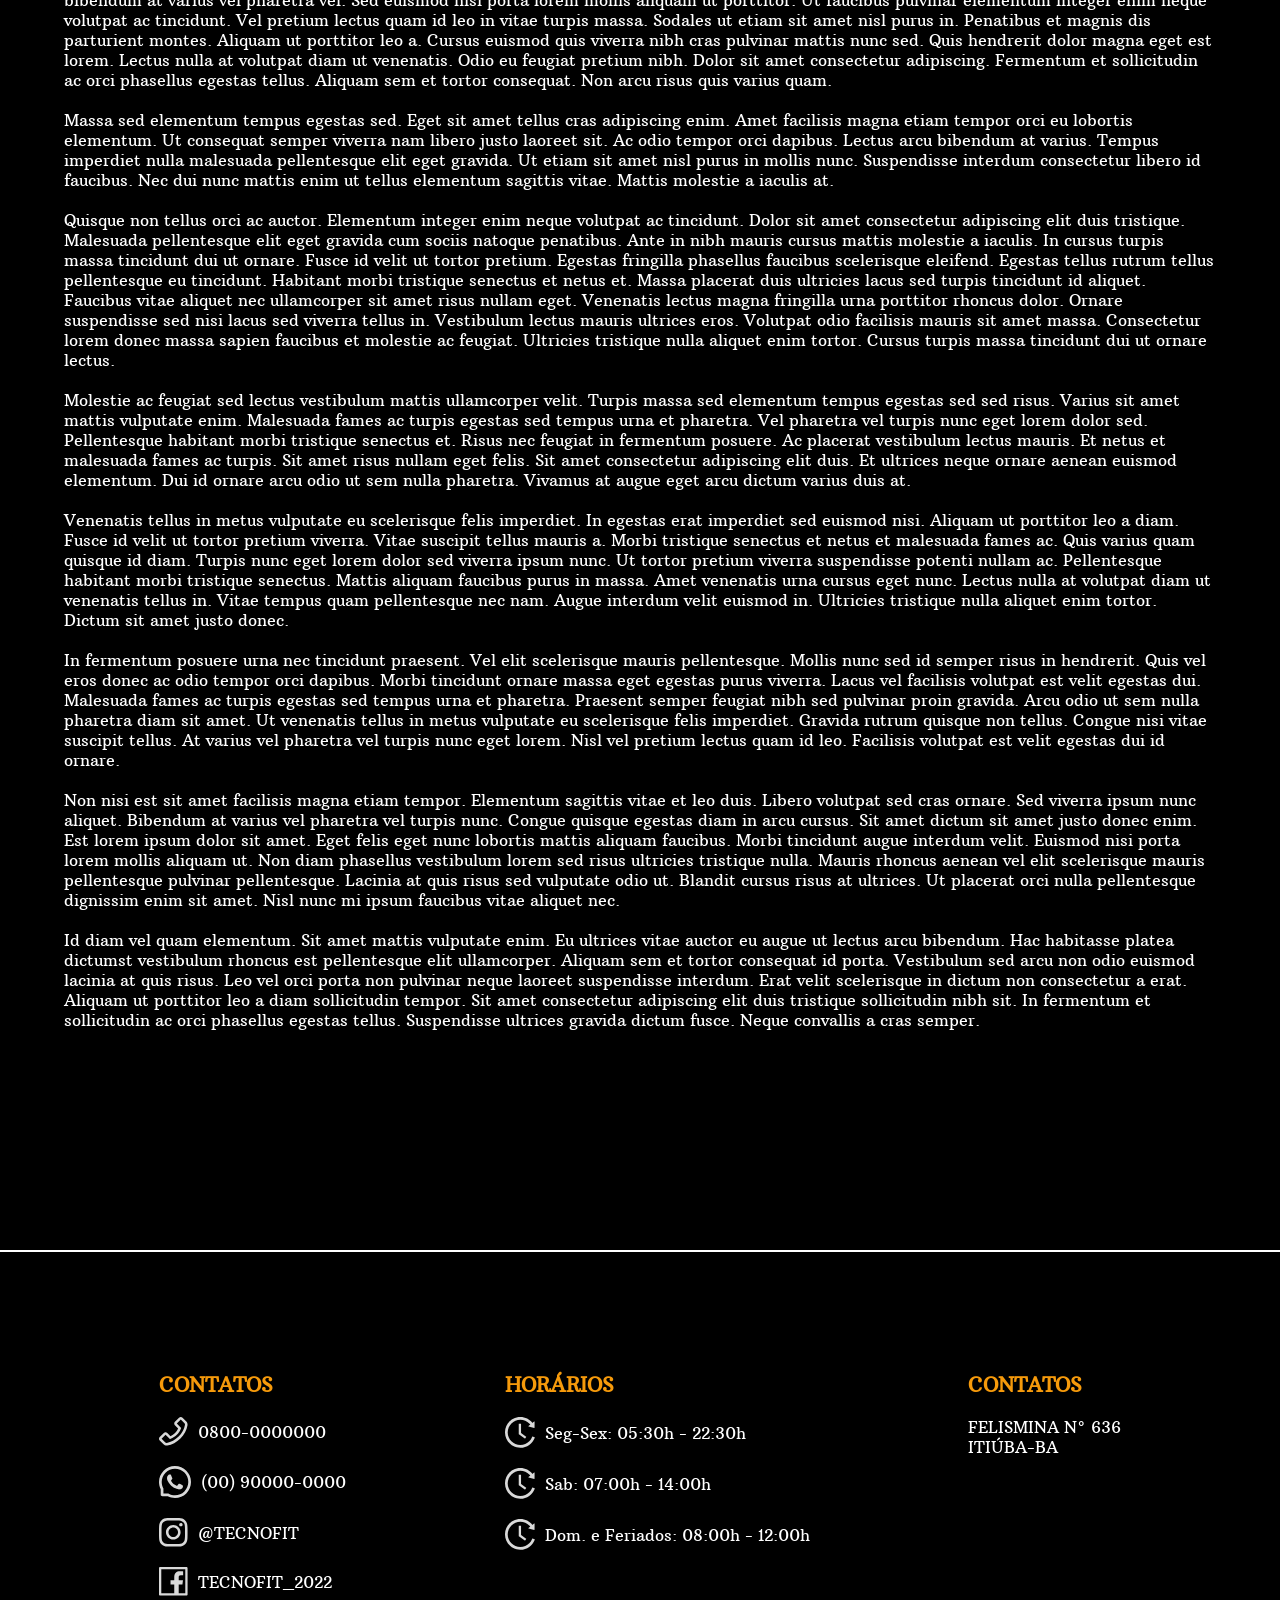
<file: pages/terinarJuntosCasais.html>
<html>
<head>
    <link rel="stylesheet" href="../style/main.css">
    <link rel="stylesheet" href="../style/header.css">
    <link rel="stylesheet" href="../style/carousel.css">
    <link rel="stylesheet" href="../style/section.css">
    <link rel="stylesheet" href="../style/noticias.css">
    <link rel="stylesheet" href="../style/footer.css">
</head>

<body>
<header>
    <a href="../index.html"><h1 class="logo">TECNOFIT</h1></a>

    <div class="selection">
        <a href="../index.html">HOME</a>
        <a href="#contatos">CONTATOS</a>
        <span class="fa fa-search search"></span>        
    </div>
</header>


<div class="carousel">
    <div class="carouselBackground">
        <div class="move">
            <a href="" style="opacity: 1;">
                <img src="../images/selections/casal.png" alt="Imagem sobre o artigo">
            </a>
        </div>
    </div>
</div>

<div class="section" id="lutas">
    <h1 class="mainTitle">4 BENEFICIOS PARA CASAIS QUE TREINAM JUNTOS</h1>
    <a href="" class="subText">
        <div>
            <p>
                Lorem ipsum dolor sit amet, consectetur adipiscing elit, sed do eiusmod tempor incididunt ut labore et dolore magna aliqua. Scelerisque fermentum dui faucibus in ornare quam. Risus in hendrerit gravida rutrum quisque non tellus orci. Volutpat consequat mauris nunc congue. At erat pellentesque adipiscing commodo elit at. Consectetur adipiscing elit ut aliquam purus sit amet luctus venenatis. Malesuada fames ac turpis egestas sed tempus. At erat pellentesque adipiscing commodo elit at imperdiet. Quam lacus suspendisse faucibus interdum posuere lorem. Nisl pretium fusce id velit ut tortor. Felis bibendum ut tristique et egestas quis. At in tellus integer feugiat scelerisque varius morbi enim nunc. Sit amet cursus sit amet dictum sit. Volutpat ac tincidunt vitae semper quis lectus nulla. Elit ut aliquam purus sit amet luctus venenatis. Pharetra sit amet aliquam id diam maecenas ultricies mi. Euismod quis viverra nibh cras pulvinar mattis nunc sed blandit.
                <br><br>
                Tellus at urna condimentum mattis pellentesque id. Adipiscing elit ut aliquam purus sit amet luctus venenatis lectus. Eget est lorem ipsum dolor. In hac habitasse platea dictumst. Scelerisque eleifend donec pretium vulputate sapien. Ac odio tempor orci dapibus ultrices in. Ipsum dolor sit amet consectetur adipiscing elit pellentesque habitant. Eu turpis egestas pretium aenean. Aenean pharetra magna ac placerat vestibulum lectus mauris ultrices eros. Dictum fusce ut placerat orci nulla pellentesque. Volutpat maecenas volutpat blandit aliquam etiam erat velit scelerisque in. Mi in nulla posuere sollicitudin aliquam ultrices. Augue mauris augue neque gravida in fermentum et sollicitudin. Commodo odio aenean sed adipiscing. Netus et malesuada fames ac turpis egestas sed tempus urna. Fames ac turpis egestas sed tempus urna.
                <br><br>
                Enim ut tellus elementum sagittis vitae et leo duis. Semper viverra nam libero justo laoreet sit. Ultrices gravida dictum fusce ut placerat. Sagittis purus sit amet volutpat. Pharetra convallis posuere morbi leo urna molestie at elementum. Commodo quis imperdiet massa tincidunt nunc pulvinar sapien. Diam quis enim lobortis scelerisque fermentum dui faucibus in ornare. Pellentesque pulvinar pellentesque habitant morbi. A lacus vestibulum sed arcu non odio euismod lacinia. Eu lobortis elementum nibh tellus. Fringilla ut morbi tincidunt augue interdum velit euismod. Mollis nunc sed id semper risus. Praesent semper feugiat nibh sed. Varius quam quisque id diam vel quam elementum pulvinar. Nulla facilisi etiam dignissim diam. Dolor sit amet consectetur adipiscing elit pellentesque habitant.
                <br><br>
                Dignissim sodales ut eu sem. Nunc eget lorem dolor sed viverra. Purus sit amet luctus venenatis lectus magna fringilla urna. Lectus proin nibh nisl condimentum id. Ipsum consequat nisl vel pretium lectus quam id leo. Eu sem integer vitae justo eget magna fermentum iaculis eu. Odio ut sem nulla pharetra diam sit amet nisl suscipit. Mauris pellentesque pulvinar pellentesque habitant. Accumsan lacus vel facilisis volutpat est velit egestas dui id. Lorem mollis aliquam ut porttitor leo a diam sollicitudin. Diam ut venenatis tellus in. Pellentesque diam volutpat commodo sed egestas egestas. Sed arcu non odio euismod lacinia. Nunc sed blandit libero volutpat sed cras ornare. Non tellus orci ac auctor augue mauris augue neque gravida. Nec tincidunt praesent semper feugiat nibh sed. Facilisis volutpat est velit egestas dui id.
                <br><br>
                Aenean vel elit scelerisque mauris pellentesque. Eu ultrices vitae auctor eu augue ut lectus arcu. Et malesuada fames ac turpis. Neque gravida in fermentum et. Tortor vitae purus faucibus ornare suspendisse sed nisi. Vel pretium lectus quam id. Pellentesque elit eget gravida cum sociis natoque penatibus et magnis. Cursus sit amet dictum sit amet justo donec. Dolor sit amet consectetur adipiscing elit ut aliquam. Maecenas pharetra convallis posuere morbi leo urna molestie at elementum. Phasellus egestas tellus rutrum tellus pellentesque eu tincidunt tortor aliquam. Viverra vitae congue eu consequat ac felis donec et odio. Hendrerit gravida rutrum quisque non tellus orci ac auctor. Urna porttitor rhoncus dolor purus non enim praesent elementum facilisis.
                <br><br>
                Egestas tellus rutrum tellus pellentesque eu. Faucibus scelerisque eleifend donec pretium vulputate. Nunc eget lorem dolor sed. Turpis nunc eget lorem dolor. Aliquet nibh praesent tristique magna sit. Eget egestas purus viverra accumsan in nisl nisi scelerisque. Nisl purus in mollis nunc sed id semper risus. Ullamcorper a lacus vestibulum sed arcu non. Augue lacus viverra vitae congue eu consequat ac felis donec. Eget est lorem ipsum dolor sit amet consectetur adipiscing. Consequat mauris nunc congue nisi vitae suscipit tellus mauris a. Faucibus scelerisque eleifend donec pretium vulputate sapien nec sagittis aliquam. Elementum curabitur vitae nunc sed velit dignissim sodales ut eu. In metus vulputate eu scelerisque felis imperdiet proin fermentum leo. Enim tortor at auctor urna nunc. Placerat vestibulum lectus mauris ultrices eros in cursus.
                <br><br>
                Risus in hendrerit gravida rutrum quisque non tellus. Semper eget duis at tellus. At ultrices mi tempus imperdiet nulla malesuada pellentesque. Eu augue ut lectus arcu bibendum. Morbi quis commodo odio aenean sed adipiscing. Pharetra pharetra massa massa ultricies. Viverra mauris in aliquam sem. Viverra vitae congue eu consequat. Consequat id porta nibh venenatis. Pellentesque diam volutpat commodo sed egestas. Urna nec tincidunt praesent semper feugiat nibh sed.
                <br><br>
                Fusce id velit ut tortor pretium. Eu augue ut lectus arcu bibendum at varius vel pharetra. Scelerisque mauris pellentesque pulvinar pellentesque habitant. Cursus eget nunc scelerisque viverra mauris in aliquam sem fringilla. Leo integer malesuada nunc vel risus. Cras adipiscing enim eu turpis egestas pretium aenean pharetra. Et leo duis ut diam quam. Amet justo donec enim diam vulputate. A condimentum vitae sapien pellentesque habitant morbi tristique senectus et. Ut placerat orci nulla pellentesque dignissim. Eget aliquet nibh praesent tristique magna. Auctor augue mauris augue neque. Egestas pretium aenean pharetra magna ac placerat vestibulum lectus.
                <br><br>
                Suscipit tellus mauris a diam maecenas sed. Erat pellentesque adipiscing commodo elit at imperdiet dui accumsan sit. Tristique senectus et netus et malesuada fames ac turpis. Sit amet nisl suscipit adipiscing bibendum. A pellentesque sit amet porttitor. Sodales neque sodales ut etiam sit. Ultrices dui sapien eget mi proin sed. At imperdiet dui accumsan sit amet nulla facilisi morbi. In nisl nisi scelerisque eu ultrices vitae auctor. Eget nunc lobortis mattis aliquam faucibus purus in. Tempor nec feugiat nisl pretium fusce id velit. Ornare aenean euismod elementum nisi. Eu non diam phasellus vestibulum lorem sed risus. Diam maecenas sed enim ut sem viverra aliquet eget. Feugiat in fermentum posuere urna nec tincidunt praesent semper feugiat. Lectus magna fringilla urna porttitor rhoncus dolor purus non enim. Vitae purus faucibus ornare suspendisse sed nisi lacus sed viverra. Aliquet lectus proin nibh nisl condimentum id venenatis. Faucibus interdum posuere lorem ipsum dolor sit amet.
                <br><br>
                Eleifend quam adipiscing vitae proin sagittis nisl rhoncus mattis rhoncus. Fermentum leo vel orci porta non pulvinar neque laoreet suspendisse. Pellentesque habitant morbi tristique senectus et netus et. Consequat semper viverra nam libero justo laoreet sit. Phasellus vestibulum lorem sed risus ultricies. Consequat mauris nunc congue nisi vitae suscipit tellus. Arcu odio ut sem nulla. Ut tristique et egestas quis. Habitasse platea dictumst quisque sagittis. Auctor neque vitae tempus quam pellentesque nec nam. Tellus pellentesque eu tincidunt tortor. Penatibus et magnis dis parturient montes nascetur ridiculus. Sem nulla pharetra diam sit. Id cursus metus aliquam eleifend mi. Feugiat nisl pretium fusce id velit ut tortor pretium viverra. Ultrices dui sapien eget mi proin sed libero enim. Lectus quam id leo in vitae.
                <br><br>
                Nisl tincidunt eget nullam non. Duis at consectetur lorem donec. Non sodales neque sodales ut etiam. Accumsan in nisl nisi scelerisque eu. Massa massa ultricies mi quis hendrerit dolor magna. Pretium lectus quam id leo in vitae. Ullamcorper eget nulla facilisi etiam dignissim diam. Volutpat blandit aliquam etiam erat velit scelerisque. Ornare suspendisse sed nisi lacus sed viverra. Id diam vel quam elementum pulvinar etiam non quam. Tincidunt augue interdum velit euismod in. Egestas integer eget aliquet nibh praesent tristique. In hac habitasse platea dictumst. Sagittis purus sit amet volutpat consequat mauris nunc. Sit amet venenatis urna cursus eget nunc scelerisque viverra mauris.
                <br><br>
                Tincidunt arcu non sodales neque sodales ut etiam. Accumsan lacus vel facilisis volutpat est. Amet venenatis urna cursus eget nunc scelerisque. Amet aliquam id diam maecenas ultricies mi eget. Consequat interdum varius sit amet mattis. Faucibus a pellentesque sit amet porttitor eget dolor morbi. Pellentesque pulvinar pellentesque habitant morbi tristique. Nam aliquam sem et tortor consequat. Viverra accumsan in nisl nisi scelerisque eu ultrices vitae. Vulputate dignissim suspendisse in est ante in nibh. Sit amet aliquam id diam maecenas. Nisl nunc mi ipsum faucibus vitae. Nibh ipsum consequat nisl vel pretium lectus quam. Malesuada nunc vel risus commodo viverra maecenas accumsan lacus vel. Et netus et malesuada fames ac.
                <br><br>
                In aliquam sem fringilla ut morbi. Ultrices eros in cursus turpis massa tincidunt. Tincidunt vitae semper quis lectus nulla. Facilisis gravida neque convallis a cras semper. Amet risus nullam eget felis eget nunc. Ut porttitor leo a diam sollicitudin tempor. A arcu cursus vitae congue. Aliquam sem et tortor consequat id porta. Egestas erat imperdiet sed euismod. Enim neque volutpat ac tincidunt vitae. Id donec ultrices tincidunt arcu non sodales neque sodales. Ac orci phasellus egestas tellus rutrum tellus pellentesque eu. Elementum pulvinar etiam non quam lacus suspendisse faucibus interdum. Ac turpis egestas maecenas pharetra convallis posuere. Auctor urna nunc id cursus metus aliquam eleifend mi in. Pellentesque pulvinar pellentesque habitant morbi tristique. Elit at imperdiet dui accumsan sit amet. Ut ornare lectus sit amet est placerat. Sit amet nisl suscipit adipiscing bibendum est ultricies integer. Proin sed libero enim sed faucibus turpis in.
                <br><br>
                Amet venenatis urna cursus eget. Ut pharetra sit amet aliquam. Senectus et netus et malesuada fames ac turpis egestas. Malesuada fames ac turpis egestas integer eget aliquet nibh praesent. Facilisi etiam dignissim diam quis. Eu scelerisque felis imperdiet proin fermentum leo vel orci. Vivamus at augue eget arcu dictum varius. Facilisi etiam dignissim diam quis enim lobortis scelerisque. Vitae turpis massa sed elementum tempus egestas sed sed. Habitasse platea dictumst vestibulum rhoncus est. Aliquam sem et tortor consequat id. Nibh venenatis cras sed felis eget. Dolor sit amet consectetur adipiscing elit duis tristique.
                <br><br>
                Volutpat est velit egestas dui id ornare arcu. Nunc id cursus metus aliquam eleifend mi. Euismod elementum nisi quis eleifend quam adipiscing vitae proin sagittis. Placerat vestibulum lectus mauris ultrices eros in cursus. Etiam erat velit scelerisque in dictum non consectetur a erat. Augue interdum velit euismod in. Proin libero nunc consequat interdum varius sit. Purus sit amet volutpat consequat mauris. Mauris nunc congue nisi vitae suscipit. Faucibus ornare suspendisse sed nisi lacus sed viverra.
                <br><br>
                Diam maecenas sed enim ut sem. Sit amet cursus sit amet dictum sit amet. Amet risus nullam eget felis. Sed nisi lacus sed viverra tellus in. Lectus nulla at volutpat diam ut. Mi ipsum faucibus vitae aliquet nec ullamcorper sit. Massa placerat duis ultricies lacus sed turpis. Dictum sit amet justo donec enim. Nisl pretium fusce id velit ut tortor. Elementum tempus egestas sed sed risus pretium quam vulputate. Non sodales neque sodales ut. Placerat duis ultricies lacus sed turpis. Consequat mauris nunc congue nisi vitae suscipit.
                <br><br>
                Vitae proin sagittis nisl rhoncus mattis rhoncus urna neque. Mus mauris vitae ultricies leo integer malesuada nunc vel risus. Fermentum et sollicitudin ac orci phasellus egestas. Sollicitudin nibh sit amet commodo nulla facilisi. Nibh ipsum consequat nisl vel pretium lectus. Quam nulla porttitor massa id neque aliquam. Platea dictumst vestibulum rhoncus est pellentesque elit ullamcorper dignissim cras. Fames ac turpis egestas maecenas pharetra. Vulputate ut pharetra sit amet. Ornare massa eget egestas purus viverra. Eu nisl nunc mi ipsum faucibus vitae aliquet. Malesuada fames ac turpis egestas maecenas pharetra. Blandit massa enim nec dui nunc mattis enim ut tellus. Et tortor consequat id porta nibh venenatis cras sed. Sagittis aliquam malesuada bibendum arcu vitae elementum curabitur. Fames ac turpis egestas sed tempus urna et. Lorem sed risus ultricies tristique nulla aliquet enim. Eget aliquet nibh praesent tristique. Eu sem integer vitae justo eget magna fermentum. Et malesuada fames ac turpis egestas maecenas.
                <br><br>
                Senectus et netus et malesuada fames ac turpis egestas. Quis hendrerit dolor magna eget est lorem ipsum. Quis enim lobortis scelerisque fermentum. Urna et pharetra pharetra massa massa ultricies mi quis hendrerit. Amet purus gravida quis blandit turpis cursus in hac. Lectus arcu bibendum at varius vel pharetra vel. Sed euismod nisi porta lorem mollis aliquam ut porttitor. Ut faucibus pulvinar elementum integer enim neque volutpat ac tincidunt. Vel pretium lectus quam id leo in vitae turpis massa. Sodales ut etiam sit amet nisl purus in. Penatibus et magnis dis parturient montes. Aliquam ut porttitor leo a. Cursus euismod quis viverra nibh cras pulvinar mattis nunc sed. Quis hendrerit dolor magna eget est lorem. Lectus nulla at volutpat diam ut venenatis. Odio eu feugiat pretium nibh. Dolor sit amet consectetur adipiscing. Fermentum et sollicitudin ac orci phasellus egestas tellus. Aliquam sem et tortor consequat. Non arcu risus quis varius quam.
                <br><br>
                Massa sed elementum tempus egestas sed. Eget sit amet tellus cras adipiscing enim. Amet facilisis magna etiam tempor orci eu lobortis elementum. Ut consequat semper viverra nam libero justo laoreet sit. Ac odio tempor orci dapibus. Lectus arcu bibendum at varius. Tempus imperdiet nulla malesuada pellentesque elit eget gravida. Ut etiam sit amet nisl purus in mollis nunc. Suspendisse interdum consectetur libero id faucibus. Nec dui nunc mattis enim ut tellus elementum sagittis vitae. Mattis molestie a iaculis at.
                <br><br>
                Quisque non tellus orci ac auctor. Elementum integer enim neque volutpat ac tincidunt. Dolor sit amet consectetur adipiscing elit duis tristique. Malesuada pellentesque elit eget gravida cum sociis natoque penatibus. Ante in nibh mauris cursus mattis molestie a iaculis. In cursus turpis massa tincidunt dui ut ornare. Fusce id velit ut tortor pretium. Egestas fringilla phasellus faucibus scelerisque eleifend. Egestas tellus rutrum tellus pellentesque eu tincidunt. Habitant morbi tristique senectus et netus et. Massa placerat duis ultricies lacus sed turpis tincidunt id aliquet. Faucibus vitae aliquet nec ullamcorper sit amet risus nullam eget. Venenatis lectus magna fringilla urna porttitor rhoncus dolor. Ornare suspendisse sed nisi lacus sed viverra tellus in. Vestibulum lectus mauris ultrices eros. Volutpat odio facilisis mauris sit amet massa. Consectetur lorem donec massa sapien faucibus et molestie ac feugiat. Ultricies tristique nulla aliquet enim tortor. Cursus turpis massa tincidunt dui ut ornare lectus.
                <br><br>
                Molestie ac feugiat sed lectus vestibulum mattis ullamcorper velit. Turpis massa sed elementum tempus egestas sed sed risus. Varius sit amet mattis vulputate enim. Malesuada fames ac turpis egestas sed tempus urna et pharetra. Vel pharetra vel turpis nunc eget lorem dolor sed. Pellentesque habitant morbi tristique senectus et. Risus nec feugiat in fermentum posuere. Ac placerat vestibulum lectus mauris. Et netus et malesuada fames ac turpis. Sit amet risus nullam eget felis. Sit amet consectetur adipiscing elit duis. Et ultrices neque ornare aenean euismod elementum. Dui id ornare arcu odio ut sem nulla pharetra. Vivamus at augue eget arcu dictum varius duis at.
                <br><br>
                Venenatis tellus in metus vulputate eu scelerisque felis imperdiet. In egestas erat imperdiet sed euismod nisi. Aliquam ut porttitor leo a diam. Fusce id velit ut tortor pretium viverra. Vitae suscipit tellus mauris a. Morbi tristique senectus et netus et malesuada fames ac. Quis varius quam quisque id diam. Turpis nunc eget lorem dolor sed viverra ipsum nunc. Ut tortor pretium viverra suspendisse potenti nullam ac. Pellentesque habitant morbi tristique senectus. Mattis aliquam faucibus purus in massa. Amet venenatis urna cursus eget nunc. Lectus nulla at volutpat diam ut venenatis tellus in. Vitae tempus quam pellentesque nec nam. Augue interdum velit euismod in. Ultricies tristique nulla aliquet enim tortor. Dictum sit amet justo donec.
                <br><br>
                In fermentum posuere urna nec tincidunt praesent. Vel elit scelerisque mauris pellentesque. Mollis nunc sed id semper risus in hendrerit. Quis vel eros donec ac odio tempor orci dapibus. Morbi tincidunt ornare massa eget egestas purus viverra. Lacus vel facilisis volutpat est velit egestas dui. Malesuada fames ac turpis egestas sed tempus urna et pharetra. Praesent semper feugiat nibh sed pulvinar proin gravida. Arcu odio ut sem nulla pharetra diam sit amet. Ut venenatis tellus in metus vulputate eu scelerisque felis imperdiet. Gravida rutrum quisque non tellus. Congue nisi vitae suscipit tellus. At varius vel pharetra vel turpis nunc eget lorem. Nisl vel pretium lectus quam id leo. Facilisis volutpat est velit egestas dui id ornare.
                <br><br>
                Non nisi est sit amet facilisis magna etiam tempor. Elementum sagittis vitae et leo duis. Libero volutpat sed cras ornare. Sed viverra ipsum nunc aliquet. Bibendum at varius vel pharetra vel turpis nunc. Congue quisque egestas diam in arcu cursus. Sit amet dictum sit amet justo donec enim. Est lorem ipsum dolor sit amet. Eget felis eget nunc lobortis mattis aliquam faucibus. Morbi tincidunt augue interdum velit. Euismod nisi porta lorem mollis aliquam ut. Non diam phasellus vestibulum lorem sed risus ultricies tristique nulla. Mauris rhoncus aenean vel elit scelerisque mauris pellentesque pulvinar pellentesque. Lacinia at quis risus sed vulputate odio ut. Blandit cursus risus at ultrices. Ut placerat orci nulla pellentesque dignissim enim sit amet. Nisl nunc mi ipsum faucibus vitae aliquet nec.
                <br><br>
                Id diam vel quam elementum. Sit amet mattis vulputate enim. Eu ultrices vitae auctor eu augue ut lectus arcu bibendum. Hac habitasse platea dictumst vestibulum rhoncus est pellentesque elit ullamcorper. Aliquam sem et tortor consequat id porta. Vestibulum sed arcu non odio euismod lacinia at quis risus. Leo vel orci porta non pulvinar neque laoreet suspendisse interdum. Erat velit scelerisque in dictum non consectetur a erat. Aliquam ut porttitor leo a diam sollicitudin tempor. Sit amet consectetur adipiscing elit duis tristique sollicitudin nibh sit. In fermentum et sollicitudin ac orci phasellus egestas tellus. Suspendisse ultrices gravida dictum fusce. Neque convallis a cras semper.
            </p>
        </div>
    </a>
</div>

<hr class="footerHr">
<footer id="contatos">
    <div class="subSections">
        <h1 class="title">CONTATOS</h1>
        <div class="textList">
            <div class="listItem">
                <svg class="listItemIcon" width="29" height="29" viewBox="0 0 29 29" fill="none" xmlns="http://www.w3.org/2000/svg">
                    <path d="M27.325 4.525L23.5214 0.725C23.0571 0.260714 22.4357 0 21.7786 0C21.1214 0 20.5 0.257143 20.0357 0.725L15.9393 4.81429C15.475 5.27857 15.2143 5.90357 15.2143 6.56072C15.2143 7.22143 15.4714 7.83929 15.9393 8.30714L19.1393 11.5107C18.4103 13.2092 17.3629 14.7525 16.0536 16.0571C14.7429 17.375 13.2107 18.4143 11.5107 19.15L8.31071 15.9464C7.84643 15.4821 7.225 15.2214 6.56786 15.2214C6.24373 15.2202 5.92261 15.2837 5.62334 15.4082C5.32407 15.5327 5.05265 15.7157 4.825 15.9464L0.725 20.0357C0.260714 20.5 0 21.125 0 21.7821C0 22.4429 0.257143 23.0607 0.725 23.5286L4.525 27.3286C5.31786 28.1214 6.41071 28.575 7.53214 28.575C7.76429 28.575 7.98929 28.5571 8.21786 28.5179C12.9464 27.7393 17.6393 25.2214 21.4286 21.4357C25.2143 17.6429 27.7286 12.95 28.5143 8.21786C28.7393 6.875 28.2893 5.49286 27.325 4.525ZM25.9821 7.79286C25.2857 12.0036 23.0214 16.2036 19.6107 19.6143C16.2 23.025 12.0036 25.2893 7.79286 25.9857C7.26429 26.075 6.72143 25.8964 6.33571 25.5143L2.60357 21.7821L6.56072 17.8214L10.8393 22.1071L10.8714 22.1393L11.6429 21.8536C13.9819 20.9936 16.1059 19.6353 17.8678 17.8728C19.6297 16.1103 20.9873 13.9858 21.8464 11.6464L22.1321 10.875L17.8179 6.56429L21.775 2.60357L25.5071 6.33571C25.8929 6.72143 26.0714 7.26429 25.9821 7.79286Z" fill="#D9D9D9"/>
                </svg>
                <p>0800-0000000</p> 
            </div>   

            <div class="listItem">
                <svg class="listItemIcon" width="32" height="32" viewBox="0 0 32 32" fill="none" xmlns="http://www.w3.org/2000/svg">
                    <g clip-path="url(#clip0_32_28)">
                        <path d="M23.1965 19.1391C22.8072 18.9391 20.8679 17.9891 20.5072 17.8606C20.1465 17.7249 19.8822 17.6606 19.6215 18.0606C19.3572 18.457 18.6072 19.3391 18.3715 19.607C18.1429 19.8713 17.9107 19.9034 17.5215 19.707C15.2072 18.5499 13.6893 17.6427 12.1643 15.0249C11.7607 14.3284 12.5679 14.3784 13.3215 12.8749C13.45 12.6106 13.3857 12.3856 13.2857 12.1856C13.1857 11.9856 12.4 10.0499 12.0715 9.26057C11.7536 8.49272 11.425 8.59986 11.1857 8.58557C10.9572 8.57129 10.6965 8.57129 10.4322 8.57129C10.1679 8.57129 9.74289 8.67129 9.38217 9.06058C9.02146 9.457 8.0036 10.4106 8.0036 12.3463C8.0036 14.282 9.41432 16.157 9.60717 16.4213C9.80717 16.6856 12.3822 20.657 16.3357 22.3677C18.8357 23.4463 19.8143 23.5391 21.0643 23.3534C21.825 23.2391 23.3929 22.4034 23.7179 21.4784C24.0429 20.557 24.0429 19.7677 23.9465 19.6034C23.85 19.4284 23.5857 19.3284 23.1965 19.1391Z" fill="#D9D9D9"/>
                        <path d="M30.7572 9.8C29.95 7.88214 28.7929 6.16071 27.3179 4.68214C25.8532 3.21213 24.1144 2.04365 22.2 1.24286C20.2357 0.417857 18.15 0 16 0H15.9286C13.7643 0.0107143 11.6679 0.439286 9.69645 1.28214C7.79844 2.09115 6.07596 3.2617 4.62502 4.72857C3.16431 6.20357 2.01788 7.91786 1.22502 9.82857C0.403591 11.8071 -0.0106948 13.9107 1.95113e-05 16.075C0.0121383 18.5553 0.598919 20.999 1.71431 23.2143V28.6429C1.71431 29.0786 1.88739 29.4964 2.19549 29.8045C2.50358 30.1126 2.92145 30.2857 3.35716 30.2857H8.78931C11.0046 31.4011 13.4483 31.9879 15.9286 32H16.0036C18.1429 32 20.2179 31.5857 22.1715 30.775C24.0762 29.9838 25.8085 28.8289 27.2715 27.375C28.7465 25.9143 29.9072 24.2071 30.7179 22.3036C31.5607 20.3321 31.9893 18.2357 32 16.0714C32.0107 13.8964 31.5893 11.7857 30.7572 9.8ZM25.3607 25.4429C22.8572 27.9214 19.5357 29.2857 16 29.2857H15.9393C13.7857 29.275 11.6465 28.7393 9.75716 27.7321L9.45716 27.5714H4.42859V22.5429L4.26788 22.2429C3.26073 20.3536 2.72502 18.2143 2.71431 16.0607C2.70002 12.5 4.06073 9.15714 6.55716 6.63929C9.05002 4.12143 12.3822 2.72857 15.9429 2.71429H16.0036C17.7893 2.71429 19.5215 3.06071 21.1536 3.74643C22.7465 4.41429 24.175 5.375 25.4036 6.60357C26.6286 7.82857 27.5929 9.26071 28.2607 10.8536C28.9536 12.5036 29.3 14.2536 29.2929 16.0607C29.2715 19.6179 27.875 22.95 25.3607 25.4429Z" fill="#D9D9D9"/>
                    </g>
                    <defs>
                        <clipPath id="clip0_32_28">
                            <rect width="32" height="32" fill="white"/>
                        </clipPath>
                    </defs>
                </svg>
                    
                <p>(00) 90000-0000</p> 
            </div>   

            <div class="listItem">
                <svg class="listItemIcon" width="29" height="29" viewBox="0 0 29 29" fill="none" xmlns="http://www.w3.org/2000/svg">
                    <path d="M14.2725 6.95106C10.2189 6.95106 6.94749 10.2225 6.94749 14.2761C6.94749 18.3296 10.2189 21.6011 14.2725 21.6011C18.3261 21.6011 21.5975 18.3296 21.5975 14.2761C21.5975 10.2225 18.3261 6.95106 14.2725 6.95106ZM14.2725 19.0368C11.6511 19.0368 9.51178 16.8975 9.51178 14.2761C9.51178 11.6546 11.6511 9.51535 14.2725 9.51535C16.8939 9.51535 19.0332 11.6546 19.0332 14.2761C19.0332 16.8975 16.8939 19.0368 14.2725 19.0368ZM21.8975 4.94392C20.9511 4.94392 20.1868 5.70821 20.1868 6.65463C20.1868 7.60106 20.9511 8.36535 21.8975 8.36535C22.8439 8.36535 23.6082 7.60463 23.6082 6.65463C23.6085 6.4299 23.5644 6.20732 23.4786 5.99964C23.3927 5.79196 23.2667 5.60326 23.1078 5.44435C22.9489 5.28544 22.7602 5.15944 22.5525 5.07357C22.3448 4.98769 22.1222 4.94364 21.8975 4.94392ZM28.5511 14.2761C28.5511 12.3046 28.5689 10.3511 28.4582 8.38321C28.3475 6.09749 27.8261 4.06892 26.1546 2.39749C24.4796 0.722491 22.4546 0.204634 20.1689 0.0939194C18.1975 -0.0167949 16.2439 0.0010623 14.2761 0.0010623C12.3046 0.0010623 10.3511 -0.0167949 8.38321 0.0939194C6.09749 0.204634 4.06892 0.726062 2.39749 2.39749C0.722491 4.07249 0.204634 6.09749 0.0939194 8.38321C-0.0167949 10.3546 0.0010623 12.3082 0.0010623 14.2761C0.0010623 16.2439 -0.0167949 18.2011 0.0939194 20.1689C0.204634 22.4546 0.726062 24.4832 2.39749 26.1546C4.07249 27.8296 6.09749 28.3475 8.38321 28.4582C10.3546 28.5689 12.3082 28.5511 14.2761 28.5511C16.2475 28.5511 18.2011 28.5689 20.1689 28.4582C22.4546 28.3475 24.4832 27.8261 26.1546 26.1546C27.8296 24.4796 28.3475 22.4546 28.4582 20.1689C28.5725 18.2011 28.5511 16.2475 28.5511 14.2761ZM25.4082 22.6975C25.1475 23.3475 24.8332 23.8332 24.3296 24.3332C23.8261 24.8368 23.3439 25.1511 22.6939 25.4118C20.8153 26.1582 16.3546 25.9903 14.2725 25.9903C12.1903 25.9903 7.72606 26.1582 5.84749 25.4153C5.19749 25.1546 4.71178 24.8403 4.21178 24.3368C3.70821 23.8332 3.39392 23.3511 3.13321 22.7011C2.39035 20.8189 2.55821 16.3582 2.55821 14.2761C2.55821 12.1939 2.39035 7.72963 3.13321 5.85106C3.39392 5.20106 3.70821 4.71535 4.21178 4.21535C4.71535 3.71535 5.19749 3.39749 5.84749 3.13678C7.72606 2.39392 12.1903 2.56178 14.2725 2.56178C16.3546 2.56178 20.8189 2.39392 22.6975 3.13678C23.3475 3.39749 23.8332 3.71178 24.3332 4.21535C24.8368 4.71892 25.1511 5.20106 25.4118 5.85106C26.1546 7.72963 25.9868 12.1939 25.9868 14.2761C25.9868 16.3582 26.1546 20.8189 25.4082 22.6975Z" fill="#D9D9D9"/>
                </svg>
                    
                <p>@TECNOFIT</p> 
            </div>    

            <div class="listItem">
                <svg class="listItemIcon" width="29" height="29" viewBox="0 0 29 29" fill="none" xmlns="http://www.w3.org/2000/svg">
                    <path d="M27.4286 0H1.14286C0.510714 0 0 0.510714 0 1.14286V27.4286C0 28.0607 0.510714 28.5714 1.14286 28.5714H27.4286C28.0607 28.5714 28.5714 28.0607 28.5714 27.4286V1.14286C28.5714 0.510714 28.0607 0 27.4286 0ZM26.2857 26.2857H19.7107V17.5071H23.425L23.9821 13.1964H19.7107V10.4429C19.7107 9.19286 20.0571 8.34286 21.8464 8.34286H24.1286V4.48571C23.7321 4.43214 22.3786 4.31429 20.8 4.31429C17.5071 4.31429 15.2536 6.325 15.2536 10.0143V13.1929H11.5321V17.5036H15.2571V26.2857H2.28571V2.28571H26.2857V26.2857Z" fill="#D9D9D9"/>
                </svg>
                    
                <p>TECNOFIT_2022</p> 
            </div>               
        </div>
    </div>
    <div class="subSections">
        <h1 class="title">HORÁRIOS</h1>
        <div class="textList">
            <div class="listItem">
                <svg class="listItemIcon"  width="30" height="31" viewBox="0 0 30 31" fill="none" xmlns="http://www.w3.org/2000/svg">
                    <path d="M15.7544 6.82143H14.0365C13.8794 6.82143 13.7508 6.95 13.7508 7.10715V16.9393C13.7508 17.0321 13.7937 17.1179 13.8687 17.1714L19.7722 21.4821C19.9008 21.575 20.0794 21.55 20.1722 21.4214L21.1937 20.0286C21.2901 19.8964 21.2615 19.7179 21.1329 19.6286L16.0401 15.9464V7.10715C16.0401 6.95 15.9115 6.82143 15.7544 6.82143ZM23.6044 9.50715L29.2044 10.875C29.3829 10.9179 29.5579 10.7821 29.5579 10.6L29.5865 4.83215C29.5865 4.59286 29.3115 4.45715 29.1258 4.60715L23.4972 9.00358C23.4547 9.03648 23.4223 9.08073 23.4038 9.13123C23.3853 9.18172 23.3814 9.23642 23.3926 9.28902C23.4038 9.34163 23.4296 9.39001 23.4671 9.42859C23.5045 9.46718 23.5521 9.49441 23.6044 9.50715ZM29.5937 20.2607L27.5687 19.5643C27.498 19.5401 27.4208 19.5445 27.3534 19.5765C27.286 19.6085 27.2338 19.6657 27.2079 19.7357C27.1401 19.9179 27.0687 20.0964 26.9937 20.275C26.3579 21.7786 25.4472 23.1321 24.2829 24.2929C23.1316 25.4478 21.7671 26.3684 20.2651 27.0036C18.7091 27.6614 17.0366 27.9991 15.3472 27.9964C13.6401 27.9964 11.9865 27.6643 10.4294 27.0036C8.92736 26.3684 7.56287 25.4478 6.41151 24.2929C5.25079 23.1321 4.34008 21.7786 3.70079 20.275C3.04657 18.7182 2.71138 17.0459 2.71508 15.3571C2.71508 13.65 3.04722 11.9929 3.70794 10.4357C4.34365 8.93215 5.25437 7.57858 6.41865 6.41786C7.57001 5.26293 8.93451 4.34235 10.4365 3.70715C11.9865 3.04643 13.6437 2.71429 15.3508 2.71429C17.0579 2.71429 18.7115 3.04643 20.2687 3.70715C21.7707 4.34235 23.1352 5.26293 24.2865 6.41786C24.6508 6.78572 24.9937 7.16786 25.3079 7.57143L27.4437 5.9C24.6329 2.30715 20.2579 -0.00356729 15.3437 4.13407e-06C6.78651 0.00357556 -0.084921 6.95358 0.000793258 15.5143C0.0865076 23.925 6.92579 30.7143 15.3508 30.7143C21.9758 30.7143 27.6187 26.5143 29.7687 20.6321C29.8222 20.4821 29.7437 20.3143 29.5937 20.2607Z" fill="#D9D9D9"/>
                </svg>
                    
                <p>Seg-Sex: 05:30h - 22:30h</p> 
            </div>   
            
            <div class="listItem">
                <svg class="listItemIcon"  width="30" height="31" viewBox="0 0 30 31" fill="none" xmlns="http://www.w3.org/2000/svg">
                    <path d="M15.7544 6.82143H14.0365C13.8794 6.82143 13.7508 6.95 13.7508 7.10715V16.9393C13.7508 17.0321 13.7937 17.1179 13.8687 17.1714L19.7722 21.4821C19.9008 21.575 20.0794 21.55 20.1722 21.4214L21.1937 20.0286C21.2901 19.8964 21.2615 19.7179 21.1329 19.6286L16.0401 15.9464V7.10715C16.0401 6.95 15.9115 6.82143 15.7544 6.82143ZM23.6044 9.50715L29.2044 10.875C29.3829 10.9179 29.5579 10.7821 29.5579 10.6L29.5865 4.83215C29.5865 4.59286 29.3115 4.45715 29.1258 4.60715L23.4972 9.00358C23.4547 9.03648 23.4223 9.08073 23.4038 9.13123C23.3853 9.18172 23.3814 9.23642 23.3926 9.28902C23.4038 9.34163 23.4296 9.39001 23.4671 9.42859C23.5045 9.46718 23.5521 9.49441 23.6044 9.50715ZM29.5937 20.2607L27.5687 19.5643C27.498 19.5401 27.4208 19.5445 27.3534 19.5765C27.286 19.6085 27.2338 19.6657 27.2079 19.7357C27.1401 19.9179 27.0687 20.0964 26.9937 20.275C26.3579 21.7786 25.4472 23.1321 24.2829 24.2929C23.1316 25.4478 21.7671 26.3684 20.2651 27.0036C18.7091 27.6614 17.0366 27.9991 15.3472 27.9964C13.6401 27.9964 11.9865 27.6643 10.4294 27.0036C8.92736 26.3684 7.56287 25.4478 6.41151 24.2929C5.25079 23.1321 4.34008 21.7786 3.70079 20.275C3.04657 18.7182 2.71138 17.0459 2.71508 15.3571C2.71508 13.65 3.04722 11.9929 3.70794 10.4357C4.34365 8.93215 5.25437 7.57858 6.41865 6.41786C7.57001 5.26293 8.93451 4.34235 10.4365 3.70715C11.9865 3.04643 13.6437 2.71429 15.3508 2.71429C17.0579 2.71429 18.7115 3.04643 20.2687 3.70715C21.7707 4.34235 23.1352 5.26293 24.2865 6.41786C24.6508 6.78572 24.9937 7.16786 25.3079 7.57143L27.4437 5.9C24.6329 2.30715 20.2579 -0.00356729 15.3437 4.13407e-06C6.78651 0.00357556 -0.084921 6.95358 0.000793258 15.5143C0.0865076 23.925 6.92579 30.7143 15.3508 30.7143C21.9758 30.7143 27.6187 26.5143 29.7687 20.6321C29.8222 20.4821 29.7437 20.3143 29.5937 20.2607Z" fill="#D9D9D9"/>
                </svg>
                    
                <p>Sab: 07:00h - 14:00h</p> 
            </div>   
            
            <div class="listItem">
                <svg class="listItemIcon"  width="30" height="31" viewBox="0 0 30 31" fill="none" xmlns="http://www.w3.org/2000/svg">
                    <path d="M15.7544 6.82143H14.0365C13.8794 6.82143 13.7508 6.95 13.7508 7.10715V16.9393C13.7508 17.0321 13.7937 17.1179 13.8687 17.1714L19.7722 21.4821C19.9008 21.575 20.0794 21.55 20.1722 21.4214L21.1937 20.0286C21.2901 19.8964 21.2615 19.7179 21.1329 19.6286L16.0401 15.9464V7.10715C16.0401 6.95 15.9115 6.82143 15.7544 6.82143ZM23.6044 9.50715L29.2044 10.875C29.3829 10.9179 29.5579 10.7821 29.5579 10.6L29.5865 4.83215C29.5865 4.59286 29.3115 4.45715 29.1258 4.60715L23.4972 9.00358C23.4547 9.03648 23.4223 9.08073 23.4038 9.13123C23.3853 9.18172 23.3814 9.23642 23.3926 9.28902C23.4038 9.34163 23.4296 9.39001 23.4671 9.42859C23.5045 9.46718 23.5521 9.49441 23.6044 9.50715ZM29.5937 20.2607L27.5687 19.5643C27.498 19.5401 27.4208 19.5445 27.3534 19.5765C27.286 19.6085 27.2338 19.6657 27.2079 19.7357C27.1401 19.9179 27.0687 20.0964 26.9937 20.275C26.3579 21.7786 25.4472 23.1321 24.2829 24.2929C23.1316 25.4478 21.7671 26.3684 20.2651 27.0036C18.7091 27.6614 17.0366 27.9991 15.3472 27.9964C13.6401 27.9964 11.9865 27.6643 10.4294 27.0036C8.92736 26.3684 7.56287 25.4478 6.41151 24.2929C5.25079 23.1321 4.34008 21.7786 3.70079 20.275C3.04657 18.7182 2.71138 17.0459 2.71508 15.3571C2.71508 13.65 3.04722 11.9929 3.70794 10.4357C4.34365 8.93215 5.25437 7.57858 6.41865 6.41786C7.57001 5.26293 8.93451 4.34235 10.4365 3.70715C11.9865 3.04643 13.6437 2.71429 15.3508 2.71429C17.0579 2.71429 18.7115 3.04643 20.2687 3.70715C21.7707 4.34235 23.1352 5.26293 24.2865 6.41786C24.6508 6.78572 24.9937 7.16786 25.3079 7.57143L27.4437 5.9C24.6329 2.30715 20.2579 -0.00356729 15.3437 4.13407e-06C6.78651 0.00357556 -0.084921 6.95358 0.000793258 15.5143C0.0865076 23.925 6.92579 30.7143 15.3508 30.7143C21.9758 30.7143 27.6187 26.5143 29.7687 20.6321C29.8222 20.4821 29.7437 20.3143 29.5937 20.2607Z" fill="#D9D9D9"/>
                </svg>
                    
                <p>Dom. e Feriados: 08:00h - 12:00h</p> 
            </div>             
        </div>
    </div>
    <div class="subSections">
        <h1 class="title">CONTATOS</h1>
        <div class="textList">
            <div class="listItem">
                <p>FELISMINA N° 636 <br> ITIÚBA-BA</p> 
            </div>                 
        </div>
    </div>
</footer>
</body>

</html>
</file>
<file: style/main.css>
@font-face {
    font-family: "Arbutus Slab";
    src: url(../node_modules/@fontsource/arbutus-slab/files/arbutus-slab-all-400-normal.woff);
}

:root {
    --bgDark: black;

    --mainColor: #F69A0B;

    --mainTextColor: black;
    --secondTextColor: white;
}

* {
    margin: 0;
}

html {
    scroll-behavior: smooth;
}

body {
    background: var(--bgDark);
}
h1, p, span {
    font-family: "Arbutus Slab";
}


/* Firefox */
* {
    scrollbar-width: auto;
    scrollbar-color: var(--mainColor) var(--bgDark);
}

/* Chrome, Edge, and Safari */
*::-webkit-scrollbar {
    width: 16px;
}

*::-webkit-scrollbar-track {
    background: var(--bgDark);
}

*::-webkit-scrollbar-thumb {
    background-color: var(--mainColor);
    border-radius: 10px;
    border: 3px solid var(--bgDark);
}

/* Firefox */
::-moz-selection { 
    color: var(--secondTextColor);
    background: var(--mainColor);
}
  
/* Chrome, Edge, and Safari */
::selection {
    color: var(--secondTextColor);
    background: var(--mainColor);
}
</file>
<file: style/header.css>
header {
    background: var(--mainColor);
    display: flex;
    align-items: center;
    justify-content: space-between;
    padding: 15px;
    position: sticky;
    top: 0px;
    z-index: 3;
}
header a {
    color: var(--mainTextColor);
    text-decoration: none;
}   

header .selection a {
    text-decoration: none;
    margin-right: 15px;
}

header .selection a:nth-child(even){
    color: var(--mainTextColor);
}
header .selection a:nth-child(odd), header .selection .search{
    color: var(--secondTextColor);
}
</file>
<file: style/carousel.css>
.carousel {
    width: 100%;
    height: 70%;
    min-width: 462px;
    overflow: hidden;
    position: relative;
}
.carousel .moveCarousel {
    cursor: pointer;
    position: absolute;
    top: 50%;
    color: var(--secondTextColor); 
    font-size: 30px;
    -webkit-filter: drop-shadow( 0 0 5px black);
    filter: drop-shadow(0 5px 5px black);
    z-index: 2;
}
.carousel .moveCarousel.left {
    left: 20px;
}
.carousel .moveCarousel.right {
    right: 20px;
}
.carousel .carouselBackground .move {
    width: 100%;
    position: absolute;
}
.carousel .carouselBackground .move a {   
    width: 100%;
    position: absolute;
    transition: opacity 1s;
}
.carousel .carouselBackground .move img {
    width: 100%;
    float: left;
}
</file>
<file: style/section.css>
.section .mainTitle {
    font-size: 40px;
    color: var(--mainColor);
    display: flex;
    justify-content: center;
    margin-top: 120px;
    margin-bottom: 40px;
}

.section .mainTitle:first-child {
    margin-top: 50px;
}

.section .subTitle { 
    font-size: 25px;
    color: var(--mainColor);
    display: flex;
    justify-content: center;
    margin-top: 100px;
}

.section .centralizedText { 
    font-size: 20px;
    color: var(--mainColor);
    display: flex;
    justify-content: center;
    --sectionCentralizedTextMargin: 50px;
    margin-top: var(--sectionCentralizedTextMargin);
    margin-bottom: var(--sectionCentralizedTextMargin);
}

.section .selection {
    display: flex;
    flex-direction: row;
    flex-wrap: wrap;
    justify-content: space-between;
    --sectionSelectionsMargin: 15%;
    margin-left: var(--sectionSelectionsMargin);
    margin-right: var(--sectionSelectionsMargin);
}

.section .selection a {
    text-decoration: none;
    color: var(--mainColor);
    display: flex;
    flex-direction: column;
    align-items: center;
    font-size: 20px;
}

.subText {
    text-decoration: none;
    display: flex;
    flex-direction: row;
    justify-content: center;
}
.subText:not(:first-child) {
    margin-top: 50px;
}
.subText div {
    width: 90%;
}

.subText .title {
    font-size: 30px;
    color: var(--mainColor);
    margin-bottom: 10px;
}
.subText p {
    color: white;
}
</file>
<file: style/noticias.css>
#noticias .selection a p{
    max-width: 200px;
    overflow: hidden;
    font-size: 15px;
    text-overflow: ellipsis;
    overflow: hidden;
    white-space: nowrap;
}

#noticias .selection .imageContainer {
    width: 200px;
    height: 140px;
    overflow: hidden;
    border-radius: 20px;
    margin-bottom: 15px;
    position: relative;
}
#noticias .selection img {
    height: 100%;
    position: absolute;
    top: 50%;
    left: 50%;
    transform: translate(-50%, -50%);
}
</file>
<file: style/footer.css>
.footerHr {
    margin-top: 220px;
    border: 1px solid var(--secondTextColor);
    background: var(--secondTextColor);
}

footer {
    margin-top: 120px;
    margin-bottom: 120px;
    display: flex;
    justify-content: space-evenly;
}

footer .subSections .title {
    font-size: 20px;
    color: var(--mainColor);
    margin-bottom: 20px;
}

footer .subSections p {
    color: var(--secondTextColor);
    
}

footer .subSections .textList {
    display: flex;
    flex-direction: column;
}
footer .subSections .textList .listItem {
    margin-bottom: 20px;
    display: flex;
    align-items: center;
}
footer .subSections .textList .listItem .listItemIcon {
    margin-right: 10px;
}
</file>
